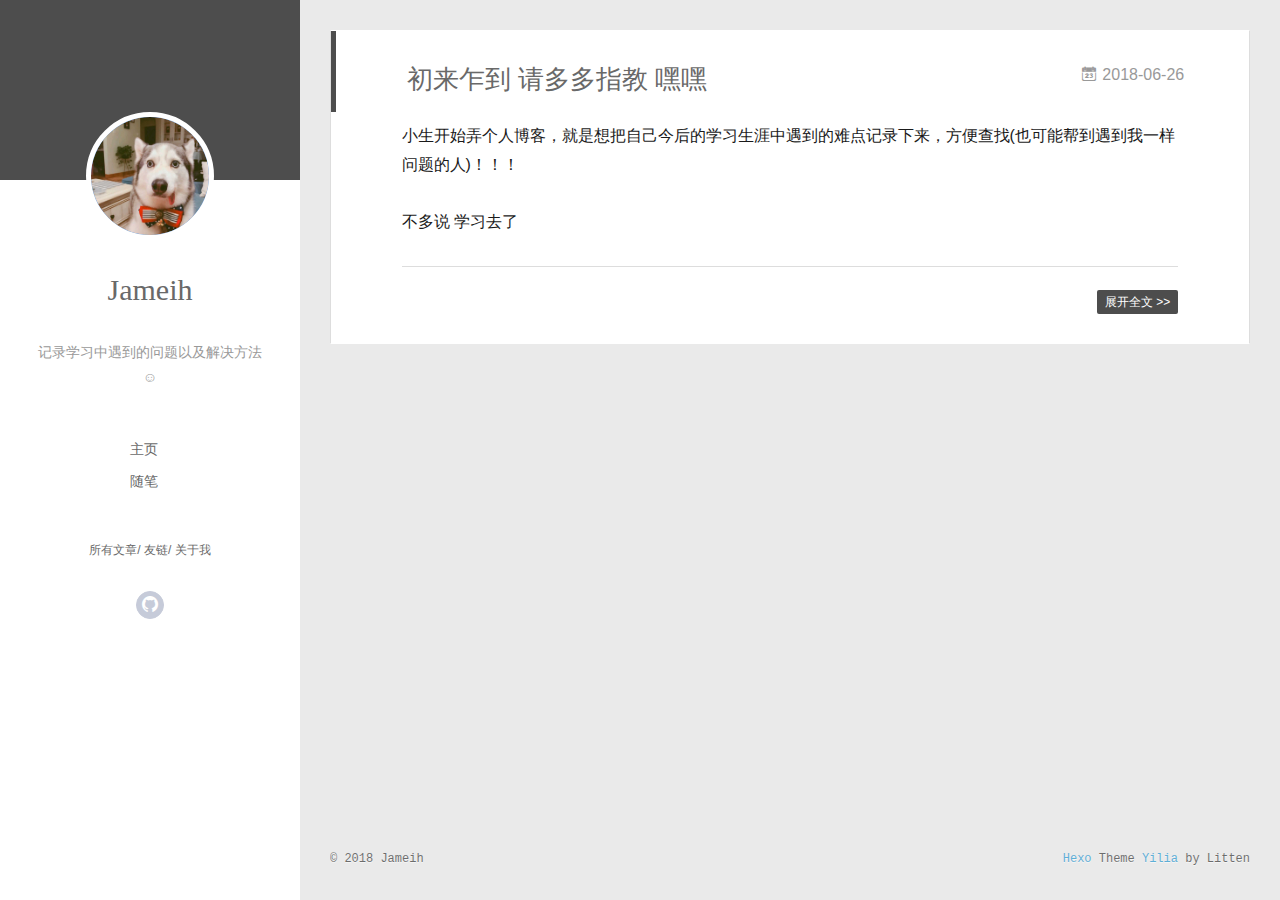
<file: index.html>
<!DOCTYPE html>
<html>
<head>
  <meta charset="utf-8">
  
  <meta name="renderer" content="webkit">
  <meta http-equiv="X-UA-Compatible" content="IE=edge" >
  <link rel="dns-prefetch" href="http://yoursite.com">
  <title>Jameih滴小房间</title>
  <meta name="viewport" content="width=device-width, initial-scale=1, maximum-scale=1">
  <meta name="description" content="使用Hexo在GitHub上搭建个人博客">
<meta property="og:type" content="website">
<meta property="og:title" content="Jameih滴小房间">
<meta property="og:url" content="http://yoursite.com/index.html">
<meta property="og:site_name" content="Jameih滴小房间">
<meta property="og:description" content="使用Hexo在GitHub上搭建个人博客">
<meta property="og:locale" content="zh-Hans">
<meta name="twitter:card" content="summary">
<meta name="twitter:title" content="Jameih滴小房间">
<meta name="twitter:description" content="使用Hexo在GitHub上搭建个人博客">
  
    <link rel="alternative" href="/atom.xml" title="Jameih滴小房间" type="application/atom+xml">
  
  
    <link rel="icon" href="/favicon.png">
  
  <link rel="stylesheet" type="text/css" href="/./main.0cf68a.css">
  <style type="text/css">
  
    #container.show {
      background: linear-gradient(200deg,#a0cfe4,#e8c37e);
    }
  </style>
  

  

</head>

<body>
  <div id="container" q-class="show:isCtnShow">
    <canvas id="anm-canvas" class="anm-canvas"></canvas>
    <div class="left-col" q-class="show:isShow">
      
<div class="overlay" style="background: #4d4d4d"></div>
<div class="intrude-less">
	<header id="header" class="inner">
		<a href="/" class="profilepic">
			<img src="/img/head.jpg" class="js-avatar">
		</a>
		<hgroup>
		  <h1 class="header-author"><a href="/">Jameih</a></h1>
		</hgroup>
		
		<p class="header-subtitle">记录学习中遇到的问题以及解决方法☺</p>
		

		<nav class="header-menu">
			<ul>
			
				<li><a href="/">主页</a></li>
	        
				<li><a href="/tags/随笔/">随笔</a></li>
	        
			</ul>
		</nav>
		<nav class="header-smart-menu">
    		
    			
    			<a q-on="click: openSlider(e, 'innerArchive')" href="javascript:void(0)">所有文章</a>
    			
            
    			
    			<a q-on="click: openSlider(e, 'friends')" href="javascript:void(0)">友链</a>
    			
            
    			
    			<a q-on="click: openSlider(e, 'aboutme')" href="javascript:void(0)">关于我</a>
    			
            
		</nav>
		<nav class="header-nav">
			<div class="social">
				
					<a class="github" target="_blank" href="https://github.com/jameih" title="github"><i class="icon-github"></i></a>
		        
			</div>
		</nav>
	</header>		
</div>

    </div>
    <div class="mid-col" q-class="show:isShow,hide:isShow|isFalse">
      
<nav id="mobile-nav">
  	<div class="overlay js-overlay" style="background: #4d4d4d"></div>
	<div class="btnctn js-mobile-btnctn">
  		<div class="slider-trigger list" q-on="click: openSlider(e)"><i class="icon icon-sort"></i></div>
	</div>
	<div class="intrude-less">
		<header id="header" class="inner">
			<div class="profilepic">
				<img src="/img/head.jpg" class="js-avatar">
			</div>
			<hgroup>
			  <h1 class="header-author js-header-author">Jameih</h1>
			</hgroup>
			
			<p class="header-subtitle"><i class="icon icon-quo-left"></i>记录学习中遇到的问题以及解决方法☺<i class="icon icon-quo-right"></i></p>
			
			
			
				
			
				
			
			
			
			<nav class="header-nav">
				<div class="social">
					
						<a class="github" target="_blank" href="https://github.com/jameih" title="github"><i class="icon-github"></i></a>
			        
				</div>
			</nav>

			<nav class="header-menu js-header-menu">
				<ul style="width: 50%">
				
				
					<li style="width: 50%"><a href="/">主页</a></li>
		        
					<li style="width: 50%"><a href="/tags/随笔/">随笔</a></li>
		        
				</ul>
			</nav>
		</header>				
	</div>
	<div class="mobile-mask" style="display:none" q-show="isShow"></div>
</nav>

      <div id="wrapper" class="body-wrap">
        <div class="menu-l">
          <div class="canvas-wrap">
            <canvas data-colors="#eaeaea" data-sectionHeight="100" data-contentId="js-content" id="myCanvas1" class="anm-canvas"></canvas>
          </div>
          <div id="js-content" class="content-ll">
            
  
    <article id="post-你好，hexo" class="article article-type-post  article-index" itemscope itemprop="blogPost">
  <div class="article-inner">
    
      <header class="article-header">
        
  
    <h1 itemprop="name">
      <a class="article-title" href="/2018/06/26/你好，hexo/">初来乍到 请多多指教 嘿嘿</a>
    </h1>
  

        
        <a href="/2018/06/26/你好，hexo/" class="archive-article-date">
  	<time datetime="2018-06-26T03:26:24.000Z" itemprop="datePublished"><i class="icon-calendar icon"></i>2018-06-26</time>
</a>
        
      </header>
    
    <div class="article-entry" itemprop="articleBody">
      
        <p>小生开始弄个人博客，就是想把自己今后的学习生涯中遇到的难点记录下来，方便查找(也可能帮到遇到我一样问题的人)！！！</p>
<p>不多说 学习去了</p>

      

      
    </div>
    <div class="article-info article-info-index">
      
      
      

      
        <p class="article-more-link">
          <a class="article-more-a" href="/2018/06/26/你好，hexo/">展开全文 >></a>
        </p>
      

      
      <div class="clearfix"></div>
    </div>
  </div>
</article>

<aside class="wrap-side-operation">
    <div class="mod-side-operation">
        
        <div class="jump-container" id="js-jump-container" style="display:none;">
            <a href="javascript:void(0)" class="mod-side-operation__jump-to-top">
                <i class="icon-font icon-back"></i>
            </a>
            <div id="js-jump-plan-container" class="jump-plan-container" style="top: -11px;">
                <i class="icon-font icon-plane jump-plane"></i>
            </div>
        </div>
        
        
    </div>
</aside>




  
  


          </div>
        </div>
      </div>
      <footer id="footer">
  <div class="outer">
    <div id="footer-info">
    	<div class="footer-left">
    		&copy; 2018 Jameih
    	</div>
      	<div class="footer-right">
      		<a href="http://hexo.io/" target="_blank">Hexo</a>  Theme <a href="https://github.com/litten/hexo-theme-yilia" target="_blank">Yilia</a> by Litten
      	</div>
    </div>
  </div>
</footer>
    </div>
    <script>
	var yiliaConfig = {
		mathjax: false,
		isHome: true,
		isPost: false,
		isArchive: false,
		isTag: false,
		isCategory: false,
		open_in_new: false,
		toc_hide_index: true,
		root: "/",
		innerArchive: true,
		showTags: false
	}
</script>

<script>!function(t){function n(e){if(r[e])return r[e].exports;var i=r[e]={exports:{},id:e,loaded:!1};return t[e].call(i.exports,i,i.exports,n),i.loaded=!0,i.exports}var r={};n.m=t,n.c=r,n.p="./",n(0)}([function(t,n,r){r(195),t.exports=r(191)},function(t,n,r){var e=r(3),i=r(52),o=r(27),u=r(28),c=r(53),f="prototype",a=function(t,n,r){var s,l,h,v,p=t&a.F,d=t&a.G,y=t&a.S,g=t&a.P,b=t&a.B,m=d?e:y?e[n]||(e[n]={}):(e[n]||{})[f],x=d?i:i[n]||(i[n]={}),w=x[f]||(x[f]={});d&&(r=n);for(s in r)l=!p&&m&&void 0!==m[s],h=(l?m:r)[s],v=b&&l?c(h,e):g&&"function"==typeof h?c(Function.call,h):h,m&&u(m,s,h,t&a.U),x[s]!=h&&o(x,s,v),g&&w[s]!=h&&(w[s]=h)};e.core=i,a.F=1,a.G=2,a.S=4,a.P=8,a.B=16,a.W=32,a.U=64,a.R=128,t.exports=a},function(t,n,r){var e=r(6);t.exports=function(t){if(!e(t))throw TypeError(t+" is not an object!");return t}},function(t,n){var r=t.exports="undefined"!=typeof window&&window.Math==Math?window:"undefined"!=typeof self&&self.Math==Math?self:Function("return this")();"number"==typeof __g&&(__g=r)},function(t,n){t.exports=function(t){try{return!!t()}catch(t){return!0}}},function(t,n){var r=t.exports="undefined"!=typeof window&&window.Math==Math?window:"undefined"!=typeof self&&self.Math==Math?self:Function("return this")();"number"==typeof __g&&(__g=r)},function(t,n){t.exports=function(t){return"object"==typeof t?null!==t:"function"==typeof t}},function(t,n,r){var e=r(126)("wks"),i=r(76),o=r(3).Symbol,u="function"==typeof o;(t.exports=function(t){return e[t]||(e[t]=u&&o[t]||(u?o:i)("Symbol."+t))}).store=e},function(t,n){var r={}.hasOwnProperty;t.exports=function(t,n){return r.call(t,n)}},function(t,n,r){var e=r(94),i=r(33);t.exports=function(t){return e(i(t))}},function(t,n,r){t.exports=!r(4)(function(){return 7!=Object.defineProperty({},"a",{get:function(){return 7}}).a})},function(t,n,r){var e=r(2),i=r(167),o=r(50),u=Object.defineProperty;n.f=r(10)?Object.defineProperty:function(t,n,r){if(e(t),n=o(n,!0),e(r),i)try{return u(t,n,r)}catch(t){}if("get"in r||"set"in r)throw TypeError("Accessors not supported!");return"value"in r&&(t[n]=r.value),t}},function(t,n,r){t.exports=!r(18)(function(){return 7!=Object.defineProperty({},"a",{get:function(){return 7}}).a})},function(t,n,r){var e=r(14),i=r(22);t.exports=r(12)?function(t,n,r){return e.f(t,n,i(1,r))}:function(t,n,r){return t[n]=r,t}},function(t,n,r){var e=r(20),i=r(58),o=r(42),u=Object.defineProperty;n.f=r(12)?Object.defineProperty:function(t,n,r){if(e(t),n=o(n,!0),e(r),i)try{return u(t,n,r)}catch(t){}if("get"in r||"set"in r)throw TypeError("Accessors not supported!");return"value"in r&&(t[n]=r.value),t}},function(t,n,r){var e=r(40)("wks"),i=r(23),o=r(5).Symbol,u="function"==typeof o;(t.exports=function(t){return e[t]||(e[t]=u&&o[t]||(u?o:i)("Symbol."+t))}).store=e},function(t,n,r){var e=r(67),i=Math.min;t.exports=function(t){return t>0?i(e(t),9007199254740991):0}},function(t,n,r){var e=r(46);t.exports=function(t){return Object(e(t))}},function(t,n){t.exports=function(t){try{return!!t()}catch(t){return!0}}},function(t,n,r){var e=r(63),i=r(34);t.exports=Object.keys||function(t){return e(t,i)}},function(t,n,r){var e=r(21);t.exports=function(t){if(!e(t))throw TypeError(t+" is not an object!");return t}},function(t,n){t.exports=function(t){return"object"==typeof t?null!==t:"function"==typeof t}},function(t,n){t.exports=function(t,n){return{enumerable:!(1&t),configurable:!(2&t),writable:!(4&t),value:n}}},function(t,n){var r=0,e=Math.random();t.exports=function(t){return"Symbol(".concat(void 0===t?"":t,")_",(++r+e).toString(36))}},function(t,n){var r={}.hasOwnProperty;t.exports=function(t,n){return r.call(t,n)}},function(t,n){var r=t.exports={version:"2.4.0"};"number"==typeof __e&&(__e=r)},function(t,n){t.exports=function(t){if("function"!=typeof t)throw TypeError(t+" is not a function!");return t}},function(t,n,r){var e=r(11),i=r(66);t.exports=r(10)?function(t,n,r){return e.f(t,n,i(1,r))}:function(t,n,r){return t[n]=r,t}},function(t,n,r){var e=r(3),i=r(27),o=r(24),u=r(76)("src"),c="toString",f=Function[c],a=(""+f).split(c);r(52).inspectSource=function(t){return f.call(t)},(t.exports=function(t,n,r,c){var f="function"==typeof r;f&&(o(r,"name")||i(r,"name",n)),t[n]!==r&&(f&&(o(r,u)||i(r,u,t[n]?""+t[n]:a.join(String(n)))),t===e?t[n]=r:c?t[n]?t[n]=r:i(t,n,r):(delete t[n],i(t,n,r)))})(Function.prototype,c,function(){return"function"==typeof this&&this[u]||f.call(this)})},function(t,n,r){var e=r(1),i=r(4),o=r(46),u=function(t,n,r,e){var i=String(o(t)),u="<"+n;return""!==r&&(u+=" "+r+'="'+String(e).replace(/"/g,"&quot;")+'"'),u+">"+i+"</"+n+">"};t.exports=function(t,n){var r={};r[t]=n(u),e(e.P+e.F*i(function(){var n=""[t]('"');return n!==n.toLowerCase()||n.split('"').length>3}),"String",r)}},function(t,n,r){var e=r(115),i=r(46);t.exports=function(t){return e(i(t))}},function(t,n,r){var e=r(116),i=r(66),o=r(30),u=r(50),c=r(24),f=r(167),a=Object.getOwnPropertyDescriptor;n.f=r(10)?a:function(t,n){if(t=o(t),n=u(n,!0),f)try{return a(t,n)}catch(t){}if(c(t,n))return i(!e.f.call(t,n),t[n])}},function(t,n,r){var e=r(24),i=r(17),o=r(145)("IE_PROTO"),u=Object.prototype;t.exports=Object.getPrototypeOf||function(t){return t=i(t),e(t,o)?t[o]:"function"==typeof t.constructor&&t instanceof t.constructor?t.constructor.prototype:t instanceof Object?u:null}},function(t,n){t.exports=function(t){if(void 0==t)throw TypeError("Can't call method on  "+t);return t}},function(t,n){t.exports="constructor,hasOwnProperty,isPrototypeOf,propertyIsEnumerable,toLocaleString,toString,valueOf".split(",")},function(t,n){t.exports={}},function(t,n){t.exports=!0},function(t,n){n.f={}.propertyIsEnumerable},function(t,n,r){var e=r(14).f,i=r(8),o=r(15)("toStringTag");t.exports=function(t,n,r){t&&!i(t=r?t:t.prototype,o)&&e(t,o,{configurable:!0,value:n})}},function(t,n,r){var e=r(40)("keys"),i=r(23);t.exports=function(t){return e[t]||(e[t]=i(t))}},function(t,n,r){var e=r(5),i="__core-js_shared__",o=e[i]||(e[i]={});t.exports=function(t){return o[t]||(o[t]={})}},function(t,n){var r=Math.ceil,e=Math.floor;t.exports=function(t){return isNaN(t=+t)?0:(t>0?e:r)(t)}},function(t,n,r){var e=r(21);t.exports=function(t,n){if(!e(t))return t;var r,i;if(n&&"function"==typeof(r=t.toString)&&!e(i=r.call(t)))return i;if("function"==typeof(r=t.valueOf)&&!e(i=r.call(t)))return i;if(!n&&"function"==typeof(r=t.toString)&&!e(i=r.call(t)))return i;throw TypeError("Can't convert object to primitive value")}},function(t,n,r){var e=r(5),i=r(25),o=r(36),u=r(44),c=r(14).f;t.exports=function(t){var n=i.Symbol||(i.Symbol=o?{}:e.Symbol||{});"_"==t.charAt(0)||t in n||c(n,t,{value:u.f(t)})}},function(t,n,r){n.f=r(15)},function(t,n){var r={}.toString;t.exports=function(t){return r.call(t).slice(8,-1)}},function(t,n){t.exports=function(t){if(void 0==t)throw TypeError("Can't call method on  "+t);return t}},function(t,n,r){var e=r(4);t.exports=function(t,n){return!!t&&e(function(){n?t.call(null,function(){},1):t.call(null)})}},function(t,n,r){var e=r(53),i=r(115),o=r(17),u=r(16),c=r(203);t.exports=function(t,n){var r=1==t,f=2==t,a=3==t,s=4==t,l=6==t,h=5==t||l,v=n||c;return function(n,c,p){for(var d,y,g=o(n),b=i(g),m=e(c,p,3),x=u(b.length),w=0,S=r?v(n,x):f?v(n,0):void 0;x>w;w++)if((h||w in b)&&(d=b[w],y=m(d,w,g),t))if(r)S[w]=y;else if(y)switch(t){case 3:return!0;case 5:return d;case 6:return w;case 2:S.push(d)}else if(s)return!1;return l?-1:a||s?s:S}}},function(t,n,r){var e=r(1),i=r(52),o=r(4);t.exports=function(t,n){var r=(i.Object||{})[t]||Object[t],u={};u[t]=n(r),e(e.S+e.F*o(function(){r(1)}),"Object",u)}},function(t,n,r){var e=r(6);t.exports=function(t,n){if(!e(t))return t;var r,i;if(n&&"function"==typeof(r=t.toString)&&!e(i=r.call(t)))return i;if("function"==typeof(r=t.valueOf)&&!e(i=r.call(t)))return i;if(!n&&"function"==typeof(r=t.toString)&&!e(i=r.call(t)))return i;throw TypeError("Can't convert object to primitive value")}},function(t,n,r){var e=r(5),i=r(25),o=r(91),u=r(13),c="prototype",f=function(t,n,r){var a,s,l,h=t&f.F,v=t&f.G,p=t&f.S,d=t&f.P,y=t&f.B,g=t&f.W,b=v?i:i[n]||(i[n]={}),m=b[c],x=v?e:p?e[n]:(e[n]||{})[c];v&&(r=n);for(a in r)(s=!h&&x&&void 0!==x[a])&&a in b||(l=s?x[a]:r[a],b[a]=v&&"function"!=typeof x[a]?r[a]:y&&s?o(l,e):g&&x[a]==l?function(t){var n=function(n,r,e){if(this instanceof t){switch(arguments.length){case 0:return new t;case 1:return new t(n);case 2:return new t(n,r)}return new t(n,r,e)}return t.apply(this,arguments)};return n[c]=t[c],n}(l):d&&"function"==typeof l?o(Function.call,l):l,d&&((b.virtual||(b.virtual={}))[a]=l,t&f.R&&m&&!m[a]&&u(m,a,l)))};f.F=1,f.G=2,f.S=4,f.P=8,f.B=16,f.W=32,f.U=64,f.R=128,t.exports=f},function(t,n){var r=t.exports={version:"2.4.0"};"number"==typeof __e&&(__e=r)},function(t,n,r){var e=r(26);t.exports=function(t,n,r){if(e(t),void 0===n)return t;switch(r){case 1:return function(r){return t.call(n,r)};case 2:return function(r,e){return t.call(n,r,e)};case 3:return function(r,e,i){return t.call(n,r,e,i)}}return function(){return t.apply(n,arguments)}}},function(t,n,r){var e=r(183),i=r(1),o=r(126)("metadata"),u=o.store||(o.store=new(r(186))),c=function(t,n,r){var i=u.get(t);if(!i){if(!r)return;u.set(t,i=new e)}var o=i.get(n);if(!o){if(!r)return;i.set(n,o=new e)}return o},f=function(t,n,r){var e=c(n,r,!1);return void 0!==e&&e.has(t)},a=function(t,n,r){var e=c(n,r,!1);return void 0===e?void 0:e.get(t)},s=function(t,n,r,e){c(r,e,!0).set(t,n)},l=function(t,n){var r=c(t,n,!1),e=[];return r&&r.forEach(function(t,n){e.push(n)}),e},h=function(t){return void 0===t||"symbol"==typeof t?t:String(t)},v=function(t){i(i.S,"Reflect",t)};t.exports={store:u,map:c,has:f,get:a,set:s,keys:l,key:h,exp:v}},function(t,n,r){"use strict";if(r(10)){var e=r(69),i=r(3),o=r(4),u=r(1),c=r(127),f=r(152),a=r(53),s=r(68),l=r(66),h=r(27),v=r(73),p=r(67),d=r(16),y=r(75),g=r(50),b=r(24),m=r(180),x=r(114),w=r(6),S=r(17),_=r(137),O=r(70),E=r(32),P=r(71).f,j=r(154),F=r(76),M=r(7),A=r(48),N=r(117),T=r(146),I=r(155),k=r(80),L=r(123),R=r(74),C=r(130),D=r(160),U=r(11),W=r(31),G=U.f,B=W.f,V=i.RangeError,z=i.TypeError,q=i.Uint8Array,K="ArrayBuffer",J="Shared"+K,Y="BYTES_PER_ELEMENT",H="prototype",$=Array[H],X=f.ArrayBuffer,Q=f.DataView,Z=A(0),tt=A(2),nt=A(3),rt=A(4),et=A(5),it=A(6),ot=N(!0),ut=N(!1),ct=I.values,ft=I.keys,at=I.entries,st=$.lastIndexOf,lt=$.reduce,ht=$.reduceRight,vt=$.join,pt=$.sort,dt=$.slice,yt=$.toString,gt=$.toLocaleString,bt=M("iterator"),mt=M("toStringTag"),xt=F("typed_constructor"),wt=F("def_constructor"),St=c.CONSTR,_t=c.TYPED,Ot=c.VIEW,Et="Wrong length!",Pt=A(1,function(t,n){return Tt(T(t,t[wt]),n)}),jt=o(function(){return 1===new q(new Uint16Array([1]).buffer)[0]}),Ft=!!q&&!!q[H].set&&o(function(){new q(1).set({})}),Mt=function(t,n){if(void 0===t)throw z(Et);var r=+t,e=d(t);if(n&&!m(r,e))throw V(Et);return e},At=function(t,n){var r=p(t);if(r<0||r%n)throw V("Wrong offset!");return r},Nt=function(t){if(w(t)&&_t in t)return t;throw z(t+" is not a typed array!")},Tt=function(t,n){if(!(w(t)&&xt in t))throw z("It is not a typed array constructor!");return new t(n)},It=function(t,n){return kt(T(t,t[wt]),n)},kt=function(t,n){for(var r=0,e=n.length,i=Tt(t,e);e>r;)i[r]=n[r++];return i},Lt=function(t,n,r){G(t,n,{get:function(){return this._d[r]}})},Rt=function(t){var n,r,e,i,o,u,c=S(t),f=arguments.length,s=f>1?arguments[1]:void 0,l=void 0!==s,h=j(c);if(void 0!=h&&!_(h)){for(u=h.call(c),e=[],n=0;!(o=u.next()).done;n++)e.push(o.value);c=e}for(l&&f>2&&(s=a(s,arguments[2],2)),n=0,r=d(c.length),i=Tt(this,r);r>n;n++)i[n]=l?s(c[n],n):c[n];return i},Ct=function(){for(var t=0,n=arguments.length,r=Tt(this,n);n>t;)r[t]=arguments[t++];return r},Dt=!!q&&o(function(){gt.call(new q(1))}),Ut=function(){return gt.apply(Dt?dt.call(Nt(this)):Nt(this),arguments)},Wt={copyWithin:function(t,n){return D.call(Nt(this),t,n,arguments.length>2?arguments[2]:void 0)},every:function(t){return rt(Nt(this),t,arguments.length>1?arguments[1]:void 0)},fill:function(t){return C.apply(Nt(this),arguments)},filter:function(t){return It(this,tt(Nt(this),t,arguments.length>1?arguments[1]:void 0))},find:function(t){return et(Nt(this),t,arguments.length>1?arguments[1]:void 0)},findIndex:function(t){return it(Nt(this),t,arguments.length>1?arguments[1]:void 0)},forEach:function(t){Z(Nt(this),t,arguments.length>1?arguments[1]:void 0)},indexOf:function(t){return ut(Nt(this),t,arguments.length>1?arguments[1]:void 0)},includes:function(t){return ot(Nt(this),t,arguments.length>1?arguments[1]:void 0)},join:function(t){return vt.apply(Nt(this),arguments)},lastIndexOf:function(t){return st.apply(Nt(this),arguments)},map:function(t){return Pt(Nt(this),t,arguments.length>1?arguments[1]:void 0)},reduce:function(t){return lt.apply(Nt(this),arguments)},reduceRight:function(t){return ht.apply(Nt(this),arguments)},reverse:function(){for(var t,n=this,r=Nt(n).length,e=Math.floor(r/2),i=0;i<e;)t=n[i],n[i++]=n[--r],n[r]=t;return n},some:function(t){return nt(Nt(this),t,arguments.length>1?arguments[1]:void 0)},sort:function(t){return pt.call(Nt(this),t)},subarray:function(t,n){var r=Nt(this),e=r.length,i=y(t,e);return new(T(r,r[wt]))(r.buffer,r.byteOffset+i*r.BYTES_PER_ELEMENT,d((void 0===n?e:y(n,e))-i))}},Gt=function(t,n){return It(this,dt.call(Nt(this),t,n))},Bt=function(t){Nt(this);var n=At(arguments[1],1),r=this.length,e=S(t),i=d(e.length),o=0;if(i+n>r)throw V(Et);for(;o<i;)this[n+o]=e[o++]},Vt={entries:function(){return at.call(Nt(this))},keys:function(){return ft.call(Nt(this))},values:function(){return ct.call(Nt(this))}},zt=function(t,n){return w(t)&&t[_t]&&"symbol"!=typeof n&&n in t&&String(+n)==String(n)},qt=function(t,n){return zt(t,n=g(n,!0))?l(2,t[n]):B(t,n)},Kt=function(t,n,r){return!(zt(t,n=g(n,!0))&&w(r)&&b(r,"value"))||b(r,"get")||b(r,"set")||r.configurable||b(r,"writable")&&!r.writable||b(r,"enumerable")&&!r.enumerable?G(t,n,r):(t[n]=r.value,t)};St||(W.f=qt,U.f=Kt),u(u.S+u.F*!St,"Object",{getOwnPropertyDescriptor:qt,defineProperty:Kt}),o(function(){yt.call({})})&&(yt=gt=function(){return vt.call(this)});var Jt=v({},Wt);v(Jt,Vt),h(Jt,bt,Vt.values),v(Jt,{slice:Gt,set:Bt,constructor:function(){},toString:yt,toLocaleString:Ut}),Lt(Jt,"buffer","b"),Lt(Jt,"byteOffset","o"),Lt(Jt,"byteLength","l"),Lt(Jt,"length","e"),G(Jt,mt,{get:function(){return this[_t]}}),t.exports=function(t,n,r,f){f=!!f;var a=t+(f?"Clamped":"")+"Array",l="Uint8Array"!=a,v="get"+t,p="set"+t,y=i[a],g=y||{},b=y&&E(y),m=!y||!c.ABV,S={},_=y&&y[H],j=function(t,r){var e=t._d;return e.v[v](r*n+e.o,jt)},F=function(t,r,e){var i=t._d;f&&(e=(e=Math.round(e))<0?0:e>255?255:255&e),i.v[p](r*n+i.o,e,jt)},M=function(t,n){G(t,n,{get:function(){return j(this,n)},set:function(t){return F(this,n,t)},enumerable:!0})};m?(y=r(function(t,r,e,i){s(t,y,a,"_d");var o,u,c,f,l=0,v=0;if(w(r)){if(!(r instanceof X||(f=x(r))==K||f==J))return _t in r?kt(y,r):Rt.call(y,r);o=r,v=At(e,n);var p=r.byteLength;if(void 0===i){if(p%n)throw V(Et);if((u=p-v)<0)throw V(Et)}else if((u=d(i)*n)+v>p)throw V(Et);c=u/n}else c=Mt(r,!0),u=c*n,o=new X(u);for(h(t,"_d",{b:o,o:v,l:u,e:c,v:new Q(o)});l<c;)M(t,l++)}),_=y[H]=O(Jt),h(_,"constructor",y)):L(function(t){new y(null),new y(t)},!0)||(y=r(function(t,r,e,i){s(t,y,a);var o;return w(r)?r instanceof X||(o=x(r))==K||o==J?void 0!==i?new g(r,At(e,n),i):void 0!==e?new g(r,At(e,n)):new g(r):_t in r?kt(y,r):Rt.call(y,r):new g(Mt(r,l))}),Z(b!==Function.prototype?P(g).concat(P(b)):P(g),function(t){t in y||h(y,t,g[t])}),y[H]=_,e||(_.constructor=y));var A=_[bt],N=!!A&&("values"==A.name||void 0==A.name),T=Vt.values;h(y,xt,!0),h(_,_t,a),h(_,Ot,!0),h(_,wt,y),(f?new y(1)[mt]==a:mt in _)||G(_,mt,{get:function(){return a}}),S[a]=y,u(u.G+u.W+u.F*(y!=g),S),u(u.S,a,{BYTES_PER_ELEMENT:n,from:Rt,of:Ct}),Y in _||h(_,Y,n),u(u.P,a,Wt),R(a),u(u.P+u.F*Ft,a,{set:Bt}),u(u.P+u.F*!N,a,Vt),u(u.P+u.F*(_.toString!=yt),a,{toString:yt}),u(u.P+u.F*o(function(){new y(1).slice()}),a,{slice:Gt}),u(u.P+u.F*(o(function(){return[1,2].toLocaleString()!=new y([1,2]).toLocaleString()})||!o(function(){_.toLocaleString.call([1,2])})),a,{toLocaleString:Ut}),k[a]=N?A:T,e||N||h(_,bt,T)}}else t.exports=function(){}},function(t,n){var r={}.toString;t.exports=function(t){return r.call(t).slice(8,-1)}},function(t,n,r){var e=r(21),i=r(5).document,o=e(i)&&e(i.createElement);t.exports=function(t){return o?i.createElement(t):{}}},function(t,n,r){t.exports=!r(12)&&!r(18)(function(){return 7!=Object.defineProperty(r(57)("div"),"a",{get:function(){return 7}}).a})},function(t,n,r){"use strict";var e=r(36),i=r(51),o=r(64),u=r(13),c=r(8),f=r(35),a=r(96),s=r(38),l=r(103),h=r(15)("iterator"),v=!([].keys&&"next"in[].keys()),p="keys",d="values",y=function(){return this};t.exports=function(t,n,r,g,b,m,x){a(r,n,g);var w,S,_,O=function(t){if(!v&&t in F)return F[t];switch(t){case p:case d:return function(){return new r(this,t)}}return function(){return new r(this,t)}},E=n+" Iterator",P=b==d,j=!1,F=t.prototype,M=F[h]||F["@@iterator"]||b&&F[b],A=M||O(b),N=b?P?O("entries"):A:void 0,T="Array"==n?F.entries||M:M;if(T&&(_=l(T.call(new t)))!==Object.prototype&&(s(_,E,!0),e||c(_,h)||u(_,h,y)),P&&M&&M.name!==d&&(j=!0,A=function(){return M.call(this)}),e&&!x||!v&&!j&&F[h]||u(F,h,A),f[n]=A,f[E]=y,b)if(w={values:P?A:O(d),keys:m?A:O(p),entries:N},x)for(S in w)S in F||o(F,S,w[S]);else i(i.P+i.F*(v||j),n,w);return w}},function(t,n,r){var e=r(20),i=r(100),o=r(34),u=r(39)("IE_PROTO"),c=function(){},f="prototype",a=function(){var t,n=r(57)("iframe"),e=o.length;for(n.style.display="none",r(93).appendChild(n),n.src="javascript:",t=n.contentWindow.document,t.open(),t.write("<script>document.F=Object<\/script>"),t.close(),a=t.F;e--;)delete a[f][o[e]];return a()};t.exports=Object.create||function(t,n){var r;return null!==t?(c[f]=e(t),r=new c,c[f]=null,r[u]=t):r=a(),void 0===n?r:i(r,n)}},function(t,n,r){var e=r(63),i=r(34).concat("length","prototype");n.f=Object.getOwnPropertyNames||function(t){return e(t,i)}},function(t,n){n.f=Object.getOwnPropertySymbols},function(t,n,r){var e=r(8),i=r(9),o=r(90)(!1),u=r(39)("IE_PROTO");t.exports=function(t,n){var r,c=i(t),f=0,a=[];for(r in c)r!=u&&e(c,r)&&a.push(r);for(;n.length>f;)e(c,r=n[f++])&&(~o(a,r)||a.push(r));return a}},function(t,n,r){t.exports=r(13)},function(t,n,r){var e=r(76)("meta"),i=r(6),o=r(24),u=r(11).f,c=0,f=Object.isExtensible||function(){return!0},a=!r(4)(function(){return f(Object.preventExtensions({}))}),s=function(t){u(t,e,{value:{i:"O"+ ++c,w:{}}})},l=function(t,n){if(!i(t))return"symbol"==typeof t?t:("string"==typeof t?"S":"P")+t;if(!o(t,e)){if(!f(t))return"F";if(!n)return"E";s(t)}return t[e].i},h=function(t,n){if(!o(t,e)){if(!f(t))return!0;if(!n)return!1;s(t)}return t[e].w},v=function(t){return a&&p.NEED&&f(t)&&!o(t,e)&&s(t),t},p=t.exports={KEY:e,NEED:!1,fastKey:l,getWeak:h,onFreeze:v}},function(t,n){t.exports=function(t,n){return{enumerable:!(1&t),configurable:!(2&t),writable:!(4&t),value:n}}},function(t,n){var r=Math.ceil,e=Math.floor;t.exports=function(t){return isNaN(t=+t)?0:(t>0?e:r)(t)}},function(t,n){t.exports=function(t,n,r,e){if(!(t instanceof n)||void 0!==e&&e in t)throw TypeError(r+": incorrect invocation!");return t}},function(t,n){t.exports=!1},function(t,n,r){var e=r(2),i=r(173),o=r(133),u=r(145)("IE_PROTO"),c=function(){},f="prototype",a=function(){var t,n=r(132)("iframe"),e=o.length;for(n.style.display="none",r(135).appendChild(n),n.src="javascript:",t=n.contentWindow.document,t.open(),t.write("<script>document.F=Object<\/script>"),t.close(),a=t.F;e--;)delete a[f][o[e]];return a()};t.exports=Object.create||function(t,n){var r;return null!==t?(c[f]=e(t),r=new c,c[f]=null,r[u]=t):r=a(),void 0===n?r:i(r,n)}},function(t,n,r){var e=r(175),i=r(133).concat("length","prototype");n.f=Object.getOwnPropertyNames||function(t){return e(t,i)}},function(t,n,r){var e=r(175),i=r(133);t.exports=Object.keys||function(t){return e(t,i)}},function(t,n,r){var e=r(28);t.exports=function(t,n,r){for(var i in n)e(t,i,n[i],r);return t}},function(t,n,r){"use strict";var e=r(3),i=r(11),o=r(10),u=r(7)("species");t.exports=function(t){var n=e[t];o&&n&&!n[u]&&i.f(n,u,{configurable:!0,get:function(){return this}})}},function(t,n,r){var e=r(67),i=Math.max,o=Math.min;t.exports=function(t,n){return t=e(t),t<0?i(t+n,0):o(t,n)}},function(t,n){var r=0,e=Math.random();t.exports=function(t){return"Symbol(".concat(void 0===t?"":t,")_",(++r+e).toString(36))}},function(t,n,r){var e=r(33);t.exports=function(t){return Object(e(t))}},function(t,n,r){var e=r(7)("unscopables"),i=Array.prototype;void 0==i[e]&&r(27)(i,e,{}),t.exports=function(t){i[e][t]=!0}},function(t,n,r){var e=r(53),i=r(169),o=r(137),u=r(2),c=r(16),f=r(154),a={},s={},n=t.exports=function(t,n,r,l,h){var v,p,d,y,g=h?function(){return t}:f(t),b=e(r,l,n?2:1),m=0;if("function"!=typeof g)throw TypeError(t+" is not iterable!");if(o(g)){for(v=c(t.length);v>m;m++)if((y=n?b(u(p=t[m])[0],p[1]):b(t[m]))===a||y===s)return y}else for(d=g.call(t);!(p=d.next()).done;)if((y=i(d,b,p.value,n))===a||y===s)return y};n.BREAK=a,n.RETURN=s},function(t,n){t.exports={}},function(t,n,r){var e=r(11).f,i=r(24),o=r(7)("toStringTag");t.exports=function(t,n,r){t&&!i(t=r?t:t.prototype,o)&&e(t,o,{configurable:!0,value:n})}},function(t,n,r){var e=r(1),i=r(46),o=r(4),u=r(150),c="["+u+"]",f="​",a=RegExp("^"+c+c+"*"),s=RegExp(c+c+"*$"),l=function(t,n,r){var i={},c=o(function(){return!!u[t]()||f[t]()!=f}),a=i[t]=c?n(h):u[t];r&&(i[r]=a),e(e.P+e.F*c,"String",i)},h=l.trim=function(t,n){return t=String(i(t)),1&n&&(t=t.replace(a,"")),2&n&&(t=t.replace(s,"")),t};t.exports=l},function(t,n,r){t.exports={default:r(86),__esModule:!0}},function(t,n,r){t.exports={default:r(87),__esModule:!0}},function(t,n,r){"use strict";function e(t){return t&&t.__esModule?t:{default:t}}n.__esModule=!0;var i=r(84),o=e(i),u=r(83),c=e(u),f="function"==typeof c.default&&"symbol"==typeof o.default?function(t){return typeof t}:function(t){return t&&"function"==typeof c.default&&t.constructor===c.default&&t!==c.default.prototype?"symbol":typeof t};n.default="function"==typeof c.default&&"symbol"===f(o.default)?function(t){return void 0===t?"undefined":f(t)}:function(t){return t&&"function"==typeof c.default&&t.constructor===c.default&&t!==c.default.prototype?"symbol":void 0===t?"undefined":f(t)}},function(t,n,r){r(110),r(108),r(111),r(112),t.exports=r(25).Symbol},function(t,n,r){r(109),r(113),t.exports=r(44).f("iterator")},function(t,n){t.exports=function(t){if("function"!=typeof t)throw TypeError(t+" is not a function!");return t}},function(t,n){t.exports=function(){}},function(t,n,r){var e=r(9),i=r(106),o=r(105);t.exports=function(t){return function(n,r,u){var c,f=e(n),a=i(f.length),s=o(u,a);if(t&&r!=r){for(;a>s;)if((c=f[s++])!=c)return!0}else for(;a>s;s++)if((t||s in f)&&f[s]===r)return t||s||0;return!t&&-1}}},function(t,n,r){var e=r(88);t.exports=function(t,n,r){if(e(t),void 0===n)return t;switch(r){case 1:return function(r){return t.call(n,r)};case 2:return function(r,e){return t.call(n,r,e)};case 3:return function(r,e,i){return t.call(n,r,e,i)}}return function(){return t.apply(n,arguments)}}},function(t,n,r){var e=r(19),i=r(62),o=r(37);t.exports=function(t){var n=e(t),r=i.f;if(r)for(var u,c=r(t),f=o.f,a=0;c.length>a;)f.call(t,u=c[a++])&&n.push(u);return n}},function(t,n,r){t.exports=r(5).document&&document.documentElement},function(t,n,r){var e=r(56);t.exports=Object("z").propertyIsEnumerable(0)?Object:function(t){return"String"==e(t)?t.split(""):Object(t)}},function(t,n,r){var e=r(56);t.exports=Array.isArray||function(t){return"Array"==e(t)}},function(t,n,r){"use strict";var e=r(60),i=r(22),o=r(38),u={};r(13)(u,r(15)("iterator"),function(){return this}),t.exports=function(t,n,r){t.prototype=e(u,{next:i(1,r)}),o(t,n+" Iterator")}},function(t,n){t.exports=function(t,n){return{value:n,done:!!t}}},function(t,n,r){var e=r(19),i=r(9);t.exports=function(t,n){for(var r,o=i(t),u=e(o),c=u.length,f=0;c>f;)if(o[r=u[f++]]===n)return r}},function(t,n,r){var e=r(23)("meta"),i=r(21),o=r(8),u=r(14).f,c=0,f=Object.isExtensible||function(){return!0},a=!r(18)(function(){return f(Object.preventExtensions({}))}),s=function(t){u(t,e,{value:{i:"O"+ ++c,w:{}}})},l=function(t,n){if(!i(t))return"symbol"==typeof t?t:("string"==typeof t?"S":"P")+t;if(!o(t,e)){if(!f(t))return"F";if(!n)return"E";s(t)}return t[e].i},h=function(t,n){if(!o(t,e)){if(!f(t))return!0;if(!n)return!1;s(t)}return t[e].w},v=function(t){return a&&p.NEED&&f(t)&&!o(t,e)&&s(t),t},p=t.exports={KEY:e,NEED:!1,fastKey:l,getWeak:h,onFreeze:v}},function(t,n,r){var e=r(14),i=r(20),o=r(19);t.exports=r(12)?Object.defineProperties:function(t,n){i(t);for(var r,u=o(n),c=u.length,f=0;c>f;)e.f(t,r=u[f++],n[r]);return t}},function(t,n,r){var e=r(37),i=r(22),o=r(9),u=r(42),c=r(8),f=r(58),a=Object.getOwnPropertyDescriptor;n.f=r(12)?a:function(t,n){if(t=o(t),n=u(n,!0),f)try{return a(t,n)}catch(t){}if(c(t,n))return i(!e.f.call(t,n),t[n])}},function(t,n,r){var e=r(9),i=r(61).f,o={}.toString,u="object"==typeof window&&window&&Object.getOwnPropertyNames?Object.getOwnPropertyNames(window):[],c=function(t){try{return i(t)}catch(t){return u.slice()}};t.exports.f=function(t){return u&&"[object Window]"==o.call(t)?c(t):i(e(t))}},function(t,n,r){var e=r(8),i=r(77),o=r(39)("IE_PROTO"),u=Object.prototype;t.exports=Object.getPrototypeOf||function(t){return t=i(t),e(t,o)?t[o]:"function"==typeof t.constructor&&t instanceof t.constructor?t.constructor.prototype:t instanceof Object?u:null}},function(t,n,r){var e=r(41),i=r(33);t.exports=function(t){return function(n,r){var o,u,c=String(i(n)),f=e(r),a=c.length;return f<0||f>=a?t?"":void 0:(o=c.charCodeAt(f),o<55296||o>56319||f+1===a||(u=c.charCodeAt(f+1))<56320||u>57343?t?c.charAt(f):o:t?c.slice(f,f+2):u-56320+(o-55296<<10)+65536)}}},function(t,n,r){var e=r(41),i=Math.max,o=Math.min;t.exports=function(t,n){return t=e(t),t<0?i(t+n,0):o(t,n)}},function(t,n,r){var e=r(41),i=Math.min;t.exports=function(t){return t>0?i(e(t),9007199254740991):0}},function(t,n,r){"use strict";var e=r(89),i=r(97),o=r(35),u=r(9);t.exports=r(59)(Array,"Array",function(t,n){this._t=u(t),this._i=0,this._k=n},function(){var t=this._t,n=this._k,r=this._i++;return!t||r>=t.length?(this._t=void 0,i(1)):"keys"==n?i(0,r):"values"==n?i(0,t[r]):i(0,[r,t[r]])},"values"),o.Arguments=o.Array,e("keys"),e("values"),e("entries")},function(t,n){},function(t,n,r){"use strict";var e=r(104)(!0);r(59)(String,"String",function(t){this._t=String(t),this._i=0},function(){var t,n=this._t,r=this._i;return r>=n.length?{value:void 0,done:!0}:(t=e(n,r),this._i+=t.length,{value:t,done:!1})})},function(t,n,r){"use strict";var e=r(5),i=r(8),o=r(12),u=r(51),c=r(64),f=r(99).KEY,a=r(18),s=r(40),l=r(38),h=r(23),v=r(15),p=r(44),d=r(43),y=r(98),g=r(92),b=r(95),m=r(20),x=r(9),w=r(42),S=r(22),_=r(60),O=r(102),E=r(101),P=r(14),j=r(19),F=E.f,M=P.f,A=O.f,N=e.Symbol,T=e.JSON,I=T&&T.stringify,k="prototype",L=v("_hidden"),R=v("toPrimitive"),C={}.propertyIsEnumerable,D=s("symbol-registry"),U=s("symbols"),W=s("op-symbols"),G=Object[k],B="function"==typeof N,V=e.QObject,z=!V||!V[k]||!V[k].findChild,q=o&&a(function(){return 7!=_(M({},"a",{get:function(){return M(this,"a",{value:7}).a}})).a})?function(t,n,r){var e=F(G,n);e&&delete G[n],M(t,n,r),e&&t!==G&&M(G,n,e)}:M,K=function(t){var n=U[t]=_(N[k]);return n._k=t,n},J=B&&"symbol"==typeof N.iterator?function(t){return"symbol"==typeof t}:function(t){return t instanceof N},Y=function(t,n,r){return t===G&&Y(W,n,r),m(t),n=w(n,!0),m(r),i(U,n)?(r.enumerable?(i(t,L)&&t[L][n]&&(t[L][n]=!1),r=_(r,{enumerable:S(0,!1)})):(i(t,L)||M(t,L,S(1,{})),t[L][n]=!0),q(t,n,r)):M(t,n,r)},H=function(t,n){m(t);for(var r,e=g(n=x(n)),i=0,o=e.length;o>i;)Y(t,r=e[i++],n[r]);return t},$=function(t,n){return void 0===n?_(t):H(_(t),n)},X=function(t){var n=C.call(this,t=w(t,!0));return!(this===G&&i(U,t)&&!i(W,t))&&(!(n||!i(this,t)||!i(U,t)||i(this,L)&&this[L][t])||n)},Q=function(t,n){if(t=x(t),n=w(n,!0),t!==G||!i(U,n)||i(W,n)){var r=F(t,n);return!r||!i(U,n)||i(t,L)&&t[L][n]||(r.enumerable=!0),r}},Z=function(t){for(var n,r=A(x(t)),e=[],o=0;r.length>o;)i(U,n=r[o++])||n==L||n==f||e.push(n);return e},tt=function(t){for(var n,r=t===G,e=A(r?W:x(t)),o=[],u=0;e.length>u;)!i(U,n=e[u++])||r&&!i(G,n)||o.push(U[n]);return o};B||(N=function(){if(this instanceof N)throw TypeError("Symbol is not a constructor!");var t=h(arguments.length>0?arguments[0]:void 0),n=function(r){this===G&&n.call(W,r),i(this,L)&&i(this[L],t)&&(this[L][t]=!1),q(this,t,S(1,r))};return o&&z&&q(G,t,{configurable:!0,set:n}),K(t)},c(N[k],"toString",function(){return this._k}),E.f=Q,P.f=Y,r(61).f=O.f=Z,r(37).f=X,r(62).f=tt,o&&!r(36)&&c(G,"propertyIsEnumerable",X,!0),p.f=function(t){return K(v(t))}),u(u.G+u.W+u.F*!B,{Symbol:N});for(var nt="hasInstance,isConcatSpreadable,iterator,match,replace,search,species,split,toPrimitive,toStringTag,unscopables".split(","),rt=0;nt.length>rt;)v(nt[rt++]);for(var nt=j(v.store),rt=0;nt.length>rt;)d(nt[rt++]);u(u.S+u.F*!B,"Symbol",{for:function(t){return i(D,t+="")?D[t]:D[t]=N(t)},keyFor:function(t){if(J(t))return y(D,t);throw TypeError(t+" is not a symbol!")},useSetter:function(){z=!0},useSimple:function(){z=!1}}),u(u.S+u.F*!B,"Object",{create:$,defineProperty:Y,defineProperties:H,getOwnPropertyDescriptor:Q,getOwnPropertyNames:Z,getOwnPropertySymbols:tt}),T&&u(u.S+u.F*(!B||a(function(){var t=N();return"[null]"!=I([t])||"{}"!=I({a:t})||"{}"!=I(Object(t))})),"JSON",{stringify:function(t){if(void 0!==t&&!J(t)){for(var n,r,e=[t],i=1;arguments.length>i;)e.push(arguments[i++]);return n=e[1],"function"==typeof n&&(r=n),!r&&b(n)||(n=function(t,n){if(r&&(n=r.call(this,t,n)),!J(n))return n}),e[1]=n,I.apply(T,e)}}}),N[k][R]||r(13)(N[k],R,N[k].valueOf),l(N,"Symbol"),l(Math,"Math",!0),l(e.JSON,"JSON",!0)},function(t,n,r){r(43)("asyncIterator")},function(t,n,r){r(43)("observable")},function(t,n,r){r(107);for(var e=r(5),i=r(13),o=r(35),u=r(15)("toStringTag"),c=["NodeList","DOMTokenList","MediaList","StyleSheetList","CSSRuleList"],f=0;f<5;f++){var a=c[f],s=e[a],l=s&&s.prototype;l&&!l[u]&&i(l,u,a),o[a]=o.Array}},function(t,n,r){var e=r(45),i=r(7)("toStringTag"),o="Arguments"==e(function(){return arguments}()),u=function(t,n){try{return t[n]}catch(t){}};t.exports=function(t){var n,r,c;return void 0===t?"Undefined":null===t?"Null":"string"==typeof(r=u(n=Object(t),i))?r:o?e(n):"Object"==(c=e(n))&&"function"==typeof n.callee?"Arguments":c}},function(t,n,r){var e=r(45);t.exports=Object("z").propertyIsEnumerable(0)?Object:function(t){return"String"==e(t)?t.split(""):Object(t)}},function(t,n){n.f={}.propertyIsEnumerable},function(t,n,r){var e=r(30),i=r(16),o=r(75);t.exports=function(t){return function(n,r,u){var c,f=e(n),a=i(f.length),s=o(u,a);if(t&&r!=r){for(;a>s;)if((c=f[s++])!=c)return!0}else for(;a>s;s++)if((t||s in f)&&f[s]===r)return t||s||0;return!t&&-1}}},function(t,n,r){"use strict";var e=r(3),i=r(1),o=r(28),u=r(73),c=r(65),f=r(79),a=r(68),s=r(6),l=r(4),h=r(123),v=r(81),p=r(136);t.exports=function(t,n,r,d,y,g){var b=e[t],m=b,x=y?"set":"add",w=m&&m.prototype,S={},_=function(t){var n=w[t];o(w,t,"delete"==t?function(t){return!(g&&!s(t))&&n.call(this,0===t?0:t)}:"has"==t?function(t){return!(g&&!s(t))&&n.call(this,0===t?0:t)}:"get"==t?function(t){return g&&!s(t)?void 0:n.call(this,0===t?0:t)}:"add"==t?function(t){return n.call(this,0===t?0:t),this}:function(t,r){return n.call(this,0===t?0:t,r),this})};if("function"==typeof m&&(g||w.forEach&&!l(function(){(new m).entries().next()}))){var O=new m,E=O[x](g?{}:-0,1)!=O,P=l(function(){O.has(1)}),j=h(function(t){new m(t)}),F=!g&&l(function(){for(var t=new m,n=5;n--;)t[x](n,n);return!t.has(-0)});j||(m=n(function(n,r){a(n,m,t);var e=p(new b,n,m);return void 0!=r&&f(r,y,e[x],e),e}),m.prototype=w,w.constructor=m),(P||F)&&(_("delete"),_("has"),y&&_("get")),(F||E)&&_(x),g&&w.clear&&delete w.clear}else m=d.getConstructor(n,t,y,x),u(m.prototype,r),c.NEED=!0;return v(m,t),S[t]=m,i(i.G+i.W+i.F*(m!=b),S),g||d.setStrong(m,t,y),m}},function(t,n,r){"use strict";var e=r(27),i=r(28),o=r(4),u=r(46),c=r(7);t.exports=function(t,n,r){var f=c(t),a=r(u,f,""[t]),s=a[0],l=a[1];o(function(){var n={};return n[f]=function(){return 7},7!=""[t](n)})&&(i(String.prototype,t,s),e(RegExp.prototype,f,2==n?function(t,n){return l.call(t,this,n)}:function(t){return l.call(t,this)}))}
},function(t,n,r){"use strict";var e=r(2);t.exports=function(){var t=e(this),n="";return t.global&&(n+="g"),t.ignoreCase&&(n+="i"),t.multiline&&(n+="m"),t.unicode&&(n+="u"),t.sticky&&(n+="y"),n}},function(t,n){t.exports=function(t,n,r){var e=void 0===r;switch(n.length){case 0:return e?t():t.call(r);case 1:return e?t(n[0]):t.call(r,n[0]);case 2:return e?t(n[0],n[1]):t.call(r,n[0],n[1]);case 3:return e?t(n[0],n[1],n[2]):t.call(r,n[0],n[1],n[2]);case 4:return e?t(n[0],n[1],n[2],n[3]):t.call(r,n[0],n[1],n[2],n[3])}return t.apply(r,n)}},function(t,n,r){var e=r(6),i=r(45),o=r(7)("match");t.exports=function(t){var n;return e(t)&&(void 0!==(n=t[o])?!!n:"RegExp"==i(t))}},function(t,n,r){var e=r(7)("iterator"),i=!1;try{var o=[7][e]();o.return=function(){i=!0},Array.from(o,function(){throw 2})}catch(t){}t.exports=function(t,n){if(!n&&!i)return!1;var r=!1;try{var o=[7],u=o[e]();u.next=function(){return{done:r=!0}},o[e]=function(){return u},t(o)}catch(t){}return r}},function(t,n,r){t.exports=r(69)||!r(4)(function(){var t=Math.random();__defineSetter__.call(null,t,function(){}),delete r(3)[t]})},function(t,n){n.f=Object.getOwnPropertySymbols},function(t,n,r){var e=r(3),i="__core-js_shared__",o=e[i]||(e[i]={});t.exports=function(t){return o[t]||(o[t]={})}},function(t,n,r){for(var e,i=r(3),o=r(27),u=r(76),c=u("typed_array"),f=u("view"),a=!(!i.ArrayBuffer||!i.DataView),s=a,l=0,h="Int8Array,Uint8Array,Uint8ClampedArray,Int16Array,Uint16Array,Int32Array,Uint32Array,Float32Array,Float64Array".split(",");l<9;)(e=i[h[l++]])?(o(e.prototype,c,!0),o(e.prototype,f,!0)):s=!1;t.exports={ABV:a,CONSTR:s,TYPED:c,VIEW:f}},function(t,n){"use strict";var r={versions:function(){var t=window.navigator.userAgent;return{trident:t.indexOf("Trident")>-1,presto:t.indexOf("Presto")>-1,webKit:t.indexOf("AppleWebKit")>-1,gecko:t.indexOf("Gecko")>-1&&-1==t.indexOf("KHTML"),mobile:!!t.match(/AppleWebKit.*Mobile.*/),ios:!!t.match(/\(i[^;]+;( U;)? CPU.+Mac OS X/),android:t.indexOf("Android")>-1||t.indexOf("Linux")>-1,iPhone:t.indexOf("iPhone")>-1||t.indexOf("Mac")>-1,iPad:t.indexOf("iPad")>-1,webApp:-1==t.indexOf("Safari"),weixin:-1==t.indexOf("MicroMessenger")}}()};t.exports=r},function(t,n,r){"use strict";var e=r(85),i=function(t){return t&&t.__esModule?t:{default:t}}(e),o=function(){function t(t,n,e){return n||e?String.fromCharCode(n||e):r[t]||t}function n(t){return e[t]}var r={"&quot;":'"',"&lt;":"<","&gt;":">","&amp;":"&","&nbsp;":" "},e={};for(var u in r)e[r[u]]=u;return r["&apos;"]="'",e["'"]="&#39;",{encode:function(t){return t?(""+t).replace(/['<> "&]/g,n).replace(/\r?\n/g,"<br/>").replace(/\s/g,"&nbsp;"):""},decode:function(n){return n?(""+n).replace(/<br\s*\/?>/gi,"\n").replace(/&quot;|&lt;|&gt;|&amp;|&nbsp;|&apos;|&#(\d+);|&#(\d+)/g,t).replace(/\u00a0/g," "):""},encodeBase16:function(t){if(!t)return t;t+="";for(var n=[],r=0,e=t.length;e>r;r++)n.push(t.charCodeAt(r).toString(16).toUpperCase());return n.join("")},encodeBase16forJSON:function(t){if(!t)return t;t=t.replace(/[\u4E00-\u9FBF]/gi,function(t){return escape(t).replace("%u","\\u")});for(var n=[],r=0,e=t.length;e>r;r++)n.push(t.charCodeAt(r).toString(16).toUpperCase());return n.join("")},decodeBase16:function(t){if(!t)return t;t+="";for(var n=[],r=0,e=t.length;e>r;r+=2)n.push(String.fromCharCode("0x"+t.slice(r,r+2)));return n.join("")},encodeObject:function(t){if(t instanceof Array)for(var n=0,r=t.length;r>n;n++)t[n]=o.encodeObject(t[n]);else if("object"==(void 0===t?"undefined":(0,i.default)(t)))for(var e in t)t[e]=o.encodeObject(t[e]);else if("string"==typeof t)return o.encode(t);return t},loadScript:function(t){var n=document.createElement("script");document.getElementsByTagName("body")[0].appendChild(n),n.setAttribute("src",t)},addLoadEvent:function(t){var n=window.onload;"function"!=typeof window.onload?window.onload=t:window.onload=function(){n(),t()}}}}();t.exports=o},function(t,n,r){"use strict";var e=r(17),i=r(75),o=r(16);t.exports=function(t){for(var n=e(this),r=o(n.length),u=arguments.length,c=i(u>1?arguments[1]:void 0,r),f=u>2?arguments[2]:void 0,a=void 0===f?r:i(f,r);a>c;)n[c++]=t;return n}},function(t,n,r){"use strict";var e=r(11),i=r(66);t.exports=function(t,n,r){n in t?e.f(t,n,i(0,r)):t[n]=r}},function(t,n,r){var e=r(6),i=r(3).document,o=e(i)&&e(i.createElement);t.exports=function(t){return o?i.createElement(t):{}}},function(t,n){t.exports="constructor,hasOwnProperty,isPrototypeOf,propertyIsEnumerable,toLocaleString,toString,valueOf".split(",")},function(t,n,r){var e=r(7)("match");t.exports=function(t){var n=/./;try{"/./"[t](n)}catch(r){try{return n[e]=!1,!"/./"[t](n)}catch(t){}}return!0}},function(t,n,r){t.exports=r(3).document&&document.documentElement},function(t,n,r){var e=r(6),i=r(144).set;t.exports=function(t,n,r){var o,u=n.constructor;return u!==r&&"function"==typeof u&&(o=u.prototype)!==r.prototype&&e(o)&&i&&i(t,o),t}},function(t,n,r){var e=r(80),i=r(7)("iterator"),o=Array.prototype;t.exports=function(t){return void 0!==t&&(e.Array===t||o[i]===t)}},function(t,n,r){var e=r(45);t.exports=Array.isArray||function(t){return"Array"==e(t)}},function(t,n,r){"use strict";var e=r(70),i=r(66),o=r(81),u={};r(27)(u,r(7)("iterator"),function(){return this}),t.exports=function(t,n,r){t.prototype=e(u,{next:i(1,r)}),o(t,n+" Iterator")}},function(t,n,r){"use strict";var e=r(69),i=r(1),o=r(28),u=r(27),c=r(24),f=r(80),a=r(139),s=r(81),l=r(32),h=r(7)("iterator"),v=!([].keys&&"next"in[].keys()),p="keys",d="values",y=function(){return this};t.exports=function(t,n,r,g,b,m,x){a(r,n,g);var w,S,_,O=function(t){if(!v&&t in F)return F[t];switch(t){case p:case d:return function(){return new r(this,t)}}return function(){return new r(this,t)}},E=n+" Iterator",P=b==d,j=!1,F=t.prototype,M=F[h]||F["@@iterator"]||b&&F[b],A=M||O(b),N=b?P?O("entries"):A:void 0,T="Array"==n?F.entries||M:M;if(T&&(_=l(T.call(new t)))!==Object.prototype&&(s(_,E,!0),e||c(_,h)||u(_,h,y)),P&&M&&M.name!==d&&(j=!0,A=function(){return M.call(this)}),e&&!x||!v&&!j&&F[h]||u(F,h,A),f[n]=A,f[E]=y,b)if(w={values:P?A:O(d),keys:m?A:O(p),entries:N},x)for(S in w)S in F||o(F,S,w[S]);else i(i.P+i.F*(v||j),n,w);return w}},function(t,n){var r=Math.expm1;t.exports=!r||r(10)>22025.465794806718||r(10)<22025.465794806718||-2e-17!=r(-2e-17)?function(t){return 0==(t=+t)?t:t>-1e-6&&t<1e-6?t+t*t/2:Math.exp(t)-1}:r},function(t,n){t.exports=Math.sign||function(t){return 0==(t=+t)||t!=t?t:t<0?-1:1}},function(t,n,r){var e=r(3),i=r(151).set,o=e.MutationObserver||e.WebKitMutationObserver,u=e.process,c=e.Promise,f="process"==r(45)(u);t.exports=function(){var t,n,r,a=function(){var e,i;for(f&&(e=u.domain)&&e.exit();t;){i=t.fn,t=t.next;try{i()}catch(e){throw t?r():n=void 0,e}}n=void 0,e&&e.enter()};if(f)r=function(){u.nextTick(a)};else if(o){var s=!0,l=document.createTextNode("");new o(a).observe(l,{characterData:!0}),r=function(){l.data=s=!s}}else if(c&&c.resolve){var h=c.resolve();r=function(){h.then(a)}}else r=function(){i.call(e,a)};return function(e){var i={fn:e,next:void 0};n&&(n.next=i),t||(t=i,r()),n=i}}},function(t,n,r){var e=r(6),i=r(2),o=function(t,n){if(i(t),!e(n)&&null!==n)throw TypeError(n+": can't set as prototype!")};t.exports={set:Object.setPrototypeOf||("__proto__"in{}?function(t,n,e){try{e=r(53)(Function.call,r(31).f(Object.prototype,"__proto__").set,2),e(t,[]),n=!(t instanceof Array)}catch(t){n=!0}return function(t,r){return o(t,r),n?t.__proto__=r:e(t,r),t}}({},!1):void 0),check:o}},function(t,n,r){var e=r(126)("keys"),i=r(76);t.exports=function(t){return e[t]||(e[t]=i(t))}},function(t,n,r){var e=r(2),i=r(26),o=r(7)("species");t.exports=function(t,n){var r,u=e(t).constructor;return void 0===u||void 0==(r=e(u)[o])?n:i(r)}},function(t,n,r){var e=r(67),i=r(46);t.exports=function(t){return function(n,r){var o,u,c=String(i(n)),f=e(r),a=c.length;return f<0||f>=a?t?"":void 0:(o=c.charCodeAt(f),o<55296||o>56319||f+1===a||(u=c.charCodeAt(f+1))<56320||u>57343?t?c.charAt(f):o:t?c.slice(f,f+2):u-56320+(o-55296<<10)+65536)}}},function(t,n,r){var e=r(122),i=r(46);t.exports=function(t,n,r){if(e(n))throw TypeError("String#"+r+" doesn't accept regex!");return String(i(t))}},function(t,n,r){"use strict";var e=r(67),i=r(46);t.exports=function(t){var n=String(i(this)),r="",o=e(t);if(o<0||o==1/0)throw RangeError("Count can't be negative");for(;o>0;(o>>>=1)&&(n+=n))1&o&&(r+=n);return r}},function(t,n){t.exports="\t\n\v\f\r   ᠎             　\u2028\u2029\ufeff"},function(t,n,r){var e,i,o,u=r(53),c=r(121),f=r(135),a=r(132),s=r(3),l=s.process,h=s.setImmediate,v=s.clearImmediate,p=s.MessageChannel,d=0,y={},g="onreadystatechange",b=function(){var t=+this;if(y.hasOwnProperty(t)){var n=y[t];delete y[t],n()}},m=function(t){b.call(t.data)};h&&v||(h=function(t){for(var n=[],r=1;arguments.length>r;)n.push(arguments[r++]);return y[++d]=function(){c("function"==typeof t?t:Function(t),n)},e(d),d},v=function(t){delete y[t]},"process"==r(45)(l)?e=function(t){l.nextTick(u(b,t,1))}:p?(i=new p,o=i.port2,i.port1.onmessage=m,e=u(o.postMessage,o,1)):s.addEventListener&&"function"==typeof postMessage&&!s.importScripts?(e=function(t){s.postMessage(t+"","*")},s.addEventListener("message",m,!1)):e=g in a("script")?function(t){f.appendChild(a("script"))[g]=function(){f.removeChild(this),b.call(t)}}:function(t){setTimeout(u(b,t,1),0)}),t.exports={set:h,clear:v}},function(t,n,r){"use strict";var e=r(3),i=r(10),o=r(69),u=r(127),c=r(27),f=r(73),a=r(4),s=r(68),l=r(67),h=r(16),v=r(71).f,p=r(11).f,d=r(130),y=r(81),g="ArrayBuffer",b="DataView",m="prototype",x="Wrong length!",w="Wrong index!",S=e[g],_=e[b],O=e.Math,E=e.RangeError,P=e.Infinity,j=S,F=O.abs,M=O.pow,A=O.floor,N=O.log,T=O.LN2,I="buffer",k="byteLength",L="byteOffset",R=i?"_b":I,C=i?"_l":k,D=i?"_o":L,U=function(t,n,r){var e,i,o,u=Array(r),c=8*r-n-1,f=(1<<c)-1,a=f>>1,s=23===n?M(2,-24)-M(2,-77):0,l=0,h=t<0||0===t&&1/t<0?1:0;for(t=F(t),t!=t||t===P?(i=t!=t?1:0,e=f):(e=A(N(t)/T),t*(o=M(2,-e))<1&&(e--,o*=2),t+=e+a>=1?s/o:s*M(2,1-a),t*o>=2&&(e++,o/=2),e+a>=f?(i=0,e=f):e+a>=1?(i=(t*o-1)*M(2,n),e+=a):(i=t*M(2,a-1)*M(2,n),e=0));n>=8;u[l++]=255&i,i/=256,n-=8);for(e=e<<n|i,c+=n;c>0;u[l++]=255&e,e/=256,c-=8);return u[--l]|=128*h,u},W=function(t,n,r){var e,i=8*r-n-1,o=(1<<i)-1,u=o>>1,c=i-7,f=r-1,a=t[f--],s=127&a;for(a>>=7;c>0;s=256*s+t[f],f--,c-=8);for(e=s&(1<<-c)-1,s>>=-c,c+=n;c>0;e=256*e+t[f],f--,c-=8);if(0===s)s=1-u;else{if(s===o)return e?NaN:a?-P:P;e+=M(2,n),s-=u}return(a?-1:1)*e*M(2,s-n)},G=function(t){return t[3]<<24|t[2]<<16|t[1]<<8|t[0]},B=function(t){return[255&t]},V=function(t){return[255&t,t>>8&255]},z=function(t){return[255&t,t>>8&255,t>>16&255,t>>24&255]},q=function(t){return U(t,52,8)},K=function(t){return U(t,23,4)},J=function(t,n,r){p(t[m],n,{get:function(){return this[r]}})},Y=function(t,n,r,e){var i=+r,o=l(i);if(i!=o||o<0||o+n>t[C])throw E(w);var u=t[R]._b,c=o+t[D],f=u.slice(c,c+n);return e?f:f.reverse()},H=function(t,n,r,e,i,o){var u=+r,c=l(u);if(u!=c||c<0||c+n>t[C])throw E(w);for(var f=t[R]._b,a=c+t[D],s=e(+i),h=0;h<n;h++)f[a+h]=s[o?h:n-h-1]},$=function(t,n){s(t,S,g);var r=+n,e=h(r);if(r!=e)throw E(x);return e};if(u.ABV){if(!a(function(){new S})||!a(function(){new S(.5)})){S=function(t){return new j($(this,t))};for(var X,Q=S[m]=j[m],Z=v(j),tt=0;Z.length>tt;)(X=Z[tt++])in S||c(S,X,j[X]);o||(Q.constructor=S)}var nt=new _(new S(2)),rt=_[m].setInt8;nt.setInt8(0,2147483648),nt.setInt8(1,2147483649),!nt.getInt8(0)&&nt.getInt8(1)||f(_[m],{setInt8:function(t,n){rt.call(this,t,n<<24>>24)},setUint8:function(t,n){rt.call(this,t,n<<24>>24)}},!0)}else S=function(t){var n=$(this,t);this._b=d.call(Array(n),0),this[C]=n},_=function(t,n,r){s(this,_,b),s(t,S,b);var e=t[C],i=l(n);if(i<0||i>e)throw E("Wrong offset!");if(r=void 0===r?e-i:h(r),i+r>e)throw E(x);this[R]=t,this[D]=i,this[C]=r},i&&(J(S,k,"_l"),J(_,I,"_b"),J(_,k,"_l"),J(_,L,"_o")),f(_[m],{getInt8:function(t){return Y(this,1,t)[0]<<24>>24},getUint8:function(t){return Y(this,1,t)[0]},getInt16:function(t){var n=Y(this,2,t,arguments[1]);return(n[1]<<8|n[0])<<16>>16},getUint16:function(t){var n=Y(this,2,t,arguments[1]);return n[1]<<8|n[0]},getInt32:function(t){return G(Y(this,4,t,arguments[1]))},getUint32:function(t){return G(Y(this,4,t,arguments[1]))>>>0},getFloat32:function(t){return W(Y(this,4,t,arguments[1]),23,4)},getFloat64:function(t){return W(Y(this,8,t,arguments[1]),52,8)},setInt8:function(t,n){H(this,1,t,B,n)},setUint8:function(t,n){H(this,1,t,B,n)},setInt16:function(t,n){H(this,2,t,V,n,arguments[2])},setUint16:function(t,n){H(this,2,t,V,n,arguments[2])},setInt32:function(t,n){H(this,4,t,z,n,arguments[2])},setUint32:function(t,n){H(this,4,t,z,n,arguments[2])},setFloat32:function(t,n){H(this,4,t,K,n,arguments[2])},setFloat64:function(t,n){H(this,8,t,q,n,arguments[2])}});y(S,g),y(_,b),c(_[m],u.VIEW,!0),n[g]=S,n[b]=_},function(t,n,r){var e=r(3),i=r(52),o=r(69),u=r(182),c=r(11).f;t.exports=function(t){var n=i.Symbol||(i.Symbol=o?{}:e.Symbol||{});"_"==t.charAt(0)||t in n||c(n,t,{value:u.f(t)})}},function(t,n,r){var e=r(114),i=r(7)("iterator"),o=r(80);t.exports=r(52).getIteratorMethod=function(t){if(void 0!=t)return t[i]||t["@@iterator"]||o[e(t)]}},function(t,n,r){"use strict";var e=r(78),i=r(170),o=r(80),u=r(30);t.exports=r(140)(Array,"Array",function(t,n){this._t=u(t),this._i=0,this._k=n},function(){var t=this._t,n=this._k,r=this._i++;return!t||r>=t.length?(this._t=void 0,i(1)):"keys"==n?i(0,r):"values"==n?i(0,t[r]):i(0,[r,t[r]])},"values"),o.Arguments=o.Array,e("keys"),e("values"),e("entries")},function(t,n){function r(t,n){t.classList?t.classList.add(n):t.className+=" "+n}t.exports=r},function(t,n){function r(t,n){if(t.classList)t.classList.remove(n);else{var r=new RegExp("(^|\\b)"+n.split(" ").join("|")+"(\\b|$)","gi");t.className=t.className.replace(r," ")}}t.exports=r},function(t,n){function r(){throw new Error("setTimeout has not been defined")}function e(){throw new Error("clearTimeout has not been defined")}function i(t){if(s===setTimeout)return setTimeout(t,0);if((s===r||!s)&&setTimeout)return s=setTimeout,setTimeout(t,0);try{return s(t,0)}catch(n){try{return s.call(null,t,0)}catch(n){return s.call(this,t,0)}}}function o(t){if(l===clearTimeout)return clearTimeout(t);if((l===e||!l)&&clearTimeout)return l=clearTimeout,clearTimeout(t);try{return l(t)}catch(n){try{return l.call(null,t)}catch(n){return l.call(this,t)}}}function u(){d&&v&&(d=!1,v.length?p=v.concat(p):y=-1,p.length&&c())}function c(){if(!d){var t=i(u);d=!0;for(var n=p.length;n;){for(v=p,p=[];++y<n;)v&&v[y].run();y=-1,n=p.length}v=null,d=!1,o(t)}}function f(t,n){this.fun=t,this.array=n}function a(){}var s,l,h=t.exports={};!function(){try{s="function"==typeof setTimeout?setTimeout:r}catch(t){s=r}try{l="function"==typeof clearTimeout?clearTimeout:e}catch(t){l=e}}();var v,p=[],d=!1,y=-1;h.nextTick=function(t){var n=new Array(arguments.length-1);if(arguments.length>1)for(var r=1;r<arguments.length;r++)n[r-1]=arguments[r];p.push(new f(t,n)),1!==p.length||d||i(c)},f.prototype.run=function(){this.fun.apply(null,this.array)},h.title="browser",h.browser=!0,h.env={},h.argv=[],h.version="",h.versions={},h.on=a,h.addListener=a,h.once=a,h.off=a,h.removeListener=a,h.removeAllListeners=a,h.emit=a,h.prependListener=a,h.prependOnceListener=a,h.listeners=function(t){return[]},h.binding=function(t){throw new Error("process.binding is not supported")},h.cwd=function(){return"/"},h.chdir=function(t){throw new Error("process.chdir is not supported")},h.umask=function(){return 0}},function(t,n,r){var e=r(45);t.exports=function(t,n){if("number"!=typeof t&&"Number"!=e(t))throw TypeError(n);return+t}},function(t,n,r){"use strict";var e=r(17),i=r(75),o=r(16);t.exports=[].copyWithin||function(t,n){var r=e(this),u=o(r.length),c=i(t,u),f=i(n,u),a=arguments.length>2?arguments[2]:void 0,s=Math.min((void 0===a?u:i(a,u))-f,u-c),l=1;for(f<c&&c<f+s&&(l=-1,f+=s-1,c+=s-1);s-- >0;)f in r?r[c]=r[f]:delete r[c],c+=l,f+=l;return r}},function(t,n,r){var e=r(79);t.exports=function(t,n){var r=[];return e(t,!1,r.push,r,n),r}},function(t,n,r){var e=r(26),i=r(17),o=r(115),u=r(16);t.exports=function(t,n,r,c,f){e(n);var a=i(t),s=o(a),l=u(a.length),h=f?l-1:0,v=f?-1:1;if(r<2)for(;;){if(h in s){c=s[h],h+=v;break}if(h+=v,f?h<0:l<=h)throw TypeError("Reduce of empty array with no initial value")}for(;f?h>=0:l>h;h+=v)h in s&&(c=n(c,s[h],h,a));return c}},function(t,n,r){"use strict";var e=r(26),i=r(6),o=r(121),u=[].slice,c={},f=function(t,n,r){if(!(n in c)){for(var e=[],i=0;i<n;i++)e[i]="a["+i+"]";c[n]=Function("F,a","return new F("+e.join(",")+")")}return c[n](t,r)};t.exports=Function.bind||function(t){var n=e(this),r=u.call(arguments,1),c=function(){var e=r.concat(u.call(arguments));return this instanceof c?f(n,e.length,e):o(n,e,t)};return i(n.prototype)&&(c.prototype=n.prototype),c}},function(t,n,r){"use strict";var e=r(11).f,i=r(70),o=r(73),u=r(53),c=r(68),f=r(46),a=r(79),s=r(140),l=r(170),h=r(74),v=r(10),p=r(65).fastKey,d=v?"_s":"size",y=function(t,n){var r,e=p(n);if("F"!==e)return t._i[e];for(r=t._f;r;r=r.n)if(r.k==n)return r};t.exports={getConstructor:function(t,n,r,s){var l=t(function(t,e){c(t,l,n,"_i"),t._i=i(null),t._f=void 0,t._l=void 0,t[d]=0,void 0!=e&&a(e,r,t[s],t)});return o(l.prototype,{clear:function(){for(var t=this,n=t._i,r=t._f;r;r=r.n)r.r=!0,r.p&&(r.p=r.p.n=void 0),delete n[r.i];t._f=t._l=void 0,t[d]=0},delete:function(t){var n=this,r=y(n,t);if(r){var e=r.n,i=r.p;delete n._i[r.i],r.r=!0,i&&(i.n=e),e&&(e.p=i),n._f==r&&(n._f=e),n._l==r&&(n._l=i),n[d]--}return!!r},forEach:function(t){c(this,l,"forEach");for(var n,r=u(t,arguments.length>1?arguments[1]:void 0,3);n=n?n.n:this._f;)for(r(n.v,n.k,this);n&&n.r;)n=n.p},has:function(t){return!!y(this,t)}}),v&&e(l.prototype,"size",{get:function(){return f(this[d])}}),l},def:function(t,n,r){var e,i,o=y(t,n);return o?o.v=r:(t._l=o={i:i=p(n,!0),k:n,v:r,p:e=t._l,n:void 0,r:!1},t._f||(t._f=o),e&&(e.n=o),t[d]++,"F"!==i&&(t._i[i]=o)),t},getEntry:y,setStrong:function(t,n,r){s(t,n,function(t,n){this._t=t,this._k=n,this._l=void 0},function(){for(var t=this,n=t._k,r=t._l;r&&r.r;)r=r.p;return t._t&&(t._l=r=r?r.n:t._t._f)?"keys"==n?l(0,r.k):"values"==n?l(0,r.v):l(0,[r.k,r.v]):(t._t=void 0,l(1))},r?"entries":"values",!r,!0),h(n)}}},function(t,n,r){var e=r(114),i=r(161);t.exports=function(t){return function(){if(e(this)!=t)throw TypeError(t+"#toJSON isn't generic");return i(this)}}},function(t,n,r){"use strict";var e=r(73),i=r(65).getWeak,o=r(2),u=r(6),c=r(68),f=r(79),a=r(48),s=r(24),l=a(5),h=a(6),v=0,p=function(t){return t._l||(t._l=new d)},d=function(){this.a=[]},y=function(t,n){return l(t.a,function(t){return t[0]===n})};d.prototype={get:function(t){var n=y(this,t);if(n)return n[1]},has:function(t){return!!y(this,t)},set:function(t,n){var r=y(this,t);r?r[1]=n:this.a.push([t,n])},delete:function(t){var n=h(this.a,function(n){return n[0]===t});return~n&&this.a.splice(n,1),!!~n}},t.exports={getConstructor:function(t,n,r,o){var a=t(function(t,e){c(t,a,n,"_i"),t._i=v++,t._l=void 0,void 0!=e&&f(e,r,t[o],t)});return e(a.prototype,{delete:function(t){if(!u(t))return!1;var n=i(t);return!0===n?p(this).delete(t):n&&s(n,this._i)&&delete n[this._i]},has:function(t){if(!u(t))return!1;var n=i(t);return!0===n?p(this).has(t):n&&s(n,this._i)}}),a},def:function(t,n,r){var e=i(o(n),!0);return!0===e?p(t).set(n,r):e[t._i]=r,t},ufstore:p}},function(t,n,r){t.exports=!r(10)&&!r(4)(function(){return 7!=Object.defineProperty(r(132)("div"),"a",{get:function(){return 7}}).a})},function(t,n,r){var e=r(6),i=Math.floor;t.exports=function(t){return!e(t)&&isFinite(t)&&i(t)===t}},function(t,n,r){var e=r(2);t.exports=function(t,n,r,i){try{return i?n(e(r)[0],r[1]):n(r)}catch(n){var o=t.return;throw void 0!==o&&e(o.call(t)),n}}},function(t,n){t.exports=function(t,n){return{value:n,done:!!t}}},function(t,n){t.exports=Math.log1p||function(t){return(t=+t)>-1e-8&&t<1e-8?t-t*t/2:Math.log(1+t)}},function(t,n,r){"use strict";var e=r(72),i=r(125),o=r(116),u=r(17),c=r(115),f=Object.assign;t.exports=!f||r(4)(function(){var t={},n={},r=Symbol(),e="abcdefghijklmnopqrst";return t[r]=7,e.split("").forEach(function(t){n[t]=t}),7!=f({},t)[r]||Object.keys(f({},n)).join("")!=e})?function(t,n){for(var r=u(t),f=arguments.length,a=1,s=i.f,l=o.f;f>a;)for(var h,v=c(arguments[a++]),p=s?e(v).concat(s(v)):e(v),d=p.length,y=0;d>y;)l.call(v,h=p[y++])&&(r[h]=v[h]);return r}:f},function(t,n,r){var e=r(11),i=r(2),o=r(72);t.exports=r(10)?Object.defineProperties:function(t,n){i(t);for(var r,u=o(n),c=u.length,f=0;c>f;)e.f(t,r=u[f++],n[r]);return t}},function(t,n,r){var e=r(30),i=r(71).f,o={}.toString,u="object"==typeof window&&window&&Object.getOwnPropertyNames?Object.getOwnPropertyNames(window):[],c=function(t){try{return i(t)}catch(t){return u.slice()}};t.exports.f=function(t){return u&&"[object Window]"==o.call(t)?c(t):i(e(t))}},function(t,n,r){var e=r(24),i=r(30),o=r(117)(!1),u=r(145)("IE_PROTO");t.exports=function(t,n){var r,c=i(t),f=0,a=[];for(r in c)r!=u&&e(c,r)&&a.push(r);for(;n.length>f;)e(c,r=n[f++])&&(~o(a,r)||a.push(r));return a}},function(t,n,r){var e=r(72),i=r(30),o=r(116).f;t.exports=function(t){return function(n){for(var r,u=i(n),c=e(u),f=c.length,a=0,s=[];f>a;)o.call(u,r=c[a++])&&s.push(t?[r,u[r]]:u[r]);return s}}},function(t,n,r){var e=r(71),i=r(125),o=r(2),u=r(3).Reflect;t.exports=u&&u.ownKeys||function(t){var n=e.f(o(t)),r=i.f;return r?n.concat(r(t)):n}},function(t,n,r){var e=r(3).parseFloat,i=r(82).trim;t.exports=1/e(r(150)+"-0")!=-1/0?function(t){var n=i(String(t),3),r=e(n);return 0===r&&"-"==n.charAt(0)?-0:r}:e},function(t,n,r){var e=r(3).parseInt,i=r(82).trim,o=r(150),u=/^[\-+]?0[xX]/;t.exports=8!==e(o+"08")||22!==e(o+"0x16")?function(t,n){var r=i(String(t),3);return e(r,n>>>0||(u.test(r)?16:10))}:e},function(t,n){t.exports=Object.is||function(t,n){return t===n?0!==t||1/t==1/n:t!=t&&n!=n}},function(t,n,r){var e=r(16),i=r(149),o=r(46);t.exports=function(t,n,r,u){var c=String(o(t)),f=c.length,a=void 0===r?" ":String(r),s=e(n);if(s<=f||""==a)return c;var l=s-f,h=i.call(a,Math.ceil(l/a.length));return h.length>l&&(h=h.slice(0,l)),u?h+c:c+h}},function(t,n,r){n.f=r(7)},function(t,n,r){"use strict";var e=r(164);t.exports=r(118)("Map",function(t){return function(){return t(this,arguments.length>0?arguments[0]:void 0)}},{get:function(t){var n=e.getEntry(this,t);return n&&n.v},set:function(t,n){return e.def(this,0===t?0:t,n)}},e,!0)},function(t,n,r){r(10)&&"g"!=/./g.flags&&r(11).f(RegExp.prototype,"flags",{configurable:!0,get:r(120)})},function(t,n,r){"use strict";var e=r(164);t.exports=r(118)("Set",function(t){return function(){return t(this,arguments.length>0?arguments[0]:void 0)}},{add:function(t){return e.def(this,t=0===t?0:t,t)}},e)},function(t,n,r){"use strict";var e,i=r(48)(0),o=r(28),u=r(65),c=r(172),f=r(166),a=r(6),s=u.getWeak,l=Object.isExtensible,h=f.ufstore,v={},p=function(t){return function(){return t(this,arguments.length>0?arguments[0]:void 0)}},d={get:function(t){if(a(t)){var n=s(t);return!0===n?h(this).get(t):n?n[this._i]:void 0}},set:function(t,n){return f.def(this,t,n)}},y=t.exports=r(118)("WeakMap",p,d,f,!0,!0);7!=(new y).set((Object.freeze||Object)(v),7).get(v)&&(e=f.getConstructor(p),c(e.prototype,d),u.NEED=!0,i(["delete","has","get","set"],function(t){var n=y.prototype,r=n[t];o(n,t,function(n,i){if(a(n)&&!l(n)){this._f||(this._f=new e);var o=this._f[t](n,i);return"set"==t?this:o}return r.call(this,n,i)})}))},,,,function(t,n){"use strict";function r(){var t=document.querySelector("#page-nav");if(t&&!document.querySelector("#page-nav .extend.prev")&&(t.innerHTML='<a class="extend prev disabled" rel="prev">&laquo; Prev</a>'+t.innerHTML),t&&!document.querySelector("#page-nav .extend.next")&&(t.innerHTML=t.innerHTML+'<a class="extend next disabled" rel="next">Next &raquo;</a>'),yiliaConfig&&yiliaConfig.open_in_new){document.querySelectorAll(".article-entry a:not(.article-more-a)").forEach(function(t){var n=t.getAttribute("target");n&&""!==n||t.setAttribute("target","_blank")})}if(yiliaConfig&&yiliaConfig.toc_hide_index){document.querySelectorAll(".toc-number").forEach(function(t){t.style.display="none"})}var n=document.querySelector("#js-aboutme");n&&0!==n.length&&(n.innerHTML=n.innerText)}t.exports={init:r}},function(t,n,r){"use strict";function e(t){return t&&t.__esModule?t:{default:t}}function i(t,n){var r=/\/|index.html/g;return t.replace(r,"")===n.replace(r,"")}function o(){for(var t=document.querySelectorAll(".js-header-menu li a"),n=window.location.pathname,r=0,e=t.length;r<e;r++){var o=t[r];i(n,o.getAttribute("href"))&&(0,h.default)(o,"active")}}function u(t){for(var n=t.offsetLeft,r=t.offsetParent;null!==r;)n+=r.offsetLeft,r=r.offsetParent;return n}function c(t){for(var n=t.offsetTop,r=t.offsetParent;null!==r;)n+=r.offsetTop,r=r.offsetParent;return n}function f(t,n,r,e,i){var o=u(t),f=c(t)-n;if(f-r<=i){var a=t.$newDom;a||(a=t.cloneNode(!0),(0,d.default)(t,a),t.$newDom=a,a.style.position="fixed",a.style.top=(r||f)+"px",a.style.left=o+"px",a.style.zIndex=e||2,a.style.width="100%",a.style.color="#fff"),a.style.visibility="visible",t.style.visibility="hidden"}else{t.style.visibility="visible";var s=t.$newDom;s&&(s.style.visibility="hidden")}}function a(){var t=document.querySelector(".js-overlay"),n=document.querySelector(".js-header-menu");f(t,document.body.scrollTop,-63,2,0),f(n,document.body.scrollTop,1,3,0)}function s(){document.querySelector("#container").addEventListener("scroll",function(t){a()}),window.addEventListener("scroll",function(t){a()}),a()}var l=r(156),h=e(l),v=r(157),p=(e(v),r(382)),d=e(p),y=r(128),g=e(y),b=r(190),m=e(b),x=r(129);(function(){g.default.versions.mobile&&window.screen.width<800&&(o(),s())})(),(0,x.addLoadEvent)(function(){m.default.init()}),t.exports={}},,,,function(t,n,r){(function(t){"use strict";function n(t,n,r){t[n]||Object[e](t,n,{writable:!0,configurable:!0,value:r})}if(r(381),r(391),r(198),t._babelPolyfill)throw new Error("only one instance of babel-polyfill is allowed");t._babelPolyfill=!0;var e="defineProperty";n(String.prototype,"padLeft","".padStart),n(String.prototype,"padRight","".padEnd),"pop,reverse,shift,keys,values,entries,indexOf,every,some,forEach,map,filter,find,findIndex,includes,join,slice,concat,push,splice,unshift,sort,lastIndexOf,reduce,reduceRight,copyWithin,fill".split(",").forEach(function(t){[][t]&&n(Array,t,Function.call.bind([][t]))})}).call(n,function(){return this}())},,,function(t,n,r){r(210),t.exports=r(52).RegExp.escape},,,,function(t,n,r){var e=r(6),i=r(138),o=r(7)("species");t.exports=function(t){var n;return i(t)&&(n=t.constructor,"function"!=typeof n||n!==Array&&!i(n.prototype)||(n=void 0),e(n)&&null===(n=n[o])&&(n=void 0)),void 0===n?Array:n}},function(t,n,r){var e=r(202);t.exports=function(t,n){return new(e(t))(n)}},function(t,n,r){"use strict";var e=r(2),i=r(50),o="number";t.exports=function(t){if("string"!==t&&t!==o&&"default"!==t)throw TypeError("Incorrect hint");return i(e(this),t!=o)}},function(t,n,r){var e=r(72),i=r(125),o=r(116);t.exports=function(t){var n=e(t),r=i.f;if(r)for(var u,c=r(t),f=o.f,a=0;c.length>a;)f.call(t,u=c[a++])&&n.push(u);return n}},function(t,n,r){var e=r(72),i=r(30);t.exports=function(t,n){for(var r,o=i(t),u=e(o),c=u.length,f=0;c>f;)if(o[r=u[f++]]===n)return r}},function(t,n,r){"use strict";var e=r(208),i=r(121),o=r(26);t.exports=function(){for(var t=o(this),n=arguments.length,r=Array(n),u=0,c=e._,f=!1;n>u;)(r[u]=arguments[u++])===c&&(f=!0);return function(){var e,o=this,u=arguments.length,a=0,s=0;if(!f&&!u)return i(t,r,o);if(e=r.slice(),f)for(;n>a;a++)e[a]===c&&(e[a]=arguments[s++]);for(;u>s;)e.push(arguments[s++]);return i(t,e,o)}}},function(t,n,r){t.exports=r(3)},function(t,n){t.exports=function(t,n){var r=n===Object(n)?function(t){return n[t]}:n;return function(n){return String(n).replace(t,r)}}},function(t,n,r){var e=r(1),i=r(209)(/[\\^$*+?.()|[\]{}]/g,"\\$&");e(e.S,"RegExp",{escape:function(t){return i(t)}})},function(t,n,r){var e=r(1);e(e.P,"Array",{copyWithin:r(160)}),r(78)("copyWithin")},function(t,n,r){"use strict";var e=r(1),i=r(48)(4);e(e.P+e.F*!r(47)([].every,!0),"Array",{every:function(t){return i(this,t,arguments[1])}})},function(t,n,r){var e=r(1);e(e.P,"Array",{fill:r(130)}),r(78)("fill")},function(t,n,r){"use strict";var e=r(1),i=r(48)(2);e(e.P+e.F*!r(47)([].filter,!0),"Array",{filter:function(t){return i(this,t,arguments[1])}})},function(t,n,r){"use strict";var e=r(1),i=r(48)(6),o="findIndex",u=!0;o in[]&&Array(1)[o](function(){u=!1}),e(e.P+e.F*u,"Array",{findIndex:function(t){return i(this,t,arguments.length>1?arguments[1]:void 0)}}),r(78)(o)},function(t,n,r){"use strict";var e=r(1),i=r(48)(5),o="find",u=!0;o in[]&&Array(1)[o](function(){u=!1}),e(e.P+e.F*u,"Array",{find:function(t){return i(this,t,arguments.length>1?arguments[1]:void 0)}}),r(78)(o)},function(t,n,r){"use strict";var e=r(1),i=r(48)(0),o=r(47)([].forEach,!0);e(e.P+e.F*!o,"Array",{forEach:function(t){return i(this,t,arguments[1])}})},function(t,n,r){"use strict";var e=r(53),i=r(1),o=r(17),u=r(169),c=r(137),f=r(16),a=r(131),s=r(154);i(i.S+i.F*!r(123)(function(t){Array.from(t)}),"Array",{from:function(t){var n,r,i,l,h=o(t),v="function"==typeof this?this:Array,p=arguments.length,d=p>1?arguments[1]:void 0,y=void 0!==d,g=0,b=s(h);if(y&&(d=e(d,p>2?arguments[2]:void 0,2)),void 0==b||v==Array&&c(b))for(n=f(h.length),r=new v(n);n>g;g++)a(r,g,y?d(h[g],g):h[g]);else for(l=b.call(h),r=new v;!(i=l.next()).done;g++)a(r,g,y?u(l,d,[i.value,g],!0):i.value);return r.length=g,r}})},function(t,n,r){"use strict";var e=r(1),i=r(117)(!1),o=[].indexOf,u=!!o&&1/[1].indexOf(1,-0)<0;e(e.P+e.F*(u||!r(47)(o)),"Array",{indexOf:function(t){return u?o.apply(this,arguments)||0:i(this,t,arguments[1])}})},function(t,n,r){var e=r(1);e(e.S,"Array",{isArray:r(138)})},function(t,n,r){"use strict";var e=r(1),i=r(30),o=[].join;e(e.P+e.F*(r(115)!=Object||!r(47)(o)),"Array",{join:function(t){return o.call(i(this),void 0===t?",":t)}})},function(t,n,r){"use strict";var e=r(1),i=r(30),o=r(67),u=r(16),c=[].lastIndexOf,f=!!c&&1/[1].lastIndexOf(1,-0)<0;e(e.P+e.F*(f||!r(47)(c)),"Array",{lastIndexOf:function(t){if(f)return c.apply(this,arguments)||0;var n=i(this),r=u(n.length),e=r-1;for(arguments.length>1&&(e=Math.min(e,o(arguments[1]))),e<0&&(e=r+e);e>=0;e--)if(e in n&&n[e]===t)return e||0;return-1}})},function(t,n,r){"use strict";var e=r(1),i=r(48)(1);e(e.P+e.F*!r(47)([].map,!0),"Array",{map:function(t){return i(this,t,arguments[1])}})},function(t,n,r){"use strict";var e=r(1),i=r(131);e(e.S+e.F*r(4)(function(){function t(){}return!(Array.of.call(t)instanceof t)}),"Array",{of:function(){for(var t=0,n=arguments.length,r=new("function"==typeof this?this:Array)(n);n>t;)i(r,t,arguments[t++]);return r.length=n,r}})},function(t,n,r){"use strict";var e=r(1),i=r(162);e(e.P+e.F*!r(47)([].reduceRight,!0),"Array",{reduceRight:function(t){return i(this,t,arguments.length,arguments[1],!0)}})},function(t,n,r){"use strict";var e=r(1),i=r(162);e(e.P+e.F*!r(47)([].reduce,!0),"Array",{reduce:function(t){return i(this,t,arguments.length,arguments[1],!1)}})},function(t,n,r){"use strict";var e=r(1),i=r(135),o=r(45),u=r(75),c=r(16),f=[].slice;e(e.P+e.F*r(4)(function(){i&&f.call(i)}),"Array",{slice:function(t,n){var r=c(this.length),e=o(this);if(n=void 0===n?r:n,"Array"==e)return f.call(this,t,n);for(var i=u(t,r),a=u(n,r),s=c(a-i),l=Array(s),h=0;h<s;h++)l[h]="String"==e?this.charAt(i+h):this[i+h];return l}})},function(t,n,r){"use strict";var e=r(1),i=r(48)(3);e(e.P+e.F*!r(47)([].some,!0),"Array",{some:function(t){return i(this,t,arguments[1])}})},function(t,n,r){"use strict";var e=r(1),i=r(26),o=r(17),u=r(4),c=[].sort,f=[1,2,3];e(e.P+e.F*(u(function(){f.sort(void 0)})||!u(function(){f.sort(null)})||!r(47)(c)),"Array",{sort:function(t){return void 0===t?c.call(o(this)):c.call(o(this),i(t))}})},function(t,n,r){r(74)("Array")},function(t,n,r){var e=r(1);e(e.S,"Date",{now:function(){return(new Date).getTime()}})},function(t,n,r){"use strict";var e=r(1),i=r(4),o=Date.prototype.getTime,u=function(t){return t>9?t:"0"+t};e(e.P+e.F*(i(function(){return"0385-07-25T07:06:39.999Z"!=new Date(-5e13-1).toISOString()})||!i(function(){new Date(NaN).toISOString()})),"Date",{toISOString:function(){
if(!isFinite(o.call(this)))throw RangeError("Invalid time value");var t=this,n=t.getUTCFullYear(),r=t.getUTCMilliseconds(),e=n<0?"-":n>9999?"+":"";return e+("00000"+Math.abs(n)).slice(e?-6:-4)+"-"+u(t.getUTCMonth()+1)+"-"+u(t.getUTCDate())+"T"+u(t.getUTCHours())+":"+u(t.getUTCMinutes())+":"+u(t.getUTCSeconds())+"."+(r>99?r:"0"+u(r))+"Z"}})},function(t,n,r){"use strict";var e=r(1),i=r(17),o=r(50);e(e.P+e.F*r(4)(function(){return null!==new Date(NaN).toJSON()||1!==Date.prototype.toJSON.call({toISOString:function(){return 1}})}),"Date",{toJSON:function(t){var n=i(this),r=o(n);return"number"!=typeof r||isFinite(r)?n.toISOString():null}})},function(t,n,r){var e=r(7)("toPrimitive"),i=Date.prototype;e in i||r(27)(i,e,r(204))},function(t,n,r){var e=Date.prototype,i="Invalid Date",o="toString",u=e[o],c=e.getTime;new Date(NaN)+""!=i&&r(28)(e,o,function(){var t=c.call(this);return t===t?u.call(this):i})},function(t,n,r){var e=r(1);e(e.P,"Function",{bind:r(163)})},function(t,n,r){"use strict";var e=r(6),i=r(32),o=r(7)("hasInstance"),u=Function.prototype;o in u||r(11).f(u,o,{value:function(t){if("function"!=typeof this||!e(t))return!1;if(!e(this.prototype))return t instanceof this;for(;t=i(t);)if(this.prototype===t)return!0;return!1}})},function(t,n,r){var e=r(11).f,i=r(66),o=r(24),u=Function.prototype,c="name",f=Object.isExtensible||function(){return!0};c in u||r(10)&&e(u,c,{configurable:!0,get:function(){try{var t=this,n=(""+t).match(/^\s*function ([^ (]*)/)[1];return o(t,c)||!f(t)||e(t,c,i(5,n)),n}catch(t){return""}}})},function(t,n,r){var e=r(1),i=r(171),o=Math.sqrt,u=Math.acosh;e(e.S+e.F*!(u&&710==Math.floor(u(Number.MAX_VALUE))&&u(1/0)==1/0),"Math",{acosh:function(t){return(t=+t)<1?NaN:t>94906265.62425156?Math.log(t)+Math.LN2:i(t-1+o(t-1)*o(t+1))}})},function(t,n,r){function e(t){return isFinite(t=+t)&&0!=t?t<0?-e(-t):Math.log(t+Math.sqrt(t*t+1)):t}var i=r(1),o=Math.asinh;i(i.S+i.F*!(o&&1/o(0)>0),"Math",{asinh:e})},function(t,n,r){var e=r(1),i=Math.atanh;e(e.S+e.F*!(i&&1/i(-0)<0),"Math",{atanh:function(t){return 0==(t=+t)?t:Math.log((1+t)/(1-t))/2}})},function(t,n,r){var e=r(1),i=r(142);e(e.S,"Math",{cbrt:function(t){return i(t=+t)*Math.pow(Math.abs(t),1/3)}})},function(t,n,r){var e=r(1);e(e.S,"Math",{clz32:function(t){return(t>>>=0)?31-Math.floor(Math.log(t+.5)*Math.LOG2E):32}})},function(t,n,r){var e=r(1),i=Math.exp;e(e.S,"Math",{cosh:function(t){return(i(t=+t)+i(-t))/2}})},function(t,n,r){var e=r(1),i=r(141);e(e.S+e.F*(i!=Math.expm1),"Math",{expm1:i})},function(t,n,r){var e=r(1),i=r(142),o=Math.pow,u=o(2,-52),c=o(2,-23),f=o(2,127)*(2-c),a=o(2,-126),s=function(t){return t+1/u-1/u};e(e.S,"Math",{fround:function(t){var n,r,e=Math.abs(t),o=i(t);return e<a?o*s(e/a/c)*a*c:(n=(1+c/u)*e,r=n-(n-e),r>f||r!=r?o*(1/0):o*r)}})},function(t,n,r){var e=r(1),i=Math.abs;e(e.S,"Math",{hypot:function(t,n){for(var r,e,o=0,u=0,c=arguments.length,f=0;u<c;)r=i(arguments[u++]),f<r?(e=f/r,o=o*e*e+1,f=r):r>0?(e=r/f,o+=e*e):o+=r;return f===1/0?1/0:f*Math.sqrt(o)}})},function(t,n,r){var e=r(1),i=Math.imul;e(e.S+e.F*r(4)(function(){return-5!=i(4294967295,5)||2!=i.length}),"Math",{imul:function(t,n){var r=65535,e=+t,i=+n,o=r&e,u=r&i;return 0|o*u+((r&e>>>16)*u+o*(r&i>>>16)<<16>>>0)}})},function(t,n,r){var e=r(1);e(e.S,"Math",{log10:function(t){return Math.log(t)/Math.LN10}})},function(t,n,r){var e=r(1);e(e.S,"Math",{log1p:r(171)})},function(t,n,r){var e=r(1);e(e.S,"Math",{log2:function(t){return Math.log(t)/Math.LN2}})},function(t,n,r){var e=r(1);e(e.S,"Math",{sign:r(142)})},function(t,n,r){var e=r(1),i=r(141),o=Math.exp;e(e.S+e.F*r(4)(function(){return-2e-17!=!Math.sinh(-2e-17)}),"Math",{sinh:function(t){return Math.abs(t=+t)<1?(i(t)-i(-t))/2:(o(t-1)-o(-t-1))*(Math.E/2)}})},function(t,n,r){var e=r(1),i=r(141),o=Math.exp;e(e.S,"Math",{tanh:function(t){var n=i(t=+t),r=i(-t);return n==1/0?1:r==1/0?-1:(n-r)/(o(t)+o(-t))}})},function(t,n,r){var e=r(1);e(e.S,"Math",{trunc:function(t){return(t>0?Math.floor:Math.ceil)(t)}})},function(t,n,r){"use strict";var e=r(3),i=r(24),o=r(45),u=r(136),c=r(50),f=r(4),a=r(71).f,s=r(31).f,l=r(11).f,h=r(82).trim,v="Number",p=e[v],d=p,y=p.prototype,g=o(r(70)(y))==v,b="trim"in String.prototype,m=function(t){var n=c(t,!1);if("string"==typeof n&&n.length>2){n=b?n.trim():h(n,3);var r,e,i,o=n.charCodeAt(0);if(43===o||45===o){if(88===(r=n.charCodeAt(2))||120===r)return NaN}else if(48===o){switch(n.charCodeAt(1)){case 66:case 98:e=2,i=49;break;case 79:case 111:e=8,i=55;break;default:return+n}for(var u,f=n.slice(2),a=0,s=f.length;a<s;a++)if((u=f.charCodeAt(a))<48||u>i)return NaN;return parseInt(f,e)}}return+n};if(!p(" 0o1")||!p("0b1")||p("+0x1")){p=function(t){var n=arguments.length<1?0:t,r=this;return r instanceof p&&(g?f(function(){y.valueOf.call(r)}):o(r)!=v)?u(new d(m(n)),r,p):m(n)};for(var x,w=r(10)?a(d):"MAX_VALUE,MIN_VALUE,NaN,NEGATIVE_INFINITY,POSITIVE_INFINITY,EPSILON,isFinite,isInteger,isNaN,isSafeInteger,MAX_SAFE_INTEGER,MIN_SAFE_INTEGER,parseFloat,parseInt,isInteger".split(","),S=0;w.length>S;S++)i(d,x=w[S])&&!i(p,x)&&l(p,x,s(d,x));p.prototype=y,y.constructor=p,r(28)(e,v,p)}},function(t,n,r){var e=r(1);e(e.S,"Number",{EPSILON:Math.pow(2,-52)})},function(t,n,r){var e=r(1),i=r(3).isFinite;e(e.S,"Number",{isFinite:function(t){return"number"==typeof t&&i(t)}})},function(t,n,r){var e=r(1);e(e.S,"Number",{isInteger:r(168)})},function(t,n,r){var e=r(1);e(e.S,"Number",{isNaN:function(t){return t!=t}})},function(t,n,r){var e=r(1),i=r(168),o=Math.abs;e(e.S,"Number",{isSafeInteger:function(t){return i(t)&&o(t)<=9007199254740991}})},function(t,n,r){var e=r(1);e(e.S,"Number",{MAX_SAFE_INTEGER:9007199254740991})},function(t,n,r){var e=r(1);e(e.S,"Number",{MIN_SAFE_INTEGER:-9007199254740991})},function(t,n,r){var e=r(1),i=r(178);e(e.S+e.F*(Number.parseFloat!=i),"Number",{parseFloat:i})},function(t,n,r){var e=r(1),i=r(179);e(e.S+e.F*(Number.parseInt!=i),"Number",{parseInt:i})},function(t,n,r){"use strict";var e=r(1),i=r(67),o=r(159),u=r(149),c=1..toFixed,f=Math.floor,a=[0,0,0,0,0,0],s="Number.toFixed: incorrect invocation!",l="0",h=function(t,n){for(var r=-1,e=n;++r<6;)e+=t*a[r],a[r]=e%1e7,e=f(e/1e7)},v=function(t){for(var n=6,r=0;--n>=0;)r+=a[n],a[n]=f(r/t),r=r%t*1e7},p=function(){for(var t=6,n="";--t>=0;)if(""!==n||0===t||0!==a[t]){var r=String(a[t]);n=""===n?r:n+u.call(l,7-r.length)+r}return n},d=function(t,n,r){return 0===n?r:n%2==1?d(t,n-1,r*t):d(t*t,n/2,r)},y=function(t){for(var n=0,r=t;r>=4096;)n+=12,r/=4096;for(;r>=2;)n+=1,r/=2;return n};e(e.P+e.F*(!!c&&("0.000"!==8e-5.toFixed(3)||"1"!==.9.toFixed(0)||"1.25"!==1.255.toFixed(2)||"1000000000000000128"!==(0xde0b6b3a7640080).toFixed(0))||!r(4)(function(){c.call({})})),"Number",{toFixed:function(t){var n,r,e,c,f=o(this,s),a=i(t),g="",b=l;if(a<0||a>20)throw RangeError(s);if(f!=f)return"NaN";if(f<=-1e21||f>=1e21)return String(f);if(f<0&&(g="-",f=-f),f>1e-21)if(n=y(f*d(2,69,1))-69,r=n<0?f*d(2,-n,1):f/d(2,n,1),r*=4503599627370496,(n=52-n)>0){for(h(0,r),e=a;e>=7;)h(1e7,0),e-=7;for(h(d(10,e,1),0),e=n-1;e>=23;)v(1<<23),e-=23;v(1<<e),h(1,1),v(2),b=p()}else h(0,r),h(1<<-n,0),b=p()+u.call(l,a);return a>0?(c=b.length,b=g+(c<=a?"0."+u.call(l,a-c)+b:b.slice(0,c-a)+"."+b.slice(c-a))):b=g+b,b}})},function(t,n,r){"use strict";var e=r(1),i=r(4),o=r(159),u=1..toPrecision;e(e.P+e.F*(i(function(){return"1"!==u.call(1,void 0)})||!i(function(){u.call({})})),"Number",{toPrecision:function(t){var n=o(this,"Number#toPrecision: incorrect invocation!");return void 0===t?u.call(n):u.call(n,t)}})},function(t,n,r){var e=r(1);e(e.S+e.F,"Object",{assign:r(172)})},function(t,n,r){var e=r(1);e(e.S,"Object",{create:r(70)})},function(t,n,r){var e=r(1);e(e.S+e.F*!r(10),"Object",{defineProperties:r(173)})},function(t,n,r){var e=r(1);e(e.S+e.F*!r(10),"Object",{defineProperty:r(11).f})},function(t,n,r){var e=r(6),i=r(65).onFreeze;r(49)("freeze",function(t){return function(n){return t&&e(n)?t(i(n)):n}})},function(t,n,r){var e=r(30),i=r(31).f;r(49)("getOwnPropertyDescriptor",function(){return function(t,n){return i(e(t),n)}})},function(t,n,r){r(49)("getOwnPropertyNames",function(){return r(174).f})},function(t,n,r){var e=r(17),i=r(32);r(49)("getPrototypeOf",function(){return function(t){return i(e(t))}})},function(t,n,r){var e=r(6);r(49)("isExtensible",function(t){return function(n){return!!e(n)&&(!t||t(n))}})},function(t,n,r){var e=r(6);r(49)("isFrozen",function(t){return function(n){return!e(n)||!!t&&t(n)}})},function(t,n,r){var e=r(6);r(49)("isSealed",function(t){return function(n){return!e(n)||!!t&&t(n)}})},function(t,n,r){var e=r(1);e(e.S,"Object",{is:r(180)})},function(t,n,r){var e=r(17),i=r(72);r(49)("keys",function(){return function(t){return i(e(t))}})},function(t,n,r){var e=r(6),i=r(65).onFreeze;r(49)("preventExtensions",function(t){return function(n){return t&&e(n)?t(i(n)):n}})},function(t,n,r){var e=r(6),i=r(65).onFreeze;r(49)("seal",function(t){return function(n){return t&&e(n)?t(i(n)):n}})},function(t,n,r){var e=r(1);e(e.S,"Object",{setPrototypeOf:r(144).set})},function(t,n,r){"use strict";var e=r(114),i={};i[r(7)("toStringTag")]="z",i+""!="[object z]"&&r(28)(Object.prototype,"toString",function(){return"[object "+e(this)+"]"},!0)},function(t,n,r){var e=r(1),i=r(178);e(e.G+e.F*(parseFloat!=i),{parseFloat:i})},function(t,n,r){var e=r(1),i=r(179);e(e.G+e.F*(parseInt!=i),{parseInt:i})},function(t,n,r){"use strict";var e,i,o,u=r(69),c=r(3),f=r(53),a=r(114),s=r(1),l=r(6),h=r(26),v=r(68),p=r(79),d=r(146),y=r(151).set,g=r(143)(),b="Promise",m=c.TypeError,x=c.process,w=c[b],x=c.process,S="process"==a(x),_=function(){},O=!!function(){try{var t=w.resolve(1),n=(t.constructor={})[r(7)("species")]=function(t){t(_,_)};return(S||"function"==typeof PromiseRejectionEvent)&&t.then(_)instanceof n}catch(t){}}(),E=function(t,n){return t===n||t===w&&n===o},P=function(t){var n;return!(!l(t)||"function"!=typeof(n=t.then))&&n},j=function(t){return E(w,t)?new F(t):new i(t)},F=i=function(t){var n,r;this.promise=new t(function(t,e){if(void 0!==n||void 0!==r)throw m("Bad Promise constructor");n=t,r=e}),this.resolve=h(n),this.reject=h(r)},M=function(t){try{t()}catch(t){return{error:t}}},A=function(t,n){if(!t._n){t._n=!0;var r=t._c;g(function(){for(var e=t._v,i=1==t._s,o=0;r.length>o;)!function(n){var r,o,u=i?n.ok:n.fail,c=n.resolve,f=n.reject,a=n.domain;try{u?(i||(2==t._h&&I(t),t._h=1),!0===u?r=e:(a&&a.enter(),r=u(e),a&&a.exit()),r===n.promise?f(m("Promise-chain cycle")):(o=P(r))?o.call(r,c,f):c(r)):f(e)}catch(t){f(t)}}(r[o++]);t._c=[],t._n=!1,n&&!t._h&&N(t)})}},N=function(t){y.call(c,function(){var n,r,e,i=t._v;if(T(t)&&(n=M(function(){S?x.emit("unhandledRejection",i,t):(r=c.onunhandledrejection)?r({promise:t,reason:i}):(e=c.console)&&e.error&&e.error("Unhandled promise rejection",i)}),t._h=S||T(t)?2:1),t._a=void 0,n)throw n.error})},T=function(t){if(1==t._h)return!1;for(var n,r=t._a||t._c,e=0;r.length>e;)if(n=r[e++],n.fail||!T(n.promise))return!1;return!0},I=function(t){y.call(c,function(){var n;S?x.emit("rejectionHandled",t):(n=c.onrejectionhandled)&&n({promise:t,reason:t._v})})},k=function(t){var n=this;n._d||(n._d=!0,n=n._w||n,n._v=t,n._s=2,n._a||(n._a=n._c.slice()),A(n,!0))},L=function(t){var n,r=this;if(!r._d){r._d=!0,r=r._w||r;try{if(r===t)throw m("Promise can't be resolved itself");(n=P(t))?g(function(){var e={_w:r,_d:!1};try{n.call(t,f(L,e,1),f(k,e,1))}catch(t){k.call(e,t)}}):(r._v=t,r._s=1,A(r,!1))}catch(t){k.call({_w:r,_d:!1},t)}}};O||(w=function(t){v(this,w,b,"_h"),h(t),e.call(this);try{t(f(L,this,1),f(k,this,1))}catch(t){k.call(this,t)}},e=function(t){this._c=[],this._a=void 0,this._s=0,this._d=!1,this._v=void 0,this._h=0,this._n=!1},e.prototype=r(73)(w.prototype,{then:function(t,n){var r=j(d(this,w));return r.ok="function"!=typeof t||t,r.fail="function"==typeof n&&n,r.domain=S?x.domain:void 0,this._c.push(r),this._a&&this._a.push(r),this._s&&A(this,!1),r.promise},catch:function(t){return this.then(void 0,t)}}),F=function(){var t=new e;this.promise=t,this.resolve=f(L,t,1),this.reject=f(k,t,1)}),s(s.G+s.W+s.F*!O,{Promise:w}),r(81)(w,b),r(74)(b),o=r(52)[b],s(s.S+s.F*!O,b,{reject:function(t){var n=j(this);return(0,n.reject)(t),n.promise}}),s(s.S+s.F*(u||!O),b,{resolve:function(t){if(t instanceof w&&E(t.constructor,this))return t;var n=j(this);return(0,n.resolve)(t),n.promise}}),s(s.S+s.F*!(O&&r(123)(function(t){w.all(t).catch(_)})),b,{all:function(t){var n=this,r=j(n),e=r.resolve,i=r.reject,o=M(function(){var r=[],o=0,u=1;p(t,!1,function(t){var c=o++,f=!1;r.push(void 0),u++,n.resolve(t).then(function(t){f||(f=!0,r[c]=t,--u||e(r))},i)}),--u||e(r)});return o&&i(o.error),r.promise},race:function(t){var n=this,r=j(n),e=r.reject,i=M(function(){p(t,!1,function(t){n.resolve(t).then(r.resolve,e)})});return i&&e(i.error),r.promise}})},function(t,n,r){var e=r(1),i=r(26),o=r(2),u=(r(3).Reflect||{}).apply,c=Function.apply;e(e.S+e.F*!r(4)(function(){u(function(){})}),"Reflect",{apply:function(t,n,r){var e=i(t),f=o(r);return u?u(e,n,f):c.call(e,n,f)}})},function(t,n,r){var e=r(1),i=r(70),o=r(26),u=r(2),c=r(6),f=r(4),a=r(163),s=(r(3).Reflect||{}).construct,l=f(function(){function t(){}return!(s(function(){},[],t)instanceof t)}),h=!f(function(){s(function(){})});e(e.S+e.F*(l||h),"Reflect",{construct:function(t,n){o(t),u(n);var r=arguments.length<3?t:o(arguments[2]);if(h&&!l)return s(t,n,r);if(t==r){switch(n.length){case 0:return new t;case 1:return new t(n[0]);case 2:return new t(n[0],n[1]);case 3:return new t(n[0],n[1],n[2]);case 4:return new t(n[0],n[1],n[2],n[3])}var e=[null];return e.push.apply(e,n),new(a.apply(t,e))}var f=r.prototype,v=i(c(f)?f:Object.prototype),p=Function.apply.call(t,v,n);return c(p)?p:v}})},function(t,n,r){var e=r(11),i=r(1),o=r(2),u=r(50);i(i.S+i.F*r(4)(function(){Reflect.defineProperty(e.f({},1,{value:1}),1,{value:2})}),"Reflect",{defineProperty:function(t,n,r){o(t),n=u(n,!0),o(r);try{return e.f(t,n,r),!0}catch(t){return!1}}})},function(t,n,r){var e=r(1),i=r(31).f,o=r(2);e(e.S,"Reflect",{deleteProperty:function(t,n){var r=i(o(t),n);return!(r&&!r.configurable)&&delete t[n]}})},function(t,n,r){"use strict";var e=r(1),i=r(2),o=function(t){this._t=i(t),this._i=0;var n,r=this._k=[];for(n in t)r.push(n)};r(139)(o,"Object",function(){var t,n=this,r=n._k;do{if(n._i>=r.length)return{value:void 0,done:!0}}while(!((t=r[n._i++])in n._t));return{value:t,done:!1}}),e(e.S,"Reflect",{enumerate:function(t){return new o(t)}})},function(t,n,r){var e=r(31),i=r(1),o=r(2);i(i.S,"Reflect",{getOwnPropertyDescriptor:function(t,n){return e.f(o(t),n)}})},function(t,n,r){var e=r(1),i=r(32),o=r(2);e(e.S,"Reflect",{getPrototypeOf:function(t){return i(o(t))}})},function(t,n,r){function e(t,n){var r,c,s=arguments.length<3?t:arguments[2];return a(t)===s?t[n]:(r=i.f(t,n))?u(r,"value")?r.value:void 0!==r.get?r.get.call(s):void 0:f(c=o(t))?e(c,n,s):void 0}var i=r(31),o=r(32),u=r(24),c=r(1),f=r(6),a=r(2);c(c.S,"Reflect",{get:e})},function(t,n,r){var e=r(1);e(e.S,"Reflect",{has:function(t,n){return n in t}})},function(t,n,r){var e=r(1),i=r(2),o=Object.isExtensible;e(e.S,"Reflect",{isExtensible:function(t){return i(t),!o||o(t)}})},function(t,n,r){var e=r(1);e(e.S,"Reflect",{ownKeys:r(177)})},function(t,n,r){var e=r(1),i=r(2),o=Object.preventExtensions;e(e.S,"Reflect",{preventExtensions:function(t){i(t);try{return o&&o(t),!0}catch(t){return!1}}})},function(t,n,r){var e=r(1),i=r(144);i&&e(e.S,"Reflect",{setPrototypeOf:function(t,n){i.check(t,n);try{return i.set(t,n),!0}catch(t){return!1}}})},function(t,n,r){function e(t,n,r){var f,h,v=arguments.length<4?t:arguments[3],p=o.f(s(t),n);if(!p){if(l(h=u(t)))return e(h,n,r,v);p=a(0)}return c(p,"value")?!(!1===p.writable||!l(v)||(f=o.f(v,n)||a(0),f.value=r,i.f(v,n,f),0)):void 0!==p.set&&(p.set.call(v,r),!0)}var i=r(11),o=r(31),u=r(32),c=r(24),f=r(1),a=r(66),s=r(2),l=r(6);f(f.S,"Reflect",{set:e})},function(t,n,r){var e=r(3),i=r(136),o=r(11).f,u=r(71).f,c=r(122),f=r(120),a=e.RegExp,s=a,l=a.prototype,h=/a/g,v=/a/g,p=new a(h)!==h;if(r(10)&&(!p||r(4)(function(){return v[r(7)("match")]=!1,a(h)!=h||a(v)==v||"/a/i"!=a(h,"i")}))){a=function(t,n){var r=this instanceof a,e=c(t),o=void 0===n;return!r&&e&&t.constructor===a&&o?t:i(p?new s(e&&!o?t.source:t,n):s((e=t instanceof a)?t.source:t,e&&o?f.call(t):n),r?this:l,a)};for(var d=u(s),y=0;d.length>y;)!function(t){t in a||o(a,t,{configurable:!0,get:function(){return s[t]},set:function(n){s[t]=n}})}(d[y++]);l.constructor=a,a.prototype=l,r(28)(e,"RegExp",a)}r(74)("RegExp")},function(t,n,r){r(119)("match",1,function(t,n,r){return[function(r){"use strict";var e=t(this),i=void 0==r?void 0:r[n];return void 0!==i?i.call(r,e):new RegExp(r)[n](String(e))},r]})},function(t,n,r){r(119)("replace",2,function(t,n,r){return[function(e,i){"use strict";var o=t(this),u=void 0==e?void 0:e[n];return void 0!==u?u.call(e,o,i):r.call(String(o),e,i)},r]})},function(t,n,r){r(119)("search",1,function(t,n,r){return[function(r){"use strict";var e=t(this),i=void 0==r?void 0:r[n];return void 0!==i?i.call(r,e):new RegExp(r)[n](String(e))},r]})},function(t,n,r){r(119)("split",2,function(t,n,e){"use strict";var i=r(122),o=e,u=[].push,c="split",f="length",a="lastIndex";if("c"=="abbc"[c](/(b)*/)[1]||4!="test"[c](/(?:)/,-1)[f]||2!="ab"[c](/(?:ab)*/)[f]||4!="."[c](/(.?)(.?)/)[f]||"."[c](/()()/)[f]>1||""[c](/.?/)[f]){var s=void 0===/()??/.exec("")[1];e=function(t,n){var r=String(this);if(void 0===t&&0===n)return[];if(!i(t))return o.call(r,t,n);var e,c,l,h,v,p=[],d=(t.ignoreCase?"i":"")+(t.multiline?"m":"")+(t.unicode?"u":"")+(t.sticky?"y":""),y=0,g=void 0===n?4294967295:n>>>0,b=new RegExp(t.source,d+"g");for(s||(e=new RegExp("^"+b.source+"$(?!\\s)",d));(c=b.exec(r))&&!((l=c.index+c[0][f])>y&&(p.push(r.slice(y,c.index)),!s&&c[f]>1&&c[0].replace(e,function(){for(v=1;v<arguments[f]-2;v++)void 0===arguments[v]&&(c[v]=void 0)}),c[f]>1&&c.index<r[f]&&u.apply(p,c.slice(1)),h=c[0][f],y=l,p[f]>=g));)b[a]===c.index&&b[a]++;return y===r[f]?!h&&b.test("")||p.push(""):p.push(r.slice(y)),p[f]>g?p.slice(0,g):p}}else"0"[c](void 0,0)[f]&&(e=function(t,n){return void 0===t&&0===n?[]:o.call(this,t,n)});return[function(r,i){var o=t(this),u=void 0==r?void 0:r[n];return void 0!==u?u.call(r,o,i):e.call(String(o),r,i)},e]})},function(t,n,r){"use strict";r(184);var e=r(2),i=r(120),o=r(10),u="toString",c=/./[u],f=function(t){r(28)(RegExp.prototype,u,t,!0)};r(4)(function(){return"/a/b"!=c.call({source:"a",flags:"b"})})?f(function(){var t=e(this);return"/".concat(t.source,"/","flags"in t?t.flags:!o&&t instanceof RegExp?i.call(t):void 0)}):c.name!=u&&f(function(){return c.call(this)})},function(t,n,r){"use strict";r(29)("anchor",function(t){return function(n){return t(this,"a","name",n)}})},function(t,n,r){"use strict";r(29)("big",function(t){return function(){return t(this,"big","","")}})},function(t,n,r){"use strict";r(29)("blink",function(t){return function(){return t(this,"blink","","")}})},function(t,n,r){"use strict";r(29)("bold",function(t){return function(){return t(this,"b","","")}})},function(t,n,r){"use strict";var e=r(1),i=r(147)(!1);e(e.P,"String",{codePointAt:function(t){return i(this,t)}})},function(t,n,r){"use strict";var e=r(1),i=r(16),o=r(148),u="endsWith",c=""[u];e(e.P+e.F*r(134)(u),"String",{endsWith:function(t){var n=o(this,t,u),r=arguments.length>1?arguments[1]:void 0,e=i(n.length),f=void 0===r?e:Math.min(i(r),e),a=String(t);return c?c.call(n,a,f):n.slice(f-a.length,f)===a}})},function(t,n,r){"use strict";r(29)("fixed",function(t){return function(){return t(this,"tt","","")}})},function(t,n,r){"use strict";r(29)("fontcolor",function(t){return function(n){return t(this,"font","color",n)}})},function(t,n,r){"use strict";r(29)("fontsize",function(t){return function(n){return t(this,"font","size",n)}})},function(t,n,r){var e=r(1),i=r(75),o=String.fromCharCode,u=String.fromCodePoint;e(e.S+e.F*(!!u&&1!=u.length),"String",{fromCodePoint:function(t){for(var n,r=[],e=arguments.length,u=0;e>u;){if(n=+arguments[u++],i(n,1114111)!==n)throw RangeError(n+" is not a valid code point");r.push(n<65536?o(n):o(55296+((n-=65536)>>10),n%1024+56320))}return r.join("")}})},function(t,n,r){"use strict";var e=r(1),i=r(148),o="includes";e(e.P+e.F*r(134)(o),"String",{includes:function(t){return!!~i(this,t,o).indexOf(t,arguments.length>1?arguments[1]:void 0)}})},function(t,n,r){"use strict";r(29)("italics",function(t){return function(){return t(this,"i","","")}})},function(t,n,r){"use strict";var e=r(147)(!0);r(140)(String,"String",function(t){this._t=String(t),this._i=0},function(){var t,n=this._t,r=this._i;return r>=n.length?{value:void 0,done:!0}:(t=e(n,r),this._i+=t.length,{value:t,done:!1})})},function(t,n,r){"use strict";r(29)("link",function(t){return function(n){return t(this,"a","href",n)}})},function(t,n,r){var e=r(1),i=r(30),o=r(16);e(e.S,"String",{raw:function(t){for(var n=i(t.raw),r=o(n.length),e=arguments.length,u=[],c=0;r>c;)u.push(String(n[c++])),c<e&&u.push(String(arguments[c]));return u.join("")}})},function(t,n,r){var e=r(1);e(e.P,"String",{repeat:r(149)})},function(t,n,r){"use strict";r(29)("small",function(t){return function(){return t(this,"small","","")}})},function(t,n,r){"use strict";var e=r(1),i=r(16),o=r(148),u="startsWith",c=""[u];e(e.P+e.F*r(134)(u),"String",{startsWith:function(t){var n=o(this,t,u),r=i(Math.min(arguments.length>1?arguments[1]:void 0,n.length)),e=String(t);return c?c.call(n,e,r):n.slice(r,r+e.length)===e}})},function(t,n,r){"use strict";r(29)("strike",function(t){return function(){return t(this,"strike","","")}})},function(t,n,r){"use strict";r(29)("sub",function(t){return function(){return t(this,"sub","","")}})},function(t,n,r){"use strict";r(29)("sup",function(t){return function(){return t(this,"sup","","")}})},function(t,n,r){"use strict";r(82)("trim",function(t){return function(){return t(this,3)}})},function(t,n,r){"use strict";var e=r(3),i=r(24),o=r(10),u=r(1),c=r(28),f=r(65).KEY,a=r(4),s=r(126),l=r(81),h=r(76),v=r(7),p=r(182),d=r(153),y=r(206),g=r(205),b=r(138),m=r(2),x=r(30),w=r(50),S=r(66),_=r(70),O=r(174),E=r(31),P=r(11),j=r(72),F=E.f,M=P.f,A=O.f,N=e.Symbol,T=e.JSON,I=T&&T.stringify,k="prototype",L=v("_hidden"),R=v("toPrimitive"),C={}.propertyIsEnumerable,D=s("symbol-registry"),U=s("symbols"),W=s("op-symbols"),G=Object[k],B="function"==typeof N,V=e.QObject,z=!V||!V[k]||!V[k].findChild,q=o&&a(function(){return 7!=_(M({},"a",{get:function(){return M(this,"a",{value:7}).a}})).a})?function(t,n,r){var e=F(G,n);e&&delete G[n],M(t,n,r),e&&t!==G&&M(G,n,e)}:M,K=function(t){var n=U[t]=_(N[k]);return n._k=t,n},J=B&&"symbol"==typeof N.iterator?function(t){return"symbol"==typeof t}:function(t){return t instanceof N},Y=function(t,n,r){return t===G&&Y(W,n,r),m(t),n=w(n,!0),m(r),i(U,n)?(r.enumerable?(i(t,L)&&t[L][n]&&(t[L][n]=!1),r=_(r,{enumerable:S(0,!1)})):(i(t,L)||M(t,L,S(1,{})),t[L][n]=!0),q(t,n,r)):M(t,n,r)},H=function(t,n){m(t);for(var r,e=g(n=x(n)),i=0,o=e.length;o>i;)Y(t,r=e[i++],n[r]);return t},$=function(t,n){return void 0===n?_(t):H(_(t),n)},X=function(t){var n=C.call(this,t=w(t,!0));return!(this===G&&i(U,t)&&!i(W,t))&&(!(n||!i(this,t)||!i(U,t)||i(this,L)&&this[L][t])||n)},Q=function(t,n){if(t=x(t),n=w(n,!0),t!==G||!i(U,n)||i(W,n)){var r=F(t,n);return!r||!i(U,n)||i(t,L)&&t[L][n]||(r.enumerable=!0),r}},Z=function(t){for(var n,r=A(x(t)),e=[],o=0;r.length>o;)i(U,n=r[o++])||n==L||n==f||e.push(n);return e},tt=function(t){for(var n,r=t===G,e=A(r?W:x(t)),o=[],u=0;e.length>u;)!i(U,n=e[u++])||r&&!i(G,n)||o.push(U[n]);return o};B||(N=function(){if(this instanceof N)throw TypeError("Symbol is not a constructor!");var t=h(arguments.length>0?arguments[0]:void 0),n=function(r){this===G&&n.call(W,r),i(this,L)&&i(this[L],t)&&(this[L][t]=!1),q(this,t,S(1,r))};return o&&z&&q(G,t,{configurable:!0,set:n}),K(t)},c(N[k],"toString",function(){return this._k}),E.f=Q,P.f=Y,r(71).f=O.f=Z,r(116).f=X,r(125).f=tt,o&&!r(69)&&c(G,"propertyIsEnumerable",X,!0),p.f=function(t){return K(v(t))}),u(u.G+u.W+u.F*!B,{Symbol:N});for(var nt="hasInstance,isConcatSpreadable,iterator,match,replace,search,species,split,toPrimitive,toStringTag,unscopables".split(","),rt=0;nt.length>rt;)v(nt[rt++]);for(var nt=j(v.store),rt=0;nt.length>rt;)d(nt[rt++]);u(u.S+u.F*!B,"Symbol",{for:function(t){return i(D,t+="")?D[t]:D[t]=N(t)},keyFor:function(t){if(J(t))return y(D,t);throw TypeError(t+" is not a symbol!")},useSetter:function(){z=!0},useSimple:function(){z=!1}}),u(u.S+u.F*!B,"Object",{create:$,defineProperty:Y,defineProperties:H,getOwnPropertyDescriptor:Q,getOwnPropertyNames:Z,getOwnPropertySymbols:tt}),T&&u(u.S+u.F*(!B||a(function(){var t=N();return"[null]"!=I([t])||"{}"!=I({a:t})||"{}"!=I(Object(t))})),"JSON",{stringify:function(t){if(void 0!==t&&!J(t)){for(var n,r,e=[t],i=1;arguments.length>i;)e.push(arguments[i++]);return n=e[1],"function"==typeof n&&(r=n),!r&&b(n)||(n=function(t,n){if(r&&(n=r.call(this,t,n)),!J(n))return n}),e[1]=n,I.apply(T,e)}}}),N[k][R]||r(27)(N[k],R,N[k].valueOf),l(N,"Symbol"),l(Math,"Math",!0),l(e.JSON,"JSON",!0)},function(t,n,r){"use strict";var e=r(1),i=r(127),o=r(152),u=r(2),c=r(75),f=r(16),a=r(6),s=r(3).ArrayBuffer,l=r(146),h=o.ArrayBuffer,v=o.DataView,p=i.ABV&&s.isView,d=h.prototype.slice,y=i.VIEW,g="ArrayBuffer";e(e.G+e.W+e.F*(s!==h),{ArrayBuffer:h}),e(e.S+e.F*!i.CONSTR,g,{isView:function(t){return p&&p(t)||a(t)&&y in t}}),e(e.P+e.U+e.F*r(4)(function(){return!new h(2).slice(1,void 0).byteLength}),g,{slice:function(t,n){if(void 0!==d&&void 0===n)return d.call(u(this),t);for(var r=u(this).byteLength,e=c(t,r),i=c(void 0===n?r:n,r),o=new(l(this,h))(f(i-e)),a=new v(this),s=new v(o),p=0;e<i;)s.setUint8(p++,a.getUint8(e++));return o}}),r(74)(g)},function(t,n,r){var e=r(1);e(e.G+e.W+e.F*!r(127).ABV,{DataView:r(152).DataView})},function(t,n,r){r(55)("Float32",4,function(t){return function(n,r,e){return t(this,n,r,e)}})},function(t,n,r){r(55)("Float64",8,function(t){return function(n,r,e){return t(this,n,r,e)}})},function(t,n,r){r(55)("Int16",2,function(t){return function(n,r,e){return t(this,n,r,e)}})},function(t,n,r){r(55)("Int32",4,function(t){return function(n,r,e){return t(this,n,r,e)}})},function(t,n,r){r(55)("Int8",1,function(t){return function(n,r,e){return t(this,n,r,e)}})},function(t,n,r){r(55)("Uint16",2,function(t){return function(n,r,e){return t(this,n,r,e)}})},function(t,n,r){r(55)("Uint32",4,function(t){return function(n,r,e){return t(this,n,r,e)}})},function(t,n,r){r(55)("Uint8",1,function(t){return function(n,r,e){return t(this,n,r,e)}})},function(t,n,r){r(55)("Uint8",1,function(t){return function(n,r,e){return t(this,n,r,e)}},!0)},function(t,n,r){"use strict";var e=r(166);r(118)("WeakSet",function(t){return function(){return t(this,arguments.length>0?arguments[0]:void 0)}},{add:function(t){return e.def(this,t,!0)}},e,!1,!0)},function(t,n,r){"use strict";var e=r(1),i=r(117)(!0);e(e.P,"Array",{includes:function(t){return i(this,t,arguments.length>1?arguments[1]:void 0)}}),r(78)("includes")},function(t,n,r){var e=r(1),i=r(143)(),o=r(3).process,u="process"==r(45)(o);e(e.G,{asap:function(t){var n=u&&o.domain;i(n?n.bind(t):t)}})},function(t,n,r){var e=r(1),i=r(45);e(e.S,"Error",{isError:function(t){return"Error"===i(t)}})},function(t,n,r){var e=r(1);e(e.P+e.R,"Map",{toJSON:r(165)("Map")})},function(t,n,r){var e=r(1);e(e.S,"Math",{iaddh:function(t,n,r,e){var i=t>>>0,o=n>>>0,u=r>>>0;return o+(e>>>0)+((i&u|(i|u)&~(i+u>>>0))>>>31)|0}})},function(t,n,r){var e=r(1);e(e.S,"Math",{imulh:function(t,n){var r=65535,e=+t,i=+n,o=e&r,u=i&r,c=e>>16,f=i>>16,a=(c*u>>>0)+(o*u>>>16);return c*f+(a>>16)+((o*f>>>0)+(a&r)>>16)}})},function(t,n,r){var e=r(1);e(e.S,"Math",{isubh:function(t,n,r,e){var i=t>>>0,o=n>>>0,u=r>>>0;return o-(e>>>0)-((~i&u|~(i^u)&i-u>>>0)>>>31)|0}})},function(t,n,r){var e=r(1);e(e.S,"Math",{umulh:function(t,n){var r=65535,e=+t,i=+n,o=e&r,u=i&r,c=e>>>16,f=i>>>16,a=(c*u>>>0)+(o*u>>>16);return c*f+(a>>>16)+((o*f>>>0)+(a&r)>>>16)}})},function(t,n,r){"use strict";var e=r(1),i=r(17),o=r(26),u=r(11);r(10)&&e(e.P+r(124),"Object",{__defineGetter__:function(t,n){u.f(i(this),t,{get:o(n),enumerable:!0,configurable:!0})}})},function(t,n,r){"use strict";var e=r(1),i=r(17),o=r(26),u=r(11);r(10)&&e(e.P+r(124),"Object",{__defineSetter__:function(t,n){u.f(i(this),t,{set:o(n),enumerable:!0,configurable:!0})}})},function(t,n,r){var e=r(1),i=r(176)(!0);e(e.S,"Object",{entries:function(t){return i(t)}})},function(t,n,r){var e=r(1),i=r(177),o=r(30),u=r(31),c=r(131);e(e.S,"Object",{getOwnPropertyDescriptors:function(t){for(var n,r=o(t),e=u.f,f=i(r),a={},s=0;f.length>s;)c(a,n=f[s++],e(r,n));return a}})},function(t,n,r){"use strict";var e=r(1),i=r(17),o=r(50),u=r(32),c=r(31).f;r(10)&&e(e.P+r(124),"Object",{__lookupGetter__:function(t){var n,r=i(this),e=o(t,!0);do{if(n=c(r,e))return n.get}while(r=u(r))}})},function(t,n,r){"use strict";var e=r(1),i=r(17),o=r(50),u=r(32),c=r(31).f;r(10)&&e(e.P+r(124),"Object",{__lookupSetter__:function(t){var n,r=i(this),e=o(t,!0);do{if(n=c(r,e))return n.set}while(r=u(r))}})},function(t,n,r){var e=r(1),i=r(176)(!1);e(e.S,"Object",{values:function(t){return i(t)}})},function(t,n,r){"use strict";var e=r(1),i=r(3),o=r(52),u=r(143)(),c=r(7)("observable"),f=r(26),a=r(2),s=r(68),l=r(73),h=r(27),v=r(79),p=v.RETURN,d=function(t){return null==t?void 0:f(t)},y=function(t){var n=t._c;n&&(t._c=void 0,n())},g=function(t){return void 0===t._o},b=function(t){g(t)||(t._o=void 0,y(t))},m=function(t,n){a(t),this._c=void 0,this._o=t,t=new x(this);try{var r=n(t),e=r;null!=r&&("function"==typeof r.unsubscribe?r=function(){e.unsubscribe()}:f(r),this._c=r)}catch(n){return void t.error(n)}g(this)&&y(this)};m.prototype=l({},{unsubscribe:function(){b(this)}});var x=function(t){this._s=t};x.prototype=l({},{next:function(t){var n=this._s;if(!g(n)){var r=n._o;try{var e=d(r.next);if(e)return e.call(r,t)}catch(t){try{b(n)}finally{throw t}}}},error:function(t){var n=this._s;if(g(n))throw t;var r=n._o;n._o=void 0;try{var e=d(r.error);if(!e)throw t;t=e.call(r,t)}catch(t){try{y(n)}finally{throw t}}return y(n),t},complete:function(t){var n=this._s;if(!g(n)){var r=n._o;n._o=void 0;try{var e=d(r.complete);t=e?e.call(r,t):void 0}catch(t){try{y(n)}finally{throw t}}return y(n),t}}});var w=function(t){s(this,w,"Observable","_f")._f=f(t)};l(w.prototype,{subscribe:function(t){return new m(t,this._f)},forEach:function(t){var n=this;return new(o.Promise||i.Promise)(function(r,e){f(t);var i=n.subscribe({next:function(n){try{return t(n)}catch(t){e(t),i.unsubscribe()}},error:e,complete:r})})}}),l(w,{from:function(t){var n="function"==typeof this?this:w,r=d(a(t)[c]);if(r){var e=a(r.call(t));return e.constructor===n?e:new n(function(t){return e.subscribe(t)})}return new n(function(n){var r=!1;return u(function(){if(!r){try{if(v(t,!1,function(t){if(n.next(t),r)return p})===p)return}catch(t){if(r)throw t;return void n.error(t)}n.complete()}}),function(){r=!0}})},of:function(){for(var t=0,n=arguments.length,r=Array(n);t<n;)r[t]=arguments[t++];return new("function"==typeof this?this:w)(function(t){var n=!1;return u(function(){if(!n){for(var e=0;e<r.length;++e)if(t.next(r[e]),n)return;t.complete()}}),function(){n=!0}})}}),h(w.prototype,c,function(){return this}),e(e.G,{Observable:w}),r(74)("Observable")},function(t,n,r){var e=r(54),i=r(2),o=e.key,u=e.set;e.exp({defineMetadata:function(t,n,r,e){u(t,n,i(r),o(e))}})},function(t,n,r){var e=r(54),i=r(2),o=e.key,u=e.map,c=e.store;e.exp({deleteMetadata:function(t,n){var r=arguments.length<3?void 0:o(arguments[2]),e=u(i(n),r,!1);if(void 0===e||!e.delete(t))return!1;if(e.size)return!0;var f=c.get(n);return f.delete(r),!!f.size||c.delete(n)}})},function(t,n,r){var e=r(185),i=r(161),o=r(54),u=r(2),c=r(32),f=o.keys,a=o.key,s=function(t,n){var r=f(t,n),o=c(t);if(null===o)return r;var u=s(o,n);return u.length?r.length?i(new e(r.concat(u))):u:r};o.exp({getMetadataKeys:function(t){return s(u(t),arguments.length<2?void 0:a(arguments[1]))}})},function(t,n,r){var e=r(54),i=r(2),o=r(32),u=e.has,c=e.get,f=e.key,a=function(t,n,r){if(u(t,n,r))return c(t,n,r);var e=o(n);return null!==e?a(t,e,r):void 0};e.exp({getMetadata:function(t,n){return a(t,i(n),arguments.length<3?void 0:f(arguments[2]))}})},function(t,n,r){var e=r(54),i=r(2),o=e.keys,u=e.key;e.exp({getOwnMetadataKeys:function(t){
return o(i(t),arguments.length<2?void 0:u(arguments[1]))}})},function(t,n,r){var e=r(54),i=r(2),o=e.get,u=e.key;e.exp({getOwnMetadata:function(t,n){return o(t,i(n),arguments.length<3?void 0:u(arguments[2]))}})},function(t,n,r){var e=r(54),i=r(2),o=r(32),u=e.has,c=e.key,f=function(t,n,r){if(u(t,n,r))return!0;var e=o(n);return null!==e&&f(t,e,r)};e.exp({hasMetadata:function(t,n){return f(t,i(n),arguments.length<3?void 0:c(arguments[2]))}})},function(t,n,r){var e=r(54),i=r(2),o=e.has,u=e.key;e.exp({hasOwnMetadata:function(t,n){return o(t,i(n),arguments.length<3?void 0:u(arguments[2]))}})},function(t,n,r){var e=r(54),i=r(2),o=r(26),u=e.key,c=e.set;e.exp({metadata:function(t,n){return function(r,e){c(t,n,(void 0!==e?i:o)(r),u(e))}}})},function(t,n,r){var e=r(1);e(e.P+e.R,"Set",{toJSON:r(165)("Set")})},function(t,n,r){"use strict";var e=r(1),i=r(147)(!0);e(e.P,"String",{at:function(t){return i(this,t)}})},function(t,n,r){"use strict";var e=r(1),i=r(46),o=r(16),u=r(122),c=r(120),f=RegExp.prototype,a=function(t,n){this._r=t,this._s=n};r(139)(a,"RegExp String",function(){var t=this._r.exec(this._s);return{value:t,done:null===t}}),e(e.P,"String",{matchAll:function(t){if(i(this),!u(t))throw TypeError(t+" is not a regexp!");var n=String(this),r="flags"in f?String(t.flags):c.call(t),e=new RegExp(t.source,~r.indexOf("g")?r:"g"+r);return e.lastIndex=o(t.lastIndex),new a(e,n)}})},function(t,n,r){"use strict";var e=r(1),i=r(181);e(e.P,"String",{padEnd:function(t){return i(this,t,arguments.length>1?arguments[1]:void 0,!1)}})},function(t,n,r){"use strict";var e=r(1),i=r(181);e(e.P,"String",{padStart:function(t){return i(this,t,arguments.length>1?arguments[1]:void 0,!0)}})},function(t,n,r){"use strict";r(82)("trimLeft",function(t){return function(){return t(this,1)}},"trimStart")},function(t,n,r){"use strict";r(82)("trimRight",function(t){return function(){return t(this,2)}},"trimEnd")},function(t,n,r){r(153)("asyncIterator")},function(t,n,r){r(153)("observable")},function(t,n,r){var e=r(1);e(e.S,"System",{global:r(3)})},function(t,n,r){for(var e=r(155),i=r(28),o=r(3),u=r(27),c=r(80),f=r(7),a=f("iterator"),s=f("toStringTag"),l=c.Array,h=["NodeList","DOMTokenList","MediaList","StyleSheetList","CSSRuleList"],v=0;v<5;v++){var p,d=h[v],y=o[d],g=y&&y.prototype;if(g){g[a]||u(g,a,l),g[s]||u(g,s,d),c[d]=l;for(p in e)g[p]||i(g,p,e[p],!0)}}},function(t,n,r){var e=r(1),i=r(151);e(e.G+e.B,{setImmediate:i.set,clearImmediate:i.clear})},function(t,n,r){var e=r(3),i=r(1),o=r(121),u=r(207),c=e.navigator,f=!!c&&/MSIE .\./.test(c.userAgent),a=function(t){return f?function(n,r){return t(o(u,[].slice.call(arguments,2),"function"==typeof n?n:Function(n)),r)}:t};i(i.G+i.B+i.F*f,{setTimeout:a(e.setTimeout),setInterval:a(e.setInterval)})},function(t,n,r){r(330),r(269),r(271),r(270),r(273),r(275),r(280),r(274),r(272),r(282),r(281),r(277),r(278),r(276),r(268),r(279),r(283),r(284),r(236),r(238),r(237),r(286),r(285),r(256),r(266),r(267),r(257),r(258),r(259),r(260),r(261),r(262),r(263),r(264),r(265),r(239),r(240),r(241),r(242),r(243),r(244),r(245),r(246),r(247),r(248),r(249),r(250),r(251),r(252),r(253),r(254),r(255),r(317),r(322),r(329),r(320),r(312),r(313),r(318),r(323),r(325),r(308),r(309),r(310),r(311),r(314),r(315),r(316),r(319),r(321),r(324),r(326),r(327),r(328),r(231),r(233),r(232),r(235),r(234),r(220),r(218),r(224),r(221),r(227),r(229),r(217),r(223),r(214),r(228),r(212),r(226),r(225),r(219),r(222),r(211),r(213),r(216),r(215),r(230),r(155),r(302),r(307),r(184),r(303),r(304),r(305),r(306),r(287),r(183),r(185),r(186),r(342),r(331),r(332),r(337),r(340),r(341),r(335),r(338),r(336),r(339),r(333),r(334),r(288),r(289),r(290),r(291),r(292),r(295),r(293),r(294),r(296),r(297),r(298),r(299),r(301),r(300),r(343),r(369),r(372),r(371),r(373),r(374),r(370),r(375),r(376),r(354),r(357),r(353),r(351),r(352),r(355),r(356),r(346),r(368),r(377),r(345),r(347),r(349),r(348),r(350),r(359),r(360),r(362),r(361),r(364),r(363),r(365),r(366),r(367),r(344),r(358),r(380),r(379),r(378),t.exports=r(52)},function(t,n){function r(t,n){if("string"==typeof n)return t.insertAdjacentHTML("afterend",n);var r=t.nextSibling;return r?t.parentNode.insertBefore(n,r):t.parentNode.appendChild(n)}t.exports=r},,,,,,,,,function(t,n,r){(function(n,r){!function(n){"use strict";function e(t,n,r,e){var i=n&&n.prototype instanceof o?n:o,u=Object.create(i.prototype),c=new p(e||[]);return u._invoke=s(t,r,c),u}function i(t,n,r){try{return{type:"normal",arg:t.call(n,r)}}catch(t){return{type:"throw",arg:t}}}function o(){}function u(){}function c(){}function f(t){["next","throw","return"].forEach(function(n){t[n]=function(t){return this._invoke(n,t)}})}function a(t){function n(r,e,o,u){var c=i(t[r],t,e);if("throw"!==c.type){var f=c.arg,a=f.value;return a&&"object"==typeof a&&m.call(a,"__await")?Promise.resolve(a.__await).then(function(t){n("next",t,o,u)},function(t){n("throw",t,o,u)}):Promise.resolve(a).then(function(t){f.value=t,o(f)},u)}u(c.arg)}function e(t,r){function e(){return new Promise(function(e,i){n(t,r,e,i)})}return o=o?o.then(e,e):e()}"object"==typeof r&&r.domain&&(n=r.domain.bind(n));var o;this._invoke=e}function s(t,n,r){var e=P;return function(o,u){if(e===F)throw new Error("Generator is already running");if(e===M){if("throw"===o)throw u;return y()}for(r.method=o,r.arg=u;;){var c=r.delegate;if(c){var f=l(c,r);if(f){if(f===A)continue;return f}}if("next"===r.method)r.sent=r._sent=r.arg;else if("throw"===r.method){if(e===P)throw e=M,r.arg;r.dispatchException(r.arg)}else"return"===r.method&&r.abrupt("return",r.arg);e=F;var a=i(t,n,r);if("normal"===a.type){if(e=r.done?M:j,a.arg===A)continue;return{value:a.arg,done:r.done}}"throw"===a.type&&(e=M,r.method="throw",r.arg=a.arg)}}}function l(t,n){var r=t.iterator[n.method];if(r===g){if(n.delegate=null,"throw"===n.method){if(t.iterator.return&&(n.method="return",n.arg=g,l(t,n),"throw"===n.method))return A;n.method="throw",n.arg=new TypeError("The iterator does not provide a 'throw' method")}return A}var e=i(r,t.iterator,n.arg);if("throw"===e.type)return n.method="throw",n.arg=e.arg,n.delegate=null,A;var o=e.arg;return o?o.done?(n[t.resultName]=o.value,n.next=t.nextLoc,"return"!==n.method&&(n.method="next",n.arg=g),n.delegate=null,A):o:(n.method="throw",n.arg=new TypeError("iterator result is not an object"),n.delegate=null,A)}function h(t){var n={tryLoc:t[0]};1 in t&&(n.catchLoc=t[1]),2 in t&&(n.finallyLoc=t[2],n.afterLoc=t[3]),this.tryEntries.push(n)}function v(t){var n=t.completion||{};n.type="normal",delete n.arg,t.completion=n}function p(t){this.tryEntries=[{tryLoc:"root"}],t.forEach(h,this),this.reset(!0)}function d(t){if(t){var n=t[w];if(n)return n.call(t);if("function"==typeof t.next)return t;if(!isNaN(t.length)){var r=-1,e=function n(){for(;++r<t.length;)if(m.call(t,r))return n.value=t[r],n.done=!1,n;return n.value=g,n.done=!0,n};return e.next=e}}return{next:y}}function y(){return{value:g,done:!0}}var g,b=Object.prototype,m=b.hasOwnProperty,x="function"==typeof Symbol?Symbol:{},w=x.iterator||"@@iterator",S=x.asyncIterator||"@@asyncIterator",_=x.toStringTag||"@@toStringTag",O="object"==typeof t,E=n.regeneratorRuntime;if(E)return void(O&&(t.exports=E));E=n.regeneratorRuntime=O?t.exports:{},E.wrap=e;var P="suspendedStart",j="suspendedYield",F="executing",M="completed",A={},N={};N[w]=function(){return this};var T=Object.getPrototypeOf,I=T&&T(T(d([])));I&&I!==b&&m.call(I,w)&&(N=I);var k=c.prototype=o.prototype=Object.create(N);u.prototype=k.constructor=c,c.constructor=u,c[_]=u.displayName="GeneratorFunction",E.isGeneratorFunction=function(t){var n="function"==typeof t&&t.constructor;return!!n&&(n===u||"GeneratorFunction"===(n.displayName||n.name))},E.mark=function(t){return Object.setPrototypeOf?Object.setPrototypeOf(t,c):(t.__proto__=c,_ in t||(t[_]="GeneratorFunction")),t.prototype=Object.create(k),t},E.awrap=function(t){return{__await:t}},f(a.prototype),a.prototype[S]=function(){return this},E.AsyncIterator=a,E.async=function(t,n,r,i){var o=new a(e(t,n,r,i));return E.isGeneratorFunction(n)?o:o.next().then(function(t){return t.done?t.value:o.next()})},f(k),k[_]="Generator",k.toString=function(){return"[object Generator]"},E.keys=function(t){var n=[];for(var r in t)n.push(r);return n.reverse(),function r(){for(;n.length;){var e=n.pop();if(e in t)return r.value=e,r.done=!1,r}return r.done=!0,r}},E.values=d,p.prototype={constructor:p,reset:function(t){if(this.prev=0,this.next=0,this.sent=this._sent=g,this.done=!1,this.delegate=null,this.method="next",this.arg=g,this.tryEntries.forEach(v),!t)for(var n in this)"t"===n.charAt(0)&&m.call(this,n)&&!isNaN(+n.slice(1))&&(this[n]=g)},stop:function(){this.done=!0;var t=this.tryEntries[0],n=t.completion;if("throw"===n.type)throw n.arg;return this.rval},dispatchException:function(t){function n(n,e){return o.type="throw",o.arg=t,r.next=n,e&&(r.method="next",r.arg=g),!!e}if(this.done)throw t;for(var r=this,e=this.tryEntries.length-1;e>=0;--e){var i=this.tryEntries[e],o=i.completion;if("root"===i.tryLoc)return n("end");if(i.tryLoc<=this.prev){var u=m.call(i,"catchLoc"),c=m.call(i,"finallyLoc");if(u&&c){if(this.prev<i.catchLoc)return n(i.catchLoc,!0);if(this.prev<i.finallyLoc)return n(i.finallyLoc)}else if(u){if(this.prev<i.catchLoc)return n(i.catchLoc,!0)}else{if(!c)throw new Error("try statement without catch or finally");if(this.prev<i.finallyLoc)return n(i.finallyLoc)}}}},abrupt:function(t,n){for(var r=this.tryEntries.length-1;r>=0;--r){var e=this.tryEntries[r];if(e.tryLoc<=this.prev&&m.call(e,"finallyLoc")&&this.prev<e.finallyLoc){var i=e;break}}i&&("break"===t||"continue"===t)&&i.tryLoc<=n&&n<=i.finallyLoc&&(i=null);var o=i?i.completion:{};return o.type=t,o.arg=n,i?(this.method="next",this.next=i.finallyLoc,A):this.complete(o)},complete:function(t,n){if("throw"===t.type)throw t.arg;return"break"===t.type||"continue"===t.type?this.next=t.arg:"return"===t.type?(this.rval=this.arg=t.arg,this.method="return",this.next="end"):"normal"===t.type&&n&&(this.next=n),A},finish:function(t){for(var n=this.tryEntries.length-1;n>=0;--n){var r=this.tryEntries[n];if(r.finallyLoc===t)return this.complete(r.completion,r.afterLoc),v(r),A}},catch:function(t){for(var n=this.tryEntries.length-1;n>=0;--n){var r=this.tryEntries[n];if(r.tryLoc===t){var e=r.completion;if("throw"===e.type){var i=e.arg;v(r)}return i}}throw new Error("illegal catch attempt")},delegateYield:function(t,n,r){return this.delegate={iterator:d(t),resultName:n,nextLoc:r},"next"===this.method&&(this.arg=g),A}}}("object"==typeof n?n:"object"==typeof window?window:"object"==typeof self?self:this)}).call(n,function(){return this}(),r(158))}])</script><script src="/./main.0cf68a.js"></script><script>!function(){!function(e){var t=document.createElement("script");document.getElementsByTagName("body")[0].appendChild(t),t.setAttribute("src",e)}("/slider.e37972.js")}()</script>


    
<div class="tools-col" q-class="show:isShow,hide:isShow|isFalse" q-on="click:stop(e)">
  <div class="tools-nav header-menu">
    
    
      
      
      
    
      
      
      
    
      
      
      
    
    

    <ul style="width: 70%">
    
    
      
      <li style="width: 33.333333333333336%" q-on="click: openSlider(e, 'innerArchive')"><a href="javascript:void(0)" q-class="active:innerArchive">所有文章</a></li>
      
        
      
      <li style="width: 33.333333333333336%" q-on="click: openSlider(e, 'friends')"><a href="javascript:void(0)" q-class="active:friends">友链</a></li>
      
        
      
      <li style="width: 33.333333333333336%" q-on="click: openSlider(e, 'aboutme')"><a href="javascript:void(0)" q-class="active:aboutme">关于我</a></li>
      
        
    </ul>
  </div>
  <div class="tools-wrap">
    
    	<section class="tools-section tools-section-all" q-show="innerArchive">
        <div class="search-wrap">
          <input class="search-ipt" q-model="search" type="text" placeholder="find something…">
          <i class="icon-search icon" q-show="search|isEmptyStr"></i>
          <i class="icon-close icon" q-show="search|isNotEmptyStr" q-on="click:clearChose(e)"></i>
        </div>
        <div class="widget tagcloud search-tag">
          <p class="search-tag-wording">tag:</p>
          <label class="search-switch">
            <input type="checkbox" q-on="click:toggleTag(e)" q-attr="checked:showTags">
          </label>
          <ul class="article-tag-list" q-show="showTags">
            
            <div class="clearfix"></div>
          </ul>
        </div>
        <ul class="search-ul">
          <p q-show="jsonFail" style="padding: 20px; font-size: 12px;">
            缺失模块。<br/>1、请确保node版本大于6.2<br/>2、在博客根目录（注意不是yilia根目录）执行以下命令：<br/> npm i hexo-generator-json-content --save<br/><br/>
            3、在根目录_config.yml里添加配置：
<pre style="font-size: 12px;" q-show="jsonFail">
  jsonContent:
    meta: false
    pages: false
    posts:
      title: true
      date: true
      path: true
      text: false
      raw: false
      content: false
      slug: false
      updated: false
      comments: false
      link: false
      permalink: false
      excerpt: false
      categories: false
      tags: true
</pre>
          </p>
          <li class="search-li" q-repeat="items" q-show="isShow">
            <a q-attr="href:path|urlformat" class="search-title"><i class="icon-quo-left icon"></i><span q-text="title"></span></a>
            <p class="search-time">
              <i class="icon-calendar icon"></i>
              <span q-text="date|dateformat"></span>
            </p>
            <p class="search-tag">
              <i class="icon-price-tags icon"></i>
              <span q-repeat="tags" q-on="click:choseTag(e, name)" q-text="name|tagformat"></span>
            </p>
          </li>
        </ul>
    	</section>
    

    
    	<section class="tools-section tools-section-friends" q-show="friends">
  		
    	</section>
    

    
    	<section class="tools-section tools-section-me" q-show="aboutme">
  	  	
  	  		<div class="aboutme-wrap" id="js-aboutme">很惭愧&lt;br&gt;&lt;br&gt;只做了一点微小的工作&lt;br&gt;谢谢大家</div>
  	  	
    	</section>
    
  </div>
  
</div>
    <!-- Root element of PhotoSwipe. Must have class pswp. -->
<div class="pswp" tabindex="-1" role="dialog" aria-hidden="true">

    <!-- Background of PhotoSwipe. 
         It's a separate element as animating opacity is faster than rgba(). -->
    <div class="pswp__bg"></div>

    <!-- Slides wrapper with overflow:hidden. -->
    <div class="pswp__scroll-wrap">

        <!-- Container that holds slides. 
            PhotoSwipe keeps only 3 of them in the DOM to save memory.
            Don't modify these 3 pswp__item elements, data is added later on. -->
        <div class="pswp__container">
            <div class="pswp__item"></div>
            <div class="pswp__item"></div>
            <div class="pswp__item"></div>
        </div>

        <!-- Default (PhotoSwipeUI_Default) interface on top of sliding area. Can be changed. -->
        <div class="pswp__ui pswp__ui--hidden">

            <div class="pswp__top-bar">

                <!--  Controls are self-explanatory. Order can be changed. -->

                <div class="pswp__counter"></div>

                <button class="pswp__button pswp__button--close" title="Close (Esc)"></button>

                <button class="pswp__button pswp__button--share" style="display:none" title="Share"></button>

                <button class="pswp__button pswp__button--fs" title="Toggle fullscreen"></button>

                <button class="pswp__button pswp__button--zoom" title="Zoom in/out"></button>

                <!-- Preloader demo http://codepen.io/dimsemenov/pen/yyBWoR -->
                <!-- element will get class pswp__preloader--active when preloader is running -->
                <div class="pswp__preloader">
                    <div class="pswp__preloader__icn">
                      <div class="pswp__preloader__cut">
                        <div class="pswp__preloader__donut"></div>
                      </div>
                    </div>
                </div>
            </div>

            <div class="pswp__share-modal pswp__share-modal--hidden pswp__single-tap">
                <div class="pswp__share-tooltip"></div> 
            </div>

            <button class="pswp__button pswp__button--arrow--left" title="Previous (arrow left)">
            </button>

            <button class="pswp__button pswp__button--arrow--right" title="Next (arrow right)">
            </button>

            <div class="pswp__caption">
                <div class="pswp__caption__center"></div>
            </div>

        </div>

    </div>

</div>
  </div>
</body>
</html>
</file>
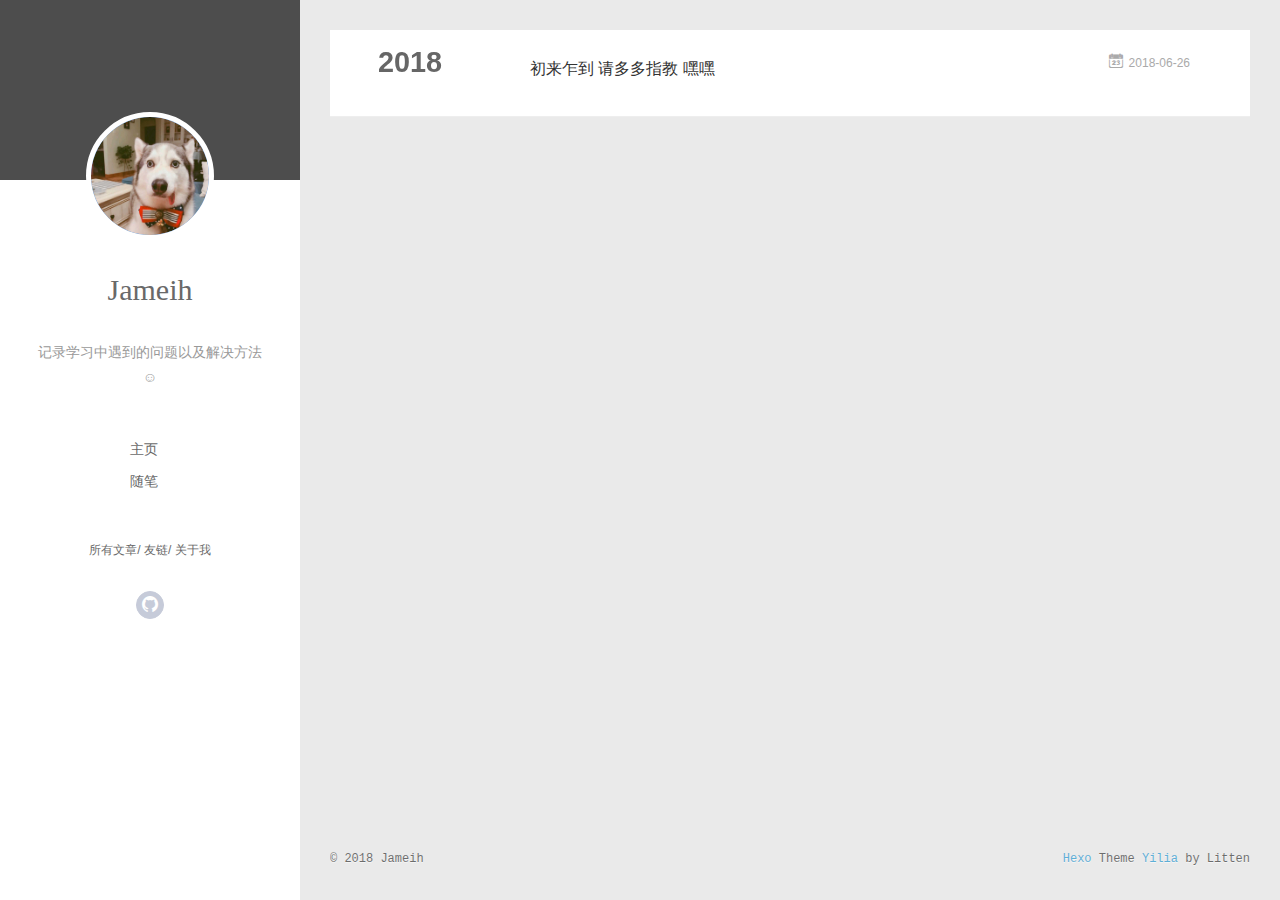
<file: archives/index.html>
<!DOCTYPE html>
<html>
<head>
  <meta charset="utf-8">
  
  <meta name="renderer" content="webkit">
  <meta http-equiv="X-UA-Compatible" content="IE=edge" >
  <link rel="dns-prefetch" href="http://yoursite.com">
  <title>Archives | Jameih滴小房间</title>
  <meta name="viewport" content="width=device-width, initial-scale=1, maximum-scale=1">
  <meta name="description" content="使用Hexo在GitHub上搭建个人博客">
<meta property="og:type" content="website">
<meta property="og:title" content="Jameih滴小房间">
<meta property="og:url" content="http://yoursite.com/archives/index.html">
<meta property="og:site_name" content="Jameih滴小房间">
<meta property="og:description" content="使用Hexo在GitHub上搭建个人博客">
<meta property="og:locale" content="zh-Hans">
<meta name="twitter:card" content="summary">
<meta name="twitter:title" content="Jameih滴小房间">
<meta name="twitter:description" content="使用Hexo在GitHub上搭建个人博客">
  
    <link rel="alternative" href="/atom.xml" title="Jameih滴小房间" type="application/atom+xml">
  
  
    <link rel="icon" href="/favicon.png">
  
  <link rel="stylesheet" type="text/css" href="/./main.0cf68a.css">
  <style type="text/css">
  
    #container.show {
      background: linear-gradient(200deg,#a0cfe4,#e8c37e);
    }
  </style>
  

  

</head>

<body>
  <div id="container" q-class="show:isCtnShow">
    <canvas id="anm-canvas" class="anm-canvas"></canvas>
    <div class="left-col" q-class="show:isShow">
      
<div class="overlay" style="background: #4d4d4d"></div>
<div class="intrude-less">
	<header id="header" class="inner">
		<a href="/" class="profilepic">
			<img src="/img/head.jpg" class="js-avatar">
		</a>
		<hgroup>
		  <h1 class="header-author"><a href="/">Jameih</a></h1>
		</hgroup>
		
		<p class="header-subtitle">记录学习中遇到的问题以及解决方法☺</p>
		

		<nav class="header-menu">
			<ul>
			
				<li><a href="/">主页</a></li>
	        
				<li><a href="/tags/随笔/">随笔</a></li>
	        
			</ul>
		</nav>
		<nav class="header-smart-menu">
    		
    			
    			<a q-on="click: openSlider(e, 'innerArchive')" href="javascript:void(0)">所有文章</a>
    			
            
    			
    			<a q-on="click: openSlider(e, 'friends')" href="javascript:void(0)">友链</a>
    			
            
    			
    			<a q-on="click: openSlider(e, 'aboutme')" href="javascript:void(0)">关于我</a>
    			
            
		</nav>
		<nav class="header-nav">
			<div class="social">
				
					<a class="github" target="_blank" href="https://github.com/jameih" title="github"><i class="icon-github"></i></a>
		        
			</div>
		</nav>
	</header>		
</div>

    </div>
    <div class="mid-col" q-class="show:isShow,hide:isShow|isFalse">
      
<nav id="mobile-nav">
  	<div class="overlay js-overlay" style="background: #4d4d4d"></div>
	<div class="btnctn js-mobile-btnctn">
  		<div class="slider-trigger list" q-on="click: openSlider(e)"><i class="icon icon-sort"></i></div>
	</div>
	<div class="intrude-less">
		<header id="header" class="inner">
			<div class="profilepic">
				<img src="/img/head.jpg" class="js-avatar">
			</div>
			<hgroup>
			  <h1 class="header-author js-header-author">Jameih</h1>
			</hgroup>
			
			<p class="header-subtitle"><i class="icon icon-quo-left"></i>记录学习中遇到的问题以及解决方法☺<i class="icon icon-quo-right"></i></p>
			
			
			
				
			
				
			
			
			
			<nav class="header-nav">
				<div class="social">
					
						<a class="github" target="_blank" href="https://github.com/jameih" title="github"><i class="icon-github"></i></a>
			        
				</div>
			</nav>

			<nav class="header-menu js-header-menu">
				<ul style="width: 50%">
				
				
					<li style="width: 50%"><a href="/">主页</a></li>
		        
					<li style="width: 50%"><a href="/tags/随笔/">随笔</a></li>
		        
				</ul>
			</nav>
		</header>				
	</div>
	<div class="mobile-mask" style="display:none" q-show="isShow"></div>
</nav>

      <div id="wrapper" class="body-wrap">
        <div class="menu-l">
          <div class="canvas-wrap">
            <canvas data-colors="#eaeaea" data-sectionHeight="100" data-contentId="js-content" id="myCanvas1" class="anm-canvas"></canvas>
          </div>
          <div id="js-content" class="content-ll">
            
  
  
    
    
      
      
      <section class="archives-wrap">
        <div class="archive-year-wrap">
          <a href="/archives/2018" class="archive-year">2018</a>
        </div>
        <div class="archives">
    
    <article class="archive-article archive-type-post">
  <div class="archive-article-inner">
    <header class="archive-article-header">
      	<div class="article-meta">
	      	<a href="/2018/06/26/你好，hexo/" class="archive-article-date">
  	<time datetime="2018-06-26T03:26:24.000Z" itemprop="datePublished"><i class="icon-calendar icon"></i>2018-06-26</time>
</a>
        </div>
    	 
  
    <h1 itemprop="name">
      <a class="archive-article-title" href="/2018/06/26/你好，hexo/">初来乍到 请多多指教 嘿嘿</a>
    </h1>
  

        <div class="article-info info-on-right">
          
          

        </div>
        <div class="clearfix"></div>
    </header>
  </div>
</article>
  
  
    </div></section>
  

    


          </div>
        </div>
      </div>
      <footer id="footer">
  <div class="outer">
    <div id="footer-info">
    	<div class="footer-left">
    		&copy; 2018 Jameih
    	</div>
      	<div class="footer-right">
      		<a href="http://hexo.io/" target="_blank">Hexo</a>  Theme <a href="https://github.com/litten/hexo-theme-yilia" target="_blank">Yilia</a> by Litten
      	</div>
    </div>
  </div>
</footer>
    </div>
    <script>
	var yiliaConfig = {
		mathjax: false,
		isHome: false,
		isPost: false,
		isArchive: true,
		isTag: false,
		isCategory: false,
		open_in_new: false,
		toc_hide_index: true,
		root: "/",
		innerArchive: true,
		showTags: false
	}
</script>

<script>!function(t){function n(e){if(r[e])return r[e].exports;var i=r[e]={exports:{},id:e,loaded:!1};return t[e].call(i.exports,i,i.exports,n),i.loaded=!0,i.exports}var r={};n.m=t,n.c=r,n.p="./",n(0)}([function(t,n,r){r(195),t.exports=r(191)},function(t,n,r){var e=r(3),i=r(52),o=r(27),u=r(28),c=r(53),f="prototype",a=function(t,n,r){var s,l,h,v,p=t&a.F,d=t&a.G,y=t&a.S,g=t&a.P,b=t&a.B,m=d?e:y?e[n]||(e[n]={}):(e[n]||{})[f],x=d?i:i[n]||(i[n]={}),w=x[f]||(x[f]={});d&&(r=n);for(s in r)l=!p&&m&&void 0!==m[s],h=(l?m:r)[s],v=b&&l?c(h,e):g&&"function"==typeof h?c(Function.call,h):h,m&&u(m,s,h,t&a.U),x[s]!=h&&o(x,s,v),g&&w[s]!=h&&(w[s]=h)};e.core=i,a.F=1,a.G=2,a.S=4,a.P=8,a.B=16,a.W=32,a.U=64,a.R=128,t.exports=a},function(t,n,r){var e=r(6);t.exports=function(t){if(!e(t))throw TypeError(t+" is not an object!");return t}},function(t,n){var r=t.exports="undefined"!=typeof window&&window.Math==Math?window:"undefined"!=typeof self&&self.Math==Math?self:Function("return this")();"number"==typeof __g&&(__g=r)},function(t,n){t.exports=function(t){try{return!!t()}catch(t){return!0}}},function(t,n){var r=t.exports="undefined"!=typeof window&&window.Math==Math?window:"undefined"!=typeof self&&self.Math==Math?self:Function("return this")();"number"==typeof __g&&(__g=r)},function(t,n){t.exports=function(t){return"object"==typeof t?null!==t:"function"==typeof t}},function(t,n,r){var e=r(126)("wks"),i=r(76),o=r(3).Symbol,u="function"==typeof o;(t.exports=function(t){return e[t]||(e[t]=u&&o[t]||(u?o:i)("Symbol."+t))}).store=e},function(t,n){var r={}.hasOwnProperty;t.exports=function(t,n){return r.call(t,n)}},function(t,n,r){var e=r(94),i=r(33);t.exports=function(t){return e(i(t))}},function(t,n,r){t.exports=!r(4)(function(){return 7!=Object.defineProperty({},"a",{get:function(){return 7}}).a})},function(t,n,r){var e=r(2),i=r(167),o=r(50),u=Object.defineProperty;n.f=r(10)?Object.defineProperty:function(t,n,r){if(e(t),n=o(n,!0),e(r),i)try{return u(t,n,r)}catch(t){}if("get"in r||"set"in r)throw TypeError("Accessors not supported!");return"value"in r&&(t[n]=r.value),t}},function(t,n,r){t.exports=!r(18)(function(){return 7!=Object.defineProperty({},"a",{get:function(){return 7}}).a})},function(t,n,r){var e=r(14),i=r(22);t.exports=r(12)?function(t,n,r){return e.f(t,n,i(1,r))}:function(t,n,r){return t[n]=r,t}},function(t,n,r){var e=r(20),i=r(58),o=r(42),u=Object.defineProperty;n.f=r(12)?Object.defineProperty:function(t,n,r){if(e(t),n=o(n,!0),e(r),i)try{return u(t,n,r)}catch(t){}if("get"in r||"set"in r)throw TypeError("Accessors not supported!");return"value"in r&&(t[n]=r.value),t}},function(t,n,r){var e=r(40)("wks"),i=r(23),o=r(5).Symbol,u="function"==typeof o;(t.exports=function(t){return e[t]||(e[t]=u&&o[t]||(u?o:i)("Symbol."+t))}).store=e},function(t,n,r){var e=r(67),i=Math.min;t.exports=function(t){return t>0?i(e(t),9007199254740991):0}},function(t,n,r){var e=r(46);t.exports=function(t){return Object(e(t))}},function(t,n){t.exports=function(t){try{return!!t()}catch(t){return!0}}},function(t,n,r){var e=r(63),i=r(34);t.exports=Object.keys||function(t){return e(t,i)}},function(t,n,r){var e=r(21);t.exports=function(t){if(!e(t))throw TypeError(t+" is not an object!");return t}},function(t,n){t.exports=function(t){return"object"==typeof t?null!==t:"function"==typeof t}},function(t,n){t.exports=function(t,n){return{enumerable:!(1&t),configurable:!(2&t),writable:!(4&t),value:n}}},function(t,n){var r=0,e=Math.random();t.exports=function(t){return"Symbol(".concat(void 0===t?"":t,")_",(++r+e).toString(36))}},function(t,n){var r={}.hasOwnProperty;t.exports=function(t,n){return r.call(t,n)}},function(t,n){var r=t.exports={version:"2.4.0"};"number"==typeof __e&&(__e=r)},function(t,n){t.exports=function(t){if("function"!=typeof t)throw TypeError(t+" is not a function!");return t}},function(t,n,r){var e=r(11),i=r(66);t.exports=r(10)?function(t,n,r){return e.f(t,n,i(1,r))}:function(t,n,r){return t[n]=r,t}},function(t,n,r){var e=r(3),i=r(27),o=r(24),u=r(76)("src"),c="toString",f=Function[c],a=(""+f).split(c);r(52).inspectSource=function(t){return f.call(t)},(t.exports=function(t,n,r,c){var f="function"==typeof r;f&&(o(r,"name")||i(r,"name",n)),t[n]!==r&&(f&&(o(r,u)||i(r,u,t[n]?""+t[n]:a.join(String(n)))),t===e?t[n]=r:c?t[n]?t[n]=r:i(t,n,r):(delete t[n],i(t,n,r)))})(Function.prototype,c,function(){return"function"==typeof this&&this[u]||f.call(this)})},function(t,n,r){var e=r(1),i=r(4),o=r(46),u=function(t,n,r,e){var i=String(o(t)),u="<"+n;return""!==r&&(u+=" "+r+'="'+String(e).replace(/"/g,"&quot;")+'"'),u+">"+i+"</"+n+">"};t.exports=function(t,n){var r={};r[t]=n(u),e(e.P+e.F*i(function(){var n=""[t]('"');return n!==n.toLowerCase()||n.split('"').length>3}),"String",r)}},function(t,n,r){var e=r(115),i=r(46);t.exports=function(t){return e(i(t))}},function(t,n,r){var e=r(116),i=r(66),o=r(30),u=r(50),c=r(24),f=r(167),a=Object.getOwnPropertyDescriptor;n.f=r(10)?a:function(t,n){if(t=o(t),n=u(n,!0),f)try{return a(t,n)}catch(t){}if(c(t,n))return i(!e.f.call(t,n),t[n])}},function(t,n,r){var e=r(24),i=r(17),o=r(145)("IE_PROTO"),u=Object.prototype;t.exports=Object.getPrototypeOf||function(t){return t=i(t),e(t,o)?t[o]:"function"==typeof t.constructor&&t instanceof t.constructor?t.constructor.prototype:t instanceof Object?u:null}},function(t,n){t.exports=function(t){if(void 0==t)throw TypeError("Can't call method on  "+t);return t}},function(t,n){t.exports="constructor,hasOwnProperty,isPrototypeOf,propertyIsEnumerable,toLocaleString,toString,valueOf".split(",")},function(t,n){t.exports={}},function(t,n){t.exports=!0},function(t,n){n.f={}.propertyIsEnumerable},function(t,n,r){var e=r(14).f,i=r(8),o=r(15)("toStringTag");t.exports=function(t,n,r){t&&!i(t=r?t:t.prototype,o)&&e(t,o,{configurable:!0,value:n})}},function(t,n,r){var e=r(40)("keys"),i=r(23);t.exports=function(t){return e[t]||(e[t]=i(t))}},function(t,n,r){var e=r(5),i="__core-js_shared__",o=e[i]||(e[i]={});t.exports=function(t){return o[t]||(o[t]={})}},function(t,n){var r=Math.ceil,e=Math.floor;t.exports=function(t){return isNaN(t=+t)?0:(t>0?e:r)(t)}},function(t,n,r){var e=r(21);t.exports=function(t,n){if(!e(t))return t;var r,i;if(n&&"function"==typeof(r=t.toString)&&!e(i=r.call(t)))return i;if("function"==typeof(r=t.valueOf)&&!e(i=r.call(t)))return i;if(!n&&"function"==typeof(r=t.toString)&&!e(i=r.call(t)))return i;throw TypeError("Can't convert object to primitive value")}},function(t,n,r){var e=r(5),i=r(25),o=r(36),u=r(44),c=r(14).f;t.exports=function(t){var n=i.Symbol||(i.Symbol=o?{}:e.Symbol||{});"_"==t.charAt(0)||t in n||c(n,t,{value:u.f(t)})}},function(t,n,r){n.f=r(15)},function(t,n){var r={}.toString;t.exports=function(t){return r.call(t).slice(8,-1)}},function(t,n){t.exports=function(t){if(void 0==t)throw TypeError("Can't call method on  "+t);return t}},function(t,n,r){var e=r(4);t.exports=function(t,n){return!!t&&e(function(){n?t.call(null,function(){},1):t.call(null)})}},function(t,n,r){var e=r(53),i=r(115),o=r(17),u=r(16),c=r(203);t.exports=function(t,n){var r=1==t,f=2==t,a=3==t,s=4==t,l=6==t,h=5==t||l,v=n||c;return function(n,c,p){for(var d,y,g=o(n),b=i(g),m=e(c,p,3),x=u(b.length),w=0,S=r?v(n,x):f?v(n,0):void 0;x>w;w++)if((h||w in b)&&(d=b[w],y=m(d,w,g),t))if(r)S[w]=y;else if(y)switch(t){case 3:return!0;case 5:return d;case 6:return w;case 2:S.push(d)}else if(s)return!1;return l?-1:a||s?s:S}}},function(t,n,r){var e=r(1),i=r(52),o=r(4);t.exports=function(t,n){var r=(i.Object||{})[t]||Object[t],u={};u[t]=n(r),e(e.S+e.F*o(function(){r(1)}),"Object",u)}},function(t,n,r){var e=r(6);t.exports=function(t,n){if(!e(t))return t;var r,i;if(n&&"function"==typeof(r=t.toString)&&!e(i=r.call(t)))return i;if("function"==typeof(r=t.valueOf)&&!e(i=r.call(t)))return i;if(!n&&"function"==typeof(r=t.toString)&&!e(i=r.call(t)))return i;throw TypeError("Can't convert object to primitive value")}},function(t,n,r){var e=r(5),i=r(25),o=r(91),u=r(13),c="prototype",f=function(t,n,r){var a,s,l,h=t&f.F,v=t&f.G,p=t&f.S,d=t&f.P,y=t&f.B,g=t&f.W,b=v?i:i[n]||(i[n]={}),m=b[c],x=v?e:p?e[n]:(e[n]||{})[c];v&&(r=n);for(a in r)(s=!h&&x&&void 0!==x[a])&&a in b||(l=s?x[a]:r[a],b[a]=v&&"function"!=typeof x[a]?r[a]:y&&s?o(l,e):g&&x[a]==l?function(t){var n=function(n,r,e){if(this instanceof t){switch(arguments.length){case 0:return new t;case 1:return new t(n);case 2:return new t(n,r)}return new t(n,r,e)}return t.apply(this,arguments)};return n[c]=t[c],n}(l):d&&"function"==typeof l?o(Function.call,l):l,d&&((b.virtual||(b.virtual={}))[a]=l,t&f.R&&m&&!m[a]&&u(m,a,l)))};f.F=1,f.G=2,f.S=4,f.P=8,f.B=16,f.W=32,f.U=64,f.R=128,t.exports=f},function(t,n){var r=t.exports={version:"2.4.0"};"number"==typeof __e&&(__e=r)},function(t,n,r){var e=r(26);t.exports=function(t,n,r){if(e(t),void 0===n)return t;switch(r){case 1:return function(r){return t.call(n,r)};case 2:return function(r,e){return t.call(n,r,e)};case 3:return function(r,e,i){return t.call(n,r,e,i)}}return function(){return t.apply(n,arguments)}}},function(t,n,r){var e=r(183),i=r(1),o=r(126)("metadata"),u=o.store||(o.store=new(r(186))),c=function(t,n,r){var i=u.get(t);if(!i){if(!r)return;u.set(t,i=new e)}var o=i.get(n);if(!o){if(!r)return;i.set(n,o=new e)}return o},f=function(t,n,r){var e=c(n,r,!1);return void 0!==e&&e.has(t)},a=function(t,n,r){var e=c(n,r,!1);return void 0===e?void 0:e.get(t)},s=function(t,n,r,e){c(r,e,!0).set(t,n)},l=function(t,n){var r=c(t,n,!1),e=[];return r&&r.forEach(function(t,n){e.push(n)}),e},h=function(t){return void 0===t||"symbol"==typeof t?t:String(t)},v=function(t){i(i.S,"Reflect",t)};t.exports={store:u,map:c,has:f,get:a,set:s,keys:l,key:h,exp:v}},function(t,n,r){"use strict";if(r(10)){var e=r(69),i=r(3),o=r(4),u=r(1),c=r(127),f=r(152),a=r(53),s=r(68),l=r(66),h=r(27),v=r(73),p=r(67),d=r(16),y=r(75),g=r(50),b=r(24),m=r(180),x=r(114),w=r(6),S=r(17),_=r(137),O=r(70),E=r(32),P=r(71).f,j=r(154),F=r(76),M=r(7),A=r(48),N=r(117),T=r(146),I=r(155),k=r(80),L=r(123),R=r(74),C=r(130),D=r(160),U=r(11),W=r(31),G=U.f,B=W.f,V=i.RangeError,z=i.TypeError,q=i.Uint8Array,K="ArrayBuffer",J="Shared"+K,Y="BYTES_PER_ELEMENT",H="prototype",$=Array[H],X=f.ArrayBuffer,Q=f.DataView,Z=A(0),tt=A(2),nt=A(3),rt=A(4),et=A(5),it=A(6),ot=N(!0),ut=N(!1),ct=I.values,ft=I.keys,at=I.entries,st=$.lastIndexOf,lt=$.reduce,ht=$.reduceRight,vt=$.join,pt=$.sort,dt=$.slice,yt=$.toString,gt=$.toLocaleString,bt=M("iterator"),mt=M("toStringTag"),xt=F("typed_constructor"),wt=F("def_constructor"),St=c.CONSTR,_t=c.TYPED,Ot=c.VIEW,Et="Wrong length!",Pt=A(1,function(t,n){return Tt(T(t,t[wt]),n)}),jt=o(function(){return 1===new q(new Uint16Array([1]).buffer)[0]}),Ft=!!q&&!!q[H].set&&o(function(){new q(1).set({})}),Mt=function(t,n){if(void 0===t)throw z(Et);var r=+t,e=d(t);if(n&&!m(r,e))throw V(Et);return e},At=function(t,n){var r=p(t);if(r<0||r%n)throw V("Wrong offset!");return r},Nt=function(t){if(w(t)&&_t in t)return t;throw z(t+" is not a typed array!")},Tt=function(t,n){if(!(w(t)&&xt in t))throw z("It is not a typed array constructor!");return new t(n)},It=function(t,n){return kt(T(t,t[wt]),n)},kt=function(t,n){for(var r=0,e=n.length,i=Tt(t,e);e>r;)i[r]=n[r++];return i},Lt=function(t,n,r){G(t,n,{get:function(){return this._d[r]}})},Rt=function(t){var n,r,e,i,o,u,c=S(t),f=arguments.length,s=f>1?arguments[1]:void 0,l=void 0!==s,h=j(c);if(void 0!=h&&!_(h)){for(u=h.call(c),e=[],n=0;!(o=u.next()).done;n++)e.push(o.value);c=e}for(l&&f>2&&(s=a(s,arguments[2],2)),n=0,r=d(c.length),i=Tt(this,r);r>n;n++)i[n]=l?s(c[n],n):c[n];return i},Ct=function(){for(var t=0,n=arguments.length,r=Tt(this,n);n>t;)r[t]=arguments[t++];return r},Dt=!!q&&o(function(){gt.call(new q(1))}),Ut=function(){return gt.apply(Dt?dt.call(Nt(this)):Nt(this),arguments)},Wt={copyWithin:function(t,n){return D.call(Nt(this),t,n,arguments.length>2?arguments[2]:void 0)},every:function(t){return rt(Nt(this),t,arguments.length>1?arguments[1]:void 0)},fill:function(t){return C.apply(Nt(this),arguments)},filter:function(t){return It(this,tt(Nt(this),t,arguments.length>1?arguments[1]:void 0))},find:function(t){return et(Nt(this),t,arguments.length>1?arguments[1]:void 0)},findIndex:function(t){return it(Nt(this),t,arguments.length>1?arguments[1]:void 0)},forEach:function(t){Z(Nt(this),t,arguments.length>1?arguments[1]:void 0)},indexOf:function(t){return ut(Nt(this),t,arguments.length>1?arguments[1]:void 0)},includes:function(t){return ot(Nt(this),t,arguments.length>1?arguments[1]:void 0)},join:function(t){return vt.apply(Nt(this),arguments)},lastIndexOf:function(t){return st.apply(Nt(this),arguments)},map:function(t){return Pt(Nt(this),t,arguments.length>1?arguments[1]:void 0)},reduce:function(t){return lt.apply(Nt(this),arguments)},reduceRight:function(t){return ht.apply(Nt(this),arguments)},reverse:function(){for(var t,n=this,r=Nt(n).length,e=Math.floor(r/2),i=0;i<e;)t=n[i],n[i++]=n[--r],n[r]=t;return n},some:function(t){return nt(Nt(this),t,arguments.length>1?arguments[1]:void 0)},sort:function(t){return pt.call(Nt(this),t)},subarray:function(t,n){var r=Nt(this),e=r.length,i=y(t,e);return new(T(r,r[wt]))(r.buffer,r.byteOffset+i*r.BYTES_PER_ELEMENT,d((void 0===n?e:y(n,e))-i))}},Gt=function(t,n){return It(this,dt.call(Nt(this),t,n))},Bt=function(t){Nt(this);var n=At(arguments[1],1),r=this.length,e=S(t),i=d(e.length),o=0;if(i+n>r)throw V(Et);for(;o<i;)this[n+o]=e[o++]},Vt={entries:function(){return at.call(Nt(this))},keys:function(){return ft.call(Nt(this))},values:function(){return ct.call(Nt(this))}},zt=function(t,n){return w(t)&&t[_t]&&"symbol"!=typeof n&&n in t&&String(+n)==String(n)},qt=function(t,n){return zt(t,n=g(n,!0))?l(2,t[n]):B(t,n)},Kt=function(t,n,r){return!(zt(t,n=g(n,!0))&&w(r)&&b(r,"value"))||b(r,"get")||b(r,"set")||r.configurable||b(r,"writable")&&!r.writable||b(r,"enumerable")&&!r.enumerable?G(t,n,r):(t[n]=r.value,t)};St||(W.f=qt,U.f=Kt),u(u.S+u.F*!St,"Object",{getOwnPropertyDescriptor:qt,defineProperty:Kt}),o(function(){yt.call({})})&&(yt=gt=function(){return vt.call(this)});var Jt=v({},Wt);v(Jt,Vt),h(Jt,bt,Vt.values),v(Jt,{slice:Gt,set:Bt,constructor:function(){},toString:yt,toLocaleString:Ut}),Lt(Jt,"buffer","b"),Lt(Jt,"byteOffset","o"),Lt(Jt,"byteLength","l"),Lt(Jt,"length","e"),G(Jt,mt,{get:function(){return this[_t]}}),t.exports=function(t,n,r,f){f=!!f;var a=t+(f?"Clamped":"")+"Array",l="Uint8Array"!=a,v="get"+t,p="set"+t,y=i[a],g=y||{},b=y&&E(y),m=!y||!c.ABV,S={},_=y&&y[H],j=function(t,r){var e=t._d;return e.v[v](r*n+e.o,jt)},F=function(t,r,e){var i=t._d;f&&(e=(e=Math.round(e))<0?0:e>255?255:255&e),i.v[p](r*n+i.o,e,jt)},M=function(t,n){G(t,n,{get:function(){return j(this,n)},set:function(t){return F(this,n,t)},enumerable:!0})};m?(y=r(function(t,r,e,i){s(t,y,a,"_d");var o,u,c,f,l=0,v=0;if(w(r)){if(!(r instanceof X||(f=x(r))==K||f==J))return _t in r?kt(y,r):Rt.call(y,r);o=r,v=At(e,n);var p=r.byteLength;if(void 0===i){if(p%n)throw V(Et);if((u=p-v)<0)throw V(Et)}else if((u=d(i)*n)+v>p)throw V(Et);c=u/n}else c=Mt(r,!0),u=c*n,o=new X(u);for(h(t,"_d",{b:o,o:v,l:u,e:c,v:new Q(o)});l<c;)M(t,l++)}),_=y[H]=O(Jt),h(_,"constructor",y)):L(function(t){new y(null),new y(t)},!0)||(y=r(function(t,r,e,i){s(t,y,a);var o;return w(r)?r instanceof X||(o=x(r))==K||o==J?void 0!==i?new g(r,At(e,n),i):void 0!==e?new g(r,At(e,n)):new g(r):_t in r?kt(y,r):Rt.call(y,r):new g(Mt(r,l))}),Z(b!==Function.prototype?P(g).concat(P(b)):P(g),function(t){t in y||h(y,t,g[t])}),y[H]=_,e||(_.constructor=y));var A=_[bt],N=!!A&&("values"==A.name||void 0==A.name),T=Vt.values;h(y,xt,!0),h(_,_t,a),h(_,Ot,!0),h(_,wt,y),(f?new y(1)[mt]==a:mt in _)||G(_,mt,{get:function(){return a}}),S[a]=y,u(u.G+u.W+u.F*(y!=g),S),u(u.S,a,{BYTES_PER_ELEMENT:n,from:Rt,of:Ct}),Y in _||h(_,Y,n),u(u.P,a,Wt),R(a),u(u.P+u.F*Ft,a,{set:Bt}),u(u.P+u.F*!N,a,Vt),u(u.P+u.F*(_.toString!=yt),a,{toString:yt}),u(u.P+u.F*o(function(){new y(1).slice()}),a,{slice:Gt}),u(u.P+u.F*(o(function(){return[1,2].toLocaleString()!=new y([1,2]).toLocaleString()})||!o(function(){_.toLocaleString.call([1,2])})),a,{toLocaleString:Ut}),k[a]=N?A:T,e||N||h(_,bt,T)}}else t.exports=function(){}},function(t,n){var r={}.toString;t.exports=function(t){return r.call(t).slice(8,-1)}},function(t,n,r){var e=r(21),i=r(5).document,o=e(i)&&e(i.createElement);t.exports=function(t){return o?i.createElement(t):{}}},function(t,n,r){t.exports=!r(12)&&!r(18)(function(){return 7!=Object.defineProperty(r(57)("div"),"a",{get:function(){return 7}}).a})},function(t,n,r){"use strict";var e=r(36),i=r(51),o=r(64),u=r(13),c=r(8),f=r(35),a=r(96),s=r(38),l=r(103),h=r(15)("iterator"),v=!([].keys&&"next"in[].keys()),p="keys",d="values",y=function(){return this};t.exports=function(t,n,r,g,b,m,x){a(r,n,g);var w,S,_,O=function(t){if(!v&&t in F)return F[t];switch(t){case p:case d:return function(){return new r(this,t)}}return function(){return new r(this,t)}},E=n+" Iterator",P=b==d,j=!1,F=t.prototype,M=F[h]||F["@@iterator"]||b&&F[b],A=M||O(b),N=b?P?O("entries"):A:void 0,T="Array"==n?F.entries||M:M;if(T&&(_=l(T.call(new t)))!==Object.prototype&&(s(_,E,!0),e||c(_,h)||u(_,h,y)),P&&M&&M.name!==d&&(j=!0,A=function(){return M.call(this)}),e&&!x||!v&&!j&&F[h]||u(F,h,A),f[n]=A,f[E]=y,b)if(w={values:P?A:O(d),keys:m?A:O(p),entries:N},x)for(S in w)S in F||o(F,S,w[S]);else i(i.P+i.F*(v||j),n,w);return w}},function(t,n,r){var e=r(20),i=r(100),o=r(34),u=r(39)("IE_PROTO"),c=function(){},f="prototype",a=function(){var t,n=r(57)("iframe"),e=o.length;for(n.style.display="none",r(93).appendChild(n),n.src="javascript:",t=n.contentWindow.document,t.open(),t.write("<script>document.F=Object<\/script>"),t.close(),a=t.F;e--;)delete a[f][o[e]];return a()};t.exports=Object.create||function(t,n){var r;return null!==t?(c[f]=e(t),r=new c,c[f]=null,r[u]=t):r=a(),void 0===n?r:i(r,n)}},function(t,n,r){var e=r(63),i=r(34).concat("length","prototype");n.f=Object.getOwnPropertyNames||function(t){return e(t,i)}},function(t,n){n.f=Object.getOwnPropertySymbols},function(t,n,r){var e=r(8),i=r(9),o=r(90)(!1),u=r(39)("IE_PROTO");t.exports=function(t,n){var r,c=i(t),f=0,a=[];for(r in c)r!=u&&e(c,r)&&a.push(r);for(;n.length>f;)e(c,r=n[f++])&&(~o(a,r)||a.push(r));return a}},function(t,n,r){t.exports=r(13)},function(t,n,r){var e=r(76)("meta"),i=r(6),o=r(24),u=r(11).f,c=0,f=Object.isExtensible||function(){return!0},a=!r(4)(function(){return f(Object.preventExtensions({}))}),s=function(t){u(t,e,{value:{i:"O"+ ++c,w:{}}})},l=function(t,n){if(!i(t))return"symbol"==typeof t?t:("string"==typeof t?"S":"P")+t;if(!o(t,e)){if(!f(t))return"F";if(!n)return"E";s(t)}return t[e].i},h=function(t,n){if(!o(t,e)){if(!f(t))return!0;if(!n)return!1;s(t)}return t[e].w},v=function(t){return a&&p.NEED&&f(t)&&!o(t,e)&&s(t),t},p=t.exports={KEY:e,NEED:!1,fastKey:l,getWeak:h,onFreeze:v}},function(t,n){t.exports=function(t,n){return{enumerable:!(1&t),configurable:!(2&t),writable:!(4&t),value:n}}},function(t,n){var r=Math.ceil,e=Math.floor;t.exports=function(t){return isNaN(t=+t)?0:(t>0?e:r)(t)}},function(t,n){t.exports=function(t,n,r,e){if(!(t instanceof n)||void 0!==e&&e in t)throw TypeError(r+": incorrect invocation!");return t}},function(t,n){t.exports=!1},function(t,n,r){var e=r(2),i=r(173),o=r(133),u=r(145)("IE_PROTO"),c=function(){},f="prototype",a=function(){var t,n=r(132)("iframe"),e=o.length;for(n.style.display="none",r(135).appendChild(n),n.src="javascript:",t=n.contentWindow.document,t.open(),t.write("<script>document.F=Object<\/script>"),t.close(),a=t.F;e--;)delete a[f][o[e]];return a()};t.exports=Object.create||function(t,n){var r;return null!==t?(c[f]=e(t),r=new c,c[f]=null,r[u]=t):r=a(),void 0===n?r:i(r,n)}},function(t,n,r){var e=r(175),i=r(133).concat("length","prototype");n.f=Object.getOwnPropertyNames||function(t){return e(t,i)}},function(t,n,r){var e=r(175),i=r(133);t.exports=Object.keys||function(t){return e(t,i)}},function(t,n,r){var e=r(28);t.exports=function(t,n,r){for(var i in n)e(t,i,n[i],r);return t}},function(t,n,r){"use strict";var e=r(3),i=r(11),o=r(10),u=r(7)("species");t.exports=function(t){var n=e[t];o&&n&&!n[u]&&i.f(n,u,{configurable:!0,get:function(){return this}})}},function(t,n,r){var e=r(67),i=Math.max,o=Math.min;t.exports=function(t,n){return t=e(t),t<0?i(t+n,0):o(t,n)}},function(t,n){var r=0,e=Math.random();t.exports=function(t){return"Symbol(".concat(void 0===t?"":t,")_",(++r+e).toString(36))}},function(t,n,r){var e=r(33);t.exports=function(t){return Object(e(t))}},function(t,n,r){var e=r(7)("unscopables"),i=Array.prototype;void 0==i[e]&&r(27)(i,e,{}),t.exports=function(t){i[e][t]=!0}},function(t,n,r){var e=r(53),i=r(169),o=r(137),u=r(2),c=r(16),f=r(154),a={},s={},n=t.exports=function(t,n,r,l,h){var v,p,d,y,g=h?function(){return t}:f(t),b=e(r,l,n?2:1),m=0;if("function"!=typeof g)throw TypeError(t+" is not iterable!");if(o(g)){for(v=c(t.length);v>m;m++)if((y=n?b(u(p=t[m])[0],p[1]):b(t[m]))===a||y===s)return y}else for(d=g.call(t);!(p=d.next()).done;)if((y=i(d,b,p.value,n))===a||y===s)return y};n.BREAK=a,n.RETURN=s},function(t,n){t.exports={}},function(t,n,r){var e=r(11).f,i=r(24),o=r(7)("toStringTag");t.exports=function(t,n,r){t&&!i(t=r?t:t.prototype,o)&&e(t,o,{configurable:!0,value:n})}},function(t,n,r){var e=r(1),i=r(46),o=r(4),u=r(150),c="["+u+"]",f="​",a=RegExp("^"+c+c+"*"),s=RegExp(c+c+"*$"),l=function(t,n,r){var i={},c=o(function(){return!!u[t]()||f[t]()!=f}),a=i[t]=c?n(h):u[t];r&&(i[r]=a),e(e.P+e.F*c,"String",i)},h=l.trim=function(t,n){return t=String(i(t)),1&n&&(t=t.replace(a,"")),2&n&&(t=t.replace(s,"")),t};t.exports=l},function(t,n,r){t.exports={default:r(86),__esModule:!0}},function(t,n,r){t.exports={default:r(87),__esModule:!0}},function(t,n,r){"use strict";function e(t){return t&&t.__esModule?t:{default:t}}n.__esModule=!0;var i=r(84),o=e(i),u=r(83),c=e(u),f="function"==typeof c.default&&"symbol"==typeof o.default?function(t){return typeof t}:function(t){return t&&"function"==typeof c.default&&t.constructor===c.default&&t!==c.default.prototype?"symbol":typeof t};n.default="function"==typeof c.default&&"symbol"===f(o.default)?function(t){return void 0===t?"undefined":f(t)}:function(t){return t&&"function"==typeof c.default&&t.constructor===c.default&&t!==c.default.prototype?"symbol":void 0===t?"undefined":f(t)}},function(t,n,r){r(110),r(108),r(111),r(112),t.exports=r(25).Symbol},function(t,n,r){r(109),r(113),t.exports=r(44).f("iterator")},function(t,n){t.exports=function(t){if("function"!=typeof t)throw TypeError(t+" is not a function!");return t}},function(t,n){t.exports=function(){}},function(t,n,r){var e=r(9),i=r(106),o=r(105);t.exports=function(t){return function(n,r,u){var c,f=e(n),a=i(f.length),s=o(u,a);if(t&&r!=r){for(;a>s;)if((c=f[s++])!=c)return!0}else for(;a>s;s++)if((t||s in f)&&f[s]===r)return t||s||0;return!t&&-1}}},function(t,n,r){var e=r(88);t.exports=function(t,n,r){if(e(t),void 0===n)return t;switch(r){case 1:return function(r){return t.call(n,r)};case 2:return function(r,e){return t.call(n,r,e)};case 3:return function(r,e,i){return t.call(n,r,e,i)}}return function(){return t.apply(n,arguments)}}},function(t,n,r){var e=r(19),i=r(62),o=r(37);t.exports=function(t){var n=e(t),r=i.f;if(r)for(var u,c=r(t),f=o.f,a=0;c.length>a;)f.call(t,u=c[a++])&&n.push(u);return n}},function(t,n,r){t.exports=r(5).document&&document.documentElement},function(t,n,r){var e=r(56);t.exports=Object("z").propertyIsEnumerable(0)?Object:function(t){return"String"==e(t)?t.split(""):Object(t)}},function(t,n,r){var e=r(56);t.exports=Array.isArray||function(t){return"Array"==e(t)}},function(t,n,r){"use strict";var e=r(60),i=r(22),o=r(38),u={};r(13)(u,r(15)("iterator"),function(){return this}),t.exports=function(t,n,r){t.prototype=e(u,{next:i(1,r)}),o(t,n+" Iterator")}},function(t,n){t.exports=function(t,n){return{value:n,done:!!t}}},function(t,n,r){var e=r(19),i=r(9);t.exports=function(t,n){for(var r,o=i(t),u=e(o),c=u.length,f=0;c>f;)if(o[r=u[f++]]===n)return r}},function(t,n,r){var e=r(23)("meta"),i=r(21),o=r(8),u=r(14).f,c=0,f=Object.isExtensible||function(){return!0},a=!r(18)(function(){return f(Object.preventExtensions({}))}),s=function(t){u(t,e,{value:{i:"O"+ ++c,w:{}}})},l=function(t,n){if(!i(t))return"symbol"==typeof t?t:("string"==typeof t?"S":"P")+t;if(!o(t,e)){if(!f(t))return"F";if(!n)return"E";s(t)}return t[e].i},h=function(t,n){if(!o(t,e)){if(!f(t))return!0;if(!n)return!1;s(t)}return t[e].w},v=function(t){return a&&p.NEED&&f(t)&&!o(t,e)&&s(t),t},p=t.exports={KEY:e,NEED:!1,fastKey:l,getWeak:h,onFreeze:v}},function(t,n,r){var e=r(14),i=r(20),o=r(19);t.exports=r(12)?Object.defineProperties:function(t,n){i(t);for(var r,u=o(n),c=u.length,f=0;c>f;)e.f(t,r=u[f++],n[r]);return t}},function(t,n,r){var e=r(37),i=r(22),o=r(9),u=r(42),c=r(8),f=r(58),a=Object.getOwnPropertyDescriptor;n.f=r(12)?a:function(t,n){if(t=o(t),n=u(n,!0),f)try{return a(t,n)}catch(t){}if(c(t,n))return i(!e.f.call(t,n),t[n])}},function(t,n,r){var e=r(9),i=r(61).f,o={}.toString,u="object"==typeof window&&window&&Object.getOwnPropertyNames?Object.getOwnPropertyNames(window):[],c=function(t){try{return i(t)}catch(t){return u.slice()}};t.exports.f=function(t){return u&&"[object Window]"==o.call(t)?c(t):i(e(t))}},function(t,n,r){var e=r(8),i=r(77),o=r(39)("IE_PROTO"),u=Object.prototype;t.exports=Object.getPrototypeOf||function(t){return t=i(t),e(t,o)?t[o]:"function"==typeof t.constructor&&t instanceof t.constructor?t.constructor.prototype:t instanceof Object?u:null}},function(t,n,r){var e=r(41),i=r(33);t.exports=function(t){return function(n,r){var o,u,c=String(i(n)),f=e(r),a=c.length;return f<0||f>=a?t?"":void 0:(o=c.charCodeAt(f),o<55296||o>56319||f+1===a||(u=c.charCodeAt(f+1))<56320||u>57343?t?c.charAt(f):o:t?c.slice(f,f+2):u-56320+(o-55296<<10)+65536)}}},function(t,n,r){var e=r(41),i=Math.max,o=Math.min;t.exports=function(t,n){return t=e(t),t<0?i(t+n,0):o(t,n)}},function(t,n,r){var e=r(41),i=Math.min;t.exports=function(t){return t>0?i(e(t),9007199254740991):0}},function(t,n,r){"use strict";var e=r(89),i=r(97),o=r(35),u=r(9);t.exports=r(59)(Array,"Array",function(t,n){this._t=u(t),this._i=0,this._k=n},function(){var t=this._t,n=this._k,r=this._i++;return!t||r>=t.length?(this._t=void 0,i(1)):"keys"==n?i(0,r):"values"==n?i(0,t[r]):i(0,[r,t[r]])},"values"),o.Arguments=o.Array,e("keys"),e("values"),e("entries")},function(t,n){},function(t,n,r){"use strict";var e=r(104)(!0);r(59)(String,"String",function(t){this._t=String(t),this._i=0},function(){var t,n=this._t,r=this._i;return r>=n.length?{value:void 0,done:!0}:(t=e(n,r),this._i+=t.length,{value:t,done:!1})})},function(t,n,r){"use strict";var e=r(5),i=r(8),o=r(12),u=r(51),c=r(64),f=r(99).KEY,a=r(18),s=r(40),l=r(38),h=r(23),v=r(15),p=r(44),d=r(43),y=r(98),g=r(92),b=r(95),m=r(20),x=r(9),w=r(42),S=r(22),_=r(60),O=r(102),E=r(101),P=r(14),j=r(19),F=E.f,M=P.f,A=O.f,N=e.Symbol,T=e.JSON,I=T&&T.stringify,k="prototype",L=v("_hidden"),R=v("toPrimitive"),C={}.propertyIsEnumerable,D=s("symbol-registry"),U=s("symbols"),W=s("op-symbols"),G=Object[k],B="function"==typeof N,V=e.QObject,z=!V||!V[k]||!V[k].findChild,q=o&&a(function(){return 7!=_(M({},"a",{get:function(){return M(this,"a",{value:7}).a}})).a})?function(t,n,r){var e=F(G,n);e&&delete G[n],M(t,n,r),e&&t!==G&&M(G,n,e)}:M,K=function(t){var n=U[t]=_(N[k]);return n._k=t,n},J=B&&"symbol"==typeof N.iterator?function(t){return"symbol"==typeof t}:function(t){return t instanceof N},Y=function(t,n,r){return t===G&&Y(W,n,r),m(t),n=w(n,!0),m(r),i(U,n)?(r.enumerable?(i(t,L)&&t[L][n]&&(t[L][n]=!1),r=_(r,{enumerable:S(0,!1)})):(i(t,L)||M(t,L,S(1,{})),t[L][n]=!0),q(t,n,r)):M(t,n,r)},H=function(t,n){m(t);for(var r,e=g(n=x(n)),i=0,o=e.length;o>i;)Y(t,r=e[i++],n[r]);return t},$=function(t,n){return void 0===n?_(t):H(_(t),n)},X=function(t){var n=C.call(this,t=w(t,!0));return!(this===G&&i(U,t)&&!i(W,t))&&(!(n||!i(this,t)||!i(U,t)||i(this,L)&&this[L][t])||n)},Q=function(t,n){if(t=x(t),n=w(n,!0),t!==G||!i(U,n)||i(W,n)){var r=F(t,n);return!r||!i(U,n)||i(t,L)&&t[L][n]||(r.enumerable=!0),r}},Z=function(t){for(var n,r=A(x(t)),e=[],o=0;r.length>o;)i(U,n=r[o++])||n==L||n==f||e.push(n);return e},tt=function(t){for(var n,r=t===G,e=A(r?W:x(t)),o=[],u=0;e.length>u;)!i(U,n=e[u++])||r&&!i(G,n)||o.push(U[n]);return o};B||(N=function(){if(this instanceof N)throw TypeError("Symbol is not a constructor!");var t=h(arguments.length>0?arguments[0]:void 0),n=function(r){this===G&&n.call(W,r),i(this,L)&&i(this[L],t)&&(this[L][t]=!1),q(this,t,S(1,r))};return o&&z&&q(G,t,{configurable:!0,set:n}),K(t)},c(N[k],"toString",function(){return this._k}),E.f=Q,P.f=Y,r(61).f=O.f=Z,r(37).f=X,r(62).f=tt,o&&!r(36)&&c(G,"propertyIsEnumerable",X,!0),p.f=function(t){return K(v(t))}),u(u.G+u.W+u.F*!B,{Symbol:N});for(var nt="hasInstance,isConcatSpreadable,iterator,match,replace,search,species,split,toPrimitive,toStringTag,unscopables".split(","),rt=0;nt.length>rt;)v(nt[rt++]);for(var nt=j(v.store),rt=0;nt.length>rt;)d(nt[rt++]);u(u.S+u.F*!B,"Symbol",{for:function(t){return i(D,t+="")?D[t]:D[t]=N(t)},keyFor:function(t){if(J(t))return y(D,t);throw TypeError(t+" is not a symbol!")},useSetter:function(){z=!0},useSimple:function(){z=!1}}),u(u.S+u.F*!B,"Object",{create:$,defineProperty:Y,defineProperties:H,getOwnPropertyDescriptor:Q,getOwnPropertyNames:Z,getOwnPropertySymbols:tt}),T&&u(u.S+u.F*(!B||a(function(){var t=N();return"[null]"!=I([t])||"{}"!=I({a:t})||"{}"!=I(Object(t))})),"JSON",{stringify:function(t){if(void 0!==t&&!J(t)){for(var n,r,e=[t],i=1;arguments.length>i;)e.push(arguments[i++]);return n=e[1],"function"==typeof n&&(r=n),!r&&b(n)||(n=function(t,n){if(r&&(n=r.call(this,t,n)),!J(n))return n}),e[1]=n,I.apply(T,e)}}}),N[k][R]||r(13)(N[k],R,N[k].valueOf),l(N,"Symbol"),l(Math,"Math",!0),l(e.JSON,"JSON",!0)},function(t,n,r){r(43)("asyncIterator")},function(t,n,r){r(43)("observable")},function(t,n,r){r(107);for(var e=r(5),i=r(13),o=r(35),u=r(15)("toStringTag"),c=["NodeList","DOMTokenList","MediaList","StyleSheetList","CSSRuleList"],f=0;f<5;f++){var a=c[f],s=e[a],l=s&&s.prototype;l&&!l[u]&&i(l,u,a),o[a]=o.Array}},function(t,n,r){var e=r(45),i=r(7)("toStringTag"),o="Arguments"==e(function(){return arguments}()),u=function(t,n){try{return t[n]}catch(t){}};t.exports=function(t){var n,r,c;return void 0===t?"Undefined":null===t?"Null":"string"==typeof(r=u(n=Object(t),i))?r:o?e(n):"Object"==(c=e(n))&&"function"==typeof n.callee?"Arguments":c}},function(t,n,r){var e=r(45);t.exports=Object("z").propertyIsEnumerable(0)?Object:function(t){return"String"==e(t)?t.split(""):Object(t)}},function(t,n){n.f={}.propertyIsEnumerable},function(t,n,r){var e=r(30),i=r(16),o=r(75);t.exports=function(t){return function(n,r,u){var c,f=e(n),a=i(f.length),s=o(u,a);if(t&&r!=r){for(;a>s;)if((c=f[s++])!=c)return!0}else for(;a>s;s++)if((t||s in f)&&f[s]===r)return t||s||0;return!t&&-1}}},function(t,n,r){"use strict";var e=r(3),i=r(1),o=r(28),u=r(73),c=r(65),f=r(79),a=r(68),s=r(6),l=r(4),h=r(123),v=r(81),p=r(136);t.exports=function(t,n,r,d,y,g){var b=e[t],m=b,x=y?"set":"add",w=m&&m.prototype,S={},_=function(t){var n=w[t];o(w,t,"delete"==t?function(t){return!(g&&!s(t))&&n.call(this,0===t?0:t)}:"has"==t?function(t){return!(g&&!s(t))&&n.call(this,0===t?0:t)}:"get"==t?function(t){return g&&!s(t)?void 0:n.call(this,0===t?0:t)}:"add"==t?function(t){return n.call(this,0===t?0:t),this}:function(t,r){return n.call(this,0===t?0:t,r),this})};if("function"==typeof m&&(g||w.forEach&&!l(function(){(new m).entries().next()}))){var O=new m,E=O[x](g?{}:-0,1)!=O,P=l(function(){O.has(1)}),j=h(function(t){new m(t)}),F=!g&&l(function(){for(var t=new m,n=5;n--;)t[x](n,n);return!t.has(-0)});j||(m=n(function(n,r){a(n,m,t);var e=p(new b,n,m);return void 0!=r&&f(r,y,e[x],e),e}),m.prototype=w,w.constructor=m),(P||F)&&(_("delete"),_("has"),y&&_("get")),(F||E)&&_(x),g&&w.clear&&delete w.clear}else m=d.getConstructor(n,t,y,x),u(m.prototype,r),c.NEED=!0;return v(m,t),S[t]=m,i(i.G+i.W+i.F*(m!=b),S),g||d.setStrong(m,t,y),m}},function(t,n,r){"use strict";var e=r(27),i=r(28),o=r(4),u=r(46),c=r(7);t.exports=function(t,n,r){var f=c(t),a=r(u,f,""[t]),s=a[0],l=a[1];o(function(){var n={};return n[f]=function(){return 7},7!=""[t](n)})&&(i(String.prototype,t,s),e(RegExp.prototype,f,2==n?function(t,n){return l.call(t,this,n)}:function(t){return l.call(t,this)}))}
},function(t,n,r){"use strict";var e=r(2);t.exports=function(){var t=e(this),n="";return t.global&&(n+="g"),t.ignoreCase&&(n+="i"),t.multiline&&(n+="m"),t.unicode&&(n+="u"),t.sticky&&(n+="y"),n}},function(t,n){t.exports=function(t,n,r){var e=void 0===r;switch(n.length){case 0:return e?t():t.call(r);case 1:return e?t(n[0]):t.call(r,n[0]);case 2:return e?t(n[0],n[1]):t.call(r,n[0],n[1]);case 3:return e?t(n[0],n[1],n[2]):t.call(r,n[0],n[1],n[2]);case 4:return e?t(n[0],n[1],n[2],n[3]):t.call(r,n[0],n[1],n[2],n[3])}return t.apply(r,n)}},function(t,n,r){var e=r(6),i=r(45),o=r(7)("match");t.exports=function(t){var n;return e(t)&&(void 0!==(n=t[o])?!!n:"RegExp"==i(t))}},function(t,n,r){var e=r(7)("iterator"),i=!1;try{var o=[7][e]();o.return=function(){i=!0},Array.from(o,function(){throw 2})}catch(t){}t.exports=function(t,n){if(!n&&!i)return!1;var r=!1;try{var o=[7],u=o[e]();u.next=function(){return{done:r=!0}},o[e]=function(){return u},t(o)}catch(t){}return r}},function(t,n,r){t.exports=r(69)||!r(4)(function(){var t=Math.random();__defineSetter__.call(null,t,function(){}),delete r(3)[t]})},function(t,n){n.f=Object.getOwnPropertySymbols},function(t,n,r){var e=r(3),i="__core-js_shared__",o=e[i]||(e[i]={});t.exports=function(t){return o[t]||(o[t]={})}},function(t,n,r){for(var e,i=r(3),o=r(27),u=r(76),c=u("typed_array"),f=u("view"),a=!(!i.ArrayBuffer||!i.DataView),s=a,l=0,h="Int8Array,Uint8Array,Uint8ClampedArray,Int16Array,Uint16Array,Int32Array,Uint32Array,Float32Array,Float64Array".split(",");l<9;)(e=i[h[l++]])?(o(e.prototype,c,!0),o(e.prototype,f,!0)):s=!1;t.exports={ABV:a,CONSTR:s,TYPED:c,VIEW:f}},function(t,n){"use strict";var r={versions:function(){var t=window.navigator.userAgent;return{trident:t.indexOf("Trident")>-1,presto:t.indexOf("Presto")>-1,webKit:t.indexOf("AppleWebKit")>-1,gecko:t.indexOf("Gecko")>-1&&-1==t.indexOf("KHTML"),mobile:!!t.match(/AppleWebKit.*Mobile.*/),ios:!!t.match(/\(i[^;]+;( U;)? CPU.+Mac OS X/),android:t.indexOf("Android")>-1||t.indexOf("Linux")>-1,iPhone:t.indexOf("iPhone")>-1||t.indexOf("Mac")>-1,iPad:t.indexOf("iPad")>-1,webApp:-1==t.indexOf("Safari"),weixin:-1==t.indexOf("MicroMessenger")}}()};t.exports=r},function(t,n,r){"use strict";var e=r(85),i=function(t){return t&&t.__esModule?t:{default:t}}(e),o=function(){function t(t,n,e){return n||e?String.fromCharCode(n||e):r[t]||t}function n(t){return e[t]}var r={"&quot;":'"',"&lt;":"<","&gt;":">","&amp;":"&","&nbsp;":" "},e={};for(var u in r)e[r[u]]=u;return r["&apos;"]="'",e["'"]="&#39;",{encode:function(t){return t?(""+t).replace(/['<> "&]/g,n).replace(/\r?\n/g,"<br/>").replace(/\s/g,"&nbsp;"):""},decode:function(n){return n?(""+n).replace(/<br\s*\/?>/gi,"\n").replace(/&quot;|&lt;|&gt;|&amp;|&nbsp;|&apos;|&#(\d+);|&#(\d+)/g,t).replace(/\u00a0/g," "):""},encodeBase16:function(t){if(!t)return t;t+="";for(var n=[],r=0,e=t.length;e>r;r++)n.push(t.charCodeAt(r).toString(16).toUpperCase());return n.join("")},encodeBase16forJSON:function(t){if(!t)return t;t=t.replace(/[\u4E00-\u9FBF]/gi,function(t){return escape(t).replace("%u","\\u")});for(var n=[],r=0,e=t.length;e>r;r++)n.push(t.charCodeAt(r).toString(16).toUpperCase());return n.join("")},decodeBase16:function(t){if(!t)return t;t+="";for(var n=[],r=0,e=t.length;e>r;r+=2)n.push(String.fromCharCode("0x"+t.slice(r,r+2)));return n.join("")},encodeObject:function(t){if(t instanceof Array)for(var n=0,r=t.length;r>n;n++)t[n]=o.encodeObject(t[n]);else if("object"==(void 0===t?"undefined":(0,i.default)(t)))for(var e in t)t[e]=o.encodeObject(t[e]);else if("string"==typeof t)return o.encode(t);return t},loadScript:function(t){var n=document.createElement("script");document.getElementsByTagName("body")[0].appendChild(n),n.setAttribute("src",t)},addLoadEvent:function(t){var n=window.onload;"function"!=typeof window.onload?window.onload=t:window.onload=function(){n(),t()}}}}();t.exports=o},function(t,n,r){"use strict";var e=r(17),i=r(75),o=r(16);t.exports=function(t){for(var n=e(this),r=o(n.length),u=arguments.length,c=i(u>1?arguments[1]:void 0,r),f=u>2?arguments[2]:void 0,a=void 0===f?r:i(f,r);a>c;)n[c++]=t;return n}},function(t,n,r){"use strict";var e=r(11),i=r(66);t.exports=function(t,n,r){n in t?e.f(t,n,i(0,r)):t[n]=r}},function(t,n,r){var e=r(6),i=r(3).document,o=e(i)&&e(i.createElement);t.exports=function(t){return o?i.createElement(t):{}}},function(t,n){t.exports="constructor,hasOwnProperty,isPrototypeOf,propertyIsEnumerable,toLocaleString,toString,valueOf".split(",")},function(t,n,r){var e=r(7)("match");t.exports=function(t){var n=/./;try{"/./"[t](n)}catch(r){try{return n[e]=!1,!"/./"[t](n)}catch(t){}}return!0}},function(t,n,r){t.exports=r(3).document&&document.documentElement},function(t,n,r){var e=r(6),i=r(144).set;t.exports=function(t,n,r){var o,u=n.constructor;return u!==r&&"function"==typeof u&&(o=u.prototype)!==r.prototype&&e(o)&&i&&i(t,o),t}},function(t,n,r){var e=r(80),i=r(7)("iterator"),o=Array.prototype;t.exports=function(t){return void 0!==t&&(e.Array===t||o[i]===t)}},function(t,n,r){var e=r(45);t.exports=Array.isArray||function(t){return"Array"==e(t)}},function(t,n,r){"use strict";var e=r(70),i=r(66),o=r(81),u={};r(27)(u,r(7)("iterator"),function(){return this}),t.exports=function(t,n,r){t.prototype=e(u,{next:i(1,r)}),o(t,n+" Iterator")}},function(t,n,r){"use strict";var e=r(69),i=r(1),o=r(28),u=r(27),c=r(24),f=r(80),a=r(139),s=r(81),l=r(32),h=r(7)("iterator"),v=!([].keys&&"next"in[].keys()),p="keys",d="values",y=function(){return this};t.exports=function(t,n,r,g,b,m,x){a(r,n,g);var w,S,_,O=function(t){if(!v&&t in F)return F[t];switch(t){case p:case d:return function(){return new r(this,t)}}return function(){return new r(this,t)}},E=n+" Iterator",P=b==d,j=!1,F=t.prototype,M=F[h]||F["@@iterator"]||b&&F[b],A=M||O(b),N=b?P?O("entries"):A:void 0,T="Array"==n?F.entries||M:M;if(T&&(_=l(T.call(new t)))!==Object.prototype&&(s(_,E,!0),e||c(_,h)||u(_,h,y)),P&&M&&M.name!==d&&(j=!0,A=function(){return M.call(this)}),e&&!x||!v&&!j&&F[h]||u(F,h,A),f[n]=A,f[E]=y,b)if(w={values:P?A:O(d),keys:m?A:O(p),entries:N},x)for(S in w)S in F||o(F,S,w[S]);else i(i.P+i.F*(v||j),n,w);return w}},function(t,n){var r=Math.expm1;t.exports=!r||r(10)>22025.465794806718||r(10)<22025.465794806718||-2e-17!=r(-2e-17)?function(t){return 0==(t=+t)?t:t>-1e-6&&t<1e-6?t+t*t/2:Math.exp(t)-1}:r},function(t,n){t.exports=Math.sign||function(t){return 0==(t=+t)||t!=t?t:t<0?-1:1}},function(t,n,r){var e=r(3),i=r(151).set,o=e.MutationObserver||e.WebKitMutationObserver,u=e.process,c=e.Promise,f="process"==r(45)(u);t.exports=function(){var t,n,r,a=function(){var e,i;for(f&&(e=u.domain)&&e.exit();t;){i=t.fn,t=t.next;try{i()}catch(e){throw t?r():n=void 0,e}}n=void 0,e&&e.enter()};if(f)r=function(){u.nextTick(a)};else if(o){var s=!0,l=document.createTextNode("");new o(a).observe(l,{characterData:!0}),r=function(){l.data=s=!s}}else if(c&&c.resolve){var h=c.resolve();r=function(){h.then(a)}}else r=function(){i.call(e,a)};return function(e){var i={fn:e,next:void 0};n&&(n.next=i),t||(t=i,r()),n=i}}},function(t,n,r){var e=r(6),i=r(2),o=function(t,n){if(i(t),!e(n)&&null!==n)throw TypeError(n+": can't set as prototype!")};t.exports={set:Object.setPrototypeOf||("__proto__"in{}?function(t,n,e){try{e=r(53)(Function.call,r(31).f(Object.prototype,"__proto__").set,2),e(t,[]),n=!(t instanceof Array)}catch(t){n=!0}return function(t,r){return o(t,r),n?t.__proto__=r:e(t,r),t}}({},!1):void 0),check:o}},function(t,n,r){var e=r(126)("keys"),i=r(76);t.exports=function(t){return e[t]||(e[t]=i(t))}},function(t,n,r){var e=r(2),i=r(26),o=r(7)("species");t.exports=function(t,n){var r,u=e(t).constructor;return void 0===u||void 0==(r=e(u)[o])?n:i(r)}},function(t,n,r){var e=r(67),i=r(46);t.exports=function(t){return function(n,r){var o,u,c=String(i(n)),f=e(r),a=c.length;return f<0||f>=a?t?"":void 0:(o=c.charCodeAt(f),o<55296||o>56319||f+1===a||(u=c.charCodeAt(f+1))<56320||u>57343?t?c.charAt(f):o:t?c.slice(f,f+2):u-56320+(o-55296<<10)+65536)}}},function(t,n,r){var e=r(122),i=r(46);t.exports=function(t,n,r){if(e(n))throw TypeError("String#"+r+" doesn't accept regex!");return String(i(t))}},function(t,n,r){"use strict";var e=r(67),i=r(46);t.exports=function(t){var n=String(i(this)),r="",o=e(t);if(o<0||o==1/0)throw RangeError("Count can't be negative");for(;o>0;(o>>>=1)&&(n+=n))1&o&&(r+=n);return r}},function(t,n){t.exports="\t\n\v\f\r   ᠎             　\u2028\u2029\ufeff"},function(t,n,r){var e,i,o,u=r(53),c=r(121),f=r(135),a=r(132),s=r(3),l=s.process,h=s.setImmediate,v=s.clearImmediate,p=s.MessageChannel,d=0,y={},g="onreadystatechange",b=function(){var t=+this;if(y.hasOwnProperty(t)){var n=y[t];delete y[t],n()}},m=function(t){b.call(t.data)};h&&v||(h=function(t){for(var n=[],r=1;arguments.length>r;)n.push(arguments[r++]);return y[++d]=function(){c("function"==typeof t?t:Function(t),n)},e(d),d},v=function(t){delete y[t]},"process"==r(45)(l)?e=function(t){l.nextTick(u(b,t,1))}:p?(i=new p,o=i.port2,i.port1.onmessage=m,e=u(o.postMessage,o,1)):s.addEventListener&&"function"==typeof postMessage&&!s.importScripts?(e=function(t){s.postMessage(t+"","*")},s.addEventListener("message",m,!1)):e=g in a("script")?function(t){f.appendChild(a("script"))[g]=function(){f.removeChild(this),b.call(t)}}:function(t){setTimeout(u(b,t,1),0)}),t.exports={set:h,clear:v}},function(t,n,r){"use strict";var e=r(3),i=r(10),o=r(69),u=r(127),c=r(27),f=r(73),a=r(4),s=r(68),l=r(67),h=r(16),v=r(71).f,p=r(11).f,d=r(130),y=r(81),g="ArrayBuffer",b="DataView",m="prototype",x="Wrong length!",w="Wrong index!",S=e[g],_=e[b],O=e.Math,E=e.RangeError,P=e.Infinity,j=S,F=O.abs,M=O.pow,A=O.floor,N=O.log,T=O.LN2,I="buffer",k="byteLength",L="byteOffset",R=i?"_b":I,C=i?"_l":k,D=i?"_o":L,U=function(t,n,r){var e,i,o,u=Array(r),c=8*r-n-1,f=(1<<c)-1,a=f>>1,s=23===n?M(2,-24)-M(2,-77):0,l=0,h=t<0||0===t&&1/t<0?1:0;for(t=F(t),t!=t||t===P?(i=t!=t?1:0,e=f):(e=A(N(t)/T),t*(o=M(2,-e))<1&&(e--,o*=2),t+=e+a>=1?s/o:s*M(2,1-a),t*o>=2&&(e++,o/=2),e+a>=f?(i=0,e=f):e+a>=1?(i=(t*o-1)*M(2,n),e+=a):(i=t*M(2,a-1)*M(2,n),e=0));n>=8;u[l++]=255&i,i/=256,n-=8);for(e=e<<n|i,c+=n;c>0;u[l++]=255&e,e/=256,c-=8);return u[--l]|=128*h,u},W=function(t,n,r){var e,i=8*r-n-1,o=(1<<i)-1,u=o>>1,c=i-7,f=r-1,a=t[f--],s=127&a;for(a>>=7;c>0;s=256*s+t[f],f--,c-=8);for(e=s&(1<<-c)-1,s>>=-c,c+=n;c>0;e=256*e+t[f],f--,c-=8);if(0===s)s=1-u;else{if(s===o)return e?NaN:a?-P:P;e+=M(2,n),s-=u}return(a?-1:1)*e*M(2,s-n)},G=function(t){return t[3]<<24|t[2]<<16|t[1]<<8|t[0]},B=function(t){return[255&t]},V=function(t){return[255&t,t>>8&255]},z=function(t){return[255&t,t>>8&255,t>>16&255,t>>24&255]},q=function(t){return U(t,52,8)},K=function(t){return U(t,23,4)},J=function(t,n,r){p(t[m],n,{get:function(){return this[r]}})},Y=function(t,n,r,e){var i=+r,o=l(i);if(i!=o||o<0||o+n>t[C])throw E(w);var u=t[R]._b,c=o+t[D],f=u.slice(c,c+n);return e?f:f.reverse()},H=function(t,n,r,e,i,o){var u=+r,c=l(u);if(u!=c||c<0||c+n>t[C])throw E(w);for(var f=t[R]._b,a=c+t[D],s=e(+i),h=0;h<n;h++)f[a+h]=s[o?h:n-h-1]},$=function(t,n){s(t,S,g);var r=+n,e=h(r);if(r!=e)throw E(x);return e};if(u.ABV){if(!a(function(){new S})||!a(function(){new S(.5)})){S=function(t){return new j($(this,t))};for(var X,Q=S[m]=j[m],Z=v(j),tt=0;Z.length>tt;)(X=Z[tt++])in S||c(S,X,j[X]);o||(Q.constructor=S)}var nt=new _(new S(2)),rt=_[m].setInt8;nt.setInt8(0,2147483648),nt.setInt8(1,2147483649),!nt.getInt8(0)&&nt.getInt8(1)||f(_[m],{setInt8:function(t,n){rt.call(this,t,n<<24>>24)},setUint8:function(t,n){rt.call(this,t,n<<24>>24)}},!0)}else S=function(t){var n=$(this,t);this._b=d.call(Array(n),0),this[C]=n},_=function(t,n,r){s(this,_,b),s(t,S,b);var e=t[C],i=l(n);if(i<0||i>e)throw E("Wrong offset!");if(r=void 0===r?e-i:h(r),i+r>e)throw E(x);this[R]=t,this[D]=i,this[C]=r},i&&(J(S,k,"_l"),J(_,I,"_b"),J(_,k,"_l"),J(_,L,"_o")),f(_[m],{getInt8:function(t){return Y(this,1,t)[0]<<24>>24},getUint8:function(t){return Y(this,1,t)[0]},getInt16:function(t){var n=Y(this,2,t,arguments[1]);return(n[1]<<8|n[0])<<16>>16},getUint16:function(t){var n=Y(this,2,t,arguments[1]);return n[1]<<8|n[0]},getInt32:function(t){return G(Y(this,4,t,arguments[1]))},getUint32:function(t){return G(Y(this,4,t,arguments[1]))>>>0},getFloat32:function(t){return W(Y(this,4,t,arguments[1]),23,4)},getFloat64:function(t){return W(Y(this,8,t,arguments[1]),52,8)},setInt8:function(t,n){H(this,1,t,B,n)},setUint8:function(t,n){H(this,1,t,B,n)},setInt16:function(t,n){H(this,2,t,V,n,arguments[2])},setUint16:function(t,n){H(this,2,t,V,n,arguments[2])},setInt32:function(t,n){H(this,4,t,z,n,arguments[2])},setUint32:function(t,n){H(this,4,t,z,n,arguments[2])},setFloat32:function(t,n){H(this,4,t,K,n,arguments[2])},setFloat64:function(t,n){H(this,8,t,q,n,arguments[2])}});y(S,g),y(_,b),c(_[m],u.VIEW,!0),n[g]=S,n[b]=_},function(t,n,r){var e=r(3),i=r(52),o=r(69),u=r(182),c=r(11).f;t.exports=function(t){var n=i.Symbol||(i.Symbol=o?{}:e.Symbol||{});"_"==t.charAt(0)||t in n||c(n,t,{value:u.f(t)})}},function(t,n,r){var e=r(114),i=r(7)("iterator"),o=r(80);t.exports=r(52).getIteratorMethod=function(t){if(void 0!=t)return t[i]||t["@@iterator"]||o[e(t)]}},function(t,n,r){"use strict";var e=r(78),i=r(170),o=r(80),u=r(30);t.exports=r(140)(Array,"Array",function(t,n){this._t=u(t),this._i=0,this._k=n},function(){var t=this._t,n=this._k,r=this._i++;return!t||r>=t.length?(this._t=void 0,i(1)):"keys"==n?i(0,r):"values"==n?i(0,t[r]):i(0,[r,t[r]])},"values"),o.Arguments=o.Array,e("keys"),e("values"),e("entries")},function(t,n){function r(t,n){t.classList?t.classList.add(n):t.className+=" "+n}t.exports=r},function(t,n){function r(t,n){if(t.classList)t.classList.remove(n);else{var r=new RegExp("(^|\\b)"+n.split(" ").join("|")+"(\\b|$)","gi");t.className=t.className.replace(r," ")}}t.exports=r},function(t,n){function r(){throw new Error("setTimeout has not been defined")}function e(){throw new Error("clearTimeout has not been defined")}function i(t){if(s===setTimeout)return setTimeout(t,0);if((s===r||!s)&&setTimeout)return s=setTimeout,setTimeout(t,0);try{return s(t,0)}catch(n){try{return s.call(null,t,0)}catch(n){return s.call(this,t,0)}}}function o(t){if(l===clearTimeout)return clearTimeout(t);if((l===e||!l)&&clearTimeout)return l=clearTimeout,clearTimeout(t);try{return l(t)}catch(n){try{return l.call(null,t)}catch(n){return l.call(this,t)}}}function u(){d&&v&&(d=!1,v.length?p=v.concat(p):y=-1,p.length&&c())}function c(){if(!d){var t=i(u);d=!0;for(var n=p.length;n;){for(v=p,p=[];++y<n;)v&&v[y].run();y=-1,n=p.length}v=null,d=!1,o(t)}}function f(t,n){this.fun=t,this.array=n}function a(){}var s,l,h=t.exports={};!function(){try{s="function"==typeof setTimeout?setTimeout:r}catch(t){s=r}try{l="function"==typeof clearTimeout?clearTimeout:e}catch(t){l=e}}();var v,p=[],d=!1,y=-1;h.nextTick=function(t){var n=new Array(arguments.length-1);if(arguments.length>1)for(var r=1;r<arguments.length;r++)n[r-1]=arguments[r];p.push(new f(t,n)),1!==p.length||d||i(c)},f.prototype.run=function(){this.fun.apply(null,this.array)},h.title="browser",h.browser=!0,h.env={},h.argv=[],h.version="",h.versions={},h.on=a,h.addListener=a,h.once=a,h.off=a,h.removeListener=a,h.removeAllListeners=a,h.emit=a,h.prependListener=a,h.prependOnceListener=a,h.listeners=function(t){return[]},h.binding=function(t){throw new Error("process.binding is not supported")},h.cwd=function(){return"/"},h.chdir=function(t){throw new Error("process.chdir is not supported")},h.umask=function(){return 0}},function(t,n,r){var e=r(45);t.exports=function(t,n){if("number"!=typeof t&&"Number"!=e(t))throw TypeError(n);return+t}},function(t,n,r){"use strict";var e=r(17),i=r(75),o=r(16);t.exports=[].copyWithin||function(t,n){var r=e(this),u=o(r.length),c=i(t,u),f=i(n,u),a=arguments.length>2?arguments[2]:void 0,s=Math.min((void 0===a?u:i(a,u))-f,u-c),l=1;for(f<c&&c<f+s&&(l=-1,f+=s-1,c+=s-1);s-- >0;)f in r?r[c]=r[f]:delete r[c],c+=l,f+=l;return r}},function(t,n,r){var e=r(79);t.exports=function(t,n){var r=[];return e(t,!1,r.push,r,n),r}},function(t,n,r){var e=r(26),i=r(17),o=r(115),u=r(16);t.exports=function(t,n,r,c,f){e(n);var a=i(t),s=o(a),l=u(a.length),h=f?l-1:0,v=f?-1:1;if(r<2)for(;;){if(h in s){c=s[h],h+=v;break}if(h+=v,f?h<0:l<=h)throw TypeError("Reduce of empty array with no initial value")}for(;f?h>=0:l>h;h+=v)h in s&&(c=n(c,s[h],h,a));return c}},function(t,n,r){"use strict";var e=r(26),i=r(6),o=r(121),u=[].slice,c={},f=function(t,n,r){if(!(n in c)){for(var e=[],i=0;i<n;i++)e[i]="a["+i+"]";c[n]=Function("F,a","return new F("+e.join(",")+")")}return c[n](t,r)};t.exports=Function.bind||function(t){var n=e(this),r=u.call(arguments,1),c=function(){var e=r.concat(u.call(arguments));return this instanceof c?f(n,e.length,e):o(n,e,t)};return i(n.prototype)&&(c.prototype=n.prototype),c}},function(t,n,r){"use strict";var e=r(11).f,i=r(70),o=r(73),u=r(53),c=r(68),f=r(46),a=r(79),s=r(140),l=r(170),h=r(74),v=r(10),p=r(65).fastKey,d=v?"_s":"size",y=function(t,n){var r,e=p(n);if("F"!==e)return t._i[e];for(r=t._f;r;r=r.n)if(r.k==n)return r};t.exports={getConstructor:function(t,n,r,s){var l=t(function(t,e){c(t,l,n,"_i"),t._i=i(null),t._f=void 0,t._l=void 0,t[d]=0,void 0!=e&&a(e,r,t[s],t)});return o(l.prototype,{clear:function(){for(var t=this,n=t._i,r=t._f;r;r=r.n)r.r=!0,r.p&&(r.p=r.p.n=void 0),delete n[r.i];t._f=t._l=void 0,t[d]=0},delete:function(t){var n=this,r=y(n,t);if(r){var e=r.n,i=r.p;delete n._i[r.i],r.r=!0,i&&(i.n=e),e&&(e.p=i),n._f==r&&(n._f=e),n._l==r&&(n._l=i),n[d]--}return!!r},forEach:function(t){c(this,l,"forEach");for(var n,r=u(t,arguments.length>1?arguments[1]:void 0,3);n=n?n.n:this._f;)for(r(n.v,n.k,this);n&&n.r;)n=n.p},has:function(t){return!!y(this,t)}}),v&&e(l.prototype,"size",{get:function(){return f(this[d])}}),l},def:function(t,n,r){var e,i,o=y(t,n);return o?o.v=r:(t._l=o={i:i=p(n,!0),k:n,v:r,p:e=t._l,n:void 0,r:!1},t._f||(t._f=o),e&&(e.n=o),t[d]++,"F"!==i&&(t._i[i]=o)),t},getEntry:y,setStrong:function(t,n,r){s(t,n,function(t,n){this._t=t,this._k=n,this._l=void 0},function(){for(var t=this,n=t._k,r=t._l;r&&r.r;)r=r.p;return t._t&&(t._l=r=r?r.n:t._t._f)?"keys"==n?l(0,r.k):"values"==n?l(0,r.v):l(0,[r.k,r.v]):(t._t=void 0,l(1))},r?"entries":"values",!r,!0),h(n)}}},function(t,n,r){var e=r(114),i=r(161);t.exports=function(t){return function(){if(e(this)!=t)throw TypeError(t+"#toJSON isn't generic");return i(this)}}},function(t,n,r){"use strict";var e=r(73),i=r(65).getWeak,o=r(2),u=r(6),c=r(68),f=r(79),a=r(48),s=r(24),l=a(5),h=a(6),v=0,p=function(t){return t._l||(t._l=new d)},d=function(){this.a=[]},y=function(t,n){return l(t.a,function(t){return t[0]===n})};d.prototype={get:function(t){var n=y(this,t);if(n)return n[1]},has:function(t){return!!y(this,t)},set:function(t,n){var r=y(this,t);r?r[1]=n:this.a.push([t,n])},delete:function(t){var n=h(this.a,function(n){return n[0]===t});return~n&&this.a.splice(n,1),!!~n}},t.exports={getConstructor:function(t,n,r,o){var a=t(function(t,e){c(t,a,n,"_i"),t._i=v++,t._l=void 0,void 0!=e&&f(e,r,t[o],t)});return e(a.prototype,{delete:function(t){if(!u(t))return!1;var n=i(t);return!0===n?p(this).delete(t):n&&s(n,this._i)&&delete n[this._i]},has:function(t){if(!u(t))return!1;var n=i(t);return!0===n?p(this).has(t):n&&s(n,this._i)}}),a},def:function(t,n,r){var e=i(o(n),!0);return!0===e?p(t).set(n,r):e[t._i]=r,t},ufstore:p}},function(t,n,r){t.exports=!r(10)&&!r(4)(function(){return 7!=Object.defineProperty(r(132)("div"),"a",{get:function(){return 7}}).a})},function(t,n,r){var e=r(6),i=Math.floor;t.exports=function(t){return!e(t)&&isFinite(t)&&i(t)===t}},function(t,n,r){var e=r(2);t.exports=function(t,n,r,i){try{return i?n(e(r)[0],r[1]):n(r)}catch(n){var o=t.return;throw void 0!==o&&e(o.call(t)),n}}},function(t,n){t.exports=function(t,n){return{value:n,done:!!t}}},function(t,n){t.exports=Math.log1p||function(t){return(t=+t)>-1e-8&&t<1e-8?t-t*t/2:Math.log(1+t)}},function(t,n,r){"use strict";var e=r(72),i=r(125),o=r(116),u=r(17),c=r(115),f=Object.assign;t.exports=!f||r(4)(function(){var t={},n={},r=Symbol(),e="abcdefghijklmnopqrst";return t[r]=7,e.split("").forEach(function(t){n[t]=t}),7!=f({},t)[r]||Object.keys(f({},n)).join("")!=e})?function(t,n){for(var r=u(t),f=arguments.length,a=1,s=i.f,l=o.f;f>a;)for(var h,v=c(arguments[a++]),p=s?e(v).concat(s(v)):e(v),d=p.length,y=0;d>y;)l.call(v,h=p[y++])&&(r[h]=v[h]);return r}:f},function(t,n,r){var e=r(11),i=r(2),o=r(72);t.exports=r(10)?Object.defineProperties:function(t,n){i(t);for(var r,u=o(n),c=u.length,f=0;c>f;)e.f(t,r=u[f++],n[r]);return t}},function(t,n,r){var e=r(30),i=r(71).f,o={}.toString,u="object"==typeof window&&window&&Object.getOwnPropertyNames?Object.getOwnPropertyNames(window):[],c=function(t){try{return i(t)}catch(t){return u.slice()}};t.exports.f=function(t){return u&&"[object Window]"==o.call(t)?c(t):i(e(t))}},function(t,n,r){var e=r(24),i=r(30),o=r(117)(!1),u=r(145)("IE_PROTO");t.exports=function(t,n){var r,c=i(t),f=0,a=[];for(r in c)r!=u&&e(c,r)&&a.push(r);for(;n.length>f;)e(c,r=n[f++])&&(~o(a,r)||a.push(r));return a}},function(t,n,r){var e=r(72),i=r(30),o=r(116).f;t.exports=function(t){return function(n){for(var r,u=i(n),c=e(u),f=c.length,a=0,s=[];f>a;)o.call(u,r=c[a++])&&s.push(t?[r,u[r]]:u[r]);return s}}},function(t,n,r){var e=r(71),i=r(125),o=r(2),u=r(3).Reflect;t.exports=u&&u.ownKeys||function(t){var n=e.f(o(t)),r=i.f;return r?n.concat(r(t)):n}},function(t,n,r){var e=r(3).parseFloat,i=r(82).trim;t.exports=1/e(r(150)+"-0")!=-1/0?function(t){var n=i(String(t),3),r=e(n);return 0===r&&"-"==n.charAt(0)?-0:r}:e},function(t,n,r){var e=r(3).parseInt,i=r(82).trim,o=r(150),u=/^[\-+]?0[xX]/;t.exports=8!==e(o+"08")||22!==e(o+"0x16")?function(t,n){var r=i(String(t),3);return e(r,n>>>0||(u.test(r)?16:10))}:e},function(t,n){t.exports=Object.is||function(t,n){return t===n?0!==t||1/t==1/n:t!=t&&n!=n}},function(t,n,r){var e=r(16),i=r(149),o=r(46);t.exports=function(t,n,r,u){var c=String(o(t)),f=c.length,a=void 0===r?" ":String(r),s=e(n);if(s<=f||""==a)return c;var l=s-f,h=i.call(a,Math.ceil(l/a.length));return h.length>l&&(h=h.slice(0,l)),u?h+c:c+h}},function(t,n,r){n.f=r(7)},function(t,n,r){"use strict";var e=r(164);t.exports=r(118)("Map",function(t){return function(){return t(this,arguments.length>0?arguments[0]:void 0)}},{get:function(t){var n=e.getEntry(this,t);return n&&n.v},set:function(t,n){return e.def(this,0===t?0:t,n)}},e,!0)},function(t,n,r){r(10)&&"g"!=/./g.flags&&r(11).f(RegExp.prototype,"flags",{configurable:!0,get:r(120)})},function(t,n,r){"use strict";var e=r(164);t.exports=r(118)("Set",function(t){return function(){return t(this,arguments.length>0?arguments[0]:void 0)}},{add:function(t){return e.def(this,t=0===t?0:t,t)}},e)},function(t,n,r){"use strict";var e,i=r(48)(0),o=r(28),u=r(65),c=r(172),f=r(166),a=r(6),s=u.getWeak,l=Object.isExtensible,h=f.ufstore,v={},p=function(t){return function(){return t(this,arguments.length>0?arguments[0]:void 0)}},d={get:function(t){if(a(t)){var n=s(t);return!0===n?h(this).get(t):n?n[this._i]:void 0}},set:function(t,n){return f.def(this,t,n)}},y=t.exports=r(118)("WeakMap",p,d,f,!0,!0);7!=(new y).set((Object.freeze||Object)(v),7).get(v)&&(e=f.getConstructor(p),c(e.prototype,d),u.NEED=!0,i(["delete","has","get","set"],function(t){var n=y.prototype,r=n[t];o(n,t,function(n,i){if(a(n)&&!l(n)){this._f||(this._f=new e);var o=this._f[t](n,i);return"set"==t?this:o}return r.call(this,n,i)})}))},,,,function(t,n){"use strict";function r(){var t=document.querySelector("#page-nav");if(t&&!document.querySelector("#page-nav .extend.prev")&&(t.innerHTML='<a class="extend prev disabled" rel="prev">&laquo; Prev</a>'+t.innerHTML),t&&!document.querySelector("#page-nav .extend.next")&&(t.innerHTML=t.innerHTML+'<a class="extend next disabled" rel="next">Next &raquo;</a>'),yiliaConfig&&yiliaConfig.open_in_new){document.querySelectorAll(".article-entry a:not(.article-more-a)").forEach(function(t){var n=t.getAttribute("target");n&&""!==n||t.setAttribute("target","_blank")})}if(yiliaConfig&&yiliaConfig.toc_hide_index){document.querySelectorAll(".toc-number").forEach(function(t){t.style.display="none"})}var n=document.querySelector("#js-aboutme");n&&0!==n.length&&(n.innerHTML=n.innerText)}t.exports={init:r}},function(t,n,r){"use strict";function e(t){return t&&t.__esModule?t:{default:t}}function i(t,n){var r=/\/|index.html/g;return t.replace(r,"")===n.replace(r,"")}function o(){for(var t=document.querySelectorAll(".js-header-menu li a"),n=window.location.pathname,r=0,e=t.length;r<e;r++){var o=t[r];i(n,o.getAttribute("href"))&&(0,h.default)(o,"active")}}function u(t){for(var n=t.offsetLeft,r=t.offsetParent;null!==r;)n+=r.offsetLeft,r=r.offsetParent;return n}function c(t){for(var n=t.offsetTop,r=t.offsetParent;null!==r;)n+=r.offsetTop,r=r.offsetParent;return n}function f(t,n,r,e,i){var o=u(t),f=c(t)-n;if(f-r<=i){var a=t.$newDom;a||(a=t.cloneNode(!0),(0,d.default)(t,a),t.$newDom=a,a.style.position="fixed",a.style.top=(r||f)+"px",a.style.left=o+"px",a.style.zIndex=e||2,a.style.width="100%",a.style.color="#fff"),a.style.visibility="visible",t.style.visibility="hidden"}else{t.style.visibility="visible";var s=t.$newDom;s&&(s.style.visibility="hidden")}}function a(){var t=document.querySelector(".js-overlay"),n=document.querySelector(".js-header-menu");f(t,document.body.scrollTop,-63,2,0),f(n,document.body.scrollTop,1,3,0)}function s(){document.querySelector("#container").addEventListener("scroll",function(t){a()}),window.addEventListener("scroll",function(t){a()}),a()}var l=r(156),h=e(l),v=r(157),p=(e(v),r(382)),d=e(p),y=r(128),g=e(y),b=r(190),m=e(b),x=r(129);(function(){g.default.versions.mobile&&window.screen.width<800&&(o(),s())})(),(0,x.addLoadEvent)(function(){m.default.init()}),t.exports={}},,,,function(t,n,r){(function(t){"use strict";function n(t,n,r){t[n]||Object[e](t,n,{writable:!0,configurable:!0,value:r})}if(r(381),r(391),r(198),t._babelPolyfill)throw new Error("only one instance of babel-polyfill is allowed");t._babelPolyfill=!0;var e="defineProperty";n(String.prototype,"padLeft","".padStart),n(String.prototype,"padRight","".padEnd),"pop,reverse,shift,keys,values,entries,indexOf,every,some,forEach,map,filter,find,findIndex,includes,join,slice,concat,push,splice,unshift,sort,lastIndexOf,reduce,reduceRight,copyWithin,fill".split(",").forEach(function(t){[][t]&&n(Array,t,Function.call.bind([][t]))})}).call(n,function(){return this}())},,,function(t,n,r){r(210),t.exports=r(52).RegExp.escape},,,,function(t,n,r){var e=r(6),i=r(138),o=r(7)("species");t.exports=function(t){var n;return i(t)&&(n=t.constructor,"function"!=typeof n||n!==Array&&!i(n.prototype)||(n=void 0),e(n)&&null===(n=n[o])&&(n=void 0)),void 0===n?Array:n}},function(t,n,r){var e=r(202);t.exports=function(t,n){return new(e(t))(n)}},function(t,n,r){"use strict";var e=r(2),i=r(50),o="number";t.exports=function(t){if("string"!==t&&t!==o&&"default"!==t)throw TypeError("Incorrect hint");return i(e(this),t!=o)}},function(t,n,r){var e=r(72),i=r(125),o=r(116);t.exports=function(t){var n=e(t),r=i.f;if(r)for(var u,c=r(t),f=o.f,a=0;c.length>a;)f.call(t,u=c[a++])&&n.push(u);return n}},function(t,n,r){var e=r(72),i=r(30);t.exports=function(t,n){for(var r,o=i(t),u=e(o),c=u.length,f=0;c>f;)if(o[r=u[f++]]===n)return r}},function(t,n,r){"use strict";var e=r(208),i=r(121),o=r(26);t.exports=function(){for(var t=o(this),n=arguments.length,r=Array(n),u=0,c=e._,f=!1;n>u;)(r[u]=arguments[u++])===c&&(f=!0);return function(){var e,o=this,u=arguments.length,a=0,s=0;if(!f&&!u)return i(t,r,o);if(e=r.slice(),f)for(;n>a;a++)e[a]===c&&(e[a]=arguments[s++]);for(;u>s;)e.push(arguments[s++]);return i(t,e,o)}}},function(t,n,r){t.exports=r(3)},function(t,n){t.exports=function(t,n){var r=n===Object(n)?function(t){return n[t]}:n;return function(n){return String(n).replace(t,r)}}},function(t,n,r){var e=r(1),i=r(209)(/[\\^$*+?.()|[\]{}]/g,"\\$&");e(e.S,"RegExp",{escape:function(t){return i(t)}})},function(t,n,r){var e=r(1);e(e.P,"Array",{copyWithin:r(160)}),r(78)("copyWithin")},function(t,n,r){"use strict";var e=r(1),i=r(48)(4);e(e.P+e.F*!r(47)([].every,!0),"Array",{every:function(t){return i(this,t,arguments[1])}})},function(t,n,r){var e=r(1);e(e.P,"Array",{fill:r(130)}),r(78)("fill")},function(t,n,r){"use strict";var e=r(1),i=r(48)(2);e(e.P+e.F*!r(47)([].filter,!0),"Array",{filter:function(t){return i(this,t,arguments[1])}})},function(t,n,r){"use strict";var e=r(1),i=r(48)(6),o="findIndex",u=!0;o in[]&&Array(1)[o](function(){u=!1}),e(e.P+e.F*u,"Array",{findIndex:function(t){return i(this,t,arguments.length>1?arguments[1]:void 0)}}),r(78)(o)},function(t,n,r){"use strict";var e=r(1),i=r(48)(5),o="find",u=!0;o in[]&&Array(1)[o](function(){u=!1}),e(e.P+e.F*u,"Array",{find:function(t){return i(this,t,arguments.length>1?arguments[1]:void 0)}}),r(78)(o)},function(t,n,r){"use strict";var e=r(1),i=r(48)(0),o=r(47)([].forEach,!0);e(e.P+e.F*!o,"Array",{forEach:function(t){return i(this,t,arguments[1])}})},function(t,n,r){"use strict";var e=r(53),i=r(1),o=r(17),u=r(169),c=r(137),f=r(16),a=r(131),s=r(154);i(i.S+i.F*!r(123)(function(t){Array.from(t)}),"Array",{from:function(t){var n,r,i,l,h=o(t),v="function"==typeof this?this:Array,p=arguments.length,d=p>1?arguments[1]:void 0,y=void 0!==d,g=0,b=s(h);if(y&&(d=e(d,p>2?arguments[2]:void 0,2)),void 0==b||v==Array&&c(b))for(n=f(h.length),r=new v(n);n>g;g++)a(r,g,y?d(h[g],g):h[g]);else for(l=b.call(h),r=new v;!(i=l.next()).done;g++)a(r,g,y?u(l,d,[i.value,g],!0):i.value);return r.length=g,r}})},function(t,n,r){"use strict";var e=r(1),i=r(117)(!1),o=[].indexOf,u=!!o&&1/[1].indexOf(1,-0)<0;e(e.P+e.F*(u||!r(47)(o)),"Array",{indexOf:function(t){return u?o.apply(this,arguments)||0:i(this,t,arguments[1])}})},function(t,n,r){var e=r(1);e(e.S,"Array",{isArray:r(138)})},function(t,n,r){"use strict";var e=r(1),i=r(30),o=[].join;e(e.P+e.F*(r(115)!=Object||!r(47)(o)),"Array",{join:function(t){return o.call(i(this),void 0===t?",":t)}})},function(t,n,r){"use strict";var e=r(1),i=r(30),o=r(67),u=r(16),c=[].lastIndexOf,f=!!c&&1/[1].lastIndexOf(1,-0)<0;e(e.P+e.F*(f||!r(47)(c)),"Array",{lastIndexOf:function(t){if(f)return c.apply(this,arguments)||0;var n=i(this),r=u(n.length),e=r-1;for(arguments.length>1&&(e=Math.min(e,o(arguments[1]))),e<0&&(e=r+e);e>=0;e--)if(e in n&&n[e]===t)return e||0;return-1}})},function(t,n,r){"use strict";var e=r(1),i=r(48)(1);e(e.P+e.F*!r(47)([].map,!0),"Array",{map:function(t){return i(this,t,arguments[1])}})},function(t,n,r){"use strict";var e=r(1),i=r(131);e(e.S+e.F*r(4)(function(){function t(){}return!(Array.of.call(t)instanceof t)}),"Array",{of:function(){for(var t=0,n=arguments.length,r=new("function"==typeof this?this:Array)(n);n>t;)i(r,t,arguments[t++]);return r.length=n,r}})},function(t,n,r){"use strict";var e=r(1),i=r(162);e(e.P+e.F*!r(47)([].reduceRight,!0),"Array",{reduceRight:function(t){return i(this,t,arguments.length,arguments[1],!0)}})},function(t,n,r){"use strict";var e=r(1),i=r(162);e(e.P+e.F*!r(47)([].reduce,!0),"Array",{reduce:function(t){return i(this,t,arguments.length,arguments[1],!1)}})},function(t,n,r){"use strict";var e=r(1),i=r(135),o=r(45),u=r(75),c=r(16),f=[].slice;e(e.P+e.F*r(4)(function(){i&&f.call(i)}),"Array",{slice:function(t,n){var r=c(this.length),e=o(this);if(n=void 0===n?r:n,"Array"==e)return f.call(this,t,n);for(var i=u(t,r),a=u(n,r),s=c(a-i),l=Array(s),h=0;h<s;h++)l[h]="String"==e?this.charAt(i+h):this[i+h];return l}})},function(t,n,r){"use strict";var e=r(1),i=r(48)(3);e(e.P+e.F*!r(47)([].some,!0),"Array",{some:function(t){return i(this,t,arguments[1])}})},function(t,n,r){"use strict";var e=r(1),i=r(26),o=r(17),u=r(4),c=[].sort,f=[1,2,3];e(e.P+e.F*(u(function(){f.sort(void 0)})||!u(function(){f.sort(null)})||!r(47)(c)),"Array",{sort:function(t){return void 0===t?c.call(o(this)):c.call(o(this),i(t))}})},function(t,n,r){r(74)("Array")},function(t,n,r){var e=r(1);e(e.S,"Date",{now:function(){return(new Date).getTime()}})},function(t,n,r){"use strict";var e=r(1),i=r(4),o=Date.prototype.getTime,u=function(t){return t>9?t:"0"+t};e(e.P+e.F*(i(function(){return"0385-07-25T07:06:39.999Z"!=new Date(-5e13-1).toISOString()})||!i(function(){new Date(NaN).toISOString()})),"Date",{toISOString:function(){
if(!isFinite(o.call(this)))throw RangeError("Invalid time value");var t=this,n=t.getUTCFullYear(),r=t.getUTCMilliseconds(),e=n<0?"-":n>9999?"+":"";return e+("00000"+Math.abs(n)).slice(e?-6:-4)+"-"+u(t.getUTCMonth()+1)+"-"+u(t.getUTCDate())+"T"+u(t.getUTCHours())+":"+u(t.getUTCMinutes())+":"+u(t.getUTCSeconds())+"."+(r>99?r:"0"+u(r))+"Z"}})},function(t,n,r){"use strict";var e=r(1),i=r(17),o=r(50);e(e.P+e.F*r(4)(function(){return null!==new Date(NaN).toJSON()||1!==Date.prototype.toJSON.call({toISOString:function(){return 1}})}),"Date",{toJSON:function(t){var n=i(this),r=o(n);return"number"!=typeof r||isFinite(r)?n.toISOString():null}})},function(t,n,r){var e=r(7)("toPrimitive"),i=Date.prototype;e in i||r(27)(i,e,r(204))},function(t,n,r){var e=Date.prototype,i="Invalid Date",o="toString",u=e[o],c=e.getTime;new Date(NaN)+""!=i&&r(28)(e,o,function(){var t=c.call(this);return t===t?u.call(this):i})},function(t,n,r){var e=r(1);e(e.P,"Function",{bind:r(163)})},function(t,n,r){"use strict";var e=r(6),i=r(32),o=r(7)("hasInstance"),u=Function.prototype;o in u||r(11).f(u,o,{value:function(t){if("function"!=typeof this||!e(t))return!1;if(!e(this.prototype))return t instanceof this;for(;t=i(t);)if(this.prototype===t)return!0;return!1}})},function(t,n,r){var e=r(11).f,i=r(66),o=r(24),u=Function.prototype,c="name",f=Object.isExtensible||function(){return!0};c in u||r(10)&&e(u,c,{configurable:!0,get:function(){try{var t=this,n=(""+t).match(/^\s*function ([^ (]*)/)[1];return o(t,c)||!f(t)||e(t,c,i(5,n)),n}catch(t){return""}}})},function(t,n,r){var e=r(1),i=r(171),o=Math.sqrt,u=Math.acosh;e(e.S+e.F*!(u&&710==Math.floor(u(Number.MAX_VALUE))&&u(1/0)==1/0),"Math",{acosh:function(t){return(t=+t)<1?NaN:t>94906265.62425156?Math.log(t)+Math.LN2:i(t-1+o(t-1)*o(t+1))}})},function(t,n,r){function e(t){return isFinite(t=+t)&&0!=t?t<0?-e(-t):Math.log(t+Math.sqrt(t*t+1)):t}var i=r(1),o=Math.asinh;i(i.S+i.F*!(o&&1/o(0)>0),"Math",{asinh:e})},function(t,n,r){var e=r(1),i=Math.atanh;e(e.S+e.F*!(i&&1/i(-0)<0),"Math",{atanh:function(t){return 0==(t=+t)?t:Math.log((1+t)/(1-t))/2}})},function(t,n,r){var e=r(1),i=r(142);e(e.S,"Math",{cbrt:function(t){return i(t=+t)*Math.pow(Math.abs(t),1/3)}})},function(t,n,r){var e=r(1);e(e.S,"Math",{clz32:function(t){return(t>>>=0)?31-Math.floor(Math.log(t+.5)*Math.LOG2E):32}})},function(t,n,r){var e=r(1),i=Math.exp;e(e.S,"Math",{cosh:function(t){return(i(t=+t)+i(-t))/2}})},function(t,n,r){var e=r(1),i=r(141);e(e.S+e.F*(i!=Math.expm1),"Math",{expm1:i})},function(t,n,r){var e=r(1),i=r(142),o=Math.pow,u=o(2,-52),c=o(2,-23),f=o(2,127)*(2-c),a=o(2,-126),s=function(t){return t+1/u-1/u};e(e.S,"Math",{fround:function(t){var n,r,e=Math.abs(t),o=i(t);return e<a?o*s(e/a/c)*a*c:(n=(1+c/u)*e,r=n-(n-e),r>f||r!=r?o*(1/0):o*r)}})},function(t,n,r){var e=r(1),i=Math.abs;e(e.S,"Math",{hypot:function(t,n){for(var r,e,o=0,u=0,c=arguments.length,f=0;u<c;)r=i(arguments[u++]),f<r?(e=f/r,o=o*e*e+1,f=r):r>0?(e=r/f,o+=e*e):o+=r;return f===1/0?1/0:f*Math.sqrt(o)}})},function(t,n,r){var e=r(1),i=Math.imul;e(e.S+e.F*r(4)(function(){return-5!=i(4294967295,5)||2!=i.length}),"Math",{imul:function(t,n){var r=65535,e=+t,i=+n,o=r&e,u=r&i;return 0|o*u+((r&e>>>16)*u+o*(r&i>>>16)<<16>>>0)}})},function(t,n,r){var e=r(1);e(e.S,"Math",{log10:function(t){return Math.log(t)/Math.LN10}})},function(t,n,r){var e=r(1);e(e.S,"Math",{log1p:r(171)})},function(t,n,r){var e=r(1);e(e.S,"Math",{log2:function(t){return Math.log(t)/Math.LN2}})},function(t,n,r){var e=r(1);e(e.S,"Math",{sign:r(142)})},function(t,n,r){var e=r(1),i=r(141),o=Math.exp;e(e.S+e.F*r(4)(function(){return-2e-17!=!Math.sinh(-2e-17)}),"Math",{sinh:function(t){return Math.abs(t=+t)<1?(i(t)-i(-t))/2:(o(t-1)-o(-t-1))*(Math.E/2)}})},function(t,n,r){var e=r(1),i=r(141),o=Math.exp;e(e.S,"Math",{tanh:function(t){var n=i(t=+t),r=i(-t);return n==1/0?1:r==1/0?-1:(n-r)/(o(t)+o(-t))}})},function(t,n,r){var e=r(1);e(e.S,"Math",{trunc:function(t){return(t>0?Math.floor:Math.ceil)(t)}})},function(t,n,r){"use strict";var e=r(3),i=r(24),o=r(45),u=r(136),c=r(50),f=r(4),a=r(71).f,s=r(31).f,l=r(11).f,h=r(82).trim,v="Number",p=e[v],d=p,y=p.prototype,g=o(r(70)(y))==v,b="trim"in String.prototype,m=function(t){var n=c(t,!1);if("string"==typeof n&&n.length>2){n=b?n.trim():h(n,3);var r,e,i,o=n.charCodeAt(0);if(43===o||45===o){if(88===(r=n.charCodeAt(2))||120===r)return NaN}else if(48===o){switch(n.charCodeAt(1)){case 66:case 98:e=2,i=49;break;case 79:case 111:e=8,i=55;break;default:return+n}for(var u,f=n.slice(2),a=0,s=f.length;a<s;a++)if((u=f.charCodeAt(a))<48||u>i)return NaN;return parseInt(f,e)}}return+n};if(!p(" 0o1")||!p("0b1")||p("+0x1")){p=function(t){var n=arguments.length<1?0:t,r=this;return r instanceof p&&(g?f(function(){y.valueOf.call(r)}):o(r)!=v)?u(new d(m(n)),r,p):m(n)};for(var x,w=r(10)?a(d):"MAX_VALUE,MIN_VALUE,NaN,NEGATIVE_INFINITY,POSITIVE_INFINITY,EPSILON,isFinite,isInteger,isNaN,isSafeInteger,MAX_SAFE_INTEGER,MIN_SAFE_INTEGER,parseFloat,parseInt,isInteger".split(","),S=0;w.length>S;S++)i(d,x=w[S])&&!i(p,x)&&l(p,x,s(d,x));p.prototype=y,y.constructor=p,r(28)(e,v,p)}},function(t,n,r){var e=r(1);e(e.S,"Number",{EPSILON:Math.pow(2,-52)})},function(t,n,r){var e=r(1),i=r(3).isFinite;e(e.S,"Number",{isFinite:function(t){return"number"==typeof t&&i(t)}})},function(t,n,r){var e=r(1);e(e.S,"Number",{isInteger:r(168)})},function(t,n,r){var e=r(1);e(e.S,"Number",{isNaN:function(t){return t!=t}})},function(t,n,r){var e=r(1),i=r(168),o=Math.abs;e(e.S,"Number",{isSafeInteger:function(t){return i(t)&&o(t)<=9007199254740991}})},function(t,n,r){var e=r(1);e(e.S,"Number",{MAX_SAFE_INTEGER:9007199254740991})},function(t,n,r){var e=r(1);e(e.S,"Number",{MIN_SAFE_INTEGER:-9007199254740991})},function(t,n,r){var e=r(1),i=r(178);e(e.S+e.F*(Number.parseFloat!=i),"Number",{parseFloat:i})},function(t,n,r){var e=r(1),i=r(179);e(e.S+e.F*(Number.parseInt!=i),"Number",{parseInt:i})},function(t,n,r){"use strict";var e=r(1),i=r(67),o=r(159),u=r(149),c=1..toFixed,f=Math.floor,a=[0,0,0,0,0,0],s="Number.toFixed: incorrect invocation!",l="0",h=function(t,n){for(var r=-1,e=n;++r<6;)e+=t*a[r],a[r]=e%1e7,e=f(e/1e7)},v=function(t){for(var n=6,r=0;--n>=0;)r+=a[n],a[n]=f(r/t),r=r%t*1e7},p=function(){for(var t=6,n="";--t>=0;)if(""!==n||0===t||0!==a[t]){var r=String(a[t]);n=""===n?r:n+u.call(l,7-r.length)+r}return n},d=function(t,n,r){return 0===n?r:n%2==1?d(t,n-1,r*t):d(t*t,n/2,r)},y=function(t){for(var n=0,r=t;r>=4096;)n+=12,r/=4096;for(;r>=2;)n+=1,r/=2;return n};e(e.P+e.F*(!!c&&("0.000"!==8e-5.toFixed(3)||"1"!==.9.toFixed(0)||"1.25"!==1.255.toFixed(2)||"1000000000000000128"!==(0xde0b6b3a7640080).toFixed(0))||!r(4)(function(){c.call({})})),"Number",{toFixed:function(t){var n,r,e,c,f=o(this,s),a=i(t),g="",b=l;if(a<0||a>20)throw RangeError(s);if(f!=f)return"NaN";if(f<=-1e21||f>=1e21)return String(f);if(f<0&&(g="-",f=-f),f>1e-21)if(n=y(f*d(2,69,1))-69,r=n<0?f*d(2,-n,1):f/d(2,n,1),r*=4503599627370496,(n=52-n)>0){for(h(0,r),e=a;e>=7;)h(1e7,0),e-=7;for(h(d(10,e,1),0),e=n-1;e>=23;)v(1<<23),e-=23;v(1<<e),h(1,1),v(2),b=p()}else h(0,r),h(1<<-n,0),b=p()+u.call(l,a);return a>0?(c=b.length,b=g+(c<=a?"0."+u.call(l,a-c)+b:b.slice(0,c-a)+"."+b.slice(c-a))):b=g+b,b}})},function(t,n,r){"use strict";var e=r(1),i=r(4),o=r(159),u=1..toPrecision;e(e.P+e.F*(i(function(){return"1"!==u.call(1,void 0)})||!i(function(){u.call({})})),"Number",{toPrecision:function(t){var n=o(this,"Number#toPrecision: incorrect invocation!");return void 0===t?u.call(n):u.call(n,t)}})},function(t,n,r){var e=r(1);e(e.S+e.F,"Object",{assign:r(172)})},function(t,n,r){var e=r(1);e(e.S,"Object",{create:r(70)})},function(t,n,r){var e=r(1);e(e.S+e.F*!r(10),"Object",{defineProperties:r(173)})},function(t,n,r){var e=r(1);e(e.S+e.F*!r(10),"Object",{defineProperty:r(11).f})},function(t,n,r){var e=r(6),i=r(65).onFreeze;r(49)("freeze",function(t){return function(n){return t&&e(n)?t(i(n)):n}})},function(t,n,r){var e=r(30),i=r(31).f;r(49)("getOwnPropertyDescriptor",function(){return function(t,n){return i(e(t),n)}})},function(t,n,r){r(49)("getOwnPropertyNames",function(){return r(174).f})},function(t,n,r){var e=r(17),i=r(32);r(49)("getPrototypeOf",function(){return function(t){return i(e(t))}})},function(t,n,r){var e=r(6);r(49)("isExtensible",function(t){return function(n){return!!e(n)&&(!t||t(n))}})},function(t,n,r){var e=r(6);r(49)("isFrozen",function(t){return function(n){return!e(n)||!!t&&t(n)}})},function(t,n,r){var e=r(6);r(49)("isSealed",function(t){return function(n){return!e(n)||!!t&&t(n)}})},function(t,n,r){var e=r(1);e(e.S,"Object",{is:r(180)})},function(t,n,r){var e=r(17),i=r(72);r(49)("keys",function(){return function(t){return i(e(t))}})},function(t,n,r){var e=r(6),i=r(65).onFreeze;r(49)("preventExtensions",function(t){return function(n){return t&&e(n)?t(i(n)):n}})},function(t,n,r){var e=r(6),i=r(65).onFreeze;r(49)("seal",function(t){return function(n){return t&&e(n)?t(i(n)):n}})},function(t,n,r){var e=r(1);e(e.S,"Object",{setPrototypeOf:r(144).set})},function(t,n,r){"use strict";var e=r(114),i={};i[r(7)("toStringTag")]="z",i+""!="[object z]"&&r(28)(Object.prototype,"toString",function(){return"[object "+e(this)+"]"},!0)},function(t,n,r){var e=r(1),i=r(178);e(e.G+e.F*(parseFloat!=i),{parseFloat:i})},function(t,n,r){var e=r(1),i=r(179);e(e.G+e.F*(parseInt!=i),{parseInt:i})},function(t,n,r){"use strict";var e,i,o,u=r(69),c=r(3),f=r(53),a=r(114),s=r(1),l=r(6),h=r(26),v=r(68),p=r(79),d=r(146),y=r(151).set,g=r(143)(),b="Promise",m=c.TypeError,x=c.process,w=c[b],x=c.process,S="process"==a(x),_=function(){},O=!!function(){try{var t=w.resolve(1),n=(t.constructor={})[r(7)("species")]=function(t){t(_,_)};return(S||"function"==typeof PromiseRejectionEvent)&&t.then(_)instanceof n}catch(t){}}(),E=function(t,n){return t===n||t===w&&n===o},P=function(t){var n;return!(!l(t)||"function"!=typeof(n=t.then))&&n},j=function(t){return E(w,t)?new F(t):new i(t)},F=i=function(t){var n,r;this.promise=new t(function(t,e){if(void 0!==n||void 0!==r)throw m("Bad Promise constructor");n=t,r=e}),this.resolve=h(n),this.reject=h(r)},M=function(t){try{t()}catch(t){return{error:t}}},A=function(t,n){if(!t._n){t._n=!0;var r=t._c;g(function(){for(var e=t._v,i=1==t._s,o=0;r.length>o;)!function(n){var r,o,u=i?n.ok:n.fail,c=n.resolve,f=n.reject,a=n.domain;try{u?(i||(2==t._h&&I(t),t._h=1),!0===u?r=e:(a&&a.enter(),r=u(e),a&&a.exit()),r===n.promise?f(m("Promise-chain cycle")):(o=P(r))?o.call(r,c,f):c(r)):f(e)}catch(t){f(t)}}(r[o++]);t._c=[],t._n=!1,n&&!t._h&&N(t)})}},N=function(t){y.call(c,function(){var n,r,e,i=t._v;if(T(t)&&(n=M(function(){S?x.emit("unhandledRejection",i,t):(r=c.onunhandledrejection)?r({promise:t,reason:i}):(e=c.console)&&e.error&&e.error("Unhandled promise rejection",i)}),t._h=S||T(t)?2:1),t._a=void 0,n)throw n.error})},T=function(t){if(1==t._h)return!1;for(var n,r=t._a||t._c,e=0;r.length>e;)if(n=r[e++],n.fail||!T(n.promise))return!1;return!0},I=function(t){y.call(c,function(){var n;S?x.emit("rejectionHandled",t):(n=c.onrejectionhandled)&&n({promise:t,reason:t._v})})},k=function(t){var n=this;n._d||(n._d=!0,n=n._w||n,n._v=t,n._s=2,n._a||(n._a=n._c.slice()),A(n,!0))},L=function(t){var n,r=this;if(!r._d){r._d=!0,r=r._w||r;try{if(r===t)throw m("Promise can't be resolved itself");(n=P(t))?g(function(){var e={_w:r,_d:!1};try{n.call(t,f(L,e,1),f(k,e,1))}catch(t){k.call(e,t)}}):(r._v=t,r._s=1,A(r,!1))}catch(t){k.call({_w:r,_d:!1},t)}}};O||(w=function(t){v(this,w,b,"_h"),h(t),e.call(this);try{t(f(L,this,1),f(k,this,1))}catch(t){k.call(this,t)}},e=function(t){this._c=[],this._a=void 0,this._s=0,this._d=!1,this._v=void 0,this._h=0,this._n=!1},e.prototype=r(73)(w.prototype,{then:function(t,n){var r=j(d(this,w));return r.ok="function"!=typeof t||t,r.fail="function"==typeof n&&n,r.domain=S?x.domain:void 0,this._c.push(r),this._a&&this._a.push(r),this._s&&A(this,!1),r.promise},catch:function(t){return this.then(void 0,t)}}),F=function(){var t=new e;this.promise=t,this.resolve=f(L,t,1),this.reject=f(k,t,1)}),s(s.G+s.W+s.F*!O,{Promise:w}),r(81)(w,b),r(74)(b),o=r(52)[b],s(s.S+s.F*!O,b,{reject:function(t){var n=j(this);return(0,n.reject)(t),n.promise}}),s(s.S+s.F*(u||!O),b,{resolve:function(t){if(t instanceof w&&E(t.constructor,this))return t;var n=j(this);return(0,n.resolve)(t),n.promise}}),s(s.S+s.F*!(O&&r(123)(function(t){w.all(t).catch(_)})),b,{all:function(t){var n=this,r=j(n),e=r.resolve,i=r.reject,o=M(function(){var r=[],o=0,u=1;p(t,!1,function(t){var c=o++,f=!1;r.push(void 0),u++,n.resolve(t).then(function(t){f||(f=!0,r[c]=t,--u||e(r))},i)}),--u||e(r)});return o&&i(o.error),r.promise},race:function(t){var n=this,r=j(n),e=r.reject,i=M(function(){p(t,!1,function(t){n.resolve(t).then(r.resolve,e)})});return i&&e(i.error),r.promise}})},function(t,n,r){var e=r(1),i=r(26),o=r(2),u=(r(3).Reflect||{}).apply,c=Function.apply;e(e.S+e.F*!r(4)(function(){u(function(){})}),"Reflect",{apply:function(t,n,r){var e=i(t),f=o(r);return u?u(e,n,f):c.call(e,n,f)}})},function(t,n,r){var e=r(1),i=r(70),o=r(26),u=r(2),c=r(6),f=r(4),a=r(163),s=(r(3).Reflect||{}).construct,l=f(function(){function t(){}return!(s(function(){},[],t)instanceof t)}),h=!f(function(){s(function(){})});e(e.S+e.F*(l||h),"Reflect",{construct:function(t,n){o(t),u(n);var r=arguments.length<3?t:o(arguments[2]);if(h&&!l)return s(t,n,r);if(t==r){switch(n.length){case 0:return new t;case 1:return new t(n[0]);case 2:return new t(n[0],n[1]);case 3:return new t(n[0],n[1],n[2]);case 4:return new t(n[0],n[1],n[2],n[3])}var e=[null];return e.push.apply(e,n),new(a.apply(t,e))}var f=r.prototype,v=i(c(f)?f:Object.prototype),p=Function.apply.call(t,v,n);return c(p)?p:v}})},function(t,n,r){var e=r(11),i=r(1),o=r(2),u=r(50);i(i.S+i.F*r(4)(function(){Reflect.defineProperty(e.f({},1,{value:1}),1,{value:2})}),"Reflect",{defineProperty:function(t,n,r){o(t),n=u(n,!0),o(r);try{return e.f(t,n,r),!0}catch(t){return!1}}})},function(t,n,r){var e=r(1),i=r(31).f,o=r(2);e(e.S,"Reflect",{deleteProperty:function(t,n){var r=i(o(t),n);return!(r&&!r.configurable)&&delete t[n]}})},function(t,n,r){"use strict";var e=r(1),i=r(2),o=function(t){this._t=i(t),this._i=0;var n,r=this._k=[];for(n in t)r.push(n)};r(139)(o,"Object",function(){var t,n=this,r=n._k;do{if(n._i>=r.length)return{value:void 0,done:!0}}while(!((t=r[n._i++])in n._t));return{value:t,done:!1}}),e(e.S,"Reflect",{enumerate:function(t){return new o(t)}})},function(t,n,r){var e=r(31),i=r(1),o=r(2);i(i.S,"Reflect",{getOwnPropertyDescriptor:function(t,n){return e.f(o(t),n)}})},function(t,n,r){var e=r(1),i=r(32),o=r(2);e(e.S,"Reflect",{getPrototypeOf:function(t){return i(o(t))}})},function(t,n,r){function e(t,n){var r,c,s=arguments.length<3?t:arguments[2];return a(t)===s?t[n]:(r=i.f(t,n))?u(r,"value")?r.value:void 0!==r.get?r.get.call(s):void 0:f(c=o(t))?e(c,n,s):void 0}var i=r(31),o=r(32),u=r(24),c=r(1),f=r(6),a=r(2);c(c.S,"Reflect",{get:e})},function(t,n,r){var e=r(1);e(e.S,"Reflect",{has:function(t,n){return n in t}})},function(t,n,r){var e=r(1),i=r(2),o=Object.isExtensible;e(e.S,"Reflect",{isExtensible:function(t){return i(t),!o||o(t)}})},function(t,n,r){var e=r(1);e(e.S,"Reflect",{ownKeys:r(177)})},function(t,n,r){var e=r(1),i=r(2),o=Object.preventExtensions;e(e.S,"Reflect",{preventExtensions:function(t){i(t);try{return o&&o(t),!0}catch(t){return!1}}})},function(t,n,r){var e=r(1),i=r(144);i&&e(e.S,"Reflect",{setPrototypeOf:function(t,n){i.check(t,n);try{return i.set(t,n),!0}catch(t){return!1}}})},function(t,n,r){function e(t,n,r){var f,h,v=arguments.length<4?t:arguments[3],p=o.f(s(t),n);if(!p){if(l(h=u(t)))return e(h,n,r,v);p=a(0)}return c(p,"value")?!(!1===p.writable||!l(v)||(f=o.f(v,n)||a(0),f.value=r,i.f(v,n,f),0)):void 0!==p.set&&(p.set.call(v,r),!0)}var i=r(11),o=r(31),u=r(32),c=r(24),f=r(1),a=r(66),s=r(2),l=r(6);f(f.S,"Reflect",{set:e})},function(t,n,r){var e=r(3),i=r(136),o=r(11).f,u=r(71).f,c=r(122),f=r(120),a=e.RegExp,s=a,l=a.prototype,h=/a/g,v=/a/g,p=new a(h)!==h;if(r(10)&&(!p||r(4)(function(){return v[r(7)("match")]=!1,a(h)!=h||a(v)==v||"/a/i"!=a(h,"i")}))){a=function(t,n){var r=this instanceof a,e=c(t),o=void 0===n;return!r&&e&&t.constructor===a&&o?t:i(p?new s(e&&!o?t.source:t,n):s((e=t instanceof a)?t.source:t,e&&o?f.call(t):n),r?this:l,a)};for(var d=u(s),y=0;d.length>y;)!function(t){t in a||o(a,t,{configurable:!0,get:function(){return s[t]},set:function(n){s[t]=n}})}(d[y++]);l.constructor=a,a.prototype=l,r(28)(e,"RegExp",a)}r(74)("RegExp")},function(t,n,r){r(119)("match",1,function(t,n,r){return[function(r){"use strict";var e=t(this),i=void 0==r?void 0:r[n];return void 0!==i?i.call(r,e):new RegExp(r)[n](String(e))},r]})},function(t,n,r){r(119)("replace",2,function(t,n,r){return[function(e,i){"use strict";var o=t(this),u=void 0==e?void 0:e[n];return void 0!==u?u.call(e,o,i):r.call(String(o),e,i)},r]})},function(t,n,r){r(119)("search",1,function(t,n,r){return[function(r){"use strict";var e=t(this),i=void 0==r?void 0:r[n];return void 0!==i?i.call(r,e):new RegExp(r)[n](String(e))},r]})},function(t,n,r){r(119)("split",2,function(t,n,e){"use strict";var i=r(122),o=e,u=[].push,c="split",f="length",a="lastIndex";if("c"=="abbc"[c](/(b)*/)[1]||4!="test"[c](/(?:)/,-1)[f]||2!="ab"[c](/(?:ab)*/)[f]||4!="."[c](/(.?)(.?)/)[f]||"."[c](/()()/)[f]>1||""[c](/.?/)[f]){var s=void 0===/()??/.exec("")[1];e=function(t,n){var r=String(this);if(void 0===t&&0===n)return[];if(!i(t))return o.call(r,t,n);var e,c,l,h,v,p=[],d=(t.ignoreCase?"i":"")+(t.multiline?"m":"")+(t.unicode?"u":"")+(t.sticky?"y":""),y=0,g=void 0===n?4294967295:n>>>0,b=new RegExp(t.source,d+"g");for(s||(e=new RegExp("^"+b.source+"$(?!\\s)",d));(c=b.exec(r))&&!((l=c.index+c[0][f])>y&&(p.push(r.slice(y,c.index)),!s&&c[f]>1&&c[0].replace(e,function(){for(v=1;v<arguments[f]-2;v++)void 0===arguments[v]&&(c[v]=void 0)}),c[f]>1&&c.index<r[f]&&u.apply(p,c.slice(1)),h=c[0][f],y=l,p[f]>=g));)b[a]===c.index&&b[a]++;return y===r[f]?!h&&b.test("")||p.push(""):p.push(r.slice(y)),p[f]>g?p.slice(0,g):p}}else"0"[c](void 0,0)[f]&&(e=function(t,n){return void 0===t&&0===n?[]:o.call(this,t,n)});return[function(r,i){var o=t(this),u=void 0==r?void 0:r[n];return void 0!==u?u.call(r,o,i):e.call(String(o),r,i)},e]})},function(t,n,r){"use strict";r(184);var e=r(2),i=r(120),o=r(10),u="toString",c=/./[u],f=function(t){r(28)(RegExp.prototype,u,t,!0)};r(4)(function(){return"/a/b"!=c.call({source:"a",flags:"b"})})?f(function(){var t=e(this);return"/".concat(t.source,"/","flags"in t?t.flags:!o&&t instanceof RegExp?i.call(t):void 0)}):c.name!=u&&f(function(){return c.call(this)})},function(t,n,r){"use strict";r(29)("anchor",function(t){return function(n){return t(this,"a","name",n)}})},function(t,n,r){"use strict";r(29)("big",function(t){return function(){return t(this,"big","","")}})},function(t,n,r){"use strict";r(29)("blink",function(t){return function(){return t(this,"blink","","")}})},function(t,n,r){"use strict";r(29)("bold",function(t){return function(){return t(this,"b","","")}})},function(t,n,r){"use strict";var e=r(1),i=r(147)(!1);e(e.P,"String",{codePointAt:function(t){return i(this,t)}})},function(t,n,r){"use strict";var e=r(1),i=r(16),o=r(148),u="endsWith",c=""[u];e(e.P+e.F*r(134)(u),"String",{endsWith:function(t){var n=o(this,t,u),r=arguments.length>1?arguments[1]:void 0,e=i(n.length),f=void 0===r?e:Math.min(i(r),e),a=String(t);return c?c.call(n,a,f):n.slice(f-a.length,f)===a}})},function(t,n,r){"use strict";r(29)("fixed",function(t){return function(){return t(this,"tt","","")}})},function(t,n,r){"use strict";r(29)("fontcolor",function(t){return function(n){return t(this,"font","color",n)}})},function(t,n,r){"use strict";r(29)("fontsize",function(t){return function(n){return t(this,"font","size",n)}})},function(t,n,r){var e=r(1),i=r(75),o=String.fromCharCode,u=String.fromCodePoint;e(e.S+e.F*(!!u&&1!=u.length),"String",{fromCodePoint:function(t){for(var n,r=[],e=arguments.length,u=0;e>u;){if(n=+arguments[u++],i(n,1114111)!==n)throw RangeError(n+" is not a valid code point");r.push(n<65536?o(n):o(55296+((n-=65536)>>10),n%1024+56320))}return r.join("")}})},function(t,n,r){"use strict";var e=r(1),i=r(148),o="includes";e(e.P+e.F*r(134)(o),"String",{includes:function(t){return!!~i(this,t,o).indexOf(t,arguments.length>1?arguments[1]:void 0)}})},function(t,n,r){"use strict";r(29)("italics",function(t){return function(){return t(this,"i","","")}})},function(t,n,r){"use strict";var e=r(147)(!0);r(140)(String,"String",function(t){this._t=String(t),this._i=0},function(){var t,n=this._t,r=this._i;return r>=n.length?{value:void 0,done:!0}:(t=e(n,r),this._i+=t.length,{value:t,done:!1})})},function(t,n,r){"use strict";r(29)("link",function(t){return function(n){return t(this,"a","href",n)}})},function(t,n,r){var e=r(1),i=r(30),o=r(16);e(e.S,"String",{raw:function(t){for(var n=i(t.raw),r=o(n.length),e=arguments.length,u=[],c=0;r>c;)u.push(String(n[c++])),c<e&&u.push(String(arguments[c]));return u.join("")}})},function(t,n,r){var e=r(1);e(e.P,"String",{repeat:r(149)})},function(t,n,r){"use strict";r(29)("small",function(t){return function(){return t(this,"small","","")}})},function(t,n,r){"use strict";var e=r(1),i=r(16),o=r(148),u="startsWith",c=""[u];e(e.P+e.F*r(134)(u),"String",{startsWith:function(t){var n=o(this,t,u),r=i(Math.min(arguments.length>1?arguments[1]:void 0,n.length)),e=String(t);return c?c.call(n,e,r):n.slice(r,r+e.length)===e}})},function(t,n,r){"use strict";r(29)("strike",function(t){return function(){return t(this,"strike","","")}})},function(t,n,r){"use strict";r(29)("sub",function(t){return function(){return t(this,"sub","","")}})},function(t,n,r){"use strict";r(29)("sup",function(t){return function(){return t(this,"sup","","")}})},function(t,n,r){"use strict";r(82)("trim",function(t){return function(){return t(this,3)}})},function(t,n,r){"use strict";var e=r(3),i=r(24),o=r(10),u=r(1),c=r(28),f=r(65).KEY,a=r(4),s=r(126),l=r(81),h=r(76),v=r(7),p=r(182),d=r(153),y=r(206),g=r(205),b=r(138),m=r(2),x=r(30),w=r(50),S=r(66),_=r(70),O=r(174),E=r(31),P=r(11),j=r(72),F=E.f,M=P.f,A=O.f,N=e.Symbol,T=e.JSON,I=T&&T.stringify,k="prototype",L=v("_hidden"),R=v("toPrimitive"),C={}.propertyIsEnumerable,D=s("symbol-registry"),U=s("symbols"),W=s("op-symbols"),G=Object[k],B="function"==typeof N,V=e.QObject,z=!V||!V[k]||!V[k].findChild,q=o&&a(function(){return 7!=_(M({},"a",{get:function(){return M(this,"a",{value:7}).a}})).a})?function(t,n,r){var e=F(G,n);e&&delete G[n],M(t,n,r),e&&t!==G&&M(G,n,e)}:M,K=function(t){var n=U[t]=_(N[k]);return n._k=t,n},J=B&&"symbol"==typeof N.iterator?function(t){return"symbol"==typeof t}:function(t){return t instanceof N},Y=function(t,n,r){return t===G&&Y(W,n,r),m(t),n=w(n,!0),m(r),i(U,n)?(r.enumerable?(i(t,L)&&t[L][n]&&(t[L][n]=!1),r=_(r,{enumerable:S(0,!1)})):(i(t,L)||M(t,L,S(1,{})),t[L][n]=!0),q(t,n,r)):M(t,n,r)},H=function(t,n){m(t);for(var r,e=g(n=x(n)),i=0,o=e.length;o>i;)Y(t,r=e[i++],n[r]);return t},$=function(t,n){return void 0===n?_(t):H(_(t),n)},X=function(t){var n=C.call(this,t=w(t,!0));return!(this===G&&i(U,t)&&!i(W,t))&&(!(n||!i(this,t)||!i(U,t)||i(this,L)&&this[L][t])||n)},Q=function(t,n){if(t=x(t),n=w(n,!0),t!==G||!i(U,n)||i(W,n)){var r=F(t,n);return!r||!i(U,n)||i(t,L)&&t[L][n]||(r.enumerable=!0),r}},Z=function(t){for(var n,r=A(x(t)),e=[],o=0;r.length>o;)i(U,n=r[o++])||n==L||n==f||e.push(n);return e},tt=function(t){for(var n,r=t===G,e=A(r?W:x(t)),o=[],u=0;e.length>u;)!i(U,n=e[u++])||r&&!i(G,n)||o.push(U[n]);return o};B||(N=function(){if(this instanceof N)throw TypeError("Symbol is not a constructor!");var t=h(arguments.length>0?arguments[0]:void 0),n=function(r){this===G&&n.call(W,r),i(this,L)&&i(this[L],t)&&(this[L][t]=!1),q(this,t,S(1,r))};return o&&z&&q(G,t,{configurable:!0,set:n}),K(t)},c(N[k],"toString",function(){return this._k}),E.f=Q,P.f=Y,r(71).f=O.f=Z,r(116).f=X,r(125).f=tt,o&&!r(69)&&c(G,"propertyIsEnumerable",X,!0),p.f=function(t){return K(v(t))}),u(u.G+u.W+u.F*!B,{Symbol:N});for(var nt="hasInstance,isConcatSpreadable,iterator,match,replace,search,species,split,toPrimitive,toStringTag,unscopables".split(","),rt=0;nt.length>rt;)v(nt[rt++]);for(var nt=j(v.store),rt=0;nt.length>rt;)d(nt[rt++]);u(u.S+u.F*!B,"Symbol",{for:function(t){return i(D,t+="")?D[t]:D[t]=N(t)},keyFor:function(t){if(J(t))return y(D,t);throw TypeError(t+" is not a symbol!")},useSetter:function(){z=!0},useSimple:function(){z=!1}}),u(u.S+u.F*!B,"Object",{create:$,defineProperty:Y,defineProperties:H,getOwnPropertyDescriptor:Q,getOwnPropertyNames:Z,getOwnPropertySymbols:tt}),T&&u(u.S+u.F*(!B||a(function(){var t=N();return"[null]"!=I([t])||"{}"!=I({a:t})||"{}"!=I(Object(t))})),"JSON",{stringify:function(t){if(void 0!==t&&!J(t)){for(var n,r,e=[t],i=1;arguments.length>i;)e.push(arguments[i++]);return n=e[1],"function"==typeof n&&(r=n),!r&&b(n)||(n=function(t,n){if(r&&(n=r.call(this,t,n)),!J(n))return n}),e[1]=n,I.apply(T,e)}}}),N[k][R]||r(27)(N[k],R,N[k].valueOf),l(N,"Symbol"),l(Math,"Math",!0),l(e.JSON,"JSON",!0)},function(t,n,r){"use strict";var e=r(1),i=r(127),o=r(152),u=r(2),c=r(75),f=r(16),a=r(6),s=r(3).ArrayBuffer,l=r(146),h=o.ArrayBuffer,v=o.DataView,p=i.ABV&&s.isView,d=h.prototype.slice,y=i.VIEW,g="ArrayBuffer";e(e.G+e.W+e.F*(s!==h),{ArrayBuffer:h}),e(e.S+e.F*!i.CONSTR,g,{isView:function(t){return p&&p(t)||a(t)&&y in t}}),e(e.P+e.U+e.F*r(4)(function(){return!new h(2).slice(1,void 0).byteLength}),g,{slice:function(t,n){if(void 0!==d&&void 0===n)return d.call(u(this),t);for(var r=u(this).byteLength,e=c(t,r),i=c(void 0===n?r:n,r),o=new(l(this,h))(f(i-e)),a=new v(this),s=new v(o),p=0;e<i;)s.setUint8(p++,a.getUint8(e++));return o}}),r(74)(g)},function(t,n,r){var e=r(1);e(e.G+e.W+e.F*!r(127).ABV,{DataView:r(152).DataView})},function(t,n,r){r(55)("Float32",4,function(t){return function(n,r,e){return t(this,n,r,e)}})},function(t,n,r){r(55)("Float64",8,function(t){return function(n,r,e){return t(this,n,r,e)}})},function(t,n,r){r(55)("Int16",2,function(t){return function(n,r,e){return t(this,n,r,e)}})},function(t,n,r){r(55)("Int32",4,function(t){return function(n,r,e){return t(this,n,r,e)}})},function(t,n,r){r(55)("Int8",1,function(t){return function(n,r,e){return t(this,n,r,e)}})},function(t,n,r){r(55)("Uint16",2,function(t){return function(n,r,e){return t(this,n,r,e)}})},function(t,n,r){r(55)("Uint32",4,function(t){return function(n,r,e){return t(this,n,r,e)}})},function(t,n,r){r(55)("Uint8",1,function(t){return function(n,r,e){return t(this,n,r,e)}})},function(t,n,r){r(55)("Uint8",1,function(t){return function(n,r,e){return t(this,n,r,e)}},!0)},function(t,n,r){"use strict";var e=r(166);r(118)("WeakSet",function(t){return function(){return t(this,arguments.length>0?arguments[0]:void 0)}},{add:function(t){return e.def(this,t,!0)}},e,!1,!0)},function(t,n,r){"use strict";var e=r(1),i=r(117)(!0);e(e.P,"Array",{includes:function(t){return i(this,t,arguments.length>1?arguments[1]:void 0)}}),r(78)("includes")},function(t,n,r){var e=r(1),i=r(143)(),o=r(3).process,u="process"==r(45)(o);e(e.G,{asap:function(t){var n=u&&o.domain;i(n?n.bind(t):t)}})},function(t,n,r){var e=r(1),i=r(45);e(e.S,"Error",{isError:function(t){return"Error"===i(t)}})},function(t,n,r){var e=r(1);e(e.P+e.R,"Map",{toJSON:r(165)("Map")})},function(t,n,r){var e=r(1);e(e.S,"Math",{iaddh:function(t,n,r,e){var i=t>>>0,o=n>>>0,u=r>>>0;return o+(e>>>0)+((i&u|(i|u)&~(i+u>>>0))>>>31)|0}})},function(t,n,r){var e=r(1);e(e.S,"Math",{imulh:function(t,n){var r=65535,e=+t,i=+n,o=e&r,u=i&r,c=e>>16,f=i>>16,a=(c*u>>>0)+(o*u>>>16);return c*f+(a>>16)+((o*f>>>0)+(a&r)>>16)}})},function(t,n,r){var e=r(1);e(e.S,"Math",{isubh:function(t,n,r,e){var i=t>>>0,o=n>>>0,u=r>>>0;return o-(e>>>0)-((~i&u|~(i^u)&i-u>>>0)>>>31)|0}})},function(t,n,r){var e=r(1);e(e.S,"Math",{umulh:function(t,n){var r=65535,e=+t,i=+n,o=e&r,u=i&r,c=e>>>16,f=i>>>16,a=(c*u>>>0)+(o*u>>>16);return c*f+(a>>>16)+((o*f>>>0)+(a&r)>>>16)}})},function(t,n,r){"use strict";var e=r(1),i=r(17),o=r(26),u=r(11);r(10)&&e(e.P+r(124),"Object",{__defineGetter__:function(t,n){u.f(i(this),t,{get:o(n),enumerable:!0,configurable:!0})}})},function(t,n,r){"use strict";var e=r(1),i=r(17),o=r(26),u=r(11);r(10)&&e(e.P+r(124),"Object",{__defineSetter__:function(t,n){u.f(i(this),t,{set:o(n),enumerable:!0,configurable:!0})}})},function(t,n,r){var e=r(1),i=r(176)(!0);e(e.S,"Object",{entries:function(t){return i(t)}})},function(t,n,r){var e=r(1),i=r(177),o=r(30),u=r(31),c=r(131);e(e.S,"Object",{getOwnPropertyDescriptors:function(t){for(var n,r=o(t),e=u.f,f=i(r),a={},s=0;f.length>s;)c(a,n=f[s++],e(r,n));return a}})},function(t,n,r){"use strict";var e=r(1),i=r(17),o=r(50),u=r(32),c=r(31).f;r(10)&&e(e.P+r(124),"Object",{__lookupGetter__:function(t){var n,r=i(this),e=o(t,!0);do{if(n=c(r,e))return n.get}while(r=u(r))}})},function(t,n,r){"use strict";var e=r(1),i=r(17),o=r(50),u=r(32),c=r(31).f;r(10)&&e(e.P+r(124),"Object",{__lookupSetter__:function(t){var n,r=i(this),e=o(t,!0);do{if(n=c(r,e))return n.set}while(r=u(r))}})},function(t,n,r){var e=r(1),i=r(176)(!1);e(e.S,"Object",{values:function(t){return i(t)}})},function(t,n,r){"use strict";var e=r(1),i=r(3),o=r(52),u=r(143)(),c=r(7)("observable"),f=r(26),a=r(2),s=r(68),l=r(73),h=r(27),v=r(79),p=v.RETURN,d=function(t){return null==t?void 0:f(t)},y=function(t){var n=t._c;n&&(t._c=void 0,n())},g=function(t){return void 0===t._o},b=function(t){g(t)||(t._o=void 0,y(t))},m=function(t,n){a(t),this._c=void 0,this._o=t,t=new x(this);try{var r=n(t),e=r;null!=r&&("function"==typeof r.unsubscribe?r=function(){e.unsubscribe()}:f(r),this._c=r)}catch(n){return void t.error(n)}g(this)&&y(this)};m.prototype=l({},{unsubscribe:function(){b(this)}});var x=function(t){this._s=t};x.prototype=l({},{next:function(t){var n=this._s;if(!g(n)){var r=n._o;try{var e=d(r.next);if(e)return e.call(r,t)}catch(t){try{b(n)}finally{throw t}}}},error:function(t){var n=this._s;if(g(n))throw t;var r=n._o;n._o=void 0;try{var e=d(r.error);if(!e)throw t;t=e.call(r,t)}catch(t){try{y(n)}finally{throw t}}return y(n),t},complete:function(t){var n=this._s;if(!g(n)){var r=n._o;n._o=void 0;try{var e=d(r.complete);t=e?e.call(r,t):void 0}catch(t){try{y(n)}finally{throw t}}return y(n),t}}});var w=function(t){s(this,w,"Observable","_f")._f=f(t)};l(w.prototype,{subscribe:function(t){return new m(t,this._f)},forEach:function(t){var n=this;return new(o.Promise||i.Promise)(function(r,e){f(t);var i=n.subscribe({next:function(n){try{return t(n)}catch(t){e(t),i.unsubscribe()}},error:e,complete:r})})}}),l(w,{from:function(t){var n="function"==typeof this?this:w,r=d(a(t)[c]);if(r){var e=a(r.call(t));return e.constructor===n?e:new n(function(t){return e.subscribe(t)})}return new n(function(n){var r=!1;return u(function(){if(!r){try{if(v(t,!1,function(t){if(n.next(t),r)return p})===p)return}catch(t){if(r)throw t;return void n.error(t)}n.complete()}}),function(){r=!0}})},of:function(){for(var t=0,n=arguments.length,r=Array(n);t<n;)r[t]=arguments[t++];return new("function"==typeof this?this:w)(function(t){var n=!1;return u(function(){if(!n){for(var e=0;e<r.length;++e)if(t.next(r[e]),n)return;t.complete()}}),function(){n=!0}})}}),h(w.prototype,c,function(){return this}),e(e.G,{Observable:w}),r(74)("Observable")},function(t,n,r){var e=r(54),i=r(2),o=e.key,u=e.set;e.exp({defineMetadata:function(t,n,r,e){u(t,n,i(r),o(e))}})},function(t,n,r){var e=r(54),i=r(2),o=e.key,u=e.map,c=e.store;e.exp({deleteMetadata:function(t,n){var r=arguments.length<3?void 0:o(arguments[2]),e=u(i(n),r,!1);if(void 0===e||!e.delete(t))return!1;if(e.size)return!0;var f=c.get(n);return f.delete(r),!!f.size||c.delete(n)}})},function(t,n,r){var e=r(185),i=r(161),o=r(54),u=r(2),c=r(32),f=o.keys,a=o.key,s=function(t,n){var r=f(t,n),o=c(t);if(null===o)return r;var u=s(o,n);return u.length?r.length?i(new e(r.concat(u))):u:r};o.exp({getMetadataKeys:function(t){return s(u(t),arguments.length<2?void 0:a(arguments[1]))}})},function(t,n,r){var e=r(54),i=r(2),o=r(32),u=e.has,c=e.get,f=e.key,a=function(t,n,r){if(u(t,n,r))return c(t,n,r);var e=o(n);return null!==e?a(t,e,r):void 0};e.exp({getMetadata:function(t,n){return a(t,i(n),arguments.length<3?void 0:f(arguments[2]))}})},function(t,n,r){var e=r(54),i=r(2),o=e.keys,u=e.key;e.exp({getOwnMetadataKeys:function(t){
return o(i(t),arguments.length<2?void 0:u(arguments[1]))}})},function(t,n,r){var e=r(54),i=r(2),o=e.get,u=e.key;e.exp({getOwnMetadata:function(t,n){return o(t,i(n),arguments.length<3?void 0:u(arguments[2]))}})},function(t,n,r){var e=r(54),i=r(2),o=r(32),u=e.has,c=e.key,f=function(t,n,r){if(u(t,n,r))return!0;var e=o(n);return null!==e&&f(t,e,r)};e.exp({hasMetadata:function(t,n){return f(t,i(n),arguments.length<3?void 0:c(arguments[2]))}})},function(t,n,r){var e=r(54),i=r(2),o=e.has,u=e.key;e.exp({hasOwnMetadata:function(t,n){return o(t,i(n),arguments.length<3?void 0:u(arguments[2]))}})},function(t,n,r){var e=r(54),i=r(2),o=r(26),u=e.key,c=e.set;e.exp({metadata:function(t,n){return function(r,e){c(t,n,(void 0!==e?i:o)(r),u(e))}}})},function(t,n,r){var e=r(1);e(e.P+e.R,"Set",{toJSON:r(165)("Set")})},function(t,n,r){"use strict";var e=r(1),i=r(147)(!0);e(e.P,"String",{at:function(t){return i(this,t)}})},function(t,n,r){"use strict";var e=r(1),i=r(46),o=r(16),u=r(122),c=r(120),f=RegExp.prototype,a=function(t,n){this._r=t,this._s=n};r(139)(a,"RegExp String",function(){var t=this._r.exec(this._s);return{value:t,done:null===t}}),e(e.P,"String",{matchAll:function(t){if(i(this),!u(t))throw TypeError(t+" is not a regexp!");var n=String(this),r="flags"in f?String(t.flags):c.call(t),e=new RegExp(t.source,~r.indexOf("g")?r:"g"+r);return e.lastIndex=o(t.lastIndex),new a(e,n)}})},function(t,n,r){"use strict";var e=r(1),i=r(181);e(e.P,"String",{padEnd:function(t){return i(this,t,arguments.length>1?arguments[1]:void 0,!1)}})},function(t,n,r){"use strict";var e=r(1),i=r(181);e(e.P,"String",{padStart:function(t){return i(this,t,arguments.length>1?arguments[1]:void 0,!0)}})},function(t,n,r){"use strict";r(82)("trimLeft",function(t){return function(){return t(this,1)}},"trimStart")},function(t,n,r){"use strict";r(82)("trimRight",function(t){return function(){return t(this,2)}},"trimEnd")},function(t,n,r){r(153)("asyncIterator")},function(t,n,r){r(153)("observable")},function(t,n,r){var e=r(1);e(e.S,"System",{global:r(3)})},function(t,n,r){for(var e=r(155),i=r(28),o=r(3),u=r(27),c=r(80),f=r(7),a=f("iterator"),s=f("toStringTag"),l=c.Array,h=["NodeList","DOMTokenList","MediaList","StyleSheetList","CSSRuleList"],v=0;v<5;v++){var p,d=h[v],y=o[d],g=y&&y.prototype;if(g){g[a]||u(g,a,l),g[s]||u(g,s,d),c[d]=l;for(p in e)g[p]||i(g,p,e[p],!0)}}},function(t,n,r){var e=r(1),i=r(151);e(e.G+e.B,{setImmediate:i.set,clearImmediate:i.clear})},function(t,n,r){var e=r(3),i=r(1),o=r(121),u=r(207),c=e.navigator,f=!!c&&/MSIE .\./.test(c.userAgent),a=function(t){return f?function(n,r){return t(o(u,[].slice.call(arguments,2),"function"==typeof n?n:Function(n)),r)}:t};i(i.G+i.B+i.F*f,{setTimeout:a(e.setTimeout),setInterval:a(e.setInterval)})},function(t,n,r){r(330),r(269),r(271),r(270),r(273),r(275),r(280),r(274),r(272),r(282),r(281),r(277),r(278),r(276),r(268),r(279),r(283),r(284),r(236),r(238),r(237),r(286),r(285),r(256),r(266),r(267),r(257),r(258),r(259),r(260),r(261),r(262),r(263),r(264),r(265),r(239),r(240),r(241),r(242),r(243),r(244),r(245),r(246),r(247),r(248),r(249),r(250),r(251),r(252),r(253),r(254),r(255),r(317),r(322),r(329),r(320),r(312),r(313),r(318),r(323),r(325),r(308),r(309),r(310),r(311),r(314),r(315),r(316),r(319),r(321),r(324),r(326),r(327),r(328),r(231),r(233),r(232),r(235),r(234),r(220),r(218),r(224),r(221),r(227),r(229),r(217),r(223),r(214),r(228),r(212),r(226),r(225),r(219),r(222),r(211),r(213),r(216),r(215),r(230),r(155),r(302),r(307),r(184),r(303),r(304),r(305),r(306),r(287),r(183),r(185),r(186),r(342),r(331),r(332),r(337),r(340),r(341),r(335),r(338),r(336),r(339),r(333),r(334),r(288),r(289),r(290),r(291),r(292),r(295),r(293),r(294),r(296),r(297),r(298),r(299),r(301),r(300),r(343),r(369),r(372),r(371),r(373),r(374),r(370),r(375),r(376),r(354),r(357),r(353),r(351),r(352),r(355),r(356),r(346),r(368),r(377),r(345),r(347),r(349),r(348),r(350),r(359),r(360),r(362),r(361),r(364),r(363),r(365),r(366),r(367),r(344),r(358),r(380),r(379),r(378),t.exports=r(52)},function(t,n){function r(t,n){if("string"==typeof n)return t.insertAdjacentHTML("afterend",n);var r=t.nextSibling;return r?t.parentNode.insertBefore(n,r):t.parentNode.appendChild(n)}t.exports=r},,,,,,,,,function(t,n,r){(function(n,r){!function(n){"use strict";function e(t,n,r,e){var i=n&&n.prototype instanceof o?n:o,u=Object.create(i.prototype),c=new p(e||[]);return u._invoke=s(t,r,c),u}function i(t,n,r){try{return{type:"normal",arg:t.call(n,r)}}catch(t){return{type:"throw",arg:t}}}function o(){}function u(){}function c(){}function f(t){["next","throw","return"].forEach(function(n){t[n]=function(t){return this._invoke(n,t)}})}function a(t){function n(r,e,o,u){var c=i(t[r],t,e);if("throw"!==c.type){var f=c.arg,a=f.value;return a&&"object"==typeof a&&m.call(a,"__await")?Promise.resolve(a.__await).then(function(t){n("next",t,o,u)},function(t){n("throw",t,o,u)}):Promise.resolve(a).then(function(t){f.value=t,o(f)},u)}u(c.arg)}function e(t,r){function e(){return new Promise(function(e,i){n(t,r,e,i)})}return o=o?o.then(e,e):e()}"object"==typeof r&&r.domain&&(n=r.domain.bind(n));var o;this._invoke=e}function s(t,n,r){var e=P;return function(o,u){if(e===F)throw new Error("Generator is already running");if(e===M){if("throw"===o)throw u;return y()}for(r.method=o,r.arg=u;;){var c=r.delegate;if(c){var f=l(c,r);if(f){if(f===A)continue;return f}}if("next"===r.method)r.sent=r._sent=r.arg;else if("throw"===r.method){if(e===P)throw e=M,r.arg;r.dispatchException(r.arg)}else"return"===r.method&&r.abrupt("return",r.arg);e=F;var a=i(t,n,r);if("normal"===a.type){if(e=r.done?M:j,a.arg===A)continue;return{value:a.arg,done:r.done}}"throw"===a.type&&(e=M,r.method="throw",r.arg=a.arg)}}}function l(t,n){var r=t.iterator[n.method];if(r===g){if(n.delegate=null,"throw"===n.method){if(t.iterator.return&&(n.method="return",n.arg=g,l(t,n),"throw"===n.method))return A;n.method="throw",n.arg=new TypeError("The iterator does not provide a 'throw' method")}return A}var e=i(r,t.iterator,n.arg);if("throw"===e.type)return n.method="throw",n.arg=e.arg,n.delegate=null,A;var o=e.arg;return o?o.done?(n[t.resultName]=o.value,n.next=t.nextLoc,"return"!==n.method&&(n.method="next",n.arg=g),n.delegate=null,A):o:(n.method="throw",n.arg=new TypeError("iterator result is not an object"),n.delegate=null,A)}function h(t){var n={tryLoc:t[0]};1 in t&&(n.catchLoc=t[1]),2 in t&&(n.finallyLoc=t[2],n.afterLoc=t[3]),this.tryEntries.push(n)}function v(t){var n=t.completion||{};n.type="normal",delete n.arg,t.completion=n}function p(t){this.tryEntries=[{tryLoc:"root"}],t.forEach(h,this),this.reset(!0)}function d(t){if(t){var n=t[w];if(n)return n.call(t);if("function"==typeof t.next)return t;if(!isNaN(t.length)){var r=-1,e=function n(){for(;++r<t.length;)if(m.call(t,r))return n.value=t[r],n.done=!1,n;return n.value=g,n.done=!0,n};return e.next=e}}return{next:y}}function y(){return{value:g,done:!0}}var g,b=Object.prototype,m=b.hasOwnProperty,x="function"==typeof Symbol?Symbol:{},w=x.iterator||"@@iterator",S=x.asyncIterator||"@@asyncIterator",_=x.toStringTag||"@@toStringTag",O="object"==typeof t,E=n.regeneratorRuntime;if(E)return void(O&&(t.exports=E));E=n.regeneratorRuntime=O?t.exports:{},E.wrap=e;var P="suspendedStart",j="suspendedYield",F="executing",M="completed",A={},N={};N[w]=function(){return this};var T=Object.getPrototypeOf,I=T&&T(T(d([])));I&&I!==b&&m.call(I,w)&&(N=I);var k=c.prototype=o.prototype=Object.create(N);u.prototype=k.constructor=c,c.constructor=u,c[_]=u.displayName="GeneratorFunction",E.isGeneratorFunction=function(t){var n="function"==typeof t&&t.constructor;return!!n&&(n===u||"GeneratorFunction"===(n.displayName||n.name))},E.mark=function(t){return Object.setPrototypeOf?Object.setPrototypeOf(t,c):(t.__proto__=c,_ in t||(t[_]="GeneratorFunction")),t.prototype=Object.create(k),t},E.awrap=function(t){return{__await:t}},f(a.prototype),a.prototype[S]=function(){return this},E.AsyncIterator=a,E.async=function(t,n,r,i){var o=new a(e(t,n,r,i));return E.isGeneratorFunction(n)?o:o.next().then(function(t){return t.done?t.value:o.next()})},f(k),k[_]="Generator",k.toString=function(){return"[object Generator]"},E.keys=function(t){var n=[];for(var r in t)n.push(r);return n.reverse(),function r(){for(;n.length;){var e=n.pop();if(e in t)return r.value=e,r.done=!1,r}return r.done=!0,r}},E.values=d,p.prototype={constructor:p,reset:function(t){if(this.prev=0,this.next=0,this.sent=this._sent=g,this.done=!1,this.delegate=null,this.method="next",this.arg=g,this.tryEntries.forEach(v),!t)for(var n in this)"t"===n.charAt(0)&&m.call(this,n)&&!isNaN(+n.slice(1))&&(this[n]=g)},stop:function(){this.done=!0;var t=this.tryEntries[0],n=t.completion;if("throw"===n.type)throw n.arg;return this.rval},dispatchException:function(t){function n(n,e){return o.type="throw",o.arg=t,r.next=n,e&&(r.method="next",r.arg=g),!!e}if(this.done)throw t;for(var r=this,e=this.tryEntries.length-1;e>=0;--e){var i=this.tryEntries[e],o=i.completion;if("root"===i.tryLoc)return n("end");if(i.tryLoc<=this.prev){var u=m.call(i,"catchLoc"),c=m.call(i,"finallyLoc");if(u&&c){if(this.prev<i.catchLoc)return n(i.catchLoc,!0);if(this.prev<i.finallyLoc)return n(i.finallyLoc)}else if(u){if(this.prev<i.catchLoc)return n(i.catchLoc,!0)}else{if(!c)throw new Error("try statement without catch or finally");if(this.prev<i.finallyLoc)return n(i.finallyLoc)}}}},abrupt:function(t,n){for(var r=this.tryEntries.length-1;r>=0;--r){var e=this.tryEntries[r];if(e.tryLoc<=this.prev&&m.call(e,"finallyLoc")&&this.prev<e.finallyLoc){var i=e;break}}i&&("break"===t||"continue"===t)&&i.tryLoc<=n&&n<=i.finallyLoc&&(i=null);var o=i?i.completion:{};return o.type=t,o.arg=n,i?(this.method="next",this.next=i.finallyLoc,A):this.complete(o)},complete:function(t,n){if("throw"===t.type)throw t.arg;return"break"===t.type||"continue"===t.type?this.next=t.arg:"return"===t.type?(this.rval=this.arg=t.arg,this.method="return",this.next="end"):"normal"===t.type&&n&&(this.next=n),A},finish:function(t){for(var n=this.tryEntries.length-1;n>=0;--n){var r=this.tryEntries[n];if(r.finallyLoc===t)return this.complete(r.completion,r.afterLoc),v(r),A}},catch:function(t){for(var n=this.tryEntries.length-1;n>=0;--n){var r=this.tryEntries[n];if(r.tryLoc===t){var e=r.completion;if("throw"===e.type){var i=e.arg;v(r)}return i}}throw new Error("illegal catch attempt")},delegateYield:function(t,n,r){return this.delegate={iterator:d(t),resultName:n,nextLoc:r},"next"===this.method&&(this.arg=g),A}}}("object"==typeof n?n:"object"==typeof window?window:"object"==typeof self?self:this)}).call(n,function(){return this}(),r(158))}])</script><script src="/./main.0cf68a.js"></script><script>!function(){!function(e){var t=document.createElement("script");document.getElementsByTagName("body")[0].appendChild(t),t.setAttribute("src",e)}("/slider.e37972.js")}()</script>


    
<div class="tools-col" q-class="show:isShow,hide:isShow|isFalse" q-on="click:stop(e)">
  <div class="tools-nav header-menu">
    
    
      
      
      
    
      
      
      
    
      
      
      
    
    

    <ul style="width: 70%">
    
    
      
      <li style="width: 33.333333333333336%" q-on="click: openSlider(e, 'innerArchive')"><a href="javascript:void(0)" q-class="active:innerArchive">所有文章</a></li>
      
        
      
      <li style="width: 33.333333333333336%" q-on="click: openSlider(e, 'friends')"><a href="javascript:void(0)" q-class="active:friends">友链</a></li>
      
        
      
      <li style="width: 33.333333333333336%" q-on="click: openSlider(e, 'aboutme')"><a href="javascript:void(0)" q-class="active:aboutme">关于我</a></li>
      
        
    </ul>
  </div>
  <div class="tools-wrap">
    
    	<section class="tools-section tools-section-all" q-show="innerArchive">
        <div class="search-wrap">
          <input class="search-ipt" q-model="search" type="text" placeholder="find something…">
          <i class="icon-search icon" q-show="search|isEmptyStr"></i>
          <i class="icon-close icon" q-show="search|isNotEmptyStr" q-on="click:clearChose(e)"></i>
        </div>
        <div class="widget tagcloud search-tag">
          <p class="search-tag-wording">tag:</p>
          <label class="search-switch">
            <input type="checkbox" q-on="click:toggleTag(e)" q-attr="checked:showTags">
          </label>
          <ul class="article-tag-list" q-show="showTags">
            
            <div class="clearfix"></div>
          </ul>
        </div>
        <ul class="search-ul">
          <p q-show="jsonFail" style="padding: 20px; font-size: 12px;">
            缺失模块。<br/>1、请确保node版本大于6.2<br/>2、在博客根目录（注意不是yilia根目录）执行以下命令：<br/> npm i hexo-generator-json-content --save<br/><br/>
            3、在根目录_config.yml里添加配置：
<pre style="font-size: 12px;" q-show="jsonFail">
  jsonContent:
    meta: false
    pages: false
    posts:
      title: true
      date: true
      path: true
      text: false
      raw: false
      content: false
      slug: false
      updated: false
      comments: false
      link: false
      permalink: false
      excerpt: false
      categories: false
      tags: true
</pre>
          </p>
          <li class="search-li" q-repeat="items" q-show="isShow">
            <a q-attr="href:path|urlformat" class="search-title"><i class="icon-quo-left icon"></i><span q-text="title"></span></a>
            <p class="search-time">
              <i class="icon-calendar icon"></i>
              <span q-text="date|dateformat"></span>
            </p>
            <p class="search-tag">
              <i class="icon-price-tags icon"></i>
              <span q-repeat="tags" q-on="click:choseTag(e, name)" q-text="name|tagformat"></span>
            </p>
          </li>
        </ul>
    	</section>
    

    
    	<section class="tools-section tools-section-friends" q-show="friends">
  		
    	</section>
    

    
    	<section class="tools-section tools-section-me" q-show="aboutme">
  	  	
  	  		<div class="aboutme-wrap" id="js-aboutme">很惭愧&lt;br&gt;&lt;br&gt;只做了一点微小的工作&lt;br&gt;谢谢大家</div>
  	  	
    	</section>
    
  </div>
  
</div>
    <!-- Root element of PhotoSwipe. Must have class pswp. -->
<div class="pswp" tabindex="-1" role="dialog" aria-hidden="true">

    <!-- Background of PhotoSwipe. 
         It's a separate element as animating opacity is faster than rgba(). -->
    <div class="pswp__bg"></div>

    <!-- Slides wrapper with overflow:hidden. -->
    <div class="pswp__scroll-wrap">

        <!-- Container that holds slides. 
            PhotoSwipe keeps only 3 of them in the DOM to save memory.
            Don't modify these 3 pswp__item elements, data is added later on. -->
        <div class="pswp__container">
            <div class="pswp__item"></div>
            <div class="pswp__item"></div>
            <div class="pswp__item"></div>
        </div>

        <!-- Default (PhotoSwipeUI_Default) interface on top of sliding area. Can be changed. -->
        <div class="pswp__ui pswp__ui--hidden">

            <div class="pswp__top-bar">

                <!--  Controls are self-explanatory. Order can be changed. -->

                <div class="pswp__counter"></div>

                <button class="pswp__button pswp__button--close" title="Close (Esc)"></button>

                <button class="pswp__button pswp__button--share" style="display:none" title="Share"></button>

                <button class="pswp__button pswp__button--fs" title="Toggle fullscreen"></button>

                <button class="pswp__button pswp__button--zoom" title="Zoom in/out"></button>

                <!-- Preloader demo http://codepen.io/dimsemenov/pen/yyBWoR -->
                <!-- element will get class pswp__preloader--active when preloader is running -->
                <div class="pswp__preloader">
                    <div class="pswp__preloader__icn">
                      <div class="pswp__preloader__cut">
                        <div class="pswp__preloader__donut"></div>
                      </div>
                    </div>
                </div>
            </div>

            <div class="pswp__share-modal pswp__share-modal--hidden pswp__single-tap">
                <div class="pswp__share-tooltip"></div> 
            </div>

            <button class="pswp__button pswp__button--arrow--left" title="Previous (arrow left)">
            </button>

            <button class="pswp__button pswp__button--arrow--right" title="Next (arrow right)">
            </button>

            <div class="pswp__caption">
                <div class="pswp__caption__center"></div>
            </div>

        </div>

    </div>

</div>
  </div>
</body>
</html>
</file>
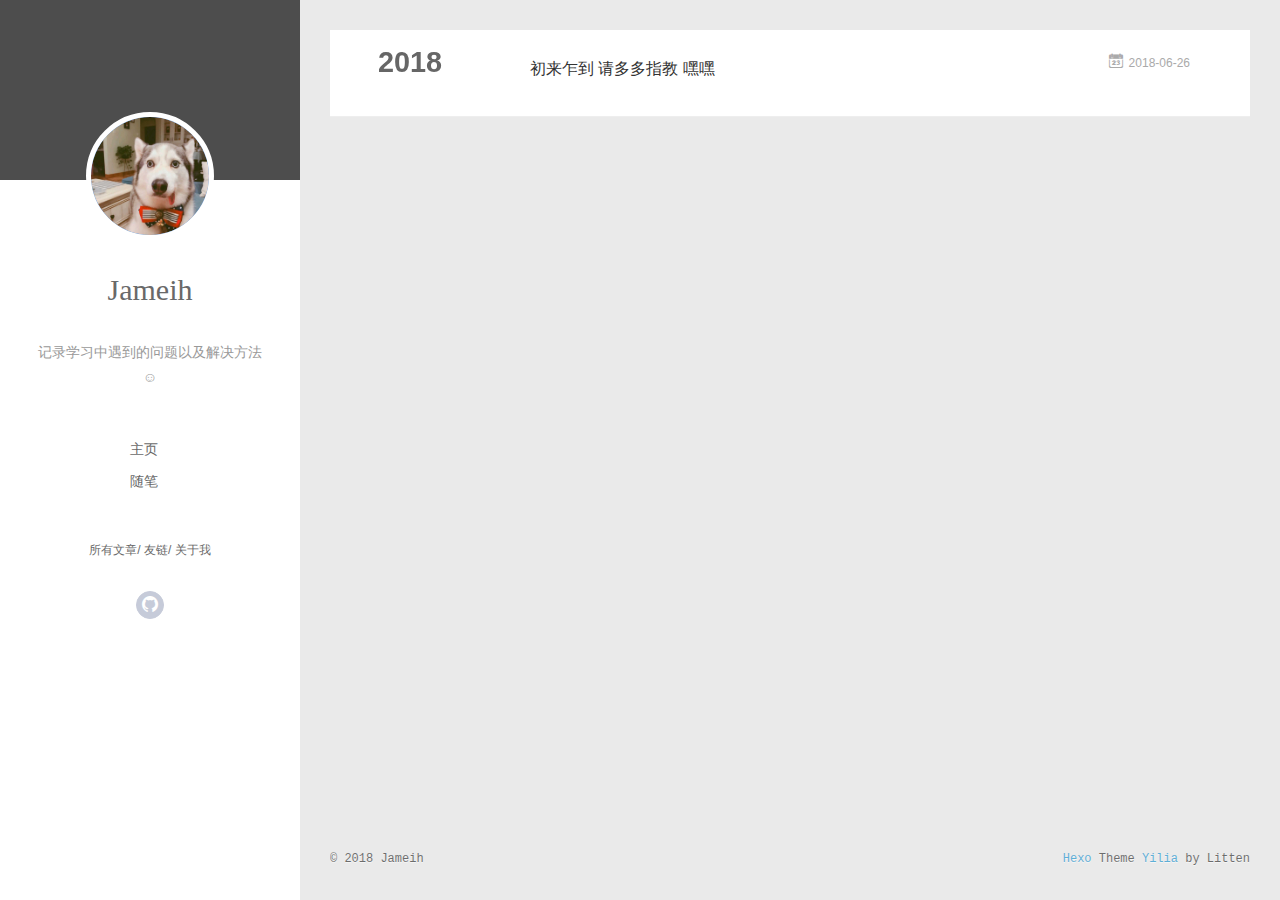
<file: archives/2018/index.html>
<!DOCTYPE html>
<html>
<head>
  <meta charset="utf-8">
  
  <meta name="renderer" content="webkit">
  <meta http-equiv="X-UA-Compatible" content="IE=edge" >
  <link rel="dns-prefetch" href="http://yoursite.com">
  <title>Archives: 2018 | Jameih滴小房间</title>
  <meta name="viewport" content="width=device-width, initial-scale=1, maximum-scale=1">
  <meta name="description" content="使用Hexo在GitHub上搭建个人博客">
<meta property="og:type" content="website">
<meta property="og:title" content="Jameih滴小房间">
<meta property="og:url" content="http://yoursite.com/archives/2018/index.html">
<meta property="og:site_name" content="Jameih滴小房间">
<meta property="og:description" content="使用Hexo在GitHub上搭建个人博客">
<meta property="og:locale" content="zh-Hans">
<meta name="twitter:card" content="summary">
<meta name="twitter:title" content="Jameih滴小房间">
<meta name="twitter:description" content="使用Hexo在GitHub上搭建个人博客">
  
    <link rel="alternative" href="/atom.xml" title="Jameih滴小房间" type="application/atom+xml">
  
  
    <link rel="icon" href="/favicon.png">
  
  <link rel="stylesheet" type="text/css" href="/./main.0cf68a.css">
  <style type="text/css">
  
    #container.show {
      background: linear-gradient(200deg,#a0cfe4,#e8c37e);
    }
  </style>
  

  

</head>

<body>
  <div id="container" q-class="show:isCtnShow">
    <canvas id="anm-canvas" class="anm-canvas"></canvas>
    <div class="left-col" q-class="show:isShow">
      
<div class="overlay" style="background: #4d4d4d"></div>
<div class="intrude-less">
	<header id="header" class="inner">
		<a href="/" class="profilepic">
			<img src="/img/head.jpg" class="js-avatar">
		</a>
		<hgroup>
		  <h1 class="header-author"><a href="/">Jameih</a></h1>
		</hgroup>
		
		<p class="header-subtitle">记录学习中遇到的问题以及解决方法☺</p>
		

		<nav class="header-menu">
			<ul>
			
				<li><a href="/">主页</a></li>
	        
				<li><a href="/tags/随笔/">随笔</a></li>
	        
			</ul>
		</nav>
		<nav class="header-smart-menu">
    		
    			
    			<a q-on="click: openSlider(e, 'innerArchive')" href="javascript:void(0)">所有文章</a>
    			
            
    			
    			<a q-on="click: openSlider(e, 'friends')" href="javascript:void(0)">友链</a>
    			
            
    			
    			<a q-on="click: openSlider(e, 'aboutme')" href="javascript:void(0)">关于我</a>
    			
            
		</nav>
		<nav class="header-nav">
			<div class="social">
				
					<a class="github" target="_blank" href="https://github.com/jameih" title="github"><i class="icon-github"></i></a>
		        
			</div>
		</nav>
	</header>		
</div>

    </div>
    <div class="mid-col" q-class="show:isShow,hide:isShow|isFalse">
      
<nav id="mobile-nav">
  	<div class="overlay js-overlay" style="background: #4d4d4d"></div>
	<div class="btnctn js-mobile-btnctn">
  		<div class="slider-trigger list" q-on="click: openSlider(e)"><i class="icon icon-sort"></i></div>
	</div>
	<div class="intrude-less">
		<header id="header" class="inner">
			<div class="profilepic">
				<img src="/img/head.jpg" class="js-avatar">
			</div>
			<hgroup>
			  <h1 class="header-author js-header-author">Jameih</h1>
			</hgroup>
			
			<p class="header-subtitle"><i class="icon icon-quo-left"></i>记录学习中遇到的问题以及解决方法☺<i class="icon icon-quo-right"></i></p>
			
			
			
				
			
				
			
			
			
			<nav class="header-nav">
				<div class="social">
					
						<a class="github" target="_blank" href="https://github.com/jameih" title="github"><i class="icon-github"></i></a>
			        
				</div>
			</nav>

			<nav class="header-menu js-header-menu">
				<ul style="width: 50%">
				
				
					<li style="width: 50%"><a href="/">主页</a></li>
		        
					<li style="width: 50%"><a href="/tags/随笔/">随笔</a></li>
		        
				</ul>
			</nav>
		</header>				
	</div>
	<div class="mobile-mask" style="display:none" q-show="isShow"></div>
</nav>

      <div id="wrapper" class="body-wrap">
        <div class="menu-l">
          <div class="canvas-wrap">
            <canvas data-colors="#eaeaea" data-sectionHeight="100" data-contentId="js-content" id="myCanvas1" class="anm-canvas"></canvas>
          </div>
          <div id="js-content" class="content-ll">
            
  
  
    
    
      
      
      <section class="archives-wrap">
        <div class="archive-year-wrap">
          <a href="/archives/2018" class="archive-year">2018</a>
        </div>
        <div class="archives">
    
    <article class="archive-article archive-type-post">
  <div class="archive-article-inner">
    <header class="archive-article-header">
      	<div class="article-meta">
	      	<a href="/2018/06/26/你好，hexo/" class="archive-article-date">
  	<time datetime="2018-06-26T03:26:24.000Z" itemprop="datePublished"><i class="icon-calendar icon"></i>2018-06-26</time>
</a>
        </div>
    	 
  
    <h1 itemprop="name">
      <a class="archive-article-title" href="/2018/06/26/你好，hexo/">初来乍到 请多多指教 嘿嘿</a>
    </h1>
  

        <div class="article-info info-on-right">
          
          

        </div>
        <div class="clearfix"></div>
    </header>
  </div>
</article>
  
  
    </div></section>
  

    


          </div>
        </div>
      </div>
      <footer id="footer">
  <div class="outer">
    <div id="footer-info">
    	<div class="footer-left">
    		&copy; 2018 Jameih
    	</div>
      	<div class="footer-right">
      		<a href="http://hexo.io/" target="_blank">Hexo</a>  Theme <a href="https://github.com/litten/hexo-theme-yilia" target="_blank">Yilia</a> by Litten
      	</div>
    </div>
  </div>
</footer>
    </div>
    <script>
	var yiliaConfig = {
		mathjax: false,
		isHome: false,
		isPost: false,
		isArchive: true,
		isTag: false,
		isCategory: false,
		open_in_new: false,
		toc_hide_index: true,
		root: "/",
		innerArchive: true,
		showTags: false
	}
</script>

<script>!function(t){function n(e){if(r[e])return r[e].exports;var i=r[e]={exports:{},id:e,loaded:!1};return t[e].call(i.exports,i,i.exports,n),i.loaded=!0,i.exports}var r={};n.m=t,n.c=r,n.p="./",n(0)}([function(t,n,r){r(195),t.exports=r(191)},function(t,n,r){var e=r(3),i=r(52),o=r(27),u=r(28),c=r(53),f="prototype",a=function(t,n,r){var s,l,h,v,p=t&a.F,d=t&a.G,y=t&a.S,g=t&a.P,b=t&a.B,m=d?e:y?e[n]||(e[n]={}):(e[n]||{})[f],x=d?i:i[n]||(i[n]={}),w=x[f]||(x[f]={});d&&(r=n);for(s in r)l=!p&&m&&void 0!==m[s],h=(l?m:r)[s],v=b&&l?c(h,e):g&&"function"==typeof h?c(Function.call,h):h,m&&u(m,s,h,t&a.U),x[s]!=h&&o(x,s,v),g&&w[s]!=h&&(w[s]=h)};e.core=i,a.F=1,a.G=2,a.S=4,a.P=8,a.B=16,a.W=32,a.U=64,a.R=128,t.exports=a},function(t,n,r){var e=r(6);t.exports=function(t){if(!e(t))throw TypeError(t+" is not an object!");return t}},function(t,n){var r=t.exports="undefined"!=typeof window&&window.Math==Math?window:"undefined"!=typeof self&&self.Math==Math?self:Function("return this")();"number"==typeof __g&&(__g=r)},function(t,n){t.exports=function(t){try{return!!t()}catch(t){return!0}}},function(t,n){var r=t.exports="undefined"!=typeof window&&window.Math==Math?window:"undefined"!=typeof self&&self.Math==Math?self:Function("return this")();"number"==typeof __g&&(__g=r)},function(t,n){t.exports=function(t){return"object"==typeof t?null!==t:"function"==typeof t}},function(t,n,r){var e=r(126)("wks"),i=r(76),o=r(3).Symbol,u="function"==typeof o;(t.exports=function(t){return e[t]||(e[t]=u&&o[t]||(u?o:i)("Symbol."+t))}).store=e},function(t,n){var r={}.hasOwnProperty;t.exports=function(t,n){return r.call(t,n)}},function(t,n,r){var e=r(94),i=r(33);t.exports=function(t){return e(i(t))}},function(t,n,r){t.exports=!r(4)(function(){return 7!=Object.defineProperty({},"a",{get:function(){return 7}}).a})},function(t,n,r){var e=r(2),i=r(167),o=r(50),u=Object.defineProperty;n.f=r(10)?Object.defineProperty:function(t,n,r){if(e(t),n=o(n,!0),e(r),i)try{return u(t,n,r)}catch(t){}if("get"in r||"set"in r)throw TypeError("Accessors not supported!");return"value"in r&&(t[n]=r.value),t}},function(t,n,r){t.exports=!r(18)(function(){return 7!=Object.defineProperty({},"a",{get:function(){return 7}}).a})},function(t,n,r){var e=r(14),i=r(22);t.exports=r(12)?function(t,n,r){return e.f(t,n,i(1,r))}:function(t,n,r){return t[n]=r,t}},function(t,n,r){var e=r(20),i=r(58),o=r(42),u=Object.defineProperty;n.f=r(12)?Object.defineProperty:function(t,n,r){if(e(t),n=o(n,!0),e(r),i)try{return u(t,n,r)}catch(t){}if("get"in r||"set"in r)throw TypeError("Accessors not supported!");return"value"in r&&(t[n]=r.value),t}},function(t,n,r){var e=r(40)("wks"),i=r(23),o=r(5).Symbol,u="function"==typeof o;(t.exports=function(t){return e[t]||(e[t]=u&&o[t]||(u?o:i)("Symbol."+t))}).store=e},function(t,n,r){var e=r(67),i=Math.min;t.exports=function(t){return t>0?i(e(t),9007199254740991):0}},function(t,n,r){var e=r(46);t.exports=function(t){return Object(e(t))}},function(t,n){t.exports=function(t){try{return!!t()}catch(t){return!0}}},function(t,n,r){var e=r(63),i=r(34);t.exports=Object.keys||function(t){return e(t,i)}},function(t,n,r){var e=r(21);t.exports=function(t){if(!e(t))throw TypeError(t+" is not an object!");return t}},function(t,n){t.exports=function(t){return"object"==typeof t?null!==t:"function"==typeof t}},function(t,n){t.exports=function(t,n){return{enumerable:!(1&t),configurable:!(2&t),writable:!(4&t),value:n}}},function(t,n){var r=0,e=Math.random();t.exports=function(t){return"Symbol(".concat(void 0===t?"":t,")_",(++r+e).toString(36))}},function(t,n){var r={}.hasOwnProperty;t.exports=function(t,n){return r.call(t,n)}},function(t,n){var r=t.exports={version:"2.4.0"};"number"==typeof __e&&(__e=r)},function(t,n){t.exports=function(t){if("function"!=typeof t)throw TypeError(t+" is not a function!");return t}},function(t,n,r){var e=r(11),i=r(66);t.exports=r(10)?function(t,n,r){return e.f(t,n,i(1,r))}:function(t,n,r){return t[n]=r,t}},function(t,n,r){var e=r(3),i=r(27),o=r(24),u=r(76)("src"),c="toString",f=Function[c],a=(""+f).split(c);r(52).inspectSource=function(t){return f.call(t)},(t.exports=function(t,n,r,c){var f="function"==typeof r;f&&(o(r,"name")||i(r,"name",n)),t[n]!==r&&(f&&(o(r,u)||i(r,u,t[n]?""+t[n]:a.join(String(n)))),t===e?t[n]=r:c?t[n]?t[n]=r:i(t,n,r):(delete t[n],i(t,n,r)))})(Function.prototype,c,function(){return"function"==typeof this&&this[u]||f.call(this)})},function(t,n,r){var e=r(1),i=r(4),o=r(46),u=function(t,n,r,e){var i=String(o(t)),u="<"+n;return""!==r&&(u+=" "+r+'="'+String(e).replace(/"/g,"&quot;")+'"'),u+">"+i+"</"+n+">"};t.exports=function(t,n){var r={};r[t]=n(u),e(e.P+e.F*i(function(){var n=""[t]('"');return n!==n.toLowerCase()||n.split('"').length>3}),"String",r)}},function(t,n,r){var e=r(115),i=r(46);t.exports=function(t){return e(i(t))}},function(t,n,r){var e=r(116),i=r(66),o=r(30),u=r(50),c=r(24),f=r(167),a=Object.getOwnPropertyDescriptor;n.f=r(10)?a:function(t,n){if(t=o(t),n=u(n,!0),f)try{return a(t,n)}catch(t){}if(c(t,n))return i(!e.f.call(t,n),t[n])}},function(t,n,r){var e=r(24),i=r(17),o=r(145)("IE_PROTO"),u=Object.prototype;t.exports=Object.getPrototypeOf||function(t){return t=i(t),e(t,o)?t[o]:"function"==typeof t.constructor&&t instanceof t.constructor?t.constructor.prototype:t instanceof Object?u:null}},function(t,n){t.exports=function(t){if(void 0==t)throw TypeError("Can't call method on  "+t);return t}},function(t,n){t.exports="constructor,hasOwnProperty,isPrototypeOf,propertyIsEnumerable,toLocaleString,toString,valueOf".split(",")},function(t,n){t.exports={}},function(t,n){t.exports=!0},function(t,n){n.f={}.propertyIsEnumerable},function(t,n,r){var e=r(14).f,i=r(8),o=r(15)("toStringTag");t.exports=function(t,n,r){t&&!i(t=r?t:t.prototype,o)&&e(t,o,{configurable:!0,value:n})}},function(t,n,r){var e=r(40)("keys"),i=r(23);t.exports=function(t){return e[t]||(e[t]=i(t))}},function(t,n,r){var e=r(5),i="__core-js_shared__",o=e[i]||(e[i]={});t.exports=function(t){return o[t]||(o[t]={})}},function(t,n){var r=Math.ceil,e=Math.floor;t.exports=function(t){return isNaN(t=+t)?0:(t>0?e:r)(t)}},function(t,n,r){var e=r(21);t.exports=function(t,n){if(!e(t))return t;var r,i;if(n&&"function"==typeof(r=t.toString)&&!e(i=r.call(t)))return i;if("function"==typeof(r=t.valueOf)&&!e(i=r.call(t)))return i;if(!n&&"function"==typeof(r=t.toString)&&!e(i=r.call(t)))return i;throw TypeError("Can't convert object to primitive value")}},function(t,n,r){var e=r(5),i=r(25),o=r(36),u=r(44),c=r(14).f;t.exports=function(t){var n=i.Symbol||(i.Symbol=o?{}:e.Symbol||{});"_"==t.charAt(0)||t in n||c(n,t,{value:u.f(t)})}},function(t,n,r){n.f=r(15)},function(t,n){var r={}.toString;t.exports=function(t){return r.call(t).slice(8,-1)}},function(t,n){t.exports=function(t){if(void 0==t)throw TypeError("Can't call method on  "+t);return t}},function(t,n,r){var e=r(4);t.exports=function(t,n){return!!t&&e(function(){n?t.call(null,function(){},1):t.call(null)})}},function(t,n,r){var e=r(53),i=r(115),o=r(17),u=r(16),c=r(203);t.exports=function(t,n){var r=1==t,f=2==t,a=3==t,s=4==t,l=6==t,h=5==t||l,v=n||c;return function(n,c,p){for(var d,y,g=o(n),b=i(g),m=e(c,p,3),x=u(b.length),w=0,S=r?v(n,x):f?v(n,0):void 0;x>w;w++)if((h||w in b)&&(d=b[w],y=m(d,w,g),t))if(r)S[w]=y;else if(y)switch(t){case 3:return!0;case 5:return d;case 6:return w;case 2:S.push(d)}else if(s)return!1;return l?-1:a||s?s:S}}},function(t,n,r){var e=r(1),i=r(52),o=r(4);t.exports=function(t,n){var r=(i.Object||{})[t]||Object[t],u={};u[t]=n(r),e(e.S+e.F*o(function(){r(1)}),"Object",u)}},function(t,n,r){var e=r(6);t.exports=function(t,n){if(!e(t))return t;var r,i;if(n&&"function"==typeof(r=t.toString)&&!e(i=r.call(t)))return i;if("function"==typeof(r=t.valueOf)&&!e(i=r.call(t)))return i;if(!n&&"function"==typeof(r=t.toString)&&!e(i=r.call(t)))return i;throw TypeError("Can't convert object to primitive value")}},function(t,n,r){var e=r(5),i=r(25),o=r(91),u=r(13),c="prototype",f=function(t,n,r){var a,s,l,h=t&f.F,v=t&f.G,p=t&f.S,d=t&f.P,y=t&f.B,g=t&f.W,b=v?i:i[n]||(i[n]={}),m=b[c],x=v?e:p?e[n]:(e[n]||{})[c];v&&(r=n);for(a in r)(s=!h&&x&&void 0!==x[a])&&a in b||(l=s?x[a]:r[a],b[a]=v&&"function"!=typeof x[a]?r[a]:y&&s?o(l,e):g&&x[a]==l?function(t){var n=function(n,r,e){if(this instanceof t){switch(arguments.length){case 0:return new t;case 1:return new t(n);case 2:return new t(n,r)}return new t(n,r,e)}return t.apply(this,arguments)};return n[c]=t[c],n}(l):d&&"function"==typeof l?o(Function.call,l):l,d&&((b.virtual||(b.virtual={}))[a]=l,t&f.R&&m&&!m[a]&&u(m,a,l)))};f.F=1,f.G=2,f.S=4,f.P=8,f.B=16,f.W=32,f.U=64,f.R=128,t.exports=f},function(t,n){var r=t.exports={version:"2.4.0"};"number"==typeof __e&&(__e=r)},function(t,n,r){var e=r(26);t.exports=function(t,n,r){if(e(t),void 0===n)return t;switch(r){case 1:return function(r){return t.call(n,r)};case 2:return function(r,e){return t.call(n,r,e)};case 3:return function(r,e,i){return t.call(n,r,e,i)}}return function(){return t.apply(n,arguments)}}},function(t,n,r){var e=r(183),i=r(1),o=r(126)("metadata"),u=o.store||(o.store=new(r(186))),c=function(t,n,r){var i=u.get(t);if(!i){if(!r)return;u.set(t,i=new e)}var o=i.get(n);if(!o){if(!r)return;i.set(n,o=new e)}return o},f=function(t,n,r){var e=c(n,r,!1);return void 0!==e&&e.has(t)},a=function(t,n,r){var e=c(n,r,!1);return void 0===e?void 0:e.get(t)},s=function(t,n,r,e){c(r,e,!0).set(t,n)},l=function(t,n){var r=c(t,n,!1),e=[];return r&&r.forEach(function(t,n){e.push(n)}),e},h=function(t){return void 0===t||"symbol"==typeof t?t:String(t)},v=function(t){i(i.S,"Reflect",t)};t.exports={store:u,map:c,has:f,get:a,set:s,keys:l,key:h,exp:v}},function(t,n,r){"use strict";if(r(10)){var e=r(69),i=r(3),o=r(4),u=r(1),c=r(127),f=r(152),a=r(53),s=r(68),l=r(66),h=r(27),v=r(73),p=r(67),d=r(16),y=r(75),g=r(50),b=r(24),m=r(180),x=r(114),w=r(6),S=r(17),_=r(137),O=r(70),E=r(32),P=r(71).f,j=r(154),F=r(76),M=r(7),A=r(48),N=r(117),T=r(146),I=r(155),k=r(80),L=r(123),R=r(74),C=r(130),D=r(160),U=r(11),W=r(31),G=U.f,B=W.f,V=i.RangeError,z=i.TypeError,q=i.Uint8Array,K="ArrayBuffer",J="Shared"+K,Y="BYTES_PER_ELEMENT",H="prototype",$=Array[H],X=f.ArrayBuffer,Q=f.DataView,Z=A(0),tt=A(2),nt=A(3),rt=A(4),et=A(5),it=A(6),ot=N(!0),ut=N(!1),ct=I.values,ft=I.keys,at=I.entries,st=$.lastIndexOf,lt=$.reduce,ht=$.reduceRight,vt=$.join,pt=$.sort,dt=$.slice,yt=$.toString,gt=$.toLocaleString,bt=M("iterator"),mt=M("toStringTag"),xt=F("typed_constructor"),wt=F("def_constructor"),St=c.CONSTR,_t=c.TYPED,Ot=c.VIEW,Et="Wrong length!",Pt=A(1,function(t,n){return Tt(T(t,t[wt]),n)}),jt=o(function(){return 1===new q(new Uint16Array([1]).buffer)[0]}),Ft=!!q&&!!q[H].set&&o(function(){new q(1).set({})}),Mt=function(t,n){if(void 0===t)throw z(Et);var r=+t,e=d(t);if(n&&!m(r,e))throw V(Et);return e},At=function(t,n){var r=p(t);if(r<0||r%n)throw V("Wrong offset!");return r},Nt=function(t){if(w(t)&&_t in t)return t;throw z(t+" is not a typed array!")},Tt=function(t,n){if(!(w(t)&&xt in t))throw z("It is not a typed array constructor!");return new t(n)},It=function(t,n){return kt(T(t,t[wt]),n)},kt=function(t,n){for(var r=0,e=n.length,i=Tt(t,e);e>r;)i[r]=n[r++];return i},Lt=function(t,n,r){G(t,n,{get:function(){return this._d[r]}})},Rt=function(t){var n,r,e,i,o,u,c=S(t),f=arguments.length,s=f>1?arguments[1]:void 0,l=void 0!==s,h=j(c);if(void 0!=h&&!_(h)){for(u=h.call(c),e=[],n=0;!(o=u.next()).done;n++)e.push(o.value);c=e}for(l&&f>2&&(s=a(s,arguments[2],2)),n=0,r=d(c.length),i=Tt(this,r);r>n;n++)i[n]=l?s(c[n],n):c[n];return i},Ct=function(){for(var t=0,n=arguments.length,r=Tt(this,n);n>t;)r[t]=arguments[t++];return r},Dt=!!q&&o(function(){gt.call(new q(1))}),Ut=function(){return gt.apply(Dt?dt.call(Nt(this)):Nt(this),arguments)},Wt={copyWithin:function(t,n){return D.call(Nt(this),t,n,arguments.length>2?arguments[2]:void 0)},every:function(t){return rt(Nt(this),t,arguments.length>1?arguments[1]:void 0)},fill:function(t){return C.apply(Nt(this),arguments)},filter:function(t){return It(this,tt(Nt(this),t,arguments.length>1?arguments[1]:void 0))},find:function(t){return et(Nt(this),t,arguments.length>1?arguments[1]:void 0)},findIndex:function(t){return it(Nt(this),t,arguments.length>1?arguments[1]:void 0)},forEach:function(t){Z(Nt(this),t,arguments.length>1?arguments[1]:void 0)},indexOf:function(t){return ut(Nt(this),t,arguments.length>1?arguments[1]:void 0)},includes:function(t){return ot(Nt(this),t,arguments.length>1?arguments[1]:void 0)},join:function(t){return vt.apply(Nt(this),arguments)},lastIndexOf:function(t){return st.apply(Nt(this),arguments)},map:function(t){return Pt(Nt(this),t,arguments.length>1?arguments[1]:void 0)},reduce:function(t){return lt.apply(Nt(this),arguments)},reduceRight:function(t){return ht.apply(Nt(this),arguments)},reverse:function(){for(var t,n=this,r=Nt(n).length,e=Math.floor(r/2),i=0;i<e;)t=n[i],n[i++]=n[--r],n[r]=t;return n},some:function(t){return nt(Nt(this),t,arguments.length>1?arguments[1]:void 0)},sort:function(t){return pt.call(Nt(this),t)},subarray:function(t,n){var r=Nt(this),e=r.length,i=y(t,e);return new(T(r,r[wt]))(r.buffer,r.byteOffset+i*r.BYTES_PER_ELEMENT,d((void 0===n?e:y(n,e))-i))}},Gt=function(t,n){return It(this,dt.call(Nt(this),t,n))},Bt=function(t){Nt(this);var n=At(arguments[1],1),r=this.length,e=S(t),i=d(e.length),o=0;if(i+n>r)throw V(Et);for(;o<i;)this[n+o]=e[o++]},Vt={entries:function(){return at.call(Nt(this))},keys:function(){return ft.call(Nt(this))},values:function(){return ct.call(Nt(this))}},zt=function(t,n){return w(t)&&t[_t]&&"symbol"!=typeof n&&n in t&&String(+n)==String(n)},qt=function(t,n){return zt(t,n=g(n,!0))?l(2,t[n]):B(t,n)},Kt=function(t,n,r){return!(zt(t,n=g(n,!0))&&w(r)&&b(r,"value"))||b(r,"get")||b(r,"set")||r.configurable||b(r,"writable")&&!r.writable||b(r,"enumerable")&&!r.enumerable?G(t,n,r):(t[n]=r.value,t)};St||(W.f=qt,U.f=Kt),u(u.S+u.F*!St,"Object",{getOwnPropertyDescriptor:qt,defineProperty:Kt}),o(function(){yt.call({})})&&(yt=gt=function(){return vt.call(this)});var Jt=v({},Wt);v(Jt,Vt),h(Jt,bt,Vt.values),v(Jt,{slice:Gt,set:Bt,constructor:function(){},toString:yt,toLocaleString:Ut}),Lt(Jt,"buffer","b"),Lt(Jt,"byteOffset","o"),Lt(Jt,"byteLength","l"),Lt(Jt,"length","e"),G(Jt,mt,{get:function(){return this[_t]}}),t.exports=function(t,n,r,f){f=!!f;var a=t+(f?"Clamped":"")+"Array",l="Uint8Array"!=a,v="get"+t,p="set"+t,y=i[a],g=y||{},b=y&&E(y),m=!y||!c.ABV,S={},_=y&&y[H],j=function(t,r){var e=t._d;return e.v[v](r*n+e.o,jt)},F=function(t,r,e){var i=t._d;f&&(e=(e=Math.round(e))<0?0:e>255?255:255&e),i.v[p](r*n+i.o,e,jt)},M=function(t,n){G(t,n,{get:function(){return j(this,n)},set:function(t){return F(this,n,t)},enumerable:!0})};m?(y=r(function(t,r,e,i){s(t,y,a,"_d");var o,u,c,f,l=0,v=0;if(w(r)){if(!(r instanceof X||(f=x(r))==K||f==J))return _t in r?kt(y,r):Rt.call(y,r);o=r,v=At(e,n);var p=r.byteLength;if(void 0===i){if(p%n)throw V(Et);if((u=p-v)<0)throw V(Et)}else if((u=d(i)*n)+v>p)throw V(Et);c=u/n}else c=Mt(r,!0),u=c*n,o=new X(u);for(h(t,"_d",{b:o,o:v,l:u,e:c,v:new Q(o)});l<c;)M(t,l++)}),_=y[H]=O(Jt),h(_,"constructor",y)):L(function(t){new y(null),new y(t)},!0)||(y=r(function(t,r,e,i){s(t,y,a);var o;return w(r)?r instanceof X||(o=x(r))==K||o==J?void 0!==i?new g(r,At(e,n),i):void 0!==e?new g(r,At(e,n)):new g(r):_t in r?kt(y,r):Rt.call(y,r):new g(Mt(r,l))}),Z(b!==Function.prototype?P(g).concat(P(b)):P(g),function(t){t in y||h(y,t,g[t])}),y[H]=_,e||(_.constructor=y));var A=_[bt],N=!!A&&("values"==A.name||void 0==A.name),T=Vt.values;h(y,xt,!0),h(_,_t,a),h(_,Ot,!0),h(_,wt,y),(f?new y(1)[mt]==a:mt in _)||G(_,mt,{get:function(){return a}}),S[a]=y,u(u.G+u.W+u.F*(y!=g),S),u(u.S,a,{BYTES_PER_ELEMENT:n,from:Rt,of:Ct}),Y in _||h(_,Y,n),u(u.P,a,Wt),R(a),u(u.P+u.F*Ft,a,{set:Bt}),u(u.P+u.F*!N,a,Vt),u(u.P+u.F*(_.toString!=yt),a,{toString:yt}),u(u.P+u.F*o(function(){new y(1).slice()}),a,{slice:Gt}),u(u.P+u.F*(o(function(){return[1,2].toLocaleString()!=new y([1,2]).toLocaleString()})||!o(function(){_.toLocaleString.call([1,2])})),a,{toLocaleString:Ut}),k[a]=N?A:T,e||N||h(_,bt,T)}}else t.exports=function(){}},function(t,n){var r={}.toString;t.exports=function(t){return r.call(t).slice(8,-1)}},function(t,n,r){var e=r(21),i=r(5).document,o=e(i)&&e(i.createElement);t.exports=function(t){return o?i.createElement(t):{}}},function(t,n,r){t.exports=!r(12)&&!r(18)(function(){return 7!=Object.defineProperty(r(57)("div"),"a",{get:function(){return 7}}).a})},function(t,n,r){"use strict";var e=r(36),i=r(51),o=r(64),u=r(13),c=r(8),f=r(35),a=r(96),s=r(38),l=r(103),h=r(15)("iterator"),v=!([].keys&&"next"in[].keys()),p="keys",d="values",y=function(){return this};t.exports=function(t,n,r,g,b,m,x){a(r,n,g);var w,S,_,O=function(t){if(!v&&t in F)return F[t];switch(t){case p:case d:return function(){return new r(this,t)}}return function(){return new r(this,t)}},E=n+" Iterator",P=b==d,j=!1,F=t.prototype,M=F[h]||F["@@iterator"]||b&&F[b],A=M||O(b),N=b?P?O("entries"):A:void 0,T="Array"==n?F.entries||M:M;if(T&&(_=l(T.call(new t)))!==Object.prototype&&(s(_,E,!0),e||c(_,h)||u(_,h,y)),P&&M&&M.name!==d&&(j=!0,A=function(){return M.call(this)}),e&&!x||!v&&!j&&F[h]||u(F,h,A),f[n]=A,f[E]=y,b)if(w={values:P?A:O(d),keys:m?A:O(p),entries:N},x)for(S in w)S in F||o(F,S,w[S]);else i(i.P+i.F*(v||j),n,w);return w}},function(t,n,r){var e=r(20),i=r(100),o=r(34),u=r(39)("IE_PROTO"),c=function(){},f="prototype",a=function(){var t,n=r(57)("iframe"),e=o.length;for(n.style.display="none",r(93).appendChild(n),n.src="javascript:",t=n.contentWindow.document,t.open(),t.write("<script>document.F=Object<\/script>"),t.close(),a=t.F;e--;)delete a[f][o[e]];return a()};t.exports=Object.create||function(t,n){var r;return null!==t?(c[f]=e(t),r=new c,c[f]=null,r[u]=t):r=a(),void 0===n?r:i(r,n)}},function(t,n,r){var e=r(63),i=r(34).concat("length","prototype");n.f=Object.getOwnPropertyNames||function(t){return e(t,i)}},function(t,n){n.f=Object.getOwnPropertySymbols},function(t,n,r){var e=r(8),i=r(9),o=r(90)(!1),u=r(39)("IE_PROTO");t.exports=function(t,n){var r,c=i(t),f=0,a=[];for(r in c)r!=u&&e(c,r)&&a.push(r);for(;n.length>f;)e(c,r=n[f++])&&(~o(a,r)||a.push(r));return a}},function(t,n,r){t.exports=r(13)},function(t,n,r){var e=r(76)("meta"),i=r(6),o=r(24),u=r(11).f,c=0,f=Object.isExtensible||function(){return!0},a=!r(4)(function(){return f(Object.preventExtensions({}))}),s=function(t){u(t,e,{value:{i:"O"+ ++c,w:{}}})},l=function(t,n){if(!i(t))return"symbol"==typeof t?t:("string"==typeof t?"S":"P")+t;if(!o(t,e)){if(!f(t))return"F";if(!n)return"E";s(t)}return t[e].i},h=function(t,n){if(!o(t,e)){if(!f(t))return!0;if(!n)return!1;s(t)}return t[e].w},v=function(t){return a&&p.NEED&&f(t)&&!o(t,e)&&s(t),t},p=t.exports={KEY:e,NEED:!1,fastKey:l,getWeak:h,onFreeze:v}},function(t,n){t.exports=function(t,n){return{enumerable:!(1&t),configurable:!(2&t),writable:!(4&t),value:n}}},function(t,n){var r=Math.ceil,e=Math.floor;t.exports=function(t){return isNaN(t=+t)?0:(t>0?e:r)(t)}},function(t,n){t.exports=function(t,n,r,e){if(!(t instanceof n)||void 0!==e&&e in t)throw TypeError(r+": incorrect invocation!");return t}},function(t,n){t.exports=!1},function(t,n,r){var e=r(2),i=r(173),o=r(133),u=r(145)("IE_PROTO"),c=function(){},f="prototype",a=function(){var t,n=r(132)("iframe"),e=o.length;for(n.style.display="none",r(135).appendChild(n),n.src="javascript:",t=n.contentWindow.document,t.open(),t.write("<script>document.F=Object<\/script>"),t.close(),a=t.F;e--;)delete a[f][o[e]];return a()};t.exports=Object.create||function(t,n){var r;return null!==t?(c[f]=e(t),r=new c,c[f]=null,r[u]=t):r=a(),void 0===n?r:i(r,n)}},function(t,n,r){var e=r(175),i=r(133).concat("length","prototype");n.f=Object.getOwnPropertyNames||function(t){return e(t,i)}},function(t,n,r){var e=r(175),i=r(133);t.exports=Object.keys||function(t){return e(t,i)}},function(t,n,r){var e=r(28);t.exports=function(t,n,r){for(var i in n)e(t,i,n[i],r);return t}},function(t,n,r){"use strict";var e=r(3),i=r(11),o=r(10),u=r(7)("species");t.exports=function(t){var n=e[t];o&&n&&!n[u]&&i.f(n,u,{configurable:!0,get:function(){return this}})}},function(t,n,r){var e=r(67),i=Math.max,o=Math.min;t.exports=function(t,n){return t=e(t),t<0?i(t+n,0):o(t,n)}},function(t,n){var r=0,e=Math.random();t.exports=function(t){return"Symbol(".concat(void 0===t?"":t,")_",(++r+e).toString(36))}},function(t,n,r){var e=r(33);t.exports=function(t){return Object(e(t))}},function(t,n,r){var e=r(7)("unscopables"),i=Array.prototype;void 0==i[e]&&r(27)(i,e,{}),t.exports=function(t){i[e][t]=!0}},function(t,n,r){var e=r(53),i=r(169),o=r(137),u=r(2),c=r(16),f=r(154),a={},s={},n=t.exports=function(t,n,r,l,h){var v,p,d,y,g=h?function(){return t}:f(t),b=e(r,l,n?2:1),m=0;if("function"!=typeof g)throw TypeError(t+" is not iterable!");if(o(g)){for(v=c(t.length);v>m;m++)if((y=n?b(u(p=t[m])[0],p[1]):b(t[m]))===a||y===s)return y}else for(d=g.call(t);!(p=d.next()).done;)if((y=i(d,b,p.value,n))===a||y===s)return y};n.BREAK=a,n.RETURN=s},function(t,n){t.exports={}},function(t,n,r){var e=r(11).f,i=r(24),o=r(7)("toStringTag");t.exports=function(t,n,r){t&&!i(t=r?t:t.prototype,o)&&e(t,o,{configurable:!0,value:n})}},function(t,n,r){var e=r(1),i=r(46),o=r(4),u=r(150),c="["+u+"]",f="​",a=RegExp("^"+c+c+"*"),s=RegExp(c+c+"*$"),l=function(t,n,r){var i={},c=o(function(){return!!u[t]()||f[t]()!=f}),a=i[t]=c?n(h):u[t];r&&(i[r]=a),e(e.P+e.F*c,"String",i)},h=l.trim=function(t,n){return t=String(i(t)),1&n&&(t=t.replace(a,"")),2&n&&(t=t.replace(s,"")),t};t.exports=l},function(t,n,r){t.exports={default:r(86),__esModule:!0}},function(t,n,r){t.exports={default:r(87),__esModule:!0}},function(t,n,r){"use strict";function e(t){return t&&t.__esModule?t:{default:t}}n.__esModule=!0;var i=r(84),o=e(i),u=r(83),c=e(u),f="function"==typeof c.default&&"symbol"==typeof o.default?function(t){return typeof t}:function(t){return t&&"function"==typeof c.default&&t.constructor===c.default&&t!==c.default.prototype?"symbol":typeof t};n.default="function"==typeof c.default&&"symbol"===f(o.default)?function(t){return void 0===t?"undefined":f(t)}:function(t){return t&&"function"==typeof c.default&&t.constructor===c.default&&t!==c.default.prototype?"symbol":void 0===t?"undefined":f(t)}},function(t,n,r){r(110),r(108),r(111),r(112),t.exports=r(25).Symbol},function(t,n,r){r(109),r(113),t.exports=r(44).f("iterator")},function(t,n){t.exports=function(t){if("function"!=typeof t)throw TypeError(t+" is not a function!");return t}},function(t,n){t.exports=function(){}},function(t,n,r){var e=r(9),i=r(106),o=r(105);t.exports=function(t){return function(n,r,u){var c,f=e(n),a=i(f.length),s=o(u,a);if(t&&r!=r){for(;a>s;)if((c=f[s++])!=c)return!0}else for(;a>s;s++)if((t||s in f)&&f[s]===r)return t||s||0;return!t&&-1}}},function(t,n,r){var e=r(88);t.exports=function(t,n,r){if(e(t),void 0===n)return t;switch(r){case 1:return function(r){return t.call(n,r)};case 2:return function(r,e){return t.call(n,r,e)};case 3:return function(r,e,i){return t.call(n,r,e,i)}}return function(){return t.apply(n,arguments)}}},function(t,n,r){var e=r(19),i=r(62),o=r(37);t.exports=function(t){var n=e(t),r=i.f;if(r)for(var u,c=r(t),f=o.f,a=0;c.length>a;)f.call(t,u=c[a++])&&n.push(u);return n}},function(t,n,r){t.exports=r(5).document&&document.documentElement},function(t,n,r){var e=r(56);t.exports=Object("z").propertyIsEnumerable(0)?Object:function(t){return"String"==e(t)?t.split(""):Object(t)}},function(t,n,r){var e=r(56);t.exports=Array.isArray||function(t){return"Array"==e(t)}},function(t,n,r){"use strict";var e=r(60),i=r(22),o=r(38),u={};r(13)(u,r(15)("iterator"),function(){return this}),t.exports=function(t,n,r){t.prototype=e(u,{next:i(1,r)}),o(t,n+" Iterator")}},function(t,n){t.exports=function(t,n){return{value:n,done:!!t}}},function(t,n,r){var e=r(19),i=r(9);t.exports=function(t,n){for(var r,o=i(t),u=e(o),c=u.length,f=0;c>f;)if(o[r=u[f++]]===n)return r}},function(t,n,r){var e=r(23)("meta"),i=r(21),o=r(8),u=r(14).f,c=0,f=Object.isExtensible||function(){return!0},a=!r(18)(function(){return f(Object.preventExtensions({}))}),s=function(t){u(t,e,{value:{i:"O"+ ++c,w:{}}})},l=function(t,n){if(!i(t))return"symbol"==typeof t?t:("string"==typeof t?"S":"P")+t;if(!o(t,e)){if(!f(t))return"F";if(!n)return"E";s(t)}return t[e].i},h=function(t,n){if(!o(t,e)){if(!f(t))return!0;if(!n)return!1;s(t)}return t[e].w},v=function(t){return a&&p.NEED&&f(t)&&!o(t,e)&&s(t),t},p=t.exports={KEY:e,NEED:!1,fastKey:l,getWeak:h,onFreeze:v}},function(t,n,r){var e=r(14),i=r(20),o=r(19);t.exports=r(12)?Object.defineProperties:function(t,n){i(t);for(var r,u=o(n),c=u.length,f=0;c>f;)e.f(t,r=u[f++],n[r]);return t}},function(t,n,r){var e=r(37),i=r(22),o=r(9),u=r(42),c=r(8),f=r(58),a=Object.getOwnPropertyDescriptor;n.f=r(12)?a:function(t,n){if(t=o(t),n=u(n,!0),f)try{return a(t,n)}catch(t){}if(c(t,n))return i(!e.f.call(t,n),t[n])}},function(t,n,r){var e=r(9),i=r(61).f,o={}.toString,u="object"==typeof window&&window&&Object.getOwnPropertyNames?Object.getOwnPropertyNames(window):[],c=function(t){try{return i(t)}catch(t){return u.slice()}};t.exports.f=function(t){return u&&"[object Window]"==o.call(t)?c(t):i(e(t))}},function(t,n,r){var e=r(8),i=r(77),o=r(39)("IE_PROTO"),u=Object.prototype;t.exports=Object.getPrototypeOf||function(t){return t=i(t),e(t,o)?t[o]:"function"==typeof t.constructor&&t instanceof t.constructor?t.constructor.prototype:t instanceof Object?u:null}},function(t,n,r){var e=r(41),i=r(33);t.exports=function(t){return function(n,r){var o,u,c=String(i(n)),f=e(r),a=c.length;return f<0||f>=a?t?"":void 0:(o=c.charCodeAt(f),o<55296||o>56319||f+1===a||(u=c.charCodeAt(f+1))<56320||u>57343?t?c.charAt(f):o:t?c.slice(f,f+2):u-56320+(o-55296<<10)+65536)}}},function(t,n,r){var e=r(41),i=Math.max,o=Math.min;t.exports=function(t,n){return t=e(t),t<0?i(t+n,0):o(t,n)}},function(t,n,r){var e=r(41),i=Math.min;t.exports=function(t){return t>0?i(e(t),9007199254740991):0}},function(t,n,r){"use strict";var e=r(89),i=r(97),o=r(35),u=r(9);t.exports=r(59)(Array,"Array",function(t,n){this._t=u(t),this._i=0,this._k=n},function(){var t=this._t,n=this._k,r=this._i++;return!t||r>=t.length?(this._t=void 0,i(1)):"keys"==n?i(0,r):"values"==n?i(0,t[r]):i(0,[r,t[r]])},"values"),o.Arguments=o.Array,e("keys"),e("values"),e("entries")},function(t,n){},function(t,n,r){"use strict";var e=r(104)(!0);r(59)(String,"String",function(t){this._t=String(t),this._i=0},function(){var t,n=this._t,r=this._i;return r>=n.length?{value:void 0,done:!0}:(t=e(n,r),this._i+=t.length,{value:t,done:!1})})},function(t,n,r){"use strict";var e=r(5),i=r(8),o=r(12),u=r(51),c=r(64),f=r(99).KEY,a=r(18),s=r(40),l=r(38),h=r(23),v=r(15),p=r(44),d=r(43),y=r(98),g=r(92),b=r(95),m=r(20),x=r(9),w=r(42),S=r(22),_=r(60),O=r(102),E=r(101),P=r(14),j=r(19),F=E.f,M=P.f,A=O.f,N=e.Symbol,T=e.JSON,I=T&&T.stringify,k="prototype",L=v("_hidden"),R=v("toPrimitive"),C={}.propertyIsEnumerable,D=s("symbol-registry"),U=s("symbols"),W=s("op-symbols"),G=Object[k],B="function"==typeof N,V=e.QObject,z=!V||!V[k]||!V[k].findChild,q=o&&a(function(){return 7!=_(M({},"a",{get:function(){return M(this,"a",{value:7}).a}})).a})?function(t,n,r){var e=F(G,n);e&&delete G[n],M(t,n,r),e&&t!==G&&M(G,n,e)}:M,K=function(t){var n=U[t]=_(N[k]);return n._k=t,n},J=B&&"symbol"==typeof N.iterator?function(t){return"symbol"==typeof t}:function(t){return t instanceof N},Y=function(t,n,r){return t===G&&Y(W,n,r),m(t),n=w(n,!0),m(r),i(U,n)?(r.enumerable?(i(t,L)&&t[L][n]&&(t[L][n]=!1),r=_(r,{enumerable:S(0,!1)})):(i(t,L)||M(t,L,S(1,{})),t[L][n]=!0),q(t,n,r)):M(t,n,r)},H=function(t,n){m(t);for(var r,e=g(n=x(n)),i=0,o=e.length;o>i;)Y(t,r=e[i++],n[r]);return t},$=function(t,n){return void 0===n?_(t):H(_(t),n)},X=function(t){var n=C.call(this,t=w(t,!0));return!(this===G&&i(U,t)&&!i(W,t))&&(!(n||!i(this,t)||!i(U,t)||i(this,L)&&this[L][t])||n)},Q=function(t,n){if(t=x(t),n=w(n,!0),t!==G||!i(U,n)||i(W,n)){var r=F(t,n);return!r||!i(U,n)||i(t,L)&&t[L][n]||(r.enumerable=!0),r}},Z=function(t){for(var n,r=A(x(t)),e=[],o=0;r.length>o;)i(U,n=r[o++])||n==L||n==f||e.push(n);return e},tt=function(t){for(var n,r=t===G,e=A(r?W:x(t)),o=[],u=0;e.length>u;)!i(U,n=e[u++])||r&&!i(G,n)||o.push(U[n]);return o};B||(N=function(){if(this instanceof N)throw TypeError("Symbol is not a constructor!");var t=h(arguments.length>0?arguments[0]:void 0),n=function(r){this===G&&n.call(W,r),i(this,L)&&i(this[L],t)&&(this[L][t]=!1),q(this,t,S(1,r))};return o&&z&&q(G,t,{configurable:!0,set:n}),K(t)},c(N[k],"toString",function(){return this._k}),E.f=Q,P.f=Y,r(61).f=O.f=Z,r(37).f=X,r(62).f=tt,o&&!r(36)&&c(G,"propertyIsEnumerable",X,!0),p.f=function(t){return K(v(t))}),u(u.G+u.W+u.F*!B,{Symbol:N});for(var nt="hasInstance,isConcatSpreadable,iterator,match,replace,search,species,split,toPrimitive,toStringTag,unscopables".split(","),rt=0;nt.length>rt;)v(nt[rt++]);for(var nt=j(v.store),rt=0;nt.length>rt;)d(nt[rt++]);u(u.S+u.F*!B,"Symbol",{for:function(t){return i(D,t+="")?D[t]:D[t]=N(t)},keyFor:function(t){if(J(t))return y(D,t);throw TypeError(t+" is not a symbol!")},useSetter:function(){z=!0},useSimple:function(){z=!1}}),u(u.S+u.F*!B,"Object",{create:$,defineProperty:Y,defineProperties:H,getOwnPropertyDescriptor:Q,getOwnPropertyNames:Z,getOwnPropertySymbols:tt}),T&&u(u.S+u.F*(!B||a(function(){var t=N();return"[null]"!=I([t])||"{}"!=I({a:t})||"{}"!=I(Object(t))})),"JSON",{stringify:function(t){if(void 0!==t&&!J(t)){for(var n,r,e=[t],i=1;arguments.length>i;)e.push(arguments[i++]);return n=e[1],"function"==typeof n&&(r=n),!r&&b(n)||(n=function(t,n){if(r&&(n=r.call(this,t,n)),!J(n))return n}),e[1]=n,I.apply(T,e)}}}),N[k][R]||r(13)(N[k],R,N[k].valueOf),l(N,"Symbol"),l(Math,"Math",!0),l(e.JSON,"JSON",!0)},function(t,n,r){r(43)("asyncIterator")},function(t,n,r){r(43)("observable")},function(t,n,r){r(107);for(var e=r(5),i=r(13),o=r(35),u=r(15)("toStringTag"),c=["NodeList","DOMTokenList","MediaList","StyleSheetList","CSSRuleList"],f=0;f<5;f++){var a=c[f],s=e[a],l=s&&s.prototype;l&&!l[u]&&i(l,u,a),o[a]=o.Array}},function(t,n,r){var e=r(45),i=r(7)("toStringTag"),o="Arguments"==e(function(){return arguments}()),u=function(t,n){try{return t[n]}catch(t){}};t.exports=function(t){var n,r,c;return void 0===t?"Undefined":null===t?"Null":"string"==typeof(r=u(n=Object(t),i))?r:o?e(n):"Object"==(c=e(n))&&"function"==typeof n.callee?"Arguments":c}},function(t,n,r){var e=r(45);t.exports=Object("z").propertyIsEnumerable(0)?Object:function(t){return"String"==e(t)?t.split(""):Object(t)}},function(t,n){n.f={}.propertyIsEnumerable},function(t,n,r){var e=r(30),i=r(16),o=r(75);t.exports=function(t){return function(n,r,u){var c,f=e(n),a=i(f.length),s=o(u,a);if(t&&r!=r){for(;a>s;)if((c=f[s++])!=c)return!0}else for(;a>s;s++)if((t||s in f)&&f[s]===r)return t||s||0;return!t&&-1}}},function(t,n,r){"use strict";var e=r(3),i=r(1),o=r(28),u=r(73),c=r(65),f=r(79),a=r(68),s=r(6),l=r(4),h=r(123),v=r(81),p=r(136);t.exports=function(t,n,r,d,y,g){var b=e[t],m=b,x=y?"set":"add",w=m&&m.prototype,S={},_=function(t){var n=w[t];o(w,t,"delete"==t?function(t){return!(g&&!s(t))&&n.call(this,0===t?0:t)}:"has"==t?function(t){return!(g&&!s(t))&&n.call(this,0===t?0:t)}:"get"==t?function(t){return g&&!s(t)?void 0:n.call(this,0===t?0:t)}:"add"==t?function(t){return n.call(this,0===t?0:t),this}:function(t,r){return n.call(this,0===t?0:t,r),this})};if("function"==typeof m&&(g||w.forEach&&!l(function(){(new m).entries().next()}))){var O=new m,E=O[x](g?{}:-0,1)!=O,P=l(function(){O.has(1)}),j=h(function(t){new m(t)}),F=!g&&l(function(){for(var t=new m,n=5;n--;)t[x](n,n);return!t.has(-0)});j||(m=n(function(n,r){a(n,m,t);var e=p(new b,n,m);return void 0!=r&&f(r,y,e[x],e),e}),m.prototype=w,w.constructor=m),(P||F)&&(_("delete"),_("has"),y&&_("get")),(F||E)&&_(x),g&&w.clear&&delete w.clear}else m=d.getConstructor(n,t,y,x),u(m.prototype,r),c.NEED=!0;return v(m,t),S[t]=m,i(i.G+i.W+i.F*(m!=b),S),g||d.setStrong(m,t,y),m}},function(t,n,r){"use strict";var e=r(27),i=r(28),o=r(4),u=r(46),c=r(7);t.exports=function(t,n,r){var f=c(t),a=r(u,f,""[t]),s=a[0],l=a[1];o(function(){var n={};return n[f]=function(){return 7},7!=""[t](n)})&&(i(String.prototype,t,s),e(RegExp.prototype,f,2==n?function(t,n){return l.call(t,this,n)}:function(t){return l.call(t,this)}))}
},function(t,n,r){"use strict";var e=r(2);t.exports=function(){var t=e(this),n="";return t.global&&(n+="g"),t.ignoreCase&&(n+="i"),t.multiline&&(n+="m"),t.unicode&&(n+="u"),t.sticky&&(n+="y"),n}},function(t,n){t.exports=function(t,n,r){var e=void 0===r;switch(n.length){case 0:return e?t():t.call(r);case 1:return e?t(n[0]):t.call(r,n[0]);case 2:return e?t(n[0],n[1]):t.call(r,n[0],n[1]);case 3:return e?t(n[0],n[1],n[2]):t.call(r,n[0],n[1],n[2]);case 4:return e?t(n[0],n[1],n[2],n[3]):t.call(r,n[0],n[1],n[2],n[3])}return t.apply(r,n)}},function(t,n,r){var e=r(6),i=r(45),o=r(7)("match");t.exports=function(t){var n;return e(t)&&(void 0!==(n=t[o])?!!n:"RegExp"==i(t))}},function(t,n,r){var e=r(7)("iterator"),i=!1;try{var o=[7][e]();o.return=function(){i=!0},Array.from(o,function(){throw 2})}catch(t){}t.exports=function(t,n){if(!n&&!i)return!1;var r=!1;try{var o=[7],u=o[e]();u.next=function(){return{done:r=!0}},o[e]=function(){return u},t(o)}catch(t){}return r}},function(t,n,r){t.exports=r(69)||!r(4)(function(){var t=Math.random();__defineSetter__.call(null,t,function(){}),delete r(3)[t]})},function(t,n){n.f=Object.getOwnPropertySymbols},function(t,n,r){var e=r(3),i="__core-js_shared__",o=e[i]||(e[i]={});t.exports=function(t){return o[t]||(o[t]={})}},function(t,n,r){for(var e,i=r(3),o=r(27),u=r(76),c=u("typed_array"),f=u("view"),a=!(!i.ArrayBuffer||!i.DataView),s=a,l=0,h="Int8Array,Uint8Array,Uint8ClampedArray,Int16Array,Uint16Array,Int32Array,Uint32Array,Float32Array,Float64Array".split(",");l<9;)(e=i[h[l++]])?(o(e.prototype,c,!0),o(e.prototype,f,!0)):s=!1;t.exports={ABV:a,CONSTR:s,TYPED:c,VIEW:f}},function(t,n){"use strict";var r={versions:function(){var t=window.navigator.userAgent;return{trident:t.indexOf("Trident")>-1,presto:t.indexOf("Presto")>-1,webKit:t.indexOf("AppleWebKit")>-1,gecko:t.indexOf("Gecko")>-1&&-1==t.indexOf("KHTML"),mobile:!!t.match(/AppleWebKit.*Mobile.*/),ios:!!t.match(/\(i[^;]+;( U;)? CPU.+Mac OS X/),android:t.indexOf("Android")>-1||t.indexOf("Linux")>-1,iPhone:t.indexOf("iPhone")>-1||t.indexOf("Mac")>-1,iPad:t.indexOf("iPad")>-1,webApp:-1==t.indexOf("Safari"),weixin:-1==t.indexOf("MicroMessenger")}}()};t.exports=r},function(t,n,r){"use strict";var e=r(85),i=function(t){return t&&t.__esModule?t:{default:t}}(e),o=function(){function t(t,n,e){return n||e?String.fromCharCode(n||e):r[t]||t}function n(t){return e[t]}var r={"&quot;":'"',"&lt;":"<","&gt;":">","&amp;":"&","&nbsp;":" "},e={};for(var u in r)e[r[u]]=u;return r["&apos;"]="'",e["'"]="&#39;",{encode:function(t){return t?(""+t).replace(/['<> "&]/g,n).replace(/\r?\n/g,"<br/>").replace(/\s/g,"&nbsp;"):""},decode:function(n){return n?(""+n).replace(/<br\s*\/?>/gi,"\n").replace(/&quot;|&lt;|&gt;|&amp;|&nbsp;|&apos;|&#(\d+);|&#(\d+)/g,t).replace(/\u00a0/g," "):""},encodeBase16:function(t){if(!t)return t;t+="";for(var n=[],r=0,e=t.length;e>r;r++)n.push(t.charCodeAt(r).toString(16).toUpperCase());return n.join("")},encodeBase16forJSON:function(t){if(!t)return t;t=t.replace(/[\u4E00-\u9FBF]/gi,function(t){return escape(t).replace("%u","\\u")});for(var n=[],r=0,e=t.length;e>r;r++)n.push(t.charCodeAt(r).toString(16).toUpperCase());return n.join("")},decodeBase16:function(t){if(!t)return t;t+="";for(var n=[],r=0,e=t.length;e>r;r+=2)n.push(String.fromCharCode("0x"+t.slice(r,r+2)));return n.join("")},encodeObject:function(t){if(t instanceof Array)for(var n=0,r=t.length;r>n;n++)t[n]=o.encodeObject(t[n]);else if("object"==(void 0===t?"undefined":(0,i.default)(t)))for(var e in t)t[e]=o.encodeObject(t[e]);else if("string"==typeof t)return o.encode(t);return t},loadScript:function(t){var n=document.createElement("script");document.getElementsByTagName("body")[0].appendChild(n),n.setAttribute("src",t)},addLoadEvent:function(t){var n=window.onload;"function"!=typeof window.onload?window.onload=t:window.onload=function(){n(),t()}}}}();t.exports=o},function(t,n,r){"use strict";var e=r(17),i=r(75),o=r(16);t.exports=function(t){for(var n=e(this),r=o(n.length),u=arguments.length,c=i(u>1?arguments[1]:void 0,r),f=u>2?arguments[2]:void 0,a=void 0===f?r:i(f,r);a>c;)n[c++]=t;return n}},function(t,n,r){"use strict";var e=r(11),i=r(66);t.exports=function(t,n,r){n in t?e.f(t,n,i(0,r)):t[n]=r}},function(t,n,r){var e=r(6),i=r(3).document,o=e(i)&&e(i.createElement);t.exports=function(t){return o?i.createElement(t):{}}},function(t,n){t.exports="constructor,hasOwnProperty,isPrototypeOf,propertyIsEnumerable,toLocaleString,toString,valueOf".split(",")},function(t,n,r){var e=r(7)("match");t.exports=function(t){var n=/./;try{"/./"[t](n)}catch(r){try{return n[e]=!1,!"/./"[t](n)}catch(t){}}return!0}},function(t,n,r){t.exports=r(3).document&&document.documentElement},function(t,n,r){var e=r(6),i=r(144).set;t.exports=function(t,n,r){var o,u=n.constructor;return u!==r&&"function"==typeof u&&(o=u.prototype)!==r.prototype&&e(o)&&i&&i(t,o),t}},function(t,n,r){var e=r(80),i=r(7)("iterator"),o=Array.prototype;t.exports=function(t){return void 0!==t&&(e.Array===t||o[i]===t)}},function(t,n,r){var e=r(45);t.exports=Array.isArray||function(t){return"Array"==e(t)}},function(t,n,r){"use strict";var e=r(70),i=r(66),o=r(81),u={};r(27)(u,r(7)("iterator"),function(){return this}),t.exports=function(t,n,r){t.prototype=e(u,{next:i(1,r)}),o(t,n+" Iterator")}},function(t,n,r){"use strict";var e=r(69),i=r(1),o=r(28),u=r(27),c=r(24),f=r(80),a=r(139),s=r(81),l=r(32),h=r(7)("iterator"),v=!([].keys&&"next"in[].keys()),p="keys",d="values",y=function(){return this};t.exports=function(t,n,r,g,b,m,x){a(r,n,g);var w,S,_,O=function(t){if(!v&&t in F)return F[t];switch(t){case p:case d:return function(){return new r(this,t)}}return function(){return new r(this,t)}},E=n+" Iterator",P=b==d,j=!1,F=t.prototype,M=F[h]||F["@@iterator"]||b&&F[b],A=M||O(b),N=b?P?O("entries"):A:void 0,T="Array"==n?F.entries||M:M;if(T&&(_=l(T.call(new t)))!==Object.prototype&&(s(_,E,!0),e||c(_,h)||u(_,h,y)),P&&M&&M.name!==d&&(j=!0,A=function(){return M.call(this)}),e&&!x||!v&&!j&&F[h]||u(F,h,A),f[n]=A,f[E]=y,b)if(w={values:P?A:O(d),keys:m?A:O(p),entries:N},x)for(S in w)S in F||o(F,S,w[S]);else i(i.P+i.F*(v||j),n,w);return w}},function(t,n){var r=Math.expm1;t.exports=!r||r(10)>22025.465794806718||r(10)<22025.465794806718||-2e-17!=r(-2e-17)?function(t){return 0==(t=+t)?t:t>-1e-6&&t<1e-6?t+t*t/2:Math.exp(t)-1}:r},function(t,n){t.exports=Math.sign||function(t){return 0==(t=+t)||t!=t?t:t<0?-1:1}},function(t,n,r){var e=r(3),i=r(151).set,o=e.MutationObserver||e.WebKitMutationObserver,u=e.process,c=e.Promise,f="process"==r(45)(u);t.exports=function(){var t,n,r,a=function(){var e,i;for(f&&(e=u.domain)&&e.exit();t;){i=t.fn,t=t.next;try{i()}catch(e){throw t?r():n=void 0,e}}n=void 0,e&&e.enter()};if(f)r=function(){u.nextTick(a)};else if(o){var s=!0,l=document.createTextNode("");new o(a).observe(l,{characterData:!0}),r=function(){l.data=s=!s}}else if(c&&c.resolve){var h=c.resolve();r=function(){h.then(a)}}else r=function(){i.call(e,a)};return function(e){var i={fn:e,next:void 0};n&&(n.next=i),t||(t=i,r()),n=i}}},function(t,n,r){var e=r(6),i=r(2),o=function(t,n){if(i(t),!e(n)&&null!==n)throw TypeError(n+": can't set as prototype!")};t.exports={set:Object.setPrototypeOf||("__proto__"in{}?function(t,n,e){try{e=r(53)(Function.call,r(31).f(Object.prototype,"__proto__").set,2),e(t,[]),n=!(t instanceof Array)}catch(t){n=!0}return function(t,r){return o(t,r),n?t.__proto__=r:e(t,r),t}}({},!1):void 0),check:o}},function(t,n,r){var e=r(126)("keys"),i=r(76);t.exports=function(t){return e[t]||(e[t]=i(t))}},function(t,n,r){var e=r(2),i=r(26),o=r(7)("species");t.exports=function(t,n){var r,u=e(t).constructor;return void 0===u||void 0==(r=e(u)[o])?n:i(r)}},function(t,n,r){var e=r(67),i=r(46);t.exports=function(t){return function(n,r){var o,u,c=String(i(n)),f=e(r),a=c.length;return f<0||f>=a?t?"":void 0:(o=c.charCodeAt(f),o<55296||o>56319||f+1===a||(u=c.charCodeAt(f+1))<56320||u>57343?t?c.charAt(f):o:t?c.slice(f,f+2):u-56320+(o-55296<<10)+65536)}}},function(t,n,r){var e=r(122),i=r(46);t.exports=function(t,n,r){if(e(n))throw TypeError("String#"+r+" doesn't accept regex!");return String(i(t))}},function(t,n,r){"use strict";var e=r(67),i=r(46);t.exports=function(t){var n=String(i(this)),r="",o=e(t);if(o<0||o==1/0)throw RangeError("Count can't be negative");for(;o>0;(o>>>=1)&&(n+=n))1&o&&(r+=n);return r}},function(t,n){t.exports="\t\n\v\f\r   ᠎             　\u2028\u2029\ufeff"},function(t,n,r){var e,i,o,u=r(53),c=r(121),f=r(135),a=r(132),s=r(3),l=s.process,h=s.setImmediate,v=s.clearImmediate,p=s.MessageChannel,d=0,y={},g="onreadystatechange",b=function(){var t=+this;if(y.hasOwnProperty(t)){var n=y[t];delete y[t],n()}},m=function(t){b.call(t.data)};h&&v||(h=function(t){for(var n=[],r=1;arguments.length>r;)n.push(arguments[r++]);return y[++d]=function(){c("function"==typeof t?t:Function(t),n)},e(d),d},v=function(t){delete y[t]},"process"==r(45)(l)?e=function(t){l.nextTick(u(b,t,1))}:p?(i=new p,o=i.port2,i.port1.onmessage=m,e=u(o.postMessage,o,1)):s.addEventListener&&"function"==typeof postMessage&&!s.importScripts?(e=function(t){s.postMessage(t+"","*")},s.addEventListener("message",m,!1)):e=g in a("script")?function(t){f.appendChild(a("script"))[g]=function(){f.removeChild(this),b.call(t)}}:function(t){setTimeout(u(b,t,1),0)}),t.exports={set:h,clear:v}},function(t,n,r){"use strict";var e=r(3),i=r(10),o=r(69),u=r(127),c=r(27),f=r(73),a=r(4),s=r(68),l=r(67),h=r(16),v=r(71).f,p=r(11).f,d=r(130),y=r(81),g="ArrayBuffer",b="DataView",m="prototype",x="Wrong length!",w="Wrong index!",S=e[g],_=e[b],O=e.Math,E=e.RangeError,P=e.Infinity,j=S,F=O.abs,M=O.pow,A=O.floor,N=O.log,T=O.LN2,I="buffer",k="byteLength",L="byteOffset",R=i?"_b":I,C=i?"_l":k,D=i?"_o":L,U=function(t,n,r){var e,i,o,u=Array(r),c=8*r-n-1,f=(1<<c)-1,a=f>>1,s=23===n?M(2,-24)-M(2,-77):0,l=0,h=t<0||0===t&&1/t<0?1:0;for(t=F(t),t!=t||t===P?(i=t!=t?1:0,e=f):(e=A(N(t)/T),t*(o=M(2,-e))<1&&(e--,o*=2),t+=e+a>=1?s/o:s*M(2,1-a),t*o>=2&&(e++,o/=2),e+a>=f?(i=0,e=f):e+a>=1?(i=(t*o-1)*M(2,n),e+=a):(i=t*M(2,a-1)*M(2,n),e=0));n>=8;u[l++]=255&i,i/=256,n-=8);for(e=e<<n|i,c+=n;c>0;u[l++]=255&e,e/=256,c-=8);return u[--l]|=128*h,u},W=function(t,n,r){var e,i=8*r-n-1,o=(1<<i)-1,u=o>>1,c=i-7,f=r-1,a=t[f--],s=127&a;for(a>>=7;c>0;s=256*s+t[f],f--,c-=8);for(e=s&(1<<-c)-1,s>>=-c,c+=n;c>0;e=256*e+t[f],f--,c-=8);if(0===s)s=1-u;else{if(s===o)return e?NaN:a?-P:P;e+=M(2,n),s-=u}return(a?-1:1)*e*M(2,s-n)},G=function(t){return t[3]<<24|t[2]<<16|t[1]<<8|t[0]},B=function(t){return[255&t]},V=function(t){return[255&t,t>>8&255]},z=function(t){return[255&t,t>>8&255,t>>16&255,t>>24&255]},q=function(t){return U(t,52,8)},K=function(t){return U(t,23,4)},J=function(t,n,r){p(t[m],n,{get:function(){return this[r]}})},Y=function(t,n,r,e){var i=+r,o=l(i);if(i!=o||o<0||o+n>t[C])throw E(w);var u=t[R]._b,c=o+t[D],f=u.slice(c,c+n);return e?f:f.reverse()},H=function(t,n,r,e,i,o){var u=+r,c=l(u);if(u!=c||c<0||c+n>t[C])throw E(w);for(var f=t[R]._b,a=c+t[D],s=e(+i),h=0;h<n;h++)f[a+h]=s[o?h:n-h-1]},$=function(t,n){s(t,S,g);var r=+n,e=h(r);if(r!=e)throw E(x);return e};if(u.ABV){if(!a(function(){new S})||!a(function(){new S(.5)})){S=function(t){return new j($(this,t))};for(var X,Q=S[m]=j[m],Z=v(j),tt=0;Z.length>tt;)(X=Z[tt++])in S||c(S,X,j[X]);o||(Q.constructor=S)}var nt=new _(new S(2)),rt=_[m].setInt8;nt.setInt8(0,2147483648),nt.setInt8(1,2147483649),!nt.getInt8(0)&&nt.getInt8(1)||f(_[m],{setInt8:function(t,n){rt.call(this,t,n<<24>>24)},setUint8:function(t,n){rt.call(this,t,n<<24>>24)}},!0)}else S=function(t){var n=$(this,t);this._b=d.call(Array(n),0),this[C]=n},_=function(t,n,r){s(this,_,b),s(t,S,b);var e=t[C],i=l(n);if(i<0||i>e)throw E("Wrong offset!");if(r=void 0===r?e-i:h(r),i+r>e)throw E(x);this[R]=t,this[D]=i,this[C]=r},i&&(J(S,k,"_l"),J(_,I,"_b"),J(_,k,"_l"),J(_,L,"_o")),f(_[m],{getInt8:function(t){return Y(this,1,t)[0]<<24>>24},getUint8:function(t){return Y(this,1,t)[0]},getInt16:function(t){var n=Y(this,2,t,arguments[1]);return(n[1]<<8|n[0])<<16>>16},getUint16:function(t){var n=Y(this,2,t,arguments[1]);return n[1]<<8|n[0]},getInt32:function(t){return G(Y(this,4,t,arguments[1]))},getUint32:function(t){return G(Y(this,4,t,arguments[1]))>>>0},getFloat32:function(t){return W(Y(this,4,t,arguments[1]),23,4)},getFloat64:function(t){return W(Y(this,8,t,arguments[1]),52,8)},setInt8:function(t,n){H(this,1,t,B,n)},setUint8:function(t,n){H(this,1,t,B,n)},setInt16:function(t,n){H(this,2,t,V,n,arguments[2])},setUint16:function(t,n){H(this,2,t,V,n,arguments[2])},setInt32:function(t,n){H(this,4,t,z,n,arguments[2])},setUint32:function(t,n){H(this,4,t,z,n,arguments[2])},setFloat32:function(t,n){H(this,4,t,K,n,arguments[2])},setFloat64:function(t,n){H(this,8,t,q,n,arguments[2])}});y(S,g),y(_,b),c(_[m],u.VIEW,!0),n[g]=S,n[b]=_},function(t,n,r){var e=r(3),i=r(52),o=r(69),u=r(182),c=r(11).f;t.exports=function(t){var n=i.Symbol||(i.Symbol=o?{}:e.Symbol||{});"_"==t.charAt(0)||t in n||c(n,t,{value:u.f(t)})}},function(t,n,r){var e=r(114),i=r(7)("iterator"),o=r(80);t.exports=r(52).getIteratorMethod=function(t){if(void 0!=t)return t[i]||t["@@iterator"]||o[e(t)]}},function(t,n,r){"use strict";var e=r(78),i=r(170),o=r(80),u=r(30);t.exports=r(140)(Array,"Array",function(t,n){this._t=u(t),this._i=0,this._k=n},function(){var t=this._t,n=this._k,r=this._i++;return!t||r>=t.length?(this._t=void 0,i(1)):"keys"==n?i(0,r):"values"==n?i(0,t[r]):i(0,[r,t[r]])},"values"),o.Arguments=o.Array,e("keys"),e("values"),e("entries")},function(t,n){function r(t,n){t.classList?t.classList.add(n):t.className+=" "+n}t.exports=r},function(t,n){function r(t,n){if(t.classList)t.classList.remove(n);else{var r=new RegExp("(^|\\b)"+n.split(" ").join("|")+"(\\b|$)","gi");t.className=t.className.replace(r," ")}}t.exports=r},function(t,n){function r(){throw new Error("setTimeout has not been defined")}function e(){throw new Error("clearTimeout has not been defined")}function i(t){if(s===setTimeout)return setTimeout(t,0);if((s===r||!s)&&setTimeout)return s=setTimeout,setTimeout(t,0);try{return s(t,0)}catch(n){try{return s.call(null,t,0)}catch(n){return s.call(this,t,0)}}}function o(t){if(l===clearTimeout)return clearTimeout(t);if((l===e||!l)&&clearTimeout)return l=clearTimeout,clearTimeout(t);try{return l(t)}catch(n){try{return l.call(null,t)}catch(n){return l.call(this,t)}}}function u(){d&&v&&(d=!1,v.length?p=v.concat(p):y=-1,p.length&&c())}function c(){if(!d){var t=i(u);d=!0;for(var n=p.length;n;){for(v=p,p=[];++y<n;)v&&v[y].run();y=-1,n=p.length}v=null,d=!1,o(t)}}function f(t,n){this.fun=t,this.array=n}function a(){}var s,l,h=t.exports={};!function(){try{s="function"==typeof setTimeout?setTimeout:r}catch(t){s=r}try{l="function"==typeof clearTimeout?clearTimeout:e}catch(t){l=e}}();var v,p=[],d=!1,y=-1;h.nextTick=function(t){var n=new Array(arguments.length-1);if(arguments.length>1)for(var r=1;r<arguments.length;r++)n[r-1]=arguments[r];p.push(new f(t,n)),1!==p.length||d||i(c)},f.prototype.run=function(){this.fun.apply(null,this.array)},h.title="browser",h.browser=!0,h.env={},h.argv=[],h.version="",h.versions={},h.on=a,h.addListener=a,h.once=a,h.off=a,h.removeListener=a,h.removeAllListeners=a,h.emit=a,h.prependListener=a,h.prependOnceListener=a,h.listeners=function(t){return[]},h.binding=function(t){throw new Error("process.binding is not supported")},h.cwd=function(){return"/"},h.chdir=function(t){throw new Error("process.chdir is not supported")},h.umask=function(){return 0}},function(t,n,r){var e=r(45);t.exports=function(t,n){if("number"!=typeof t&&"Number"!=e(t))throw TypeError(n);return+t}},function(t,n,r){"use strict";var e=r(17),i=r(75),o=r(16);t.exports=[].copyWithin||function(t,n){var r=e(this),u=o(r.length),c=i(t,u),f=i(n,u),a=arguments.length>2?arguments[2]:void 0,s=Math.min((void 0===a?u:i(a,u))-f,u-c),l=1;for(f<c&&c<f+s&&(l=-1,f+=s-1,c+=s-1);s-- >0;)f in r?r[c]=r[f]:delete r[c],c+=l,f+=l;return r}},function(t,n,r){var e=r(79);t.exports=function(t,n){var r=[];return e(t,!1,r.push,r,n),r}},function(t,n,r){var e=r(26),i=r(17),o=r(115),u=r(16);t.exports=function(t,n,r,c,f){e(n);var a=i(t),s=o(a),l=u(a.length),h=f?l-1:0,v=f?-1:1;if(r<2)for(;;){if(h in s){c=s[h],h+=v;break}if(h+=v,f?h<0:l<=h)throw TypeError("Reduce of empty array with no initial value")}for(;f?h>=0:l>h;h+=v)h in s&&(c=n(c,s[h],h,a));return c}},function(t,n,r){"use strict";var e=r(26),i=r(6),o=r(121),u=[].slice,c={},f=function(t,n,r){if(!(n in c)){for(var e=[],i=0;i<n;i++)e[i]="a["+i+"]";c[n]=Function("F,a","return new F("+e.join(",")+")")}return c[n](t,r)};t.exports=Function.bind||function(t){var n=e(this),r=u.call(arguments,1),c=function(){var e=r.concat(u.call(arguments));return this instanceof c?f(n,e.length,e):o(n,e,t)};return i(n.prototype)&&(c.prototype=n.prototype),c}},function(t,n,r){"use strict";var e=r(11).f,i=r(70),o=r(73),u=r(53),c=r(68),f=r(46),a=r(79),s=r(140),l=r(170),h=r(74),v=r(10),p=r(65).fastKey,d=v?"_s":"size",y=function(t,n){var r,e=p(n);if("F"!==e)return t._i[e];for(r=t._f;r;r=r.n)if(r.k==n)return r};t.exports={getConstructor:function(t,n,r,s){var l=t(function(t,e){c(t,l,n,"_i"),t._i=i(null),t._f=void 0,t._l=void 0,t[d]=0,void 0!=e&&a(e,r,t[s],t)});return o(l.prototype,{clear:function(){for(var t=this,n=t._i,r=t._f;r;r=r.n)r.r=!0,r.p&&(r.p=r.p.n=void 0),delete n[r.i];t._f=t._l=void 0,t[d]=0},delete:function(t){var n=this,r=y(n,t);if(r){var e=r.n,i=r.p;delete n._i[r.i],r.r=!0,i&&(i.n=e),e&&(e.p=i),n._f==r&&(n._f=e),n._l==r&&(n._l=i),n[d]--}return!!r},forEach:function(t){c(this,l,"forEach");for(var n,r=u(t,arguments.length>1?arguments[1]:void 0,3);n=n?n.n:this._f;)for(r(n.v,n.k,this);n&&n.r;)n=n.p},has:function(t){return!!y(this,t)}}),v&&e(l.prototype,"size",{get:function(){return f(this[d])}}),l},def:function(t,n,r){var e,i,o=y(t,n);return o?o.v=r:(t._l=o={i:i=p(n,!0),k:n,v:r,p:e=t._l,n:void 0,r:!1},t._f||(t._f=o),e&&(e.n=o),t[d]++,"F"!==i&&(t._i[i]=o)),t},getEntry:y,setStrong:function(t,n,r){s(t,n,function(t,n){this._t=t,this._k=n,this._l=void 0},function(){for(var t=this,n=t._k,r=t._l;r&&r.r;)r=r.p;return t._t&&(t._l=r=r?r.n:t._t._f)?"keys"==n?l(0,r.k):"values"==n?l(0,r.v):l(0,[r.k,r.v]):(t._t=void 0,l(1))},r?"entries":"values",!r,!0),h(n)}}},function(t,n,r){var e=r(114),i=r(161);t.exports=function(t){return function(){if(e(this)!=t)throw TypeError(t+"#toJSON isn't generic");return i(this)}}},function(t,n,r){"use strict";var e=r(73),i=r(65).getWeak,o=r(2),u=r(6),c=r(68),f=r(79),a=r(48),s=r(24),l=a(5),h=a(6),v=0,p=function(t){return t._l||(t._l=new d)},d=function(){this.a=[]},y=function(t,n){return l(t.a,function(t){return t[0]===n})};d.prototype={get:function(t){var n=y(this,t);if(n)return n[1]},has:function(t){return!!y(this,t)},set:function(t,n){var r=y(this,t);r?r[1]=n:this.a.push([t,n])},delete:function(t){var n=h(this.a,function(n){return n[0]===t});return~n&&this.a.splice(n,1),!!~n}},t.exports={getConstructor:function(t,n,r,o){var a=t(function(t,e){c(t,a,n,"_i"),t._i=v++,t._l=void 0,void 0!=e&&f(e,r,t[o],t)});return e(a.prototype,{delete:function(t){if(!u(t))return!1;var n=i(t);return!0===n?p(this).delete(t):n&&s(n,this._i)&&delete n[this._i]},has:function(t){if(!u(t))return!1;var n=i(t);return!0===n?p(this).has(t):n&&s(n,this._i)}}),a},def:function(t,n,r){var e=i(o(n),!0);return!0===e?p(t).set(n,r):e[t._i]=r,t},ufstore:p}},function(t,n,r){t.exports=!r(10)&&!r(4)(function(){return 7!=Object.defineProperty(r(132)("div"),"a",{get:function(){return 7}}).a})},function(t,n,r){var e=r(6),i=Math.floor;t.exports=function(t){return!e(t)&&isFinite(t)&&i(t)===t}},function(t,n,r){var e=r(2);t.exports=function(t,n,r,i){try{return i?n(e(r)[0],r[1]):n(r)}catch(n){var o=t.return;throw void 0!==o&&e(o.call(t)),n}}},function(t,n){t.exports=function(t,n){return{value:n,done:!!t}}},function(t,n){t.exports=Math.log1p||function(t){return(t=+t)>-1e-8&&t<1e-8?t-t*t/2:Math.log(1+t)}},function(t,n,r){"use strict";var e=r(72),i=r(125),o=r(116),u=r(17),c=r(115),f=Object.assign;t.exports=!f||r(4)(function(){var t={},n={},r=Symbol(),e="abcdefghijklmnopqrst";return t[r]=7,e.split("").forEach(function(t){n[t]=t}),7!=f({},t)[r]||Object.keys(f({},n)).join("")!=e})?function(t,n){for(var r=u(t),f=arguments.length,a=1,s=i.f,l=o.f;f>a;)for(var h,v=c(arguments[a++]),p=s?e(v).concat(s(v)):e(v),d=p.length,y=0;d>y;)l.call(v,h=p[y++])&&(r[h]=v[h]);return r}:f},function(t,n,r){var e=r(11),i=r(2),o=r(72);t.exports=r(10)?Object.defineProperties:function(t,n){i(t);for(var r,u=o(n),c=u.length,f=0;c>f;)e.f(t,r=u[f++],n[r]);return t}},function(t,n,r){var e=r(30),i=r(71).f,o={}.toString,u="object"==typeof window&&window&&Object.getOwnPropertyNames?Object.getOwnPropertyNames(window):[],c=function(t){try{return i(t)}catch(t){return u.slice()}};t.exports.f=function(t){return u&&"[object Window]"==o.call(t)?c(t):i(e(t))}},function(t,n,r){var e=r(24),i=r(30),o=r(117)(!1),u=r(145)("IE_PROTO");t.exports=function(t,n){var r,c=i(t),f=0,a=[];for(r in c)r!=u&&e(c,r)&&a.push(r);for(;n.length>f;)e(c,r=n[f++])&&(~o(a,r)||a.push(r));return a}},function(t,n,r){var e=r(72),i=r(30),o=r(116).f;t.exports=function(t){return function(n){for(var r,u=i(n),c=e(u),f=c.length,a=0,s=[];f>a;)o.call(u,r=c[a++])&&s.push(t?[r,u[r]]:u[r]);return s}}},function(t,n,r){var e=r(71),i=r(125),o=r(2),u=r(3).Reflect;t.exports=u&&u.ownKeys||function(t){var n=e.f(o(t)),r=i.f;return r?n.concat(r(t)):n}},function(t,n,r){var e=r(3).parseFloat,i=r(82).trim;t.exports=1/e(r(150)+"-0")!=-1/0?function(t){var n=i(String(t),3),r=e(n);return 0===r&&"-"==n.charAt(0)?-0:r}:e},function(t,n,r){var e=r(3).parseInt,i=r(82).trim,o=r(150),u=/^[\-+]?0[xX]/;t.exports=8!==e(o+"08")||22!==e(o+"0x16")?function(t,n){var r=i(String(t),3);return e(r,n>>>0||(u.test(r)?16:10))}:e},function(t,n){t.exports=Object.is||function(t,n){return t===n?0!==t||1/t==1/n:t!=t&&n!=n}},function(t,n,r){var e=r(16),i=r(149),o=r(46);t.exports=function(t,n,r,u){var c=String(o(t)),f=c.length,a=void 0===r?" ":String(r),s=e(n);if(s<=f||""==a)return c;var l=s-f,h=i.call(a,Math.ceil(l/a.length));return h.length>l&&(h=h.slice(0,l)),u?h+c:c+h}},function(t,n,r){n.f=r(7)},function(t,n,r){"use strict";var e=r(164);t.exports=r(118)("Map",function(t){return function(){return t(this,arguments.length>0?arguments[0]:void 0)}},{get:function(t){var n=e.getEntry(this,t);return n&&n.v},set:function(t,n){return e.def(this,0===t?0:t,n)}},e,!0)},function(t,n,r){r(10)&&"g"!=/./g.flags&&r(11).f(RegExp.prototype,"flags",{configurable:!0,get:r(120)})},function(t,n,r){"use strict";var e=r(164);t.exports=r(118)("Set",function(t){return function(){return t(this,arguments.length>0?arguments[0]:void 0)}},{add:function(t){return e.def(this,t=0===t?0:t,t)}},e)},function(t,n,r){"use strict";var e,i=r(48)(0),o=r(28),u=r(65),c=r(172),f=r(166),a=r(6),s=u.getWeak,l=Object.isExtensible,h=f.ufstore,v={},p=function(t){return function(){return t(this,arguments.length>0?arguments[0]:void 0)}},d={get:function(t){if(a(t)){var n=s(t);return!0===n?h(this).get(t):n?n[this._i]:void 0}},set:function(t,n){return f.def(this,t,n)}},y=t.exports=r(118)("WeakMap",p,d,f,!0,!0);7!=(new y).set((Object.freeze||Object)(v),7).get(v)&&(e=f.getConstructor(p),c(e.prototype,d),u.NEED=!0,i(["delete","has","get","set"],function(t){var n=y.prototype,r=n[t];o(n,t,function(n,i){if(a(n)&&!l(n)){this._f||(this._f=new e);var o=this._f[t](n,i);return"set"==t?this:o}return r.call(this,n,i)})}))},,,,function(t,n){"use strict";function r(){var t=document.querySelector("#page-nav");if(t&&!document.querySelector("#page-nav .extend.prev")&&(t.innerHTML='<a class="extend prev disabled" rel="prev">&laquo; Prev</a>'+t.innerHTML),t&&!document.querySelector("#page-nav .extend.next")&&(t.innerHTML=t.innerHTML+'<a class="extend next disabled" rel="next">Next &raquo;</a>'),yiliaConfig&&yiliaConfig.open_in_new){document.querySelectorAll(".article-entry a:not(.article-more-a)").forEach(function(t){var n=t.getAttribute("target");n&&""!==n||t.setAttribute("target","_blank")})}if(yiliaConfig&&yiliaConfig.toc_hide_index){document.querySelectorAll(".toc-number").forEach(function(t){t.style.display="none"})}var n=document.querySelector("#js-aboutme");n&&0!==n.length&&(n.innerHTML=n.innerText)}t.exports={init:r}},function(t,n,r){"use strict";function e(t){return t&&t.__esModule?t:{default:t}}function i(t,n){var r=/\/|index.html/g;return t.replace(r,"")===n.replace(r,"")}function o(){for(var t=document.querySelectorAll(".js-header-menu li a"),n=window.location.pathname,r=0,e=t.length;r<e;r++){var o=t[r];i(n,o.getAttribute("href"))&&(0,h.default)(o,"active")}}function u(t){for(var n=t.offsetLeft,r=t.offsetParent;null!==r;)n+=r.offsetLeft,r=r.offsetParent;return n}function c(t){for(var n=t.offsetTop,r=t.offsetParent;null!==r;)n+=r.offsetTop,r=r.offsetParent;return n}function f(t,n,r,e,i){var o=u(t),f=c(t)-n;if(f-r<=i){var a=t.$newDom;a||(a=t.cloneNode(!0),(0,d.default)(t,a),t.$newDom=a,a.style.position="fixed",a.style.top=(r||f)+"px",a.style.left=o+"px",a.style.zIndex=e||2,a.style.width="100%",a.style.color="#fff"),a.style.visibility="visible",t.style.visibility="hidden"}else{t.style.visibility="visible";var s=t.$newDom;s&&(s.style.visibility="hidden")}}function a(){var t=document.querySelector(".js-overlay"),n=document.querySelector(".js-header-menu");f(t,document.body.scrollTop,-63,2,0),f(n,document.body.scrollTop,1,3,0)}function s(){document.querySelector("#container").addEventListener("scroll",function(t){a()}),window.addEventListener("scroll",function(t){a()}),a()}var l=r(156),h=e(l),v=r(157),p=(e(v),r(382)),d=e(p),y=r(128),g=e(y),b=r(190),m=e(b),x=r(129);(function(){g.default.versions.mobile&&window.screen.width<800&&(o(),s())})(),(0,x.addLoadEvent)(function(){m.default.init()}),t.exports={}},,,,function(t,n,r){(function(t){"use strict";function n(t,n,r){t[n]||Object[e](t,n,{writable:!0,configurable:!0,value:r})}if(r(381),r(391),r(198),t._babelPolyfill)throw new Error("only one instance of babel-polyfill is allowed");t._babelPolyfill=!0;var e="defineProperty";n(String.prototype,"padLeft","".padStart),n(String.prototype,"padRight","".padEnd),"pop,reverse,shift,keys,values,entries,indexOf,every,some,forEach,map,filter,find,findIndex,includes,join,slice,concat,push,splice,unshift,sort,lastIndexOf,reduce,reduceRight,copyWithin,fill".split(",").forEach(function(t){[][t]&&n(Array,t,Function.call.bind([][t]))})}).call(n,function(){return this}())},,,function(t,n,r){r(210),t.exports=r(52).RegExp.escape},,,,function(t,n,r){var e=r(6),i=r(138),o=r(7)("species");t.exports=function(t){var n;return i(t)&&(n=t.constructor,"function"!=typeof n||n!==Array&&!i(n.prototype)||(n=void 0),e(n)&&null===(n=n[o])&&(n=void 0)),void 0===n?Array:n}},function(t,n,r){var e=r(202);t.exports=function(t,n){return new(e(t))(n)}},function(t,n,r){"use strict";var e=r(2),i=r(50),o="number";t.exports=function(t){if("string"!==t&&t!==o&&"default"!==t)throw TypeError("Incorrect hint");return i(e(this),t!=o)}},function(t,n,r){var e=r(72),i=r(125),o=r(116);t.exports=function(t){var n=e(t),r=i.f;if(r)for(var u,c=r(t),f=o.f,a=0;c.length>a;)f.call(t,u=c[a++])&&n.push(u);return n}},function(t,n,r){var e=r(72),i=r(30);t.exports=function(t,n){for(var r,o=i(t),u=e(o),c=u.length,f=0;c>f;)if(o[r=u[f++]]===n)return r}},function(t,n,r){"use strict";var e=r(208),i=r(121),o=r(26);t.exports=function(){for(var t=o(this),n=arguments.length,r=Array(n),u=0,c=e._,f=!1;n>u;)(r[u]=arguments[u++])===c&&(f=!0);return function(){var e,o=this,u=arguments.length,a=0,s=0;if(!f&&!u)return i(t,r,o);if(e=r.slice(),f)for(;n>a;a++)e[a]===c&&(e[a]=arguments[s++]);for(;u>s;)e.push(arguments[s++]);return i(t,e,o)}}},function(t,n,r){t.exports=r(3)},function(t,n){t.exports=function(t,n){var r=n===Object(n)?function(t){return n[t]}:n;return function(n){return String(n).replace(t,r)}}},function(t,n,r){var e=r(1),i=r(209)(/[\\^$*+?.()|[\]{}]/g,"\\$&");e(e.S,"RegExp",{escape:function(t){return i(t)}})},function(t,n,r){var e=r(1);e(e.P,"Array",{copyWithin:r(160)}),r(78)("copyWithin")},function(t,n,r){"use strict";var e=r(1),i=r(48)(4);e(e.P+e.F*!r(47)([].every,!0),"Array",{every:function(t){return i(this,t,arguments[1])}})},function(t,n,r){var e=r(1);e(e.P,"Array",{fill:r(130)}),r(78)("fill")},function(t,n,r){"use strict";var e=r(1),i=r(48)(2);e(e.P+e.F*!r(47)([].filter,!0),"Array",{filter:function(t){return i(this,t,arguments[1])}})},function(t,n,r){"use strict";var e=r(1),i=r(48)(6),o="findIndex",u=!0;o in[]&&Array(1)[o](function(){u=!1}),e(e.P+e.F*u,"Array",{findIndex:function(t){return i(this,t,arguments.length>1?arguments[1]:void 0)}}),r(78)(o)},function(t,n,r){"use strict";var e=r(1),i=r(48)(5),o="find",u=!0;o in[]&&Array(1)[o](function(){u=!1}),e(e.P+e.F*u,"Array",{find:function(t){return i(this,t,arguments.length>1?arguments[1]:void 0)}}),r(78)(o)},function(t,n,r){"use strict";var e=r(1),i=r(48)(0),o=r(47)([].forEach,!0);e(e.P+e.F*!o,"Array",{forEach:function(t){return i(this,t,arguments[1])}})},function(t,n,r){"use strict";var e=r(53),i=r(1),o=r(17),u=r(169),c=r(137),f=r(16),a=r(131),s=r(154);i(i.S+i.F*!r(123)(function(t){Array.from(t)}),"Array",{from:function(t){var n,r,i,l,h=o(t),v="function"==typeof this?this:Array,p=arguments.length,d=p>1?arguments[1]:void 0,y=void 0!==d,g=0,b=s(h);if(y&&(d=e(d,p>2?arguments[2]:void 0,2)),void 0==b||v==Array&&c(b))for(n=f(h.length),r=new v(n);n>g;g++)a(r,g,y?d(h[g],g):h[g]);else for(l=b.call(h),r=new v;!(i=l.next()).done;g++)a(r,g,y?u(l,d,[i.value,g],!0):i.value);return r.length=g,r}})},function(t,n,r){"use strict";var e=r(1),i=r(117)(!1),o=[].indexOf,u=!!o&&1/[1].indexOf(1,-0)<0;e(e.P+e.F*(u||!r(47)(o)),"Array",{indexOf:function(t){return u?o.apply(this,arguments)||0:i(this,t,arguments[1])}})},function(t,n,r){var e=r(1);e(e.S,"Array",{isArray:r(138)})},function(t,n,r){"use strict";var e=r(1),i=r(30),o=[].join;e(e.P+e.F*(r(115)!=Object||!r(47)(o)),"Array",{join:function(t){return o.call(i(this),void 0===t?",":t)}})},function(t,n,r){"use strict";var e=r(1),i=r(30),o=r(67),u=r(16),c=[].lastIndexOf,f=!!c&&1/[1].lastIndexOf(1,-0)<0;e(e.P+e.F*(f||!r(47)(c)),"Array",{lastIndexOf:function(t){if(f)return c.apply(this,arguments)||0;var n=i(this),r=u(n.length),e=r-1;for(arguments.length>1&&(e=Math.min(e,o(arguments[1]))),e<0&&(e=r+e);e>=0;e--)if(e in n&&n[e]===t)return e||0;return-1}})},function(t,n,r){"use strict";var e=r(1),i=r(48)(1);e(e.P+e.F*!r(47)([].map,!0),"Array",{map:function(t){return i(this,t,arguments[1])}})},function(t,n,r){"use strict";var e=r(1),i=r(131);e(e.S+e.F*r(4)(function(){function t(){}return!(Array.of.call(t)instanceof t)}),"Array",{of:function(){for(var t=0,n=arguments.length,r=new("function"==typeof this?this:Array)(n);n>t;)i(r,t,arguments[t++]);return r.length=n,r}})},function(t,n,r){"use strict";var e=r(1),i=r(162);e(e.P+e.F*!r(47)([].reduceRight,!0),"Array",{reduceRight:function(t){return i(this,t,arguments.length,arguments[1],!0)}})},function(t,n,r){"use strict";var e=r(1),i=r(162);e(e.P+e.F*!r(47)([].reduce,!0),"Array",{reduce:function(t){return i(this,t,arguments.length,arguments[1],!1)}})},function(t,n,r){"use strict";var e=r(1),i=r(135),o=r(45),u=r(75),c=r(16),f=[].slice;e(e.P+e.F*r(4)(function(){i&&f.call(i)}),"Array",{slice:function(t,n){var r=c(this.length),e=o(this);if(n=void 0===n?r:n,"Array"==e)return f.call(this,t,n);for(var i=u(t,r),a=u(n,r),s=c(a-i),l=Array(s),h=0;h<s;h++)l[h]="String"==e?this.charAt(i+h):this[i+h];return l}})},function(t,n,r){"use strict";var e=r(1),i=r(48)(3);e(e.P+e.F*!r(47)([].some,!0),"Array",{some:function(t){return i(this,t,arguments[1])}})},function(t,n,r){"use strict";var e=r(1),i=r(26),o=r(17),u=r(4),c=[].sort,f=[1,2,3];e(e.P+e.F*(u(function(){f.sort(void 0)})||!u(function(){f.sort(null)})||!r(47)(c)),"Array",{sort:function(t){return void 0===t?c.call(o(this)):c.call(o(this),i(t))}})},function(t,n,r){r(74)("Array")},function(t,n,r){var e=r(1);e(e.S,"Date",{now:function(){return(new Date).getTime()}})},function(t,n,r){"use strict";var e=r(1),i=r(4),o=Date.prototype.getTime,u=function(t){return t>9?t:"0"+t};e(e.P+e.F*(i(function(){return"0385-07-25T07:06:39.999Z"!=new Date(-5e13-1).toISOString()})||!i(function(){new Date(NaN).toISOString()})),"Date",{toISOString:function(){
if(!isFinite(o.call(this)))throw RangeError("Invalid time value");var t=this,n=t.getUTCFullYear(),r=t.getUTCMilliseconds(),e=n<0?"-":n>9999?"+":"";return e+("00000"+Math.abs(n)).slice(e?-6:-4)+"-"+u(t.getUTCMonth()+1)+"-"+u(t.getUTCDate())+"T"+u(t.getUTCHours())+":"+u(t.getUTCMinutes())+":"+u(t.getUTCSeconds())+"."+(r>99?r:"0"+u(r))+"Z"}})},function(t,n,r){"use strict";var e=r(1),i=r(17),o=r(50);e(e.P+e.F*r(4)(function(){return null!==new Date(NaN).toJSON()||1!==Date.prototype.toJSON.call({toISOString:function(){return 1}})}),"Date",{toJSON:function(t){var n=i(this),r=o(n);return"number"!=typeof r||isFinite(r)?n.toISOString():null}})},function(t,n,r){var e=r(7)("toPrimitive"),i=Date.prototype;e in i||r(27)(i,e,r(204))},function(t,n,r){var e=Date.prototype,i="Invalid Date",o="toString",u=e[o],c=e.getTime;new Date(NaN)+""!=i&&r(28)(e,o,function(){var t=c.call(this);return t===t?u.call(this):i})},function(t,n,r){var e=r(1);e(e.P,"Function",{bind:r(163)})},function(t,n,r){"use strict";var e=r(6),i=r(32),o=r(7)("hasInstance"),u=Function.prototype;o in u||r(11).f(u,o,{value:function(t){if("function"!=typeof this||!e(t))return!1;if(!e(this.prototype))return t instanceof this;for(;t=i(t);)if(this.prototype===t)return!0;return!1}})},function(t,n,r){var e=r(11).f,i=r(66),o=r(24),u=Function.prototype,c="name",f=Object.isExtensible||function(){return!0};c in u||r(10)&&e(u,c,{configurable:!0,get:function(){try{var t=this,n=(""+t).match(/^\s*function ([^ (]*)/)[1];return o(t,c)||!f(t)||e(t,c,i(5,n)),n}catch(t){return""}}})},function(t,n,r){var e=r(1),i=r(171),o=Math.sqrt,u=Math.acosh;e(e.S+e.F*!(u&&710==Math.floor(u(Number.MAX_VALUE))&&u(1/0)==1/0),"Math",{acosh:function(t){return(t=+t)<1?NaN:t>94906265.62425156?Math.log(t)+Math.LN2:i(t-1+o(t-1)*o(t+1))}})},function(t,n,r){function e(t){return isFinite(t=+t)&&0!=t?t<0?-e(-t):Math.log(t+Math.sqrt(t*t+1)):t}var i=r(1),o=Math.asinh;i(i.S+i.F*!(o&&1/o(0)>0),"Math",{asinh:e})},function(t,n,r){var e=r(1),i=Math.atanh;e(e.S+e.F*!(i&&1/i(-0)<0),"Math",{atanh:function(t){return 0==(t=+t)?t:Math.log((1+t)/(1-t))/2}})},function(t,n,r){var e=r(1),i=r(142);e(e.S,"Math",{cbrt:function(t){return i(t=+t)*Math.pow(Math.abs(t),1/3)}})},function(t,n,r){var e=r(1);e(e.S,"Math",{clz32:function(t){return(t>>>=0)?31-Math.floor(Math.log(t+.5)*Math.LOG2E):32}})},function(t,n,r){var e=r(1),i=Math.exp;e(e.S,"Math",{cosh:function(t){return(i(t=+t)+i(-t))/2}})},function(t,n,r){var e=r(1),i=r(141);e(e.S+e.F*(i!=Math.expm1),"Math",{expm1:i})},function(t,n,r){var e=r(1),i=r(142),o=Math.pow,u=o(2,-52),c=o(2,-23),f=o(2,127)*(2-c),a=o(2,-126),s=function(t){return t+1/u-1/u};e(e.S,"Math",{fround:function(t){var n,r,e=Math.abs(t),o=i(t);return e<a?o*s(e/a/c)*a*c:(n=(1+c/u)*e,r=n-(n-e),r>f||r!=r?o*(1/0):o*r)}})},function(t,n,r){var e=r(1),i=Math.abs;e(e.S,"Math",{hypot:function(t,n){for(var r,e,o=0,u=0,c=arguments.length,f=0;u<c;)r=i(arguments[u++]),f<r?(e=f/r,o=o*e*e+1,f=r):r>0?(e=r/f,o+=e*e):o+=r;return f===1/0?1/0:f*Math.sqrt(o)}})},function(t,n,r){var e=r(1),i=Math.imul;e(e.S+e.F*r(4)(function(){return-5!=i(4294967295,5)||2!=i.length}),"Math",{imul:function(t,n){var r=65535,e=+t,i=+n,o=r&e,u=r&i;return 0|o*u+((r&e>>>16)*u+o*(r&i>>>16)<<16>>>0)}})},function(t,n,r){var e=r(1);e(e.S,"Math",{log10:function(t){return Math.log(t)/Math.LN10}})},function(t,n,r){var e=r(1);e(e.S,"Math",{log1p:r(171)})},function(t,n,r){var e=r(1);e(e.S,"Math",{log2:function(t){return Math.log(t)/Math.LN2}})},function(t,n,r){var e=r(1);e(e.S,"Math",{sign:r(142)})},function(t,n,r){var e=r(1),i=r(141),o=Math.exp;e(e.S+e.F*r(4)(function(){return-2e-17!=!Math.sinh(-2e-17)}),"Math",{sinh:function(t){return Math.abs(t=+t)<1?(i(t)-i(-t))/2:(o(t-1)-o(-t-1))*(Math.E/2)}})},function(t,n,r){var e=r(1),i=r(141),o=Math.exp;e(e.S,"Math",{tanh:function(t){var n=i(t=+t),r=i(-t);return n==1/0?1:r==1/0?-1:(n-r)/(o(t)+o(-t))}})},function(t,n,r){var e=r(1);e(e.S,"Math",{trunc:function(t){return(t>0?Math.floor:Math.ceil)(t)}})},function(t,n,r){"use strict";var e=r(3),i=r(24),o=r(45),u=r(136),c=r(50),f=r(4),a=r(71).f,s=r(31).f,l=r(11).f,h=r(82).trim,v="Number",p=e[v],d=p,y=p.prototype,g=o(r(70)(y))==v,b="trim"in String.prototype,m=function(t){var n=c(t,!1);if("string"==typeof n&&n.length>2){n=b?n.trim():h(n,3);var r,e,i,o=n.charCodeAt(0);if(43===o||45===o){if(88===(r=n.charCodeAt(2))||120===r)return NaN}else if(48===o){switch(n.charCodeAt(1)){case 66:case 98:e=2,i=49;break;case 79:case 111:e=8,i=55;break;default:return+n}for(var u,f=n.slice(2),a=0,s=f.length;a<s;a++)if((u=f.charCodeAt(a))<48||u>i)return NaN;return parseInt(f,e)}}return+n};if(!p(" 0o1")||!p("0b1")||p("+0x1")){p=function(t){var n=arguments.length<1?0:t,r=this;return r instanceof p&&(g?f(function(){y.valueOf.call(r)}):o(r)!=v)?u(new d(m(n)),r,p):m(n)};for(var x,w=r(10)?a(d):"MAX_VALUE,MIN_VALUE,NaN,NEGATIVE_INFINITY,POSITIVE_INFINITY,EPSILON,isFinite,isInteger,isNaN,isSafeInteger,MAX_SAFE_INTEGER,MIN_SAFE_INTEGER,parseFloat,parseInt,isInteger".split(","),S=0;w.length>S;S++)i(d,x=w[S])&&!i(p,x)&&l(p,x,s(d,x));p.prototype=y,y.constructor=p,r(28)(e,v,p)}},function(t,n,r){var e=r(1);e(e.S,"Number",{EPSILON:Math.pow(2,-52)})},function(t,n,r){var e=r(1),i=r(3).isFinite;e(e.S,"Number",{isFinite:function(t){return"number"==typeof t&&i(t)}})},function(t,n,r){var e=r(1);e(e.S,"Number",{isInteger:r(168)})},function(t,n,r){var e=r(1);e(e.S,"Number",{isNaN:function(t){return t!=t}})},function(t,n,r){var e=r(1),i=r(168),o=Math.abs;e(e.S,"Number",{isSafeInteger:function(t){return i(t)&&o(t)<=9007199254740991}})},function(t,n,r){var e=r(1);e(e.S,"Number",{MAX_SAFE_INTEGER:9007199254740991})},function(t,n,r){var e=r(1);e(e.S,"Number",{MIN_SAFE_INTEGER:-9007199254740991})},function(t,n,r){var e=r(1),i=r(178);e(e.S+e.F*(Number.parseFloat!=i),"Number",{parseFloat:i})},function(t,n,r){var e=r(1),i=r(179);e(e.S+e.F*(Number.parseInt!=i),"Number",{parseInt:i})},function(t,n,r){"use strict";var e=r(1),i=r(67),o=r(159),u=r(149),c=1..toFixed,f=Math.floor,a=[0,0,0,0,0,0],s="Number.toFixed: incorrect invocation!",l="0",h=function(t,n){for(var r=-1,e=n;++r<6;)e+=t*a[r],a[r]=e%1e7,e=f(e/1e7)},v=function(t){for(var n=6,r=0;--n>=0;)r+=a[n],a[n]=f(r/t),r=r%t*1e7},p=function(){for(var t=6,n="";--t>=0;)if(""!==n||0===t||0!==a[t]){var r=String(a[t]);n=""===n?r:n+u.call(l,7-r.length)+r}return n},d=function(t,n,r){return 0===n?r:n%2==1?d(t,n-1,r*t):d(t*t,n/2,r)},y=function(t){for(var n=0,r=t;r>=4096;)n+=12,r/=4096;for(;r>=2;)n+=1,r/=2;return n};e(e.P+e.F*(!!c&&("0.000"!==8e-5.toFixed(3)||"1"!==.9.toFixed(0)||"1.25"!==1.255.toFixed(2)||"1000000000000000128"!==(0xde0b6b3a7640080).toFixed(0))||!r(4)(function(){c.call({})})),"Number",{toFixed:function(t){var n,r,e,c,f=o(this,s),a=i(t),g="",b=l;if(a<0||a>20)throw RangeError(s);if(f!=f)return"NaN";if(f<=-1e21||f>=1e21)return String(f);if(f<0&&(g="-",f=-f),f>1e-21)if(n=y(f*d(2,69,1))-69,r=n<0?f*d(2,-n,1):f/d(2,n,1),r*=4503599627370496,(n=52-n)>0){for(h(0,r),e=a;e>=7;)h(1e7,0),e-=7;for(h(d(10,e,1),0),e=n-1;e>=23;)v(1<<23),e-=23;v(1<<e),h(1,1),v(2),b=p()}else h(0,r),h(1<<-n,0),b=p()+u.call(l,a);return a>0?(c=b.length,b=g+(c<=a?"0."+u.call(l,a-c)+b:b.slice(0,c-a)+"."+b.slice(c-a))):b=g+b,b}})},function(t,n,r){"use strict";var e=r(1),i=r(4),o=r(159),u=1..toPrecision;e(e.P+e.F*(i(function(){return"1"!==u.call(1,void 0)})||!i(function(){u.call({})})),"Number",{toPrecision:function(t){var n=o(this,"Number#toPrecision: incorrect invocation!");return void 0===t?u.call(n):u.call(n,t)}})},function(t,n,r){var e=r(1);e(e.S+e.F,"Object",{assign:r(172)})},function(t,n,r){var e=r(1);e(e.S,"Object",{create:r(70)})},function(t,n,r){var e=r(1);e(e.S+e.F*!r(10),"Object",{defineProperties:r(173)})},function(t,n,r){var e=r(1);e(e.S+e.F*!r(10),"Object",{defineProperty:r(11).f})},function(t,n,r){var e=r(6),i=r(65).onFreeze;r(49)("freeze",function(t){return function(n){return t&&e(n)?t(i(n)):n}})},function(t,n,r){var e=r(30),i=r(31).f;r(49)("getOwnPropertyDescriptor",function(){return function(t,n){return i(e(t),n)}})},function(t,n,r){r(49)("getOwnPropertyNames",function(){return r(174).f})},function(t,n,r){var e=r(17),i=r(32);r(49)("getPrototypeOf",function(){return function(t){return i(e(t))}})},function(t,n,r){var e=r(6);r(49)("isExtensible",function(t){return function(n){return!!e(n)&&(!t||t(n))}})},function(t,n,r){var e=r(6);r(49)("isFrozen",function(t){return function(n){return!e(n)||!!t&&t(n)}})},function(t,n,r){var e=r(6);r(49)("isSealed",function(t){return function(n){return!e(n)||!!t&&t(n)}})},function(t,n,r){var e=r(1);e(e.S,"Object",{is:r(180)})},function(t,n,r){var e=r(17),i=r(72);r(49)("keys",function(){return function(t){return i(e(t))}})},function(t,n,r){var e=r(6),i=r(65).onFreeze;r(49)("preventExtensions",function(t){return function(n){return t&&e(n)?t(i(n)):n}})},function(t,n,r){var e=r(6),i=r(65).onFreeze;r(49)("seal",function(t){return function(n){return t&&e(n)?t(i(n)):n}})},function(t,n,r){var e=r(1);e(e.S,"Object",{setPrototypeOf:r(144).set})},function(t,n,r){"use strict";var e=r(114),i={};i[r(7)("toStringTag")]="z",i+""!="[object z]"&&r(28)(Object.prototype,"toString",function(){return"[object "+e(this)+"]"},!0)},function(t,n,r){var e=r(1),i=r(178);e(e.G+e.F*(parseFloat!=i),{parseFloat:i})},function(t,n,r){var e=r(1),i=r(179);e(e.G+e.F*(parseInt!=i),{parseInt:i})},function(t,n,r){"use strict";var e,i,o,u=r(69),c=r(3),f=r(53),a=r(114),s=r(1),l=r(6),h=r(26),v=r(68),p=r(79),d=r(146),y=r(151).set,g=r(143)(),b="Promise",m=c.TypeError,x=c.process,w=c[b],x=c.process,S="process"==a(x),_=function(){},O=!!function(){try{var t=w.resolve(1),n=(t.constructor={})[r(7)("species")]=function(t){t(_,_)};return(S||"function"==typeof PromiseRejectionEvent)&&t.then(_)instanceof n}catch(t){}}(),E=function(t,n){return t===n||t===w&&n===o},P=function(t){var n;return!(!l(t)||"function"!=typeof(n=t.then))&&n},j=function(t){return E(w,t)?new F(t):new i(t)},F=i=function(t){var n,r;this.promise=new t(function(t,e){if(void 0!==n||void 0!==r)throw m("Bad Promise constructor");n=t,r=e}),this.resolve=h(n),this.reject=h(r)},M=function(t){try{t()}catch(t){return{error:t}}},A=function(t,n){if(!t._n){t._n=!0;var r=t._c;g(function(){for(var e=t._v,i=1==t._s,o=0;r.length>o;)!function(n){var r,o,u=i?n.ok:n.fail,c=n.resolve,f=n.reject,a=n.domain;try{u?(i||(2==t._h&&I(t),t._h=1),!0===u?r=e:(a&&a.enter(),r=u(e),a&&a.exit()),r===n.promise?f(m("Promise-chain cycle")):(o=P(r))?o.call(r,c,f):c(r)):f(e)}catch(t){f(t)}}(r[o++]);t._c=[],t._n=!1,n&&!t._h&&N(t)})}},N=function(t){y.call(c,function(){var n,r,e,i=t._v;if(T(t)&&(n=M(function(){S?x.emit("unhandledRejection",i,t):(r=c.onunhandledrejection)?r({promise:t,reason:i}):(e=c.console)&&e.error&&e.error("Unhandled promise rejection",i)}),t._h=S||T(t)?2:1),t._a=void 0,n)throw n.error})},T=function(t){if(1==t._h)return!1;for(var n,r=t._a||t._c,e=0;r.length>e;)if(n=r[e++],n.fail||!T(n.promise))return!1;return!0},I=function(t){y.call(c,function(){var n;S?x.emit("rejectionHandled",t):(n=c.onrejectionhandled)&&n({promise:t,reason:t._v})})},k=function(t){var n=this;n._d||(n._d=!0,n=n._w||n,n._v=t,n._s=2,n._a||(n._a=n._c.slice()),A(n,!0))},L=function(t){var n,r=this;if(!r._d){r._d=!0,r=r._w||r;try{if(r===t)throw m("Promise can't be resolved itself");(n=P(t))?g(function(){var e={_w:r,_d:!1};try{n.call(t,f(L,e,1),f(k,e,1))}catch(t){k.call(e,t)}}):(r._v=t,r._s=1,A(r,!1))}catch(t){k.call({_w:r,_d:!1},t)}}};O||(w=function(t){v(this,w,b,"_h"),h(t),e.call(this);try{t(f(L,this,1),f(k,this,1))}catch(t){k.call(this,t)}},e=function(t){this._c=[],this._a=void 0,this._s=0,this._d=!1,this._v=void 0,this._h=0,this._n=!1},e.prototype=r(73)(w.prototype,{then:function(t,n){var r=j(d(this,w));return r.ok="function"!=typeof t||t,r.fail="function"==typeof n&&n,r.domain=S?x.domain:void 0,this._c.push(r),this._a&&this._a.push(r),this._s&&A(this,!1),r.promise},catch:function(t){return this.then(void 0,t)}}),F=function(){var t=new e;this.promise=t,this.resolve=f(L,t,1),this.reject=f(k,t,1)}),s(s.G+s.W+s.F*!O,{Promise:w}),r(81)(w,b),r(74)(b),o=r(52)[b],s(s.S+s.F*!O,b,{reject:function(t){var n=j(this);return(0,n.reject)(t),n.promise}}),s(s.S+s.F*(u||!O),b,{resolve:function(t){if(t instanceof w&&E(t.constructor,this))return t;var n=j(this);return(0,n.resolve)(t),n.promise}}),s(s.S+s.F*!(O&&r(123)(function(t){w.all(t).catch(_)})),b,{all:function(t){var n=this,r=j(n),e=r.resolve,i=r.reject,o=M(function(){var r=[],o=0,u=1;p(t,!1,function(t){var c=o++,f=!1;r.push(void 0),u++,n.resolve(t).then(function(t){f||(f=!0,r[c]=t,--u||e(r))},i)}),--u||e(r)});return o&&i(o.error),r.promise},race:function(t){var n=this,r=j(n),e=r.reject,i=M(function(){p(t,!1,function(t){n.resolve(t).then(r.resolve,e)})});return i&&e(i.error),r.promise}})},function(t,n,r){var e=r(1),i=r(26),o=r(2),u=(r(3).Reflect||{}).apply,c=Function.apply;e(e.S+e.F*!r(4)(function(){u(function(){})}),"Reflect",{apply:function(t,n,r){var e=i(t),f=o(r);return u?u(e,n,f):c.call(e,n,f)}})},function(t,n,r){var e=r(1),i=r(70),o=r(26),u=r(2),c=r(6),f=r(4),a=r(163),s=(r(3).Reflect||{}).construct,l=f(function(){function t(){}return!(s(function(){},[],t)instanceof t)}),h=!f(function(){s(function(){})});e(e.S+e.F*(l||h),"Reflect",{construct:function(t,n){o(t),u(n);var r=arguments.length<3?t:o(arguments[2]);if(h&&!l)return s(t,n,r);if(t==r){switch(n.length){case 0:return new t;case 1:return new t(n[0]);case 2:return new t(n[0],n[1]);case 3:return new t(n[0],n[1],n[2]);case 4:return new t(n[0],n[1],n[2],n[3])}var e=[null];return e.push.apply(e,n),new(a.apply(t,e))}var f=r.prototype,v=i(c(f)?f:Object.prototype),p=Function.apply.call(t,v,n);return c(p)?p:v}})},function(t,n,r){var e=r(11),i=r(1),o=r(2),u=r(50);i(i.S+i.F*r(4)(function(){Reflect.defineProperty(e.f({},1,{value:1}),1,{value:2})}),"Reflect",{defineProperty:function(t,n,r){o(t),n=u(n,!0),o(r);try{return e.f(t,n,r),!0}catch(t){return!1}}})},function(t,n,r){var e=r(1),i=r(31).f,o=r(2);e(e.S,"Reflect",{deleteProperty:function(t,n){var r=i(o(t),n);return!(r&&!r.configurable)&&delete t[n]}})},function(t,n,r){"use strict";var e=r(1),i=r(2),o=function(t){this._t=i(t),this._i=0;var n,r=this._k=[];for(n in t)r.push(n)};r(139)(o,"Object",function(){var t,n=this,r=n._k;do{if(n._i>=r.length)return{value:void 0,done:!0}}while(!((t=r[n._i++])in n._t));return{value:t,done:!1}}),e(e.S,"Reflect",{enumerate:function(t){return new o(t)}})},function(t,n,r){var e=r(31),i=r(1),o=r(2);i(i.S,"Reflect",{getOwnPropertyDescriptor:function(t,n){return e.f(o(t),n)}})},function(t,n,r){var e=r(1),i=r(32),o=r(2);e(e.S,"Reflect",{getPrototypeOf:function(t){return i(o(t))}})},function(t,n,r){function e(t,n){var r,c,s=arguments.length<3?t:arguments[2];return a(t)===s?t[n]:(r=i.f(t,n))?u(r,"value")?r.value:void 0!==r.get?r.get.call(s):void 0:f(c=o(t))?e(c,n,s):void 0}var i=r(31),o=r(32),u=r(24),c=r(1),f=r(6),a=r(2);c(c.S,"Reflect",{get:e})},function(t,n,r){var e=r(1);e(e.S,"Reflect",{has:function(t,n){return n in t}})},function(t,n,r){var e=r(1),i=r(2),o=Object.isExtensible;e(e.S,"Reflect",{isExtensible:function(t){return i(t),!o||o(t)}})},function(t,n,r){var e=r(1);e(e.S,"Reflect",{ownKeys:r(177)})},function(t,n,r){var e=r(1),i=r(2),o=Object.preventExtensions;e(e.S,"Reflect",{preventExtensions:function(t){i(t);try{return o&&o(t),!0}catch(t){return!1}}})},function(t,n,r){var e=r(1),i=r(144);i&&e(e.S,"Reflect",{setPrototypeOf:function(t,n){i.check(t,n);try{return i.set(t,n),!0}catch(t){return!1}}})},function(t,n,r){function e(t,n,r){var f,h,v=arguments.length<4?t:arguments[3],p=o.f(s(t),n);if(!p){if(l(h=u(t)))return e(h,n,r,v);p=a(0)}return c(p,"value")?!(!1===p.writable||!l(v)||(f=o.f(v,n)||a(0),f.value=r,i.f(v,n,f),0)):void 0!==p.set&&(p.set.call(v,r),!0)}var i=r(11),o=r(31),u=r(32),c=r(24),f=r(1),a=r(66),s=r(2),l=r(6);f(f.S,"Reflect",{set:e})},function(t,n,r){var e=r(3),i=r(136),o=r(11).f,u=r(71).f,c=r(122),f=r(120),a=e.RegExp,s=a,l=a.prototype,h=/a/g,v=/a/g,p=new a(h)!==h;if(r(10)&&(!p||r(4)(function(){return v[r(7)("match")]=!1,a(h)!=h||a(v)==v||"/a/i"!=a(h,"i")}))){a=function(t,n){var r=this instanceof a,e=c(t),o=void 0===n;return!r&&e&&t.constructor===a&&o?t:i(p?new s(e&&!o?t.source:t,n):s((e=t instanceof a)?t.source:t,e&&o?f.call(t):n),r?this:l,a)};for(var d=u(s),y=0;d.length>y;)!function(t){t in a||o(a,t,{configurable:!0,get:function(){return s[t]},set:function(n){s[t]=n}})}(d[y++]);l.constructor=a,a.prototype=l,r(28)(e,"RegExp",a)}r(74)("RegExp")},function(t,n,r){r(119)("match",1,function(t,n,r){return[function(r){"use strict";var e=t(this),i=void 0==r?void 0:r[n];return void 0!==i?i.call(r,e):new RegExp(r)[n](String(e))},r]})},function(t,n,r){r(119)("replace",2,function(t,n,r){return[function(e,i){"use strict";var o=t(this),u=void 0==e?void 0:e[n];return void 0!==u?u.call(e,o,i):r.call(String(o),e,i)},r]})},function(t,n,r){r(119)("search",1,function(t,n,r){return[function(r){"use strict";var e=t(this),i=void 0==r?void 0:r[n];return void 0!==i?i.call(r,e):new RegExp(r)[n](String(e))},r]})},function(t,n,r){r(119)("split",2,function(t,n,e){"use strict";var i=r(122),o=e,u=[].push,c="split",f="length",a="lastIndex";if("c"=="abbc"[c](/(b)*/)[1]||4!="test"[c](/(?:)/,-1)[f]||2!="ab"[c](/(?:ab)*/)[f]||4!="."[c](/(.?)(.?)/)[f]||"."[c](/()()/)[f]>1||""[c](/.?/)[f]){var s=void 0===/()??/.exec("")[1];e=function(t,n){var r=String(this);if(void 0===t&&0===n)return[];if(!i(t))return o.call(r,t,n);var e,c,l,h,v,p=[],d=(t.ignoreCase?"i":"")+(t.multiline?"m":"")+(t.unicode?"u":"")+(t.sticky?"y":""),y=0,g=void 0===n?4294967295:n>>>0,b=new RegExp(t.source,d+"g");for(s||(e=new RegExp("^"+b.source+"$(?!\\s)",d));(c=b.exec(r))&&!((l=c.index+c[0][f])>y&&(p.push(r.slice(y,c.index)),!s&&c[f]>1&&c[0].replace(e,function(){for(v=1;v<arguments[f]-2;v++)void 0===arguments[v]&&(c[v]=void 0)}),c[f]>1&&c.index<r[f]&&u.apply(p,c.slice(1)),h=c[0][f],y=l,p[f]>=g));)b[a]===c.index&&b[a]++;return y===r[f]?!h&&b.test("")||p.push(""):p.push(r.slice(y)),p[f]>g?p.slice(0,g):p}}else"0"[c](void 0,0)[f]&&(e=function(t,n){return void 0===t&&0===n?[]:o.call(this,t,n)});return[function(r,i){var o=t(this),u=void 0==r?void 0:r[n];return void 0!==u?u.call(r,o,i):e.call(String(o),r,i)},e]})},function(t,n,r){"use strict";r(184);var e=r(2),i=r(120),o=r(10),u="toString",c=/./[u],f=function(t){r(28)(RegExp.prototype,u,t,!0)};r(4)(function(){return"/a/b"!=c.call({source:"a",flags:"b"})})?f(function(){var t=e(this);return"/".concat(t.source,"/","flags"in t?t.flags:!o&&t instanceof RegExp?i.call(t):void 0)}):c.name!=u&&f(function(){return c.call(this)})},function(t,n,r){"use strict";r(29)("anchor",function(t){return function(n){return t(this,"a","name",n)}})},function(t,n,r){"use strict";r(29)("big",function(t){return function(){return t(this,"big","","")}})},function(t,n,r){"use strict";r(29)("blink",function(t){return function(){return t(this,"blink","","")}})},function(t,n,r){"use strict";r(29)("bold",function(t){return function(){return t(this,"b","","")}})},function(t,n,r){"use strict";var e=r(1),i=r(147)(!1);e(e.P,"String",{codePointAt:function(t){return i(this,t)}})},function(t,n,r){"use strict";var e=r(1),i=r(16),o=r(148),u="endsWith",c=""[u];e(e.P+e.F*r(134)(u),"String",{endsWith:function(t){var n=o(this,t,u),r=arguments.length>1?arguments[1]:void 0,e=i(n.length),f=void 0===r?e:Math.min(i(r),e),a=String(t);return c?c.call(n,a,f):n.slice(f-a.length,f)===a}})},function(t,n,r){"use strict";r(29)("fixed",function(t){return function(){return t(this,"tt","","")}})},function(t,n,r){"use strict";r(29)("fontcolor",function(t){return function(n){return t(this,"font","color",n)}})},function(t,n,r){"use strict";r(29)("fontsize",function(t){return function(n){return t(this,"font","size",n)}})},function(t,n,r){var e=r(1),i=r(75),o=String.fromCharCode,u=String.fromCodePoint;e(e.S+e.F*(!!u&&1!=u.length),"String",{fromCodePoint:function(t){for(var n,r=[],e=arguments.length,u=0;e>u;){if(n=+arguments[u++],i(n,1114111)!==n)throw RangeError(n+" is not a valid code point");r.push(n<65536?o(n):o(55296+((n-=65536)>>10),n%1024+56320))}return r.join("")}})},function(t,n,r){"use strict";var e=r(1),i=r(148),o="includes";e(e.P+e.F*r(134)(o),"String",{includes:function(t){return!!~i(this,t,o).indexOf(t,arguments.length>1?arguments[1]:void 0)}})},function(t,n,r){"use strict";r(29)("italics",function(t){return function(){return t(this,"i","","")}})},function(t,n,r){"use strict";var e=r(147)(!0);r(140)(String,"String",function(t){this._t=String(t),this._i=0},function(){var t,n=this._t,r=this._i;return r>=n.length?{value:void 0,done:!0}:(t=e(n,r),this._i+=t.length,{value:t,done:!1})})},function(t,n,r){"use strict";r(29)("link",function(t){return function(n){return t(this,"a","href",n)}})},function(t,n,r){var e=r(1),i=r(30),o=r(16);e(e.S,"String",{raw:function(t){for(var n=i(t.raw),r=o(n.length),e=arguments.length,u=[],c=0;r>c;)u.push(String(n[c++])),c<e&&u.push(String(arguments[c]));return u.join("")}})},function(t,n,r){var e=r(1);e(e.P,"String",{repeat:r(149)})},function(t,n,r){"use strict";r(29)("small",function(t){return function(){return t(this,"small","","")}})},function(t,n,r){"use strict";var e=r(1),i=r(16),o=r(148),u="startsWith",c=""[u];e(e.P+e.F*r(134)(u),"String",{startsWith:function(t){var n=o(this,t,u),r=i(Math.min(arguments.length>1?arguments[1]:void 0,n.length)),e=String(t);return c?c.call(n,e,r):n.slice(r,r+e.length)===e}})},function(t,n,r){"use strict";r(29)("strike",function(t){return function(){return t(this,"strike","","")}})},function(t,n,r){"use strict";r(29)("sub",function(t){return function(){return t(this,"sub","","")}})},function(t,n,r){"use strict";r(29)("sup",function(t){return function(){return t(this,"sup","","")}})},function(t,n,r){"use strict";r(82)("trim",function(t){return function(){return t(this,3)}})},function(t,n,r){"use strict";var e=r(3),i=r(24),o=r(10),u=r(1),c=r(28),f=r(65).KEY,a=r(4),s=r(126),l=r(81),h=r(76),v=r(7),p=r(182),d=r(153),y=r(206),g=r(205),b=r(138),m=r(2),x=r(30),w=r(50),S=r(66),_=r(70),O=r(174),E=r(31),P=r(11),j=r(72),F=E.f,M=P.f,A=O.f,N=e.Symbol,T=e.JSON,I=T&&T.stringify,k="prototype",L=v("_hidden"),R=v("toPrimitive"),C={}.propertyIsEnumerable,D=s("symbol-registry"),U=s("symbols"),W=s("op-symbols"),G=Object[k],B="function"==typeof N,V=e.QObject,z=!V||!V[k]||!V[k].findChild,q=o&&a(function(){return 7!=_(M({},"a",{get:function(){return M(this,"a",{value:7}).a}})).a})?function(t,n,r){var e=F(G,n);e&&delete G[n],M(t,n,r),e&&t!==G&&M(G,n,e)}:M,K=function(t){var n=U[t]=_(N[k]);return n._k=t,n},J=B&&"symbol"==typeof N.iterator?function(t){return"symbol"==typeof t}:function(t){return t instanceof N},Y=function(t,n,r){return t===G&&Y(W,n,r),m(t),n=w(n,!0),m(r),i(U,n)?(r.enumerable?(i(t,L)&&t[L][n]&&(t[L][n]=!1),r=_(r,{enumerable:S(0,!1)})):(i(t,L)||M(t,L,S(1,{})),t[L][n]=!0),q(t,n,r)):M(t,n,r)},H=function(t,n){m(t);for(var r,e=g(n=x(n)),i=0,o=e.length;o>i;)Y(t,r=e[i++],n[r]);return t},$=function(t,n){return void 0===n?_(t):H(_(t),n)},X=function(t){var n=C.call(this,t=w(t,!0));return!(this===G&&i(U,t)&&!i(W,t))&&(!(n||!i(this,t)||!i(U,t)||i(this,L)&&this[L][t])||n)},Q=function(t,n){if(t=x(t),n=w(n,!0),t!==G||!i(U,n)||i(W,n)){var r=F(t,n);return!r||!i(U,n)||i(t,L)&&t[L][n]||(r.enumerable=!0),r}},Z=function(t){for(var n,r=A(x(t)),e=[],o=0;r.length>o;)i(U,n=r[o++])||n==L||n==f||e.push(n);return e},tt=function(t){for(var n,r=t===G,e=A(r?W:x(t)),o=[],u=0;e.length>u;)!i(U,n=e[u++])||r&&!i(G,n)||o.push(U[n]);return o};B||(N=function(){if(this instanceof N)throw TypeError("Symbol is not a constructor!");var t=h(arguments.length>0?arguments[0]:void 0),n=function(r){this===G&&n.call(W,r),i(this,L)&&i(this[L],t)&&(this[L][t]=!1),q(this,t,S(1,r))};return o&&z&&q(G,t,{configurable:!0,set:n}),K(t)},c(N[k],"toString",function(){return this._k}),E.f=Q,P.f=Y,r(71).f=O.f=Z,r(116).f=X,r(125).f=tt,o&&!r(69)&&c(G,"propertyIsEnumerable",X,!0),p.f=function(t){return K(v(t))}),u(u.G+u.W+u.F*!B,{Symbol:N});for(var nt="hasInstance,isConcatSpreadable,iterator,match,replace,search,species,split,toPrimitive,toStringTag,unscopables".split(","),rt=0;nt.length>rt;)v(nt[rt++]);for(var nt=j(v.store),rt=0;nt.length>rt;)d(nt[rt++]);u(u.S+u.F*!B,"Symbol",{for:function(t){return i(D,t+="")?D[t]:D[t]=N(t)},keyFor:function(t){if(J(t))return y(D,t);throw TypeError(t+" is not a symbol!")},useSetter:function(){z=!0},useSimple:function(){z=!1}}),u(u.S+u.F*!B,"Object",{create:$,defineProperty:Y,defineProperties:H,getOwnPropertyDescriptor:Q,getOwnPropertyNames:Z,getOwnPropertySymbols:tt}),T&&u(u.S+u.F*(!B||a(function(){var t=N();return"[null]"!=I([t])||"{}"!=I({a:t})||"{}"!=I(Object(t))})),"JSON",{stringify:function(t){if(void 0!==t&&!J(t)){for(var n,r,e=[t],i=1;arguments.length>i;)e.push(arguments[i++]);return n=e[1],"function"==typeof n&&(r=n),!r&&b(n)||(n=function(t,n){if(r&&(n=r.call(this,t,n)),!J(n))return n}),e[1]=n,I.apply(T,e)}}}),N[k][R]||r(27)(N[k],R,N[k].valueOf),l(N,"Symbol"),l(Math,"Math",!0),l(e.JSON,"JSON",!0)},function(t,n,r){"use strict";var e=r(1),i=r(127),o=r(152),u=r(2),c=r(75),f=r(16),a=r(6),s=r(3).ArrayBuffer,l=r(146),h=o.ArrayBuffer,v=o.DataView,p=i.ABV&&s.isView,d=h.prototype.slice,y=i.VIEW,g="ArrayBuffer";e(e.G+e.W+e.F*(s!==h),{ArrayBuffer:h}),e(e.S+e.F*!i.CONSTR,g,{isView:function(t){return p&&p(t)||a(t)&&y in t}}),e(e.P+e.U+e.F*r(4)(function(){return!new h(2).slice(1,void 0).byteLength}),g,{slice:function(t,n){if(void 0!==d&&void 0===n)return d.call(u(this),t);for(var r=u(this).byteLength,e=c(t,r),i=c(void 0===n?r:n,r),o=new(l(this,h))(f(i-e)),a=new v(this),s=new v(o),p=0;e<i;)s.setUint8(p++,a.getUint8(e++));return o}}),r(74)(g)},function(t,n,r){var e=r(1);e(e.G+e.W+e.F*!r(127).ABV,{DataView:r(152).DataView})},function(t,n,r){r(55)("Float32",4,function(t){return function(n,r,e){return t(this,n,r,e)}})},function(t,n,r){r(55)("Float64",8,function(t){return function(n,r,e){return t(this,n,r,e)}})},function(t,n,r){r(55)("Int16",2,function(t){return function(n,r,e){return t(this,n,r,e)}})},function(t,n,r){r(55)("Int32",4,function(t){return function(n,r,e){return t(this,n,r,e)}})},function(t,n,r){r(55)("Int8",1,function(t){return function(n,r,e){return t(this,n,r,e)}})},function(t,n,r){r(55)("Uint16",2,function(t){return function(n,r,e){return t(this,n,r,e)}})},function(t,n,r){r(55)("Uint32",4,function(t){return function(n,r,e){return t(this,n,r,e)}})},function(t,n,r){r(55)("Uint8",1,function(t){return function(n,r,e){return t(this,n,r,e)}})},function(t,n,r){r(55)("Uint8",1,function(t){return function(n,r,e){return t(this,n,r,e)}},!0)},function(t,n,r){"use strict";var e=r(166);r(118)("WeakSet",function(t){return function(){return t(this,arguments.length>0?arguments[0]:void 0)}},{add:function(t){return e.def(this,t,!0)}},e,!1,!0)},function(t,n,r){"use strict";var e=r(1),i=r(117)(!0);e(e.P,"Array",{includes:function(t){return i(this,t,arguments.length>1?arguments[1]:void 0)}}),r(78)("includes")},function(t,n,r){var e=r(1),i=r(143)(),o=r(3).process,u="process"==r(45)(o);e(e.G,{asap:function(t){var n=u&&o.domain;i(n?n.bind(t):t)}})},function(t,n,r){var e=r(1),i=r(45);e(e.S,"Error",{isError:function(t){return"Error"===i(t)}})},function(t,n,r){var e=r(1);e(e.P+e.R,"Map",{toJSON:r(165)("Map")})},function(t,n,r){var e=r(1);e(e.S,"Math",{iaddh:function(t,n,r,e){var i=t>>>0,o=n>>>0,u=r>>>0;return o+(e>>>0)+((i&u|(i|u)&~(i+u>>>0))>>>31)|0}})},function(t,n,r){var e=r(1);e(e.S,"Math",{imulh:function(t,n){var r=65535,e=+t,i=+n,o=e&r,u=i&r,c=e>>16,f=i>>16,a=(c*u>>>0)+(o*u>>>16);return c*f+(a>>16)+((o*f>>>0)+(a&r)>>16)}})},function(t,n,r){var e=r(1);e(e.S,"Math",{isubh:function(t,n,r,e){var i=t>>>0,o=n>>>0,u=r>>>0;return o-(e>>>0)-((~i&u|~(i^u)&i-u>>>0)>>>31)|0}})},function(t,n,r){var e=r(1);e(e.S,"Math",{umulh:function(t,n){var r=65535,e=+t,i=+n,o=e&r,u=i&r,c=e>>>16,f=i>>>16,a=(c*u>>>0)+(o*u>>>16);return c*f+(a>>>16)+((o*f>>>0)+(a&r)>>>16)}})},function(t,n,r){"use strict";var e=r(1),i=r(17),o=r(26),u=r(11);r(10)&&e(e.P+r(124),"Object",{__defineGetter__:function(t,n){u.f(i(this),t,{get:o(n),enumerable:!0,configurable:!0})}})},function(t,n,r){"use strict";var e=r(1),i=r(17),o=r(26),u=r(11);r(10)&&e(e.P+r(124),"Object",{__defineSetter__:function(t,n){u.f(i(this),t,{set:o(n),enumerable:!0,configurable:!0})}})},function(t,n,r){var e=r(1),i=r(176)(!0);e(e.S,"Object",{entries:function(t){return i(t)}})},function(t,n,r){var e=r(1),i=r(177),o=r(30),u=r(31),c=r(131);e(e.S,"Object",{getOwnPropertyDescriptors:function(t){for(var n,r=o(t),e=u.f,f=i(r),a={},s=0;f.length>s;)c(a,n=f[s++],e(r,n));return a}})},function(t,n,r){"use strict";var e=r(1),i=r(17),o=r(50),u=r(32),c=r(31).f;r(10)&&e(e.P+r(124),"Object",{__lookupGetter__:function(t){var n,r=i(this),e=o(t,!0);do{if(n=c(r,e))return n.get}while(r=u(r))}})},function(t,n,r){"use strict";var e=r(1),i=r(17),o=r(50),u=r(32),c=r(31).f;r(10)&&e(e.P+r(124),"Object",{__lookupSetter__:function(t){var n,r=i(this),e=o(t,!0);do{if(n=c(r,e))return n.set}while(r=u(r))}})},function(t,n,r){var e=r(1),i=r(176)(!1);e(e.S,"Object",{values:function(t){return i(t)}})},function(t,n,r){"use strict";var e=r(1),i=r(3),o=r(52),u=r(143)(),c=r(7)("observable"),f=r(26),a=r(2),s=r(68),l=r(73),h=r(27),v=r(79),p=v.RETURN,d=function(t){return null==t?void 0:f(t)},y=function(t){var n=t._c;n&&(t._c=void 0,n())},g=function(t){return void 0===t._o},b=function(t){g(t)||(t._o=void 0,y(t))},m=function(t,n){a(t),this._c=void 0,this._o=t,t=new x(this);try{var r=n(t),e=r;null!=r&&("function"==typeof r.unsubscribe?r=function(){e.unsubscribe()}:f(r),this._c=r)}catch(n){return void t.error(n)}g(this)&&y(this)};m.prototype=l({},{unsubscribe:function(){b(this)}});var x=function(t){this._s=t};x.prototype=l({},{next:function(t){var n=this._s;if(!g(n)){var r=n._o;try{var e=d(r.next);if(e)return e.call(r,t)}catch(t){try{b(n)}finally{throw t}}}},error:function(t){var n=this._s;if(g(n))throw t;var r=n._o;n._o=void 0;try{var e=d(r.error);if(!e)throw t;t=e.call(r,t)}catch(t){try{y(n)}finally{throw t}}return y(n),t},complete:function(t){var n=this._s;if(!g(n)){var r=n._o;n._o=void 0;try{var e=d(r.complete);t=e?e.call(r,t):void 0}catch(t){try{y(n)}finally{throw t}}return y(n),t}}});var w=function(t){s(this,w,"Observable","_f")._f=f(t)};l(w.prototype,{subscribe:function(t){return new m(t,this._f)},forEach:function(t){var n=this;return new(o.Promise||i.Promise)(function(r,e){f(t);var i=n.subscribe({next:function(n){try{return t(n)}catch(t){e(t),i.unsubscribe()}},error:e,complete:r})})}}),l(w,{from:function(t){var n="function"==typeof this?this:w,r=d(a(t)[c]);if(r){var e=a(r.call(t));return e.constructor===n?e:new n(function(t){return e.subscribe(t)})}return new n(function(n){var r=!1;return u(function(){if(!r){try{if(v(t,!1,function(t){if(n.next(t),r)return p})===p)return}catch(t){if(r)throw t;return void n.error(t)}n.complete()}}),function(){r=!0}})},of:function(){for(var t=0,n=arguments.length,r=Array(n);t<n;)r[t]=arguments[t++];return new("function"==typeof this?this:w)(function(t){var n=!1;return u(function(){if(!n){for(var e=0;e<r.length;++e)if(t.next(r[e]),n)return;t.complete()}}),function(){n=!0}})}}),h(w.prototype,c,function(){return this}),e(e.G,{Observable:w}),r(74)("Observable")},function(t,n,r){var e=r(54),i=r(2),o=e.key,u=e.set;e.exp({defineMetadata:function(t,n,r,e){u(t,n,i(r),o(e))}})},function(t,n,r){var e=r(54),i=r(2),o=e.key,u=e.map,c=e.store;e.exp({deleteMetadata:function(t,n){var r=arguments.length<3?void 0:o(arguments[2]),e=u(i(n),r,!1);if(void 0===e||!e.delete(t))return!1;if(e.size)return!0;var f=c.get(n);return f.delete(r),!!f.size||c.delete(n)}})},function(t,n,r){var e=r(185),i=r(161),o=r(54),u=r(2),c=r(32),f=o.keys,a=o.key,s=function(t,n){var r=f(t,n),o=c(t);if(null===o)return r;var u=s(o,n);return u.length?r.length?i(new e(r.concat(u))):u:r};o.exp({getMetadataKeys:function(t){return s(u(t),arguments.length<2?void 0:a(arguments[1]))}})},function(t,n,r){var e=r(54),i=r(2),o=r(32),u=e.has,c=e.get,f=e.key,a=function(t,n,r){if(u(t,n,r))return c(t,n,r);var e=o(n);return null!==e?a(t,e,r):void 0};e.exp({getMetadata:function(t,n){return a(t,i(n),arguments.length<3?void 0:f(arguments[2]))}})},function(t,n,r){var e=r(54),i=r(2),o=e.keys,u=e.key;e.exp({getOwnMetadataKeys:function(t){
return o(i(t),arguments.length<2?void 0:u(arguments[1]))}})},function(t,n,r){var e=r(54),i=r(2),o=e.get,u=e.key;e.exp({getOwnMetadata:function(t,n){return o(t,i(n),arguments.length<3?void 0:u(arguments[2]))}})},function(t,n,r){var e=r(54),i=r(2),o=r(32),u=e.has,c=e.key,f=function(t,n,r){if(u(t,n,r))return!0;var e=o(n);return null!==e&&f(t,e,r)};e.exp({hasMetadata:function(t,n){return f(t,i(n),arguments.length<3?void 0:c(arguments[2]))}})},function(t,n,r){var e=r(54),i=r(2),o=e.has,u=e.key;e.exp({hasOwnMetadata:function(t,n){return o(t,i(n),arguments.length<3?void 0:u(arguments[2]))}})},function(t,n,r){var e=r(54),i=r(2),o=r(26),u=e.key,c=e.set;e.exp({metadata:function(t,n){return function(r,e){c(t,n,(void 0!==e?i:o)(r),u(e))}}})},function(t,n,r){var e=r(1);e(e.P+e.R,"Set",{toJSON:r(165)("Set")})},function(t,n,r){"use strict";var e=r(1),i=r(147)(!0);e(e.P,"String",{at:function(t){return i(this,t)}})},function(t,n,r){"use strict";var e=r(1),i=r(46),o=r(16),u=r(122),c=r(120),f=RegExp.prototype,a=function(t,n){this._r=t,this._s=n};r(139)(a,"RegExp String",function(){var t=this._r.exec(this._s);return{value:t,done:null===t}}),e(e.P,"String",{matchAll:function(t){if(i(this),!u(t))throw TypeError(t+" is not a regexp!");var n=String(this),r="flags"in f?String(t.flags):c.call(t),e=new RegExp(t.source,~r.indexOf("g")?r:"g"+r);return e.lastIndex=o(t.lastIndex),new a(e,n)}})},function(t,n,r){"use strict";var e=r(1),i=r(181);e(e.P,"String",{padEnd:function(t){return i(this,t,arguments.length>1?arguments[1]:void 0,!1)}})},function(t,n,r){"use strict";var e=r(1),i=r(181);e(e.P,"String",{padStart:function(t){return i(this,t,arguments.length>1?arguments[1]:void 0,!0)}})},function(t,n,r){"use strict";r(82)("trimLeft",function(t){return function(){return t(this,1)}},"trimStart")},function(t,n,r){"use strict";r(82)("trimRight",function(t){return function(){return t(this,2)}},"trimEnd")},function(t,n,r){r(153)("asyncIterator")},function(t,n,r){r(153)("observable")},function(t,n,r){var e=r(1);e(e.S,"System",{global:r(3)})},function(t,n,r){for(var e=r(155),i=r(28),o=r(3),u=r(27),c=r(80),f=r(7),a=f("iterator"),s=f("toStringTag"),l=c.Array,h=["NodeList","DOMTokenList","MediaList","StyleSheetList","CSSRuleList"],v=0;v<5;v++){var p,d=h[v],y=o[d],g=y&&y.prototype;if(g){g[a]||u(g,a,l),g[s]||u(g,s,d),c[d]=l;for(p in e)g[p]||i(g,p,e[p],!0)}}},function(t,n,r){var e=r(1),i=r(151);e(e.G+e.B,{setImmediate:i.set,clearImmediate:i.clear})},function(t,n,r){var e=r(3),i=r(1),o=r(121),u=r(207),c=e.navigator,f=!!c&&/MSIE .\./.test(c.userAgent),a=function(t){return f?function(n,r){return t(o(u,[].slice.call(arguments,2),"function"==typeof n?n:Function(n)),r)}:t};i(i.G+i.B+i.F*f,{setTimeout:a(e.setTimeout),setInterval:a(e.setInterval)})},function(t,n,r){r(330),r(269),r(271),r(270),r(273),r(275),r(280),r(274),r(272),r(282),r(281),r(277),r(278),r(276),r(268),r(279),r(283),r(284),r(236),r(238),r(237),r(286),r(285),r(256),r(266),r(267),r(257),r(258),r(259),r(260),r(261),r(262),r(263),r(264),r(265),r(239),r(240),r(241),r(242),r(243),r(244),r(245),r(246),r(247),r(248),r(249),r(250),r(251),r(252),r(253),r(254),r(255),r(317),r(322),r(329),r(320),r(312),r(313),r(318),r(323),r(325),r(308),r(309),r(310),r(311),r(314),r(315),r(316),r(319),r(321),r(324),r(326),r(327),r(328),r(231),r(233),r(232),r(235),r(234),r(220),r(218),r(224),r(221),r(227),r(229),r(217),r(223),r(214),r(228),r(212),r(226),r(225),r(219),r(222),r(211),r(213),r(216),r(215),r(230),r(155),r(302),r(307),r(184),r(303),r(304),r(305),r(306),r(287),r(183),r(185),r(186),r(342),r(331),r(332),r(337),r(340),r(341),r(335),r(338),r(336),r(339),r(333),r(334),r(288),r(289),r(290),r(291),r(292),r(295),r(293),r(294),r(296),r(297),r(298),r(299),r(301),r(300),r(343),r(369),r(372),r(371),r(373),r(374),r(370),r(375),r(376),r(354),r(357),r(353),r(351),r(352),r(355),r(356),r(346),r(368),r(377),r(345),r(347),r(349),r(348),r(350),r(359),r(360),r(362),r(361),r(364),r(363),r(365),r(366),r(367),r(344),r(358),r(380),r(379),r(378),t.exports=r(52)},function(t,n){function r(t,n){if("string"==typeof n)return t.insertAdjacentHTML("afterend",n);var r=t.nextSibling;return r?t.parentNode.insertBefore(n,r):t.parentNode.appendChild(n)}t.exports=r},,,,,,,,,function(t,n,r){(function(n,r){!function(n){"use strict";function e(t,n,r,e){var i=n&&n.prototype instanceof o?n:o,u=Object.create(i.prototype),c=new p(e||[]);return u._invoke=s(t,r,c),u}function i(t,n,r){try{return{type:"normal",arg:t.call(n,r)}}catch(t){return{type:"throw",arg:t}}}function o(){}function u(){}function c(){}function f(t){["next","throw","return"].forEach(function(n){t[n]=function(t){return this._invoke(n,t)}})}function a(t){function n(r,e,o,u){var c=i(t[r],t,e);if("throw"!==c.type){var f=c.arg,a=f.value;return a&&"object"==typeof a&&m.call(a,"__await")?Promise.resolve(a.__await).then(function(t){n("next",t,o,u)},function(t){n("throw",t,o,u)}):Promise.resolve(a).then(function(t){f.value=t,o(f)},u)}u(c.arg)}function e(t,r){function e(){return new Promise(function(e,i){n(t,r,e,i)})}return o=o?o.then(e,e):e()}"object"==typeof r&&r.domain&&(n=r.domain.bind(n));var o;this._invoke=e}function s(t,n,r){var e=P;return function(o,u){if(e===F)throw new Error("Generator is already running");if(e===M){if("throw"===o)throw u;return y()}for(r.method=o,r.arg=u;;){var c=r.delegate;if(c){var f=l(c,r);if(f){if(f===A)continue;return f}}if("next"===r.method)r.sent=r._sent=r.arg;else if("throw"===r.method){if(e===P)throw e=M,r.arg;r.dispatchException(r.arg)}else"return"===r.method&&r.abrupt("return",r.arg);e=F;var a=i(t,n,r);if("normal"===a.type){if(e=r.done?M:j,a.arg===A)continue;return{value:a.arg,done:r.done}}"throw"===a.type&&(e=M,r.method="throw",r.arg=a.arg)}}}function l(t,n){var r=t.iterator[n.method];if(r===g){if(n.delegate=null,"throw"===n.method){if(t.iterator.return&&(n.method="return",n.arg=g,l(t,n),"throw"===n.method))return A;n.method="throw",n.arg=new TypeError("The iterator does not provide a 'throw' method")}return A}var e=i(r,t.iterator,n.arg);if("throw"===e.type)return n.method="throw",n.arg=e.arg,n.delegate=null,A;var o=e.arg;return o?o.done?(n[t.resultName]=o.value,n.next=t.nextLoc,"return"!==n.method&&(n.method="next",n.arg=g),n.delegate=null,A):o:(n.method="throw",n.arg=new TypeError("iterator result is not an object"),n.delegate=null,A)}function h(t){var n={tryLoc:t[0]};1 in t&&(n.catchLoc=t[1]),2 in t&&(n.finallyLoc=t[2],n.afterLoc=t[3]),this.tryEntries.push(n)}function v(t){var n=t.completion||{};n.type="normal",delete n.arg,t.completion=n}function p(t){this.tryEntries=[{tryLoc:"root"}],t.forEach(h,this),this.reset(!0)}function d(t){if(t){var n=t[w];if(n)return n.call(t);if("function"==typeof t.next)return t;if(!isNaN(t.length)){var r=-1,e=function n(){for(;++r<t.length;)if(m.call(t,r))return n.value=t[r],n.done=!1,n;return n.value=g,n.done=!0,n};return e.next=e}}return{next:y}}function y(){return{value:g,done:!0}}var g,b=Object.prototype,m=b.hasOwnProperty,x="function"==typeof Symbol?Symbol:{},w=x.iterator||"@@iterator",S=x.asyncIterator||"@@asyncIterator",_=x.toStringTag||"@@toStringTag",O="object"==typeof t,E=n.regeneratorRuntime;if(E)return void(O&&(t.exports=E));E=n.regeneratorRuntime=O?t.exports:{},E.wrap=e;var P="suspendedStart",j="suspendedYield",F="executing",M="completed",A={},N={};N[w]=function(){return this};var T=Object.getPrototypeOf,I=T&&T(T(d([])));I&&I!==b&&m.call(I,w)&&(N=I);var k=c.prototype=o.prototype=Object.create(N);u.prototype=k.constructor=c,c.constructor=u,c[_]=u.displayName="GeneratorFunction",E.isGeneratorFunction=function(t){var n="function"==typeof t&&t.constructor;return!!n&&(n===u||"GeneratorFunction"===(n.displayName||n.name))},E.mark=function(t){return Object.setPrototypeOf?Object.setPrototypeOf(t,c):(t.__proto__=c,_ in t||(t[_]="GeneratorFunction")),t.prototype=Object.create(k),t},E.awrap=function(t){return{__await:t}},f(a.prototype),a.prototype[S]=function(){return this},E.AsyncIterator=a,E.async=function(t,n,r,i){var o=new a(e(t,n,r,i));return E.isGeneratorFunction(n)?o:o.next().then(function(t){return t.done?t.value:o.next()})},f(k),k[_]="Generator",k.toString=function(){return"[object Generator]"},E.keys=function(t){var n=[];for(var r in t)n.push(r);return n.reverse(),function r(){for(;n.length;){var e=n.pop();if(e in t)return r.value=e,r.done=!1,r}return r.done=!0,r}},E.values=d,p.prototype={constructor:p,reset:function(t){if(this.prev=0,this.next=0,this.sent=this._sent=g,this.done=!1,this.delegate=null,this.method="next",this.arg=g,this.tryEntries.forEach(v),!t)for(var n in this)"t"===n.charAt(0)&&m.call(this,n)&&!isNaN(+n.slice(1))&&(this[n]=g)},stop:function(){this.done=!0;var t=this.tryEntries[0],n=t.completion;if("throw"===n.type)throw n.arg;return this.rval},dispatchException:function(t){function n(n,e){return o.type="throw",o.arg=t,r.next=n,e&&(r.method="next",r.arg=g),!!e}if(this.done)throw t;for(var r=this,e=this.tryEntries.length-1;e>=0;--e){var i=this.tryEntries[e],o=i.completion;if("root"===i.tryLoc)return n("end");if(i.tryLoc<=this.prev){var u=m.call(i,"catchLoc"),c=m.call(i,"finallyLoc");if(u&&c){if(this.prev<i.catchLoc)return n(i.catchLoc,!0);if(this.prev<i.finallyLoc)return n(i.finallyLoc)}else if(u){if(this.prev<i.catchLoc)return n(i.catchLoc,!0)}else{if(!c)throw new Error("try statement without catch or finally");if(this.prev<i.finallyLoc)return n(i.finallyLoc)}}}},abrupt:function(t,n){for(var r=this.tryEntries.length-1;r>=0;--r){var e=this.tryEntries[r];if(e.tryLoc<=this.prev&&m.call(e,"finallyLoc")&&this.prev<e.finallyLoc){var i=e;break}}i&&("break"===t||"continue"===t)&&i.tryLoc<=n&&n<=i.finallyLoc&&(i=null);var o=i?i.completion:{};return o.type=t,o.arg=n,i?(this.method="next",this.next=i.finallyLoc,A):this.complete(o)},complete:function(t,n){if("throw"===t.type)throw t.arg;return"break"===t.type||"continue"===t.type?this.next=t.arg:"return"===t.type?(this.rval=this.arg=t.arg,this.method="return",this.next="end"):"normal"===t.type&&n&&(this.next=n),A},finish:function(t){for(var n=this.tryEntries.length-1;n>=0;--n){var r=this.tryEntries[n];if(r.finallyLoc===t)return this.complete(r.completion,r.afterLoc),v(r),A}},catch:function(t){for(var n=this.tryEntries.length-1;n>=0;--n){var r=this.tryEntries[n];if(r.tryLoc===t){var e=r.completion;if("throw"===e.type){var i=e.arg;v(r)}return i}}throw new Error("illegal catch attempt")},delegateYield:function(t,n,r){return this.delegate={iterator:d(t),resultName:n,nextLoc:r},"next"===this.method&&(this.arg=g),A}}}("object"==typeof n?n:"object"==typeof window?window:"object"==typeof self?self:this)}).call(n,function(){return this}(),r(158))}])</script><script src="/./main.0cf68a.js"></script><script>!function(){!function(e){var t=document.createElement("script");document.getElementsByTagName("body")[0].appendChild(t),t.setAttribute("src",e)}("/slider.e37972.js")}()</script>


    
<div class="tools-col" q-class="show:isShow,hide:isShow|isFalse" q-on="click:stop(e)">
  <div class="tools-nav header-menu">
    
    
      
      
      
    
      
      
      
    
      
      
      
    
    

    <ul style="width: 70%">
    
    
      
      <li style="width: 33.333333333333336%" q-on="click: openSlider(e, 'innerArchive')"><a href="javascript:void(0)" q-class="active:innerArchive">所有文章</a></li>
      
        
      
      <li style="width: 33.333333333333336%" q-on="click: openSlider(e, 'friends')"><a href="javascript:void(0)" q-class="active:friends">友链</a></li>
      
        
      
      <li style="width: 33.333333333333336%" q-on="click: openSlider(e, 'aboutme')"><a href="javascript:void(0)" q-class="active:aboutme">关于我</a></li>
      
        
    </ul>
  </div>
  <div class="tools-wrap">
    
    	<section class="tools-section tools-section-all" q-show="innerArchive">
        <div class="search-wrap">
          <input class="search-ipt" q-model="search" type="text" placeholder="find something…">
          <i class="icon-search icon" q-show="search|isEmptyStr"></i>
          <i class="icon-close icon" q-show="search|isNotEmptyStr" q-on="click:clearChose(e)"></i>
        </div>
        <div class="widget tagcloud search-tag">
          <p class="search-tag-wording">tag:</p>
          <label class="search-switch">
            <input type="checkbox" q-on="click:toggleTag(e)" q-attr="checked:showTags">
          </label>
          <ul class="article-tag-list" q-show="showTags">
            
            <div class="clearfix"></div>
          </ul>
        </div>
        <ul class="search-ul">
          <p q-show="jsonFail" style="padding: 20px; font-size: 12px;">
            缺失模块。<br/>1、请确保node版本大于6.2<br/>2、在博客根目录（注意不是yilia根目录）执行以下命令：<br/> npm i hexo-generator-json-content --save<br/><br/>
            3、在根目录_config.yml里添加配置：
<pre style="font-size: 12px;" q-show="jsonFail">
  jsonContent:
    meta: false
    pages: false
    posts:
      title: true
      date: true
      path: true
      text: false
      raw: false
      content: false
      slug: false
      updated: false
      comments: false
      link: false
      permalink: false
      excerpt: false
      categories: false
      tags: true
</pre>
          </p>
          <li class="search-li" q-repeat="items" q-show="isShow">
            <a q-attr="href:path|urlformat" class="search-title"><i class="icon-quo-left icon"></i><span q-text="title"></span></a>
            <p class="search-time">
              <i class="icon-calendar icon"></i>
              <span q-text="date|dateformat"></span>
            </p>
            <p class="search-tag">
              <i class="icon-price-tags icon"></i>
              <span q-repeat="tags" q-on="click:choseTag(e, name)" q-text="name|tagformat"></span>
            </p>
          </li>
        </ul>
    	</section>
    

    
    	<section class="tools-section tools-section-friends" q-show="friends">
  		
    	</section>
    

    
    	<section class="tools-section tools-section-me" q-show="aboutme">
  	  	
  	  		<div class="aboutme-wrap" id="js-aboutme">很惭愧&lt;br&gt;&lt;br&gt;只做了一点微小的工作&lt;br&gt;谢谢大家</div>
  	  	
    	</section>
    
  </div>
  
</div>
    <!-- Root element of PhotoSwipe. Must have class pswp. -->
<div class="pswp" tabindex="-1" role="dialog" aria-hidden="true">

    <!-- Background of PhotoSwipe. 
         It's a separate element as animating opacity is faster than rgba(). -->
    <div class="pswp__bg"></div>

    <!-- Slides wrapper with overflow:hidden. -->
    <div class="pswp__scroll-wrap">

        <!-- Container that holds slides. 
            PhotoSwipe keeps only 3 of them in the DOM to save memory.
            Don't modify these 3 pswp__item elements, data is added later on. -->
        <div class="pswp__container">
            <div class="pswp__item"></div>
            <div class="pswp__item"></div>
            <div class="pswp__item"></div>
        </div>

        <!-- Default (PhotoSwipeUI_Default) interface on top of sliding area. Can be changed. -->
        <div class="pswp__ui pswp__ui--hidden">

            <div class="pswp__top-bar">

                <!--  Controls are self-explanatory. Order can be changed. -->

                <div class="pswp__counter"></div>

                <button class="pswp__button pswp__button--close" title="Close (Esc)"></button>

                <button class="pswp__button pswp__button--share" style="display:none" title="Share"></button>

                <button class="pswp__button pswp__button--fs" title="Toggle fullscreen"></button>

                <button class="pswp__button pswp__button--zoom" title="Zoom in/out"></button>

                <!-- Preloader demo http://codepen.io/dimsemenov/pen/yyBWoR -->
                <!-- element will get class pswp__preloader--active when preloader is running -->
                <div class="pswp__preloader">
                    <div class="pswp__preloader__icn">
                      <div class="pswp__preloader__cut">
                        <div class="pswp__preloader__donut"></div>
                      </div>
                    </div>
                </div>
            </div>

            <div class="pswp__share-modal pswp__share-modal--hidden pswp__single-tap">
                <div class="pswp__share-tooltip"></div> 
            </div>

            <button class="pswp__button pswp__button--arrow--left" title="Previous (arrow left)">
            </button>

            <button class="pswp__button pswp__button--arrow--right" title="Next (arrow right)">
            </button>

            <div class="pswp__caption">
                <div class="pswp__caption__center"></div>
            </div>

        </div>

    </div>

</div>
  </div>
</body>
</html>
</file>
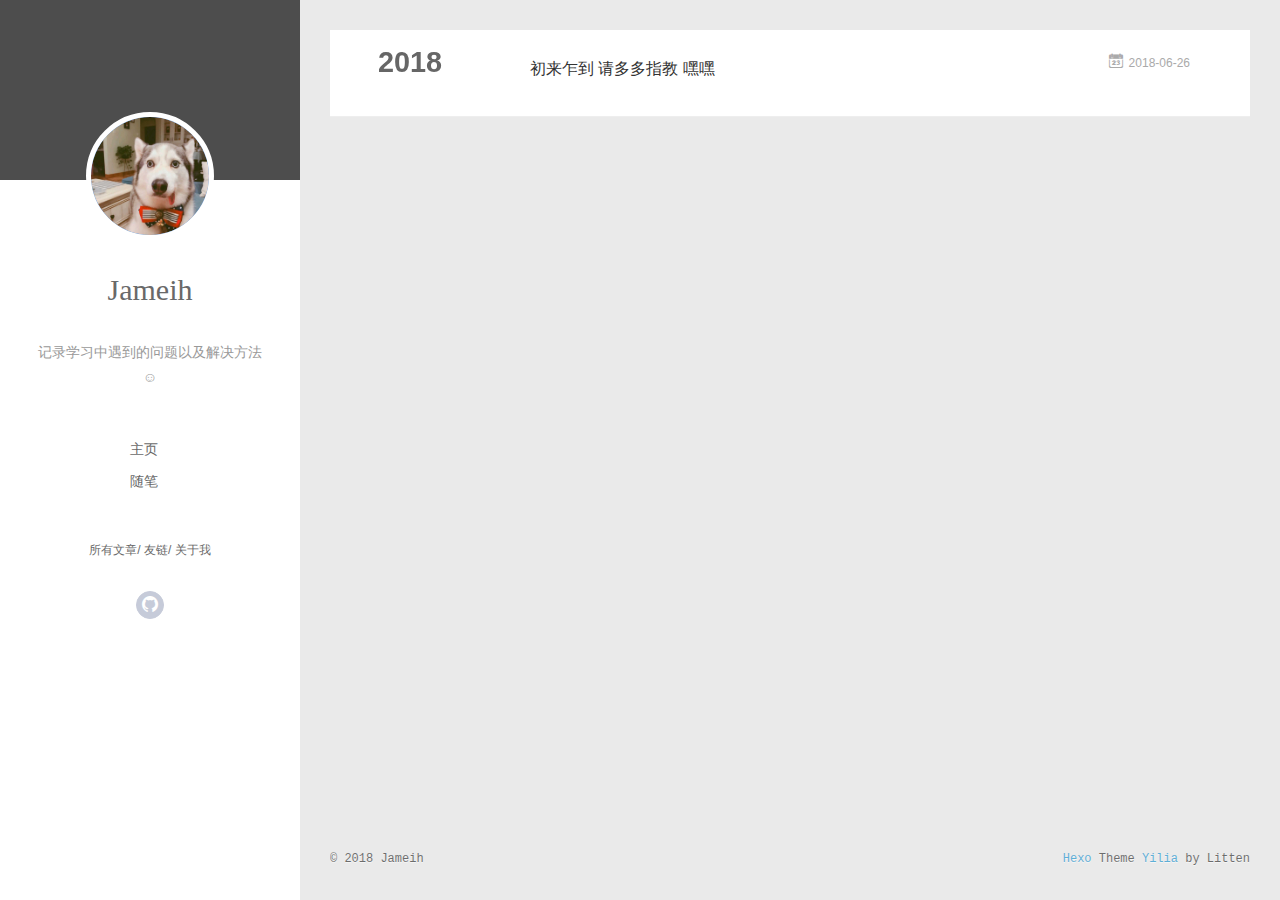
<file: archives/2018/06/index.html>
<!DOCTYPE html>
<html>
<head>
  <meta charset="utf-8">
  
  <meta name="renderer" content="webkit">
  <meta http-equiv="X-UA-Compatible" content="IE=edge" >
  <link rel="dns-prefetch" href="http://yoursite.com">
  <title>Archives: 2018/6 | Jameih滴小房间</title>
  <meta name="viewport" content="width=device-width, initial-scale=1, maximum-scale=1">
  <meta name="description" content="使用Hexo在GitHub上搭建个人博客">
<meta property="og:type" content="website">
<meta property="og:title" content="Jameih滴小房间">
<meta property="og:url" content="http://yoursite.com/archives/2018/06/index.html">
<meta property="og:site_name" content="Jameih滴小房间">
<meta property="og:description" content="使用Hexo在GitHub上搭建个人博客">
<meta property="og:locale" content="zh-Hans">
<meta name="twitter:card" content="summary">
<meta name="twitter:title" content="Jameih滴小房间">
<meta name="twitter:description" content="使用Hexo在GitHub上搭建个人博客">
  
    <link rel="alternative" href="/atom.xml" title="Jameih滴小房间" type="application/atom+xml">
  
  
    <link rel="icon" href="/favicon.png">
  
  <link rel="stylesheet" type="text/css" href="/./main.0cf68a.css">
  <style type="text/css">
  
    #container.show {
      background: linear-gradient(200deg,#a0cfe4,#e8c37e);
    }
  </style>
  

  

</head>

<body>
  <div id="container" q-class="show:isCtnShow">
    <canvas id="anm-canvas" class="anm-canvas"></canvas>
    <div class="left-col" q-class="show:isShow">
      
<div class="overlay" style="background: #4d4d4d"></div>
<div class="intrude-less">
	<header id="header" class="inner">
		<a href="/" class="profilepic">
			<img src="/img/head.jpg" class="js-avatar">
		</a>
		<hgroup>
		  <h1 class="header-author"><a href="/">Jameih</a></h1>
		</hgroup>
		
		<p class="header-subtitle">记录学习中遇到的问题以及解决方法☺</p>
		

		<nav class="header-menu">
			<ul>
			
				<li><a href="/">主页</a></li>
	        
				<li><a href="/tags/随笔/">随笔</a></li>
	        
			</ul>
		</nav>
		<nav class="header-smart-menu">
    		
    			
    			<a q-on="click: openSlider(e, 'innerArchive')" href="javascript:void(0)">所有文章</a>
    			
            
    			
    			<a q-on="click: openSlider(e, 'friends')" href="javascript:void(0)">友链</a>
    			
            
    			
    			<a q-on="click: openSlider(e, 'aboutme')" href="javascript:void(0)">关于我</a>
    			
            
		</nav>
		<nav class="header-nav">
			<div class="social">
				
					<a class="github" target="_blank" href="https://github.com/jameih" title="github"><i class="icon-github"></i></a>
		        
			</div>
		</nav>
	</header>		
</div>

    </div>
    <div class="mid-col" q-class="show:isShow,hide:isShow|isFalse">
      
<nav id="mobile-nav">
  	<div class="overlay js-overlay" style="background: #4d4d4d"></div>
	<div class="btnctn js-mobile-btnctn">
  		<div class="slider-trigger list" q-on="click: openSlider(e)"><i class="icon icon-sort"></i></div>
	</div>
	<div class="intrude-less">
		<header id="header" class="inner">
			<div class="profilepic">
				<img src="/img/head.jpg" class="js-avatar">
			</div>
			<hgroup>
			  <h1 class="header-author js-header-author">Jameih</h1>
			</hgroup>
			
			<p class="header-subtitle"><i class="icon icon-quo-left"></i>记录学习中遇到的问题以及解决方法☺<i class="icon icon-quo-right"></i></p>
			
			
			
				
			
				
			
			
			
			<nav class="header-nav">
				<div class="social">
					
						<a class="github" target="_blank" href="https://github.com/jameih" title="github"><i class="icon-github"></i></a>
			        
				</div>
			</nav>

			<nav class="header-menu js-header-menu">
				<ul style="width: 50%">
				
				
					<li style="width: 50%"><a href="/">主页</a></li>
		        
					<li style="width: 50%"><a href="/tags/随笔/">随笔</a></li>
		        
				</ul>
			</nav>
		</header>				
	</div>
	<div class="mobile-mask" style="display:none" q-show="isShow"></div>
</nav>

      <div id="wrapper" class="body-wrap">
        <div class="menu-l">
          <div class="canvas-wrap">
            <canvas data-colors="#eaeaea" data-sectionHeight="100" data-contentId="js-content" id="myCanvas1" class="anm-canvas"></canvas>
          </div>
          <div id="js-content" class="content-ll">
            
  
  
    
    
      
      
      <section class="archives-wrap">
        <div class="archive-year-wrap">
          <a href="/archives/2018" class="archive-year">2018</a>
        </div>
        <div class="archives">
    
    <article class="archive-article archive-type-post">
  <div class="archive-article-inner">
    <header class="archive-article-header">
      	<div class="article-meta">
	      	<a href="/2018/06/26/你好，hexo/" class="archive-article-date">
  	<time datetime="2018-06-26T03:26:24.000Z" itemprop="datePublished"><i class="icon-calendar icon"></i>2018-06-26</time>
</a>
        </div>
    	 
  
    <h1 itemprop="name">
      <a class="archive-article-title" href="/2018/06/26/你好，hexo/">初来乍到 请多多指教 嘿嘿</a>
    </h1>
  

        <div class="article-info info-on-right">
          
          

        </div>
        <div class="clearfix"></div>
    </header>
  </div>
</article>
  
  
    </div></section>
  

    


          </div>
        </div>
      </div>
      <footer id="footer">
  <div class="outer">
    <div id="footer-info">
    	<div class="footer-left">
    		&copy; 2018 Jameih
    	</div>
      	<div class="footer-right">
      		<a href="http://hexo.io/" target="_blank">Hexo</a>  Theme <a href="https://github.com/litten/hexo-theme-yilia" target="_blank">Yilia</a> by Litten
      	</div>
    </div>
  </div>
</footer>
    </div>
    <script>
	var yiliaConfig = {
		mathjax: false,
		isHome: false,
		isPost: false,
		isArchive: true,
		isTag: false,
		isCategory: false,
		open_in_new: false,
		toc_hide_index: true,
		root: "/",
		innerArchive: true,
		showTags: false
	}
</script>

<script>!function(t){function n(e){if(r[e])return r[e].exports;var i=r[e]={exports:{},id:e,loaded:!1};return t[e].call(i.exports,i,i.exports,n),i.loaded=!0,i.exports}var r={};n.m=t,n.c=r,n.p="./",n(0)}([function(t,n,r){r(195),t.exports=r(191)},function(t,n,r){var e=r(3),i=r(52),o=r(27),u=r(28),c=r(53),f="prototype",a=function(t,n,r){var s,l,h,v,p=t&a.F,d=t&a.G,y=t&a.S,g=t&a.P,b=t&a.B,m=d?e:y?e[n]||(e[n]={}):(e[n]||{})[f],x=d?i:i[n]||(i[n]={}),w=x[f]||(x[f]={});d&&(r=n);for(s in r)l=!p&&m&&void 0!==m[s],h=(l?m:r)[s],v=b&&l?c(h,e):g&&"function"==typeof h?c(Function.call,h):h,m&&u(m,s,h,t&a.U),x[s]!=h&&o(x,s,v),g&&w[s]!=h&&(w[s]=h)};e.core=i,a.F=1,a.G=2,a.S=4,a.P=8,a.B=16,a.W=32,a.U=64,a.R=128,t.exports=a},function(t,n,r){var e=r(6);t.exports=function(t){if(!e(t))throw TypeError(t+" is not an object!");return t}},function(t,n){var r=t.exports="undefined"!=typeof window&&window.Math==Math?window:"undefined"!=typeof self&&self.Math==Math?self:Function("return this")();"number"==typeof __g&&(__g=r)},function(t,n){t.exports=function(t){try{return!!t()}catch(t){return!0}}},function(t,n){var r=t.exports="undefined"!=typeof window&&window.Math==Math?window:"undefined"!=typeof self&&self.Math==Math?self:Function("return this")();"number"==typeof __g&&(__g=r)},function(t,n){t.exports=function(t){return"object"==typeof t?null!==t:"function"==typeof t}},function(t,n,r){var e=r(126)("wks"),i=r(76),o=r(3).Symbol,u="function"==typeof o;(t.exports=function(t){return e[t]||(e[t]=u&&o[t]||(u?o:i)("Symbol."+t))}).store=e},function(t,n){var r={}.hasOwnProperty;t.exports=function(t,n){return r.call(t,n)}},function(t,n,r){var e=r(94),i=r(33);t.exports=function(t){return e(i(t))}},function(t,n,r){t.exports=!r(4)(function(){return 7!=Object.defineProperty({},"a",{get:function(){return 7}}).a})},function(t,n,r){var e=r(2),i=r(167),o=r(50),u=Object.defineProperty;n.f=r(10)?Object.defineProperty:function(t,n,r){if(e(t),n=o(n,!0),e(r),i)try{return u(t,n,r)}catch(t){}if("get"in r||"set"in r)throw TypeError("Accessors not supported!");return"value"in r&&(t[n]=r.value),t}},function(t,n,r){t.exports=!r(18)(function(){return 7!=Object.defineProperty({},"a",{get:function(){return 7}}).a})},function(t,n,r){var e=r(14),i=r(22);t.exports=r(12)?function(t,n,r){return e.f(t,n,i(1,r))}:function(t,n,r){return t[n]=r,t}},function(t,n,r){var e=r(20),i=r(58),o=r(42),u=Object.defineProperty;n.f=r(12)?Object.defineProperty:function(t,n,r){if(e(t),n=o(n,!0),e(r),i)try{return u(t,n,r)}catch(t){}if("get"in r||"set"in r)throw TypeError("Accessors not supported!");return"value"in r&&(t[n]=r.value),t}},function(t,n,r){var e=r(40)("wks"),i=r(23),o=r(5).Symbol,u="function"==typeof o;(t.exports=function(t){return e[t]||(e[t]=u&&o[t]||(u?o:i)("Symbol."+t))}).store=e},function(t,n,r){var e=r(67),i=Math.min;t.exports=function(t){return t>0?i(e(t),9007199254740991):0}},function(t,n,r){var e=r(46);t.exports=function(t){return Object(e(t))}},function(t,n){t.exports=function(t){try{return!!t()}catch(t){return!0}}},function(t,n,r){var e=r(63),i=r(34);t.exports=Object.keys||function(t){return e(t,i)}},function(t,n,r){var e=r(21);t.exports=function(t){if(!e(t))throw TypeError(t+" is not an object!");return t}},function(t,n){t.exports=function(t){return"object"==typeof t?null!==t:"function"==typeof t}},function(t,n){t.exports=function(t,n){return{enumerable:!(1&t),configurable:!(2&t),writable:!(4&t),value:n}}},function(t,n){var r=0,e=Math.random();t.exports=function(t){return"Symbol(".concat(void 0===t?"":t,")_",(++r+e).toString(36))}},function(t,n){var r={}.hasOwnProperty;t.exports=function(t,n){return r.call(t,n)}},function(t,n){var r=t.exports={version:"2.4.0"};"number"==typeof __e&&(__e=r)},function(t,n){t.exports=function(t){if("function"!=typeof t)throw TypeError(t+" is not a function!");return t}},function(t,n,r){var e=r(11),i=r(66);t.exports=r(10)?function(t,n,r){return e.f(t,n,i(1,r))}:function(t,n,r){return t[n]=r,t}},function(t,n,r){var e=r(3),i=r(27),o=r(24),u=r(76)("src"),c="toString",f=Function[c],a=(""+f).split(c);r(52).inspectSource=function(t){return f.call(t)},(t.exports=function(t,n,r,c){var f="function"==typeof r;f&&(o(r,"name")||i(r,"name",n)),t[n]!==r&&(f&&(o(r,u)||i(r,u,t[n]?""+t[n]:a.join(String(n)))),t===e?t[n]=r:c?t[n]?t[n]=r:i(t,n,r):(delete t[n],i(t,n,r)))})(Function.prototype,c,function(){return"function"==typeof this&&this[u]||f.call(this)})},function(t,n,r){var e=r(1),i=r(4),o=r(46),u=function(t,n,r,e){var i=String(o(t)),u="<"+n;return""!==r&&(u+=" "+r+'="'+String(e).replace(/"/g,"&quot;")+'"'),u+">"+i+"</"+n+">"};t.exports=function(t,n){var r={};r[t]=n(u),e(e.P+e.F*i(function(){var n=""[t]('"');return n!==n.toLowerCase()||n.split('"').length>3}),"String",r)}},function(t,n,r){var e=r(115),i=r(46);t.exports=function(t){return e(i(t))}},function(t,n,r){var e=r(116),i=r(66),o=r(30),u=r(50),c=r(24),f=r(167),a=Object.getOwnPropertyDescriptor;n.f=r(10)?a:function(t,n){if(t=o(t),n=u(n,!0),f)try{return a(t,n)}catch(t){}if(c(t,n))return i(!e.f.call(t,n),t[n])}},function(t,n,r){var e=r(24),i=r(17),o=r(145)("IE_PROTO"),u=Object.prototype;t.exports=Object.getPrototypeOf||function(t){return t=i(t),e(t,o)?t[o]:"function"==typeof t.constructor&&t instanceof t.constructor?t.constructor.prototype:t instanceof Object?u:null}},function(t,n){t.exports=function(t){if(void 0==t)throw TypeError("Can't call method on  "+t);return t}},function(t,n){t.exports="constructor,hasOwnProperty,isPrototypeOf,propertyIsEnumerable,toLocaleString,toString,valueOf".split(",")},function(t,n){t.exports={}},function(t,n){t.exports=!0},function(t,n){n.f={}.propertyIsEnumerable},function(t,n,r){var e=r(14).f,i=r(8),o=r(15)("toStringTag");t.exports=function(t,n,r){t&&!i(t=r?t:t.prototype,o)&&e(t,o,{configurable:!0,value:n})}},function(t,n,r){var e=r(40)("keys"),i=r(23);t.exports=function(t){return e[t]||(e[t]=i(t))}},function(t,n,r){var e=r(5),i="__core-js_shared__",o=e[i]||(e[i]={});t.exports=function(t){return o[t]||(o[t]={})}},function(t,n){var r=Math.ceil,e=Math.floor;t.exports=function(t){return isNaN(t=+t)?0:(t>0?e:r)(t)}},function(t,n,r){var e=r(21);t.exports=function(t,n){if(!e(t))return t;var r,i;if(n&&"function"==typeof(r=t.toString)&&!e(i=r.call(t)))return i;if("function"==typeof(r=t.valueOf)&&!e(i=r.call(t)))return i;if(!n&&"function"==typeof(r=t.toString)&&!e(i=r.call(t)))return i;throw TypeError("Can't convert object to primitive value")}},function(t,n,r){var e=r(5),i=r(25),o=r(36),u=r(44),c=r(14).f;t.exports=function(t){var n=i.Symbol||(i.Symbol=o?{}:e.Symbol||{});"_"==t.charAt(0)||t in n||c(n,t,{value:u.f(t)})}},function(t,n,r){n.f=r(15)},function(t,n){var r={}.toString;t.exports=function(t){return r.call(t).slice(8,-1)}},function(t,n){t.exports=function(t){if(void 0==t)throw TypeError("Can't call method on  "+t);return t}},function(t,n,r){var e=r(4);t.exports=function(t,n){return!!t&&e(function(){n?t.call(null,function(){},1):t.call(null)})}},function(t,n,r){var e=r(53),i=r(115),o=r(17),u=r(16),c=r(203);t.exports=function(t,n){var r=1==t,f=2==t,a=3==t,s=4==t,l=6==t,h=5==t||l,v=n||c;return function(n,c,p){for(var d,y,g=o(n),b=i(g),m=e(c,p,3),x=u(b.length),w=0,S=r?v(n,x):f?v(n,0):void 0;x>w;w++)if((h||w in b)&&(d=b[w],y=m(d,w,g),t))if(r)S[w]=y;else if(y)switch(t){case 3:return!0;case 5:return d;case 6:return w;case 2:S.push(d)}else if(s)return!1;return l?-1:a||s?s:S}}},function(t,n,r){var e=r(1),i=r(52),o=r(4);t.exports=function(t,n){var r=(i.Object||{})[t]||Object[t],u={};u[t]=n(r),e(e.S+e.F*o(function(){r(1)}),"Object",u)}},function(t,n,r){var e=r(6);t.exports=function(t,n){if(!e(t))return t;var r,i;if(n&&"function"==typeof(r=t.toString)&&!e(i=r.call(t)))return i;if("function"==typeof(r=t.valueOf)&&!e(i=r.call(t)))return i;if(!n&&"function"==typeof(r=t.toString)&&!e(i=r.call(t)))return i;throw TypeError("Can't convert object to primitive value")}},function(t,n,r){var e=r(5),i=r(25),o=r(91),u=r(13),c="prototype",f=function(t,n,r){var a,s,l,h=t&f.F,v=t&f.G,p=t&f.S,d=t&f.P,y=t&f.B,g=t&f.W,b=v?i:i[n]||(i[n]={}),m=b[c],x=v?e:p?e[n]:(e[n]||{})[c];v&&(r=n);for(a in r)(s=!h&&x&&void 0!==x[a])&&a in b||(l=s?x[a]:r[a],b[a]=v&&"function"!=typeof x[a]?r[a]:y&&s?o(l,e):g&&x[a]==l?function(t){var n=function(n,r,e){if(this instanceof t){switch(arguments.length){case 0:return new t;case 1:return new t(n);case 2:return new t(n,r)}return new t(n,r,e)}return t.apply(this,arguments)};return n[c]=t[c],n}(l):d&&"function"==typeof l?o(Function.call,l):l,d&&((b.virtual||(b.virtual={}))[a]=l,t&f.R&&m&&!m[a]&&u(m,a,l)))};f.F=1,f.G=2,f.S=4,f.P=8,f.B=16,f.W=32,f.U=64,f.R=128,t.exports=f},function(t,n){var r=t.exports={version:"2.4.0"};"number"==typeof __e&&(__e=r)},function(t,n,r){var e=r(26);t.exports=function(t,n,r){if(e(t),void 0===n)return t;switch(r){case 1:return function(r){return t.call(n,r)};case 2:return function(r,e){return t.call(n,r,e)};case 3:return function(r,e,i){return t.call(n,r,e,i)}}return function(){return t.apply(n,arguments)}}},function(t,n,r){var e=r(183),i=r(1),o=r(126)("metadata"),u=o.store||(o.store=new(r(186))),c=function(t,n,r){var i=u.get(t);if(!i){if(!r)return;u.set(t,i=new e)}var o=i.get(n);if(!o){if(!r)return;i.set(n,o=new e)}return o},f=function(t,n,r){var e=c(n,r,!1);return void 0!==e&&e.has(t)},a=function(t,n,r){var e=c(n,r,!1);return void 0===e?void 0:e.get(t)},s=function(t,n,r,e){c(r,e,!0).set(t,n)},l=function(t,n){var r=c(t,n,!1),e=[];return r&&r.forEach(function(t,n){e.push(n)}),e},h=function(t){return void 0===t||"symbol"==typeof t?t:String(t)},v=function(t){i(i.S,"Reflect",t)};t.exports={store:u,map:c,has:f,get:a,set:s,keys:l,key:h,exp:v}},function(t,n,r){"use strict";if(r(10)){var e=r(69),i=r(3),o=r(4),u=r(1),c=r(127),f=r(152),a=r(53),s=r(68),l=r(66),h=r(27),v=r(73),p=r(67),d=r(16),y=r(75),g=r(50),b=r(24),m=r(180),x=r(114),w=r(6),S=r(17),_=r(137),O=r(70),E=r(32),P=r(71).f,j=r(154),F=r(76),M=r(7),A=r(48),N=r(117),T=r(146),I=r(155),k=r(80),L=r(123),R=r(74),C=r(130),D=r(160),U=r(11),W=r(31),G=U.f,B=W.f,V=i.RangeError,z=i.TypeError,q=i.Uint8Array,K="ArrayBuffer",J="Shared"+K,Y="BYTES_PER_ELEMENT",H="prototype",$=Array[H],X=f.ArrayBuffer,Q=f.DataView,Z=A(0),tt=A(2),nt=A(3),rt=A(4),et=A(5),it=A(6),ot=N(!0),ut=N(!1),ct=I.values,ft=I.keys,at=I.entries,st=$.lastIndexOf,lt=$.reduce,ht=$.reduceRight,vt=$.join,pt=$.sort,dt=$.slice,yt=$.toString,gt=$.toLocaleString,bt=M("iterator"),mt=M("toStringTag"),xt=F("typed_constructor"),wt=F("def_constructor"),St=c.CONSTR,_t=c.TYPED,Ot=c.VIEW,Et="Wrong length!",Pt=A(1,function(t,n){return Tt(T(t,t[wt]),n)}),jt=o(function(){return 1===new q(new Uint16Array([1]).buffer)[0]}),Ft=!!q&&!!q[H].set&&o(function(){new q(1).set({})}),Mt=function(t,n){if(void 0===t)throw z(Et);var r=+t,e=d(t);if(n&&!m(r,e))throw V(Et);return e},At=function(t,n){var r=p(t);if(r<0||r%n)throw V("Wrong offset!");return r},Nt=function(t){if(w(t)&&_t in t)return t;throw z(t+" is not a typed array!")},Tt=function(t,n){if(!(w(t)&&xt in t))throw z("It is not a typed array constructor!");return new t(n)},It=function(t,n){return kt(T(t,t[wt]),n)},kt=function(t,n){for(var r=0,e=n.length,i=Tt(t,e);e>r;)i[r]=n[r++];return i},Lt=function(t,n,r){G(t,n,{get:function(){return this._d[r]}})},Rt=function(t){var n,r,e,i,o,u,c=S(t),f=arguments.length,s=f>1?arguments[1]:void 0,l=void 0!==s,h=j(c);if(void 0!=h&&!_(h)){for(u=h.call(c),e=[],n=0;!(o=u.next()).done;n++)e.push(o.value);c=e}for(l&&f>2&&(s=a(s,arguments[2],2)),n=0,r=d(c.length),i=Tt(this,r);r>n;n++)i[n]=l?s(c[n],n):c[n];return i},Ct=function(){for(var t=0,n=arguments.length,r=Tt(this,n);n>t;)r[t]=arguments[t++];return r},Dt=!!q&&o(function(){gt.call(new q(1))}),Ut=function(){return gt.apply(Dt?dt.call(Nt(this)):Nt(this),arguments)},Wt={copyWithin:function(t,n){return D.call(Nt(this),t,n,arguments.length>2?arguments[2]:void 0)},every:function(t){return rt(Nt(this),t,arguments.length>1?arguments[1]:void 0)},fill:function(t){return C.apply(Nt(this),arguments)},filter:function(t){return It(this,tt(Nt(this),t,arguments.length>1?arguments[1]:void 0))},find:function(t){return et(Nt(this),t,arguments.length>1?arguments[1]:void 0)},findIndex:function(t){return it(Nt(this),t,arguments.length>1?arguments[1]:void 0)},forEach:function(t){Z(Nt(this),t,arguments.length>1?arguments[1]:void 0)},indexOf:function(t){return ut(Nt(this),t,arguments.length>1?arguments[1]:void 0)},includes:function(t){return ot(Nt(this),t,arguments.length>1?arguments[1]:void 0)},join:function(t){return vt.apply(Nt(this),arguments)},lastIndexOf:function(t){return st.apply(Nt(this),arguments)},map:function(t){return Pt(Nt(this),t,arguments.length>1?arguments[1]:void 0)},reduce:function(t){return lt.apply(Nt(this),arguments)},reduceRight:function(t){return ht.apply(Nt(this),arguments)},reverse:function(){for(var t,n=this,r=Nt(n).length,e=Math.floor(r/2),i=0;i<e;)t=n[i],n[i++]=n[--r],n[r]=t;return n},some:function(t){return nt(Nt(this),t,arguments.length>1?arguments[1]:void 0)},sort:function(t){return pt.call(Nt(this),t)},subarray:function(t,n){var r=Nt(this),e=r.length,i=y(t,e);return new(T(r,r[wt]))(r.buffer,r.byteOffset+i*r.BYTES_PER_ELEMENT,d((void 0===n?e:y(n,e))-i))}},Gt=function(t,n){return It(this,dt.call(Nt(this),t,n))},Bt=function(t){Nt(this);var n=At(arguments[1],1),r=this.length,e=S(t),i=d(e.length),o=0;if(i+n>r)throw V(Et);for(;o<i;)this[n+o]=e[o++]},Vt={entries:function(){return at.call(Nt(this))},keys:function(){return ft.call(Nt(this))},values:function(){return ct.call(Nt(this))}},zt=function(t,n){return w(t)&&t[_t]&&"symbol"!=typeof n&&n in t&&String(+n)==String(n)},qt=function(t,n){return zt(t,n=g(n,!0))?l(2,t[n]):B(t,n)},Kt=function(t,n,r){return!(zt(t,n=g(n,!0))&&w(r)&&b(r,"value"))||b(r,"get")||b(r,"set")||r.configurable||b(r,"writable")&&!r.writable||b(r,"enumerable")&&!r.enumerable?G(t,n,r):(t[n]=r.value,t)};St||(W.f=qt,U.f=Kt),u(u.S+u.F*!St,"Object",{getOwnPropertyDescriptor:qt,defineProperty:Kt}),o(function(){yt.call({})})&&(yt=gt=function(){return vt.call(this)});var Jt=v({},Wt);v(Jt,Vt),h(Jt,bt,Vt.values),v(Jt,{slice:Gt,set:Bt,constructor:function(){},toString:yt,toLocaleString:Ut}),Lt(Jt,"buffer","b"),Lt(Jt,"byteOffset","o"),Lt(Jt,"byteLength","l"),Lt(Jt,"length","e"),G(Jt,mt,{get:function(){return this[_t]}}),t.exports=function(t,n,r,f){f=!!f;var a=t+(f?"Clamped":"")+"Array",l="Uint8Array"!=a,v="get"+t,p="set"+t,y=i[a],g=y||{},b=y&&E(y),m=!y||!c.ABV,S={},_=y&&y[H],j=function(t,r){var e=t._d;return e.v[v](r*n+e.o,jt)},F=function(t,r,e){var i=t._d;f&&(e=(e=Math.round(e))<0?0:e>255?255:255&e),i.v[p](r*n+i.o,e,jt)},M=function(t,n){G(t,n,{get:function(){return j(this,n)},set:function(t){return F(this,n,t)},enumerable:!0})};m?(y=r(function(t,r,e,i){s(t,y,a,"_d");var o,u,c,f,l=0,v=0;if(w(r)){if(!(r instanceof X||(f=x(r))==K||f==J))return _t in r?kt(y,r):Rt.call(y,r);o=r,v=At(e,n);var p=r.byteLength;if(void 0===i){if(p%n)throw V(Et);if((u=p-v)<0)throw V(Et)}else if((u=d(i)*n)+v>p)throw V(Et);c=u/n}else c=Mt(r,!0),u=c*n,o=new X(u);for(h(t,"_d",{b:o,o:v,l:u,e:c,v:new Q(o)});l<c;)M(t,l++)}),_=y[H]=O(Jt),h(_,"constructor",y)):L(function(t){new y(null),new y(t)},!0)||(y=r(function(t,r,e,i){s(t,y,a);var o;return w(r)?r instanceof X||(o=x(r))==K||o==J?void 0!==i?new g(r,At(e,n),i):void 0!==e?new g(r,At(e,n)):new g(r):_t in r?kt(y,r):Rt.call(y,r):new g(Mt(r,l))}),Z(b!==Function.prototype?P(g).concat(P(b)):P(g),function(t){t in y||h(y,t,g[t])}),y[H]=_,e||(_.constructor=y));var A=_[bt],N=!!A&&("values"==A.name||void 0==A.name),T=Vt.values;h(y,xt,!0),h(_,_t,a),h(_,Ot,!0),h(_,wt,y),(f?new y(1)[mt]==a:mt in _)||G(_,mt,{get:function(){return a}}),S[a]=y,u(u.G+u.W+u.F*(y!=g),S),u(u.S,a,{BYTES_PER_ELEMENT:n,from:Rt,of:Ct}),Y in _||h(_,Y,n),u(u.P,a,Wt),R(a),u(u.P+u.F*Ft,a,{set:Bt}),u(u.P+u.F*!N,a,Vt),u(u.P+u.F*(_.toString!=yt),a,{toString:yt}),u(u.P+u.F*o(function(){new y(1).slice()}),a,{slice:Gt}),u(u.P+u.F*(o(function(){return[1,2].toLocaleString()!=new y([1,2]).toLocaleString()})||!o(function(){_.toLocaleString.call([1,2])})),a,{toLocaleString:Ut}),k[a]=N?A:T,e||N||h(_,bt,T)}}else t.exports=function(){}},function(t,n){var r={}.toString;t.exports=function(t){return r.call(t).slice(8,-1)}},function(t,n,r){var e=r(21),i=r(5).document,o=e(i)&&e(i.createElement);t.exports=function(t){return o?i.createElement(t):{}}},function(t,n,r){t.exports=!r(12)&&!r(18)(function(){return 7!=Object.defineProperty(r(57)("div"),"a",{get:function(){return 7}}).a})},function(t,n,r){"use strict";var e=r(36),i=r(51),o=r(64),u=r(13),c=r(8),f=r(35),a=r(96),s=r(38),l=r(103),h=r(15)("iterator"),v=!([].keys&&"next"in[].keys()),p="keys",d="values",y=function(){return this};t.exports=function(t,n,r,g,b,m,x){a(r,n,g);var w,S,_,O=function(t){if(!v&&t in F)return F[t];switch(t){case p:case d:return function(){return new r(this,t)}}return function(){return new r(this,t)}},E=n+" Iterator",P=b==d,j=!1,F=t.prototype,M=F[h]||F["@@iterator"]||b&&F[b],A=M||O(b),N=b?P?O("entries"):A:void 0,T="Array"==n?F.entries||M:M;if(T&&(_=l(T.call(new t)))!==Object.prototype&&(s(_,E,!0),e||c(_,h)||u(_,h,y)),P&&M&&M.name!==d&&(j=!0,A=function(){return M.call(this)}),e&&!x||!v&&!j&&F[h]||u(F,h,A),f[n]=A,f[E]=y,b)if(w={values:P?A:O(d),keys:m?A:O(p),entries:N},x)for(S in w)S in F||o(F,S,w[S]);else i(i.P+i.F*(v||j),n,w);return w}},function(t,n,r){var e=r(20),i=r(100),o=r(34),u=r(39)("IE_PROTO"),c=function(){},f="prototype",a=function(){var t,n=r(57)("iframe"),e=o.length;for(n.style.display="none",r(93).appendChild(n),n.src="javascript:",t=n.contentWindow.document,t.open(),t.write("<script>document.F=Object<\/script>"),t.close(),a=t.F;e--;)delete a[f][o[e]];return a()};t.exports=Object.create||function(t,n){var r;return null!==t?(c[f]=e(t),r=new c,c[f]=null,r[u]=t):r=a(),void 0===n?r:i(r,n)}},function(t,n,r){var e=r(63),i=r(34).concat("length","prototype");n.f=Object.getOwnPropertyNames||function(t){return e(t,i)}},function(t,n){n.f=Object.getOwnPropertySymbols},function(t,n,r){var e=r(8),i=r(9),o=r(90)(!1),u=r(39)("IE_PROTO");t.exports=function(t,n){var r,c=i(t),f=0,a=[];for(r in c)r!=u&&e(c,r)&&a.push(r);for(;n.length>f;)e(c,r=n[f++])&&(~o(a,r)||a.push(r));return a}},function(t,n,r){t.exports=r(13)},function(t,n,r){var e=r(76)("meta"),i=r(6),o=r(24),u=r(11).f,c=0,f=Object.isExtensible||function(){return!0},a=!r(4)(function(){return f(Object.preventExtensions({}))}),s=function(t){u(t,e,{value:{i:"O"+ ++c,w:{}}})},l=function(t,n){if(!i(t))return"symbol"==typeof t?t:("string"==typeof t?"S":"P")+t;if(!o(t,e)){if(!f(t))return"F";if(!n)return"E";s(t)}return t[e].i},h=function(t,n){if(!o(t,e)){if(!f(t))return!0;if(!n)return!1;s(t)}return t[e].w},v=function(t){return a&&p.NEED&&f(t)&&!o(t,e)&&s(t),t},p=t.exports={KEY:e,NEED:!1,fastKey:l,getWeak:h,onFreeze:v}},function(t,n){t.exports=function(t,n){return{enumerable:!(1&t),configurable:!(2&t),writable:!(4&t),value:n}}},function(t,n){var r=Math.ceil,e=Math.floor;t.exports=function(t){return isNaN(t=+t)?0:(t>0?e:r)(t)}},function(t,n){t.exports=function(t,n,r,e){if(!(t instanceof n)||void 0!==e&&e in t)throw TypeError(r+": incorrect invocation!");return t}},function(t,n){t.exports=!1},function(t,n,r){var e=r(2),i=r(173),o=r(133),u=r(145)("IE_PROTO"),c=function(){},f="prototype",a=function(){var t,n=r(132)("iframe"),e=o.length;for(n.style.display="none",r(135).appendChild(n),n.src="javascript:",t=n.contentWindow.document,t.open(),t.write("<script>document.F=Object<\/script>"),t.close(),a=t.F;e--;)delete a[f][o[e]];return a()};t.exports=Object.create||function(t,n){var r;return null!==t?(c[f]=e(t),r=new c,c[f]=null,r[u]=t):r=a(),void 0===n?r:i(r,n)}},function(t,n,r){var e=r(175),i=r(133).concat("length","prototype");n.f=Object.getOwnPropertyNames||function(t){return e(t,i)}},function(t,n,r){var e=r(175),i=r(133);t.exports=Object.keys||function(t){return e(t,i)}},function(t,n,r){var e=r(28);t.exports=function(t,n,r){for(var i in n)e(t,i,n[i],r);return t}},function(t,n,r){"use strict";var e=r(3),i=r(11),o=r(10),u=r(7)("species");t.exports=function(t){var n=e[t];o&&n&&!n[u]&&i.f(n,u,{configurable:!0,get:function(){return this}})}},function(t,n,r){var e=r(67),i=Math.max,o=Math.min;t.exports=function(t,n){return t=e(t),t<0?i(t+n,0):o(t,n)}},function(t,n){var r=0,e=Math.random();t.exports=function(t){return"Symbol(".concat(void 0===t?"":t,")_",(++r+e).toString(36))}},function(t,n,r){var e=r(33);t.exports=function(t){return Object(e(t))}},function(t,n,r){var e=r(7)("unscopables"),i=Array.prototype;void 0==i[e]&&r(27)(i,e,{}),t.exports=function(t){i[e][t]=!0}},function(t,n,r){var e=r(53),i=r(169),o=r(137),u=r(2),c=r(16),f=r(154),a={},s={},n=t.exports=function(t,n,r,l,h){var v,p,d,y,g=h?function(){return t}:f(t),b=e(r,l,n?2:1),m=0;if("function"!=typeof g)throw TypeError(t+" is not iterable!");if(o(g)){for(v=c(t.length);v>m;m++)if((y=n?b(u(p=t[m])[0],p[1]):b(t[m]))===a||y===s)return y}else for(d=g.call(t);!(p=d.next()).done;)if((y=i(d,b,p.value,n))===a||y===s)return y};n.BREAK=a,n.RETURN=s},function(t,n){t.exports={}},function(t,n,r){var e=r(11).f,i=r(24),o=r(7)("toStringTag");t.exports=function(t,n,r){t&&!i(t=r?t:t.prototype,o)&&e(t,o,{configurable:!0,value:n})}},function(t,n,r){var e=r(1),i=r(46),o=r(4),u=r(150),c="["+u+"]",f="​",a=RegExp("^"+c+c+"*"),s=RegExp(c+c+"*$"),l=function(t,n,r){var i={},c=o(function(){return!!u[t]()||f[t]()!=f}),a=i[t]=c?n(h):u[t];r&&(i[r]=a),e(e.P+e.F*c,"String",i)},h=l.trim=function(t,n){return t=String(i(t)),1&n&&(t=t.replace(a,"")),2&n&&(t=t.replace(s,"")),t};t.exports=l},function(t,n,r){t.exports={default:r(86),__esModule:!0}},function(t,n,r){t.exports={default:r(87),__esModule:!0}},function(t,n,r){"use strict";function e(t){return t&&t.__esModule?t:{default:t}}n.__esModule=!0;var i=r(84),o=e(i),u=r(83),c=e(u),f="function"==typeof c.default&&"symbol"==typeof o.default?function(t){return typeof t}:function(t){return t&&"function"==typeof c.default&&t.constructor===c.default&&t!==c.default.prototype?"symbol":typeof t};n.default="function"==typeof c.default&&"symbol"===f(o.default)?function(t){return void 0===t?"undefined":f(t)}:function(t){return t&&"function"==typeof c.default&&t.constructor===c.default&&t!==c.default.prototype?"symbol":void 0===t?"undefined":f(t)}},function(t,n,r){r(110),r(108),r(111),r(112),t.exports=r(25).Symbol},function(t,n,r){r(109),r(113),t.exports=r(44).f("iterator")},function(t,n){t.exports=function(t){if("function"!=typeof t)throw TypeError(t+" is not a function!");return t}},function(t,n){t.exports=function(){}},function(t,n,r){var e=r(9),i=r(106),o=r(105);t.exports=function(t){return function(n,r,u){var c,f=e(n),a=i(f.length),s=o(u,a);if(t&&r!=r){for(;a>s;)if((c=f[s++])!=c)return!0}else for(;a>s;s++)if((t||s in f)&&f[s]===r)return t||s||0;return!t&&-1}}},function(t,n,r){var e=r(88);t.exports=function(t,n,r){if(e(t),void 0===n)return t;switch(r){case 1:return function(r){return t.call(n,r)};case 2:return function(r,e){return t.call(n,r,e)};case 3:return function(r,e,i){return t.call(n,r,e,i)}}return function(){return t.apply(n,arguments)}}},function(t,n,r){var e=r(19),i=r(62),o=r(37);t.exports=function(t){var n=e(t),r=i.f;if(r)for(var u,c=r(t),f=o.f,a=0;c.length>a;)f.call(t,u=c[a++])&&n.push(u);return n}},function(t,n,r){t.exports=r(5).document&&document.documentElement},function(t,n,r){var e=r(56);t.exports=Object("z").propertyIsEnumerable(0)?Object:function(t){return"String"==e(t)?t.split(""):Object(t)}},function(t,n,r){var e=r(56);t.exports=Array.isArray||function(t){return"Array"==e(t)}},function(t,n,r){"use strict";var e=r(60),i=r(22),o=r(38),u={};r(13)(u,r(15)("iterator"),function(){return this}),t.exports=function(t,n,r){t.prototype=e(u,{next:i(1,r)}),o(t,n+" Iterator")}},function(t,n){t.exports=function(t,n){return{value:n,done:!!t}}},function(t,n,r){var e=r(19),i=r(9);t.exports=function(t,n){for(var r,o=i(t),u=e(o),c=u.length,f=0;c>f;)if(o[r=u[f++]]===n)return r}},function(t,n,r){var e=r(23)("meta"),i=r(21),o=r(8),u=r(14).f,c=0,f=Object.isExtensible||function(){return!0},a=!r(18)(function(){return f(Object.preventExtensions({}))}),s=function(t){u(t,e,{value:{i:"O"+ ++c,w:{}}})},l=function(t,n){if(!i(t))return"symbol"==typeof t?t:("string"==typeof t?"S":"P")+t;if(!o(t,e)){if(!f(t))return"F";if(!n)return"E";s(t)}return t[e].i},h=function(t,n){if(!o(t,e)){if(!f(t))return!0;if(!n)return!1;s(t)}return t[e].w},v=function(t){return a&&p.NEED&&f(t)&&!o(t,e)&&s(t),t},p=t.exports={KEY:e,NEED:!1,fastKey:l,getWeak:h,onFreeze:v}},function(t,n,r){var e=r(14),i=r(20),o=r(19);t.exports=r(12)?Object.defineProperties:function(t,n){i(t);for(var r,u=o(n),c=u.length,f=0;c>f;)e.f(t,r=u[f++],n[r]);return t}},function(t,n,r){var e=r(37),i=r(22),o=r(9),u=r(42),c=r(8),f=r(58),a=Object.getOwnPropertyDescriptor;n.f=r(12)?a:function(t,n){if(t=o(t),n=u(n,!0),f)try{return a(t,n)}catch(t){}if(c(t,n))return i(!e.f.call(t,n),t[n])}},function(t,n,r){var e=r(9),i=r(61).f,o={}.toString,u="object"==typeof window&&window&&Object.getOwnPropertyNames?Object.getOwnPropertyNames(window):[],c=function(t){try{return i(t)}catch(t){return u.slice()}};t.exports.f=function(t){return u&&"[object Window]"==o.call(t)?c(t):i(e(t))}},function(t,n,r){var e=r(8),i=r(77),o=r(39)("IE_PROTO"),u=Object.prototype;t.exports=Object.getPrototypeOf||function(t){return t=i(t),e(t,o)?t[o]:"function"==typeof t.constructor&&t instanceof t.constructor?t.constructor.prototype:t instanceof Object?u:null}},function(t,n,r){var e=r(41),i=r(33);t.exports=function(t){return function(n,r){var o,u,c=String(i(n)),f=e(r),a=c.length;return f<0||f>=a?t?"":void 0:(o=c.charCodeAt(f),o<55296||o>56319||f+1===a||(u=c.charCodeAt(f+1))<56320||u>57343?t?c.charAt(f):o:t?c.slice(f,f+2):u-56320+(o-55296<<10)+65536)}}},function(t,n,r){var e=r(41),i=Math.max,o=Math.min;t.exports=function(t,n){return t=e(t),t<0?i(t+n,0):o(t,n)}},function(t,n,r){var e=r(41),i=Math.min;t.exports=function(t){return t>0?i(e(t),9007199254740991):0}},function(t,n,r){"use strict";var e=r(89),i=r(97),o=r(35),u=r(9);t.exports=r(59)(Array,"Array",function(t,n){this._t=u(t),this._i=0,this._k=n},function(){var t=this._t,n=this._k,r=this._i++;return!t||r>=t.length?(this._t=void 0,i(1)):"keys"==n?i(0,r):"values"==n?i(0,t[r]):i(0,[r,t[r]])},"values"),o.Arguments=o.Array,e("keys"),e("values"),e("entries")},function(t,n){},function(t,n,r){"use strict";var e=r(104)(!0);r(59)(String,"String",function(t){this._t=String(t),this._i=0},function(){var t,n=this._t,r=this._i;return r>=n.length?{value:void 0,done:!0}:(t=e(n,r),this._i+=t.length,{value:t,done:!1})})},function(t,n,r){"use strict";var e=r(5),i=r(8),o=r(12),u=r(51),c=r(64),f=r(99).KEY,a=r(18),s=r(40),l=r(38),h=r(23),v=r(15),p=r(44),d=r(43),y=r(98),g=r(92),b=r(95),m=r(20),x=r(9),w=r(42),S=r(22),_=r(60),O=r(102),E=r(101),P=r(14),j=r(19),F=E.f,M=P.f,A=O.f,N=e.Symbol,T=e.JSON,I=T&&T.stringify,k="prototype",L=v("_hidden"),R=v("toPrimitive"),C={}.propertyIsEnumerable,D=s("symbol-registry"),U=s("symbols"),W=s("op-symbols"),G=Object[k],B="function"==typeof N,V=e.QObject,z=!V||!V[k]||!V[k].findChild,q=o&&a(function(){return 7!=_(M({},"a",{get:function(){return M(this,"a",{value:7}).a}})).a})?function(t,n,r){var e=F(G,n);e&&delete G[n],M(t,n,r),e&&t!==G&&M(G,n,e)}:M,K=function(t){var n=U[t]=_(N[k]);return n._k=t,n},J=B&&"symbol"==typeof N.iterator?function(t){return"symbol"==typeof t}:function(t){return t instanceof N},Y=function(t,n,r){return t===G&&Y(W,n,r),m(t),n=w(n,!0),m(r),i(U,n)?(r.enumerable?(i(t,L)&&t[L][n]&&(t[L][n]=!1),r=_(r,{enumerable:S(0,!1)})):(i(t,L)||M(t,L,S(1,{})),t[L][n]=!0),q(t,n,r)):M(t,n,r)},H=function(t,n){m(t);for(var r,e=g(n=x(n)),i=0,o=e.length;o>i;)Y(t,r=e[i++],n[r]);return t},$=function(t,n){return void 0===n?_(t):H(_(t),n)},X=function(t){var n=C.call(this,t=w(t,!0));return!(this===G&&i(U,t)&&!i(W,t))&&(!(n||!i(this,t)||!i(U,t)||i(this,L)&&this[L][t])||n)},Q=function(t,n){if(t=x(t),n=w(n,!0),t!==G||!i(U,n)||i(W,n)){var r=F(t,n);return!r||!i(U,n)||i(t,L)&&t[L][n]||(r.enumerable=!0),r}},Z=function(t){for(var n,r=A(x(t)),e=[],o=0;r.length>o;)i(U,n=r[o++])||n==L||n==f||e.push(n);return e},tt=function(t){for(var n,r=t===G,e=A(r?W:x(t)),o=[],u=0;e.length>u;)!i(U,n=e[u++])||r&&!i(G,n)||o.push(U[n]);return o};B||(N=function(){if(this instanceof N)throw TypeError("Symbol is not a constructor!");var t=h(arguments.length>0?arguments[0]:void 0),n=function(r){this===G&&n.call(W,r),i(this,L)&&i(this[L],t)&&(this[L][t]=!1),q(this,t,S(1,r))};return o&&z&&q(G,t,{configurable:!0,set:n}),K(t)},c(N[k],"toString",function(){return this._k}),E.f=Q,P.f=Y,r(61).f=O.f=Z,r(37).f=X,r(62).f=tt,o&&!r(36)&&c(G,"propertyIsEnumerable",X,!0),p.f=function(t){return K(v(t))}),u(u.G+u.W+u.F*!B,{Symbol:N});for(var nt="hasInstance,isConcatSpreadable,iterator,match,replace,search,species,split,toPrimitive,toStringTag,unscopables".split(","),rt=0;nt.length>rt;)v(nt[rt++]);for(var nt=j(v.store),rt=0;nt.length>rt;)d(nt[rt++]);u(u.S+u.F*!B,"Symbol",{for:function(t){return i(D,t+="")?D[t]:D[t]=N(t)},keyFor:function(t){if(J(t))return y(D,t);throw TypeError(t+" is not a symbol!")},useSetter:function(){z=!0},useSimple:function(){z=!1}}),u(u.S+u.F*!B,"Object",{create:$,defineProperty:Y,defineProperties:H,getOwnPropertyDescriptor:Q,getOwnPropertyNames:Z,getOwnPropertySymbols:tt}),T&&u(u.S+u.F*(!B||a(function(){var t=N();return"[null]"!=I([t])||"{}"!=I({a:t})||"{}"!=I(Object(t))})),"JSON",{stringify:function(t){if(void 0!==t&&!J(t)){for(var n,r,e=[t],i=1;arguments.length>i;)e.push(arguments[i++]);return n=e[1],"function"==typeof n&&(r=n),!r&&b(n)||(n=function(t,n){if(r&&(n=r.call(this,t,n)),!J(n))return n}),e[1]=n,I.apply(T,e)}}}),N[k][R]||r(13)(N[k],R,N[k].valueOf),l(N,"Symbol"),l(Math,"Math",!0),l(e.JSON,"JSON",!0)},function(t,n,r){r(43)("asyncIterator")},function(t,n,r){r(43)("observable")},function(t,n,r){r(107);for(var e=r(5),i=r(13),o=r(35),u=r(15)("toStringTag"),c=["NodeList","DOMTokenList","MediaList","StyleSheetList","CSSRuleList"],f=0;f<5;f++){var a=c[f],s=e[a],l=s&&s.prototype;l&&!l[u]&&i(l,u,a),o[a]=o.Array}},function(t,n,r){var e=r(45),i=r(7)("toStringTag"),o="Arguments"==e(function(){return arguments}()),u=function(t,n){try{return t[n]}catch(t){}};t.exports=function(t){var n,r,c;return void 0===t?"Undefined":null===t?"Null":"string"==typeof(r=u(n=Object(t),i))?r:o?e(n):"Object"==(c=e(n))&&"function"==typeof n.callee?"Arguments":c}},function(t,n,r){var e=r(45);t.exports=Object("z").propertyIsEnumerable(0)?Object:function(t){return"String"==e(t)?t.split(""):Object(t)}},function(t,n){n.f={}.propertyIsEnumerable},function(t,n,r){var e=r(30),i=r(16),o=r(75);t.exports=function(t){return function(n,r,u){var c,f=e(n),a=i(f.length),s=o(u,a);if(t&&r!=r){for(;a>s;)if((c=f[s++])!=c)return!0}else for(;a>s;s++)if((t||s in f)&&f[s]===r)return t||s||0;return!t&&-1}}},function(t,n,r){"use strict";var e=r(3),i=r(1),o=r(28),u=r(73),c=r(65),f=r(79),a=r(68),s=r(6),l=r(4),h=r(123),v=r(81),p=r(136);t.exports=function(t,n,r,d,y,g){var b=e[t],m=b,x=y?"set":"add",w=m&&m.prototype,S={},_=function(t){var n=w[t];o(w,t,"delete"==t?function(t){return!(g&&!s(t))&&n.call(this,0===t?0:t)}:"has"==t?function(t){return!(g&&!s(t))&&n.call(this,0===t?0:t)}:"get"==t?function(t){return g&&!s(t)?void 0:n.call(this,0===t?0:t)}:"add"==t?function(t){return n.call(this,0===t?0:t),this}:function(t,r){return n.call(this,0===t?0:t,r),this})};if("function"==typeof m&&(g||w.forEach&&!l(function(){(new m).entries().next()}))){var O=new m,E=O[x](g?{}:-0,1)!=O,P=l(function(){O.has(1)}),j=h(function(t){new m(t)}),F=!g&&l(function(){for(var t=new m,n=5;n--;)t[x](n,n);return!t.has(-0)});j||(m=n(function(n,r){a(n,m,t);var e=p(new b,n,m);return void 0!=r&&f(r,y,e[x],e),e}),m.prototype=w,w.constructor=m),(P||F)&&(_("delete"),_("has"),y&&_("get")),(F||E)&&_(x),g&&w.clear&&delete w.clear}else m=d.getConstructor(n,t,y,x),u(m.prototype,r),c.NEED=!0;return v(m,t),S[t]=m,i(i.G+i.W+i.F*(m!=b),S),g||d.setStrong(m,t,y),m}},function(t,n,r){"use strict";var e=r(27),i=r(28),o=r(4),u=r(46),c=r(7);t.exports=function(t,n,r){var f=c(t),a=r(u,f,""[t]),s=a[0],l=a[1];o(function(){var n={};return n[f]=function(){return 7},7!=""[t](n)})&&(i(String.prototype,t,s),e(RegExp.prototype,f,2==n?function(t,n){return l.call(t,this,n)}:function(t){return l.call(t,this)}))}
},function(t,n,r){"use strict";var e=r(2);t.exports=function(){var t=e(this),n="";return t.global&&(n+="g"),t.ignoreCase&&(n+="i"),t.multiline&&(n+="m"),t.unicode&&(n+="u"),t.sticky&&(n+="y"),n}},function(t,n){t.exports=function(t,n,r){var e=void 0===r;switch(n.length){case 0:return e?t():t.call(r);case 1:return e?t(n[0]):t.call(r,n[0]);case 2:return e?t(n[0],n[1]):t.call(r,n[0],n[1]);case 3:return e?t(n[0],n[1],n[2]):t.call(r,n[0],n[1],n[2]);case 4:return e?t(n[0],n[1],n[2],n[3]):t.call(r,n[0],n[1],n[2],n[3])}return t.apply(r,n)}},function(t,n,r){var e=r(6),i=r(45),o=r(7)("match");t.exports=function(t){var n;return e(t)&&(void 0!==(n=t[o])?!!n:"RegExp"==i(t))}},function(t,n,r){var e=r(7)("iterator"),i=!1;try{var o=[7][e]();o.return=function(){i=!0},Array.from(o,function(){throw 2})}catch(t){}t.exports=function(t,n){if(!n&&!i)return!1;var r=!1;try{var o=[7],u=o[e]();u.next=function(){return{done:r=!0}},o[e]=function(){return u},t(o)}catch(t){}return r}},function(t,n,r){t.exports=r(69)||!r(4)(function(){var t=Math.random();__defineSetter__.call(null,t,function(){}),delete r(3)[t]})},function(t,n){n.f=Object.getOwnPropertySymbols},function(t,n,r){var e=r(3),i="__core-js_shared__",o=e[i]||(e[i]={});t.exports=function(t){return o[t]||(o[t]={})}},function(t,n,r){for(var e,i=r(3),o=r(27),u=r(76),c=u("typed_array"),f=u("view"),a=!(!i.ArrayBuffer||!i.DataView),s=a,l=0,h="Int8Array,Uint8Array,Uint8ClampedArray,Int16Array,Uint16Array,Int32Array,Uint32Array,Float32Array,Float64Array".split(",");l<9;)(e=i[h[l++]])?(o(e.prototype,c,!0),o(e.prototype,f,!0)):s=!1;t.exports={ABV:a,CONSTR:s,TYPED:c,VIEW:f}},function(t,n){"use strict";var r={versions:function(){var t=window.navigator.userAgent;return{trident:t.indexOf("Trident")>-1,presto:t.indexOf("Presto")>-1,webKit:t.indexOf("AppleWebKit")>-1,gecko:t.indexOf("Gecko")>-1&&-1==t.indexOf("KHTML"),mobile:!!t.match(/AppleWebKit.*Mobile.*/),ios:!!t.match(/\(i[^;]+;( U;)? CPU.+Mac OS X/),android:t.indexOf("Android")>-1||t.indexOf("Linux")>-1,iPhone:t.indexOf("iPhone")>-1||t.indexOf("Mac")>-1,iPad:t.indexOf("iPad")>-1,webApp:-1==t.indexOf("Safari"),weixin:-1==t.indexOf("MicroMessenger")}}()};t.exports=r},function(t,n,r){"use strict";var e=r(85),i=function(t){return t&&t.__esModule?t:{default:t}}(e),o=function(){function t(t,n,e){return n||e?String.fromCharCode(n||e):r[t]||t}function n(t){return e[t]}var r={"&quot;":'"',"&lt;":"<","&gt;":">","&amp;":"&","&nbsp;":" "},e={};for(var u in r)e[r[u]]=u;return r["&apos;"]="'",e["'"]="&#39;",{encode:function(t){return t?(""+t).replace(/['<> "&]/g,n).replace(/\r?\n/g,"<br/>").replace(/\s/g,"&nbsp;"):""},decode:function(n){return n?(""+n).replace(/<br\s*\/?>/gi,"\n").replace(/&quot;|&lt;|&gt;|&amp;|&nbsp;|&apos;|&#(\d+);|&#(\d+)/g,t).replace(/\u00a0/g," "):""},encodeBase16:function(t){if(!t)return t;t+="";for(var n=[],r=0,e=t.length;e>r;r++)n.push(t.charCodeAt(r).toString(16).toUpperCase());return n.join("")},encodeBase16forJSON:function(t){if(!t)return t;t=t.replace(/[\u4E00-\u9FBF]/gi,function(t){return escape(t).replace("%u","\\u")});for(var n=[],r=0,e=t.length;e>r;r++)n.push(t.charCodeAt(r).toString(16).toUpperCase());return n.join("")},decodeBase16:function(t){if(!t)return t;t+="";for(var n=[],r=0,e=t.length;e>r;r+=2)n.push(String.fromCharCode("0x"+t.slice(r,r+2)));return n.join("")},encodeObject:function(t){if(t instanceof Array)for(var n=0,r=t.length;r>n;n++)t[n]=o.encodeObject(t[n]);else if("object"==(void 0===t?"undefined":(0,i.default)(t)))for(var e in t)t[e]=o.encodeObject(t[e]);else if("string"==typeof t)return o.encode(t);return t},loadScript:function(t){var n=document.createElement("script");document.getElementsByTagName("body")[0].appendChild(n),n.setAttribute("src",t)},addLoadEvent:function(t){var n=window.onload;"function"!=typeof window.onload?window.onload=t:window.onload=function(){n(),t()}}}}();t.exports=o},function(t,n,r){"use strict";var e=r(17),i=r(75),o=r(16);t.exports=function(t){for(var n=e(this),r=o(n.length),u=arguments.length,c=i(u>1?arguments[1]:void 0,r),f=u>2?arguments[2]:void 0,a=void 0===f?r:i(f,r);a>c;)n[c++]=t;return n}},function(t,n,r){"use strict";var e=r(11),i=r(66);t.exports=function(t,n,r){n in t?e.f(t,n,i(0,r)):t[n]=r}},function(t,n,r){var e=r(6),i=r(3).document,o=e(i)&&e(i.createElement);t.exports=function(t){return o?i.createElement(t):{}}},function(t,n){t.exports="constructor,hasOwnProperty,isPrototypeOf,propertyIsEnumerable,toLocaleString,toString,valueOf".split(",")},function(t,n,r){var e=r(7)("match");t.exports=function(t){var n=/./;try{"/./"[t](n)}catch(r){try{return n[e]=!1,!"/./"[t](n)}catch(t){}}return!0}},function(t,n,r){t.exports=r(3).document&&document.documentElement},function(t,n,r){var e=r(6),i=r(144).set;t.exports=function(t,n,r){var o,u=n.constructor;return u!==r&&"function"==typeof u&&(o=u.prototype)!==r.prototype&&e(o)&&i&&i(t,o),t}},function(t,n,r){var e=r(80),i=r(7)("iterator"),o=Array.prototype;t.exports=function(t){return void 0!==t&&(e.Array===t||o[i]===t)}},function(t,n,r){var e=r(45);t.exports=Array.isArray||function(t){return"Array"==e(t)}},function(t,n,r){"use strict";var e=r(70),i=r(66),o=r(81),u={};r(27)(u,r(7)("iterator"),function(){return this}),t.exports=function(t,n,r){t.prototype=e(u,{next:i(1,r)}),o(t,n+" Iterator")}},function(t,n,r){"use strict";var e=r(69),i=r(1),o=r(28),u=r(27),c=r(24),f=r(80),a=r(139),s=r(81),l=r(32),h=r(7)("iterator"),v=!([].keys&&"next"in[].keys()),p="keys",d="values",y=function(){return this};t.exports=function(t,n,r,g,b,m,x){a(r,n,g);var w,S,_,O=function(t){if(!v&&t in F)return F[t];switch(t){case p:case d:return function(){return new r(this,t)}}return function(){return new r(this,t)}},E=n+" Iterator",P=b==d,j=!1,F=t.prototype,M=F[h]||F["@@iterator"]||b&&F[b],A=M||O(b),N=b?P?O("entries"):A:void 0,T="Array"==n?F.entries||M:M;if(T&&(_=l(T.call(new t)))!==Object.prototype&&(s(_,E,!0),e||c(_,h)||u(_,h,y)),P&&M&&M.name!==d&&(j=!0,A=function(){return M.call(this)}),e&&!x||!v&&!j&&F[h]||u(F,h,A),f[n]=A,f[E]=y,b)if(w={values:P?A:O(d),keys:m?A:O(p),entries:N},x)for(S in w)S in F||o(F,S,w[S]);else i(i.P+i.F*(v||j),n,w);return w}},function(t,n){var r=Math.expm1;t.exports=!r||r(10)>22025.465794806718||r(10)<22025.465794806718||-2e-17!=r(-2e-17)?function(t){return 0==(t=+t)?t:t>-1e-6&&t<1e-6?t+t*t/2:Math.exp(t)-1}:r},function(t,n){t.exports=Math.sign||function(t){return 0==(t=+t)||t!=t?t:t<0?-1:1}},function(t,n,r){var e=r(3),i=r(151).set,o=e.MutationObserver||e.WebKitMutationObserver,u=e.process,c=e.Promise,f="process"==r(45)(u);t.exports=function(){var t,n,r,a=function(){var e,i;for(f&&(e=u.domain)&&e.exit();t;){i=t.fn,t=t.next;try{i()}catch(e){throw t?r():n=void 0,e}}n=void 0,e&&e.enter()};if(f)r=function(){u.nextTick(a)};else if(o){var s=!0,l=document.createTextNode("");new o(a).observe(l,{characterData:!0}),r=function(){l.data=s=!s}}else if(c&&c.resolve){var h=c.resolve();r=function(){h.then(a)}}else r=function(){i.call(e,a)};return function(e){var i={fn:e,next:void 0};n&&(n.next=i),t||(t=i,r()),n=i}}},function(t,n,r){var e=r(6),i=r(2),o=function(t,n){if(i(t),!e(n)&&null!==n)throw TypeError(n+": can't set as prototype!")};t.exports={set:Object.setPrototypeOf||("__proto__"in{}?function(t,n,e){try{e=r(53)(Function.call,r(31).f(Object.prototype,"__proto__").set,2),e(t,[]),n=!(t instanceof Array)}catch(t){n=!0}return function(t,r){return o(t,r),n?t.__proto__=r:e(t,r),t}}({},!1):void 0),check:o}},function(t,n,r){var e=r(126)("keys"),i=r(76);t.exports=function(t){return e[t]||(e[t]=i(t))}},function(t,n,r){var e=r(2),i=r(26),o=r(7)("species");t.exports=function(t,n){var r,u=e(t).constructor;return void 0===u||void 0==(r=e(u)[o])?n:i(r)}},function(t,n,r){var e=r(67),i=r(46);t.exports=function(t){return function(n,r){var o,u,c=String(i(n)),f=e(r),a=c.length;return f<0||f>=a?t?"":void 0:(o=c.charCodeAt(f),o<55296||o>56319||f+1===a||(u=c.charCodeAt(f+1))<56320||u>57343?t?c.charAt(f):o:t?c.slice(f,f+2):u-56320+(o-55296<<10)+65536)}}},function(t,n,r){var e=r(122),i=r(46);t.exports=function(t,n,r){if(e(n))throw TypeError("String#"+r+" doesn't accept regex!");return String(i(t))}},function(t,n,r){"use strict";var e=r(67),i=r(46);t.exports=function(t){var n=String(i(this)),r="",o=e(t);if(o<0||o==1/0)throw RangeError("Count can't be negative");for(;o>0;(o>>>=1)&&(n+=n))1&o&&(r+=n);return r}},function(t,n){t.exports="\t\n\v\f\r   ᠎             　\u2028\u2029\ufeff"},function(t,n,r){var e,i,o,u=r(53),c=r(121),f=r(135),a=r(132),s=r(3),l=s.process,h=s.setImmediate,v=s.clearImmediate,p=s.MessageChannel,d=0,y={},g="onreadystatechange",b=function(){var t=+this;if(y.hasOwnProperty(t)){var n=y[t];delete y[t],n()}},m=function(t){b.call(t.data)};h&&v||(h=function(t){for(var n=[],r=1;arguments.length>r;)n.push(arguments[r++]);return y[++d]=function(){c("function"==typeof t?t:Function(t),n)},e(d),d},v=function(t){delete y[t]},"process"==r(45)(l)?e=function(t){l.nextTick(u(b,t,1))}:p?(i=new p,o=i.port2,i.port1.onmessage=m,e=u(o.postMessage,o,1)):s.addEventListener&&"function"==typeof postMessage&&!s.importScripts?(e=function(t){s.postMessage(t+"","*")},s.addEventListener("message",m,!1)):e=g in a("script")?function(t){f.appendChild(a("script"))[g]=function(){f.removeChild(this),b.call(t)}}:function(t){setTimeout(u(b,t,1),0)}),t.exports={set:h,clear:v}},function(t,n,r){"use strict";var e=r(3),i=r(10),o=r(69),u=r(127),c=r(27),f=r(73),a=r(4),s=r(68),l=r(67),h=r(16),v=r(71).f,p=r(11).f,d=r(130),y=r(81),g="ArrayBuffer",b="DataView",m="prototype",x="Wrong length!",w="Wrong index!",S=e[g],_=e[b],O=e.Math,E=e.RangeError,P=e.Infinity,j=S,F=O.abs,M=O.pow,A=O.floor,N=O.log,T=O.LN2,I="buffer",k="byteLength",L="byteOffset",R=i?"_b":I,C=i?"_l":k,D=i?"_o":L,U=function(t,n,r){var e,i,o,u=Array(r),c=8*r-n-1,f=(1<<c)-1,a=f>>1,s=23===n?M(2,-24)-M(2,-77):0,l=0,h=t<0||0===t&&1/t<0?1:0;for(t=F(t),t!=t||t===P?(i=t!=t?1:0,e=f):(e=A(N(t)/T),t*(o=M(2,-e))<1&&(e--,o*=2),t+=e+a>=1?s/o:s*M(2,1-a),t*o>=2&&(e++,o/=2),e+a>=f?(i=0,e=f):e+a>=1?(i=(t*o-1)*M(2,n),e+=a):(i=t*M(2,a-1)*M(2,n),e=0));n>=8;u[l++]=255&i,i/=256,n-=8);for(e=e<<n|i,c+=n;c>0;u[l++]=255&e,e/=256,c-=8);return u[--l]|=128*h,u},W=function(t,n,r){var e,i=8*r-n-1,o=(1<<i)-1,u=o>>1,c=i-7,f=r-1,a=t[f--],s=127&a;for(a>>=7;c>0;s=256*s+t[f],f--,c-=8);for(e=s&(1<<-c)-1,s>>=-c,c+=n;c>0;e=256*e+t[f],f--,c-=8);if(0===s)s=1-u;else{if(s===o)return e?NaN:a?-P:P;e+=M(2,n),s-=u}return(a?-1:1)*e*M(2,s-n)},G=function(t){return t[3]<<24|t[2]<<16|t[1]<<8|t[0]},B=function(t){return[255&t]},V=function(t){return[255&t,t>>8&255]},z=function(t){return[255&t,t>>8&255,t>>16&255,t>>24&255]},q=function(t){return U(t,52,8)},K=function(t){return U(t,23,4)},J=function(t,n,r){p(t[m],n,{get:function(){return this[r]}})},Y=function(t,n,r,e){var i=+r,o=l(i);if(i!=o||o<0||o+n>t[C])throw E(w);var u=t[R]._b,c=o+t[D],f=u.slice(c,c+n);return e?f:f.reverse()},H=function(t,n,r,e,i,o){var u=+r,c=l(u);if(u!=c||c<0||c+n>t[C])throw E(w);for(var f=t[R]._b,a=c+t[D],s=e(+i),h=0;h<n;h++)f[a+h]=s[o?h:n-h-1]},$=function(t,n){s(t,S,g);var r=+n,e=h(r);if(r!=e)throw E(x);return e};if(u.ABV){if(!a(function(){new S})||!a(function(){new S(.5)})){S=function(t){return new j($(this,t))};for(var X,Q=S[m]=j[m],Z=v(j),tt=0;Z.length>tt;)(X=Z[tt++])in S||c(S,X,j[X]);o||(Q.constructor=S)}var nt=new _(new S(2)),rt=_[m].setInt8;nt.setInt8(0,2147483648),nt.setInt8(1,2147483649),!nt.getInt8(0)&&nt.getInt8(1)||f(_[m],{setInt8:function(t,n){rt.call(this,t,n<<24>>24)},setUint8:function(t,n){rt.call(this,t,n<<24>>24)}},!0)}else S=function(t){var n=$(this,t);this._b=d.call(Array(n),0),this[C]=n},_=function(t,n,r){s(this,_,b),s(t,S,b);var e=t[C],i=l(n);if(i<0||i>e)throw E("Wrong offset!");if(r=void 0===r?e-i:h(r),i+r>e)throw E(x);this[R]=t,this[D]=i,this[C]=r},i&&(J(S,k,"_l"),J(_,I,"_b"),J(_,k,"_l"),J(_,L,"_o")),f(_[m],{getInt8:function(t){return Y(this,1,t)[0]<<24>>24},getUint8:function(t){return Y(this,1,t)[0]},getInt16:function(t){var n=Y(this,2,t,arguments[1]);return(n[1]<<8|n[0])<<16>>16},getUint16:function(t){var n=Y(this,2,t,arguments[1]);return n[1]<<8|n[0]},getInt32:function(t){return G(Y(this,4,t,arguments[1]))},getUint32:function(t){return G(Y(this,4,t,arguments[1]))>>>0},getFloat32:function(t){return W(Y(this,4,t,arguments[1]),23,4)},getFloat64:function(t){return W(Y(this,8,t,arguments[1]),52,8)},setInt8:function(t,n){H(this,1,t,B,n)},setUint8:function(t,n){H(this,1,t,B,n)},setInt16:function(t,n){H(this,2,t,V,n,arguments[2])},setUint16:function(t,n){H(this,2,t,V,n,arguments[2])},setInt32:function(t,n){H(this,4,t,z,n,arguments[2])},setUint32:function(t,n){H(this,4,t,z,n,arguments[2])},setFloat32:function(t,n){H(this,4,t,K,n,arguments[2])},setFloat64:function(t,n){H(this,8,t,q,n,arguments[2])}});y(S,g),y(_,b),c(_[m],u.VIEW,!0),n[g]=S,n[b]=_},function(t,n,r){var e=r(3),i=r(52),o=r(69),u=r(182),c=r(11).f;t.exports=function(t){var n=i.Symbol||(i.Symbol=o?{}:e.Symbol||{});"_"==t.charAt(0)||t in n||c(n,t,{value:u.f(t)})}},function(t,n,r){var e=r(114),i=r(7)("iterator"),o=r(80);t.exports=r(52).getIteratorMethod=function(t){if(void 0!=t)return t[i]||t["@@iterator"]||o[e(t)]}},function(t,n,r){"use strict";var e=r(78),i=r(170),o=r(80),u=r(30);t.exports=r(140)(Array,"Array",function(t,n){this._t=u(t),this._i=0,this._k=n},function(){var t=this._t,n=this._k,r=this._i++;return!t||r>=t.length?(this._t=void 0,i(1)):"keys"==n?i(0,r):"values"==n?i(0,t[r]):i(0,[r,t[r]])},"values"),o.Arguments=o.Array,e("keys"),e("values"),e("entries")},function(t,n){function r(t,n){t.classList?t.classList.add(n):t.className+=" "+n}t.exports=r},function(t,n){function r(t,n){if(t.classList)t.classList.remove(n);else{var r=new RegExp("(^|\\b)"+n.split(" ").join("|")+"(\\b|$)","gi");t.className=t.className.replace(r," ")}}t.exports=r},function(t,n){function r(){throw new Error("setTimeout has not been defined")}function e(){throw new Error("clearTimeout has not been defined")}function i(t){if(s===setTimeout)return setTimeout(t,0);if((s===r||!s)&&setTimeout)return s=setTimeout,setTimeout(t,0);try{return s(t,0)}catch(n){try{return s.call(null,t,0)}catch(n){return s.call(this,t,0)}}}function o(t){if(l===clearTimeout)return clearTimeout(t);if((l===e||!l)&&clearTimeout)return l=clearTimeout,clearTimeout(t);try{return l(t)}catch(n){try{return l.call(null,t)}catch(n){return l.call(this,t)}}}function u(){d&&v&&(d=!1,v.length?p=v.concat(p):y=-1,p.length&&c())}function c(){if(!d){var t=i(u);d=!0;for(var n=p.length;n;){for(v=p,p=[];++y<n;)v&&v[y].run();y=-1,n=p.length}v=null,d=!1,o(t)}}function f(t,n){this.fun=t,this.array=n}function a(){}var s,l,h=t.exports={};!function(){try{s="function"==typeof setTimeout?setTimeout:r}catch(t){s=r}try{l="function"==typeof clearTimeout?clearTimeout:e}catch(t){l=e}}();var v,p=[],d=!1,y=-1;h.nextTick=function(t){var n=new Array(arguments.length-1);if(arguments.length>1)for(var r=1;r<arguments.length;r++)n[r-1]=arguments[r];p.push(new f(t,n)),1!==p.length||d||i(c)},f.prototype.run=function(){this.fun.apply(null,this.array)},h.title="browser",h.browser=!0,h.env={},h.argv=[],h.version="",h.versions={},h.on=a,h.addListener=a,h.once=a,h.off=a,h.removeListener=a,h.removeAllListeners=a,h.emit=a,h.prependListener=a,h.prependOnceListener=a,h.listeners=function(t){return[]},h.binding=function(t){throw new Error("process.binding is not supported")},h.cwd=function(){return"/"},h.chdir=function(t){throw new Error("process.chdir is not supported")},h.umask=function(){return 0}},function(t,n,r){var e=r(45);t.exports=function(t,n){if("number"!=typeof t&&"Number"!=e(t))throw TypeError(n);return+t}},function(t,n,r){"use strict";var e=r(17),i=r(75),o=r(16);t.exports=[].copyWithin||function(t,n){var r=e(this),u=o(r.length),c=i(t,u),f=i(n,u),a=arguments.length>2?arguments[2]:void 0,s=Math.min((void 0===a?u:i(a,u))-f,u-c),l=1;for(f<c&&c<f+s&&(l=-1,f+=s-1,c+=s-1);s-- >0;)f in r?r[c]=r[f]:delete r[c],c+=l,f+=l;return r}},function(t,n,r){var e=r(79);t.exports=function(t,n){var r=[];return e(t,!1,r.push,r,n),r}},function(t,n,r){var e=r(26),i=r(17),o=r(115),u=r(16);t.exports=function(t,n,r,c,f){e(n);var a=i(t),s=o(a),l=u(a.length),h=f?l-1:0,v=f?-1:1;if(r<2)for(;;){if(h in s){c=s[h],h+=v;break}if(h+=v,f?h<0:l<=h)throw TypeError("Reduce of empty array with no initial value")}for(;f?h>=0:l>h;h+=v)h in s&&(c=n(c,s[h],h,a));return c}},function(t,n,r){"use strict";var e=r(26),i=r(6),o=r(121),u=[].slice,c={},f=function(t,n,r){if(!(n in c)){for(var e=[],i=0;i<n;i++)e[i]="a["+i+"]";c[n]=Function("F,a","return new F("+e.join(",")+")")}return c[n](t,r)};t.exports=Function.bind||function(t){var n=e(this),r=u.call(arguments,1),c=function(){var e=r.concat(u.call(arguments));return this instanceof c?f(n,e.length,e):o(n,e,t)};return i(n.prototype)&&(c.prototype=n.prototype),c}},function(t,n,r){"use strict";var e=r(11).f,i=r(70),o=r(73),u=r(53),c=r(68),f=r(46),a=r(79),s=r(140),l=r(170),h=r(74),v=r(10),p=r(65).fastKey,d=v?"_s":"size",y=function(t,n){var r,e=p(n);if("F"!==e)return t._i[e];for(r=t._f;r;r=r.n)if(r.k==n)return r};t.exports={getConstructor:function(t,n,r,s){var l=t(function(t,e){c(t,l,n,"_i"),t._i=i(null),t._f=void 0,t._l=void 0,t[d]=0,void 0!=e&&a(e,r,t[s],t)});return o(l.prototype,{clear:function(){for(var t=this,n=t._i,r=t._f;r;r=r.n)r.r=!0,r.p&&(r.p=r.p.n=void 0),delete n[r.i];t._f=t._l=void 0,t[d]=0},delete:function(t){var n=this,r=y(n,t);if(r){var e=r.n,i=r.p;delete n._i[r.i],r.r=!0,i&&(i.n=e),e&&(e.p=i),n._f==r&&(n._f=e),n._l==r&&(n._l=i),n[d]--}return!!r},forEach:function(t){c(this,l,"forEach");for(var n,r=u(t,arguments.length>1?arguments[1]:void 0,3);n=n?n.n:this._f;)for(r(n.v,n.k,this);n&&n.r;)n=n.p},has:function(t){return!!y(this,t)}}),v&&e(l.prototype,"size",{get:function(){return f(this[d])}}),l},def:function(t,n,r){var e,i,o=y(t,n);return o?o.v=r:(t._l=o={i:i=p(n,!0),k:n,v:r,p:e=t._l,n:void 0,r:!1},t._f||(t._f=o),e&&(e.n=o),t[d]++,"F"!==i&&(t._i[i]=o)),t},getEntry:y,setStrong:function(t,n,r){s(t,n,function(t,n){this._t=t,this._k=n,this._l=void 0},function(){for(var t=this,n=t._k,r=t._l;r&&r.r;)r=r.p;return t._t&&(t._l=r=r?r.n:t._t._f)?"keys"==n?l(0,r.k):"values"==n?l(0,r.v):l(0,[r.k,r.v]):(t._t=void 0,l(1))},r?"entries":"values",!r,!0),h(n)}}},function(t,n,r){var e=r(114),i=r(161);t.exports=function(t){return function(){if(e(this)!=t)throw TypeError(t+"#toJSON isn't generic");return i(this)}}},function(t,n,r){"use strict";var e=r(73),i=r(65).getWeak,o=r(2),u=r(6),c=r(68),f=r(79),a=r(48),s=r(24),l=a(5),h=a(6),v=0,p=function(t){return t._l||(t._l=new d)},d=function(){this.a=[]},y=function(t,n){return l(t.a,function(t){return t[0]===n})};d.prototype={get:function(t){var n=y(this,t);if(n)return n[1]},has:function(t){return!!y(this,t)},set:function(t,n){var r=y(this,t);r?r[1]=n:this.a.push([t,n])},delete:function(t){var n=h(this.a,function(n){return n[0]===t});return~n&&this.a.splice(n,1),!!~n}},t.exports={getConstructor:function(t,n,r,o){var a=t(function(t,e){c(t,a,n,"_i"),t._i=v++,t._l=void 0,void 0!=e&&f(e,r,t[o],t)});return e(a.prototype,{delete:function(t){if(!u(t))return!1;var n=i(t);return!0===n?p(this).delete(t):n&&s(n,this._i)&&delete n[this._i]},has:function(t){if(!u(t))return!1;var n=i(t);return!0===n?p(this).has(t):n&&s(n,this._i)}}),a},def:function(t,n,r){var e=i(o(n),!0);return!0===e?p(t).set(n,r):e[t._i]=r,t},ufstore:p}},function(t,n,r){t.exports=!r(10)&&!r(4)(function(){return 7!=Object.defineProperty(r(132)("div"),"a",{get:function(){return 7}}).a})},function(t,n,r){var e=r(6),i=Math.floor;t.exports=function(t){return!e(t)&&isFinite(t)&&i(t)===t}},function(t,n,r){var e=r(2);t.exports=function(t,n,r,i){try{return i?n(e(r)[0],r[1]):n(r)}catch(n){var o=t.return;throw void 0!==o&&e(o.call(t)),n}}},function(t,n){t.exports=function(t,n){return{value:n,done:!!t}}},function(t,n){t.exports=Math.log1p||function(t){return(t=+t)>-1e-8&&t<1e-8?t-t*t/2:Math.log(1+t)}},function(t,n,r){"use strict";var e=r(72),i=r(125),o=r(116),u=r(17),c=r(115),f=Object.assign;t.exports=!f||r(4)(function(){var t={},n={},r=Symbol(),e="abcdefghijklmnopqrst";return t[r]=7,e.split("").forEach(function(t){n[t]=t}),7!=f({},t)[r]||Object.keys(f({},n)).join("")!=e})?function(t,n){for(var r=u(t),f=arguments.length,a=1,s=i.f,l=o.f;f>a;)for(var h,v=c(arguments[a++]),p=s?e(v).concat(s(v)):e(v),d=p.length,y=0;d>y;)l.call(v,h=p[y++])&&(r[h]=v[h]);return r}:f},function(t,n,r){var e=r(11),i=r(2),o=r(72);t.exports=r(10)?Object.defineProperties:function(t,n){i(t);for(var r,u=o(n),c=u.length,f=0;c>f;)e.f(t,r=u[f++],n[r]);return t}},function(t,n,r){var e=r(30),i=r(71).f,o={}.toString,u="object"==typeof window&&window&&Object.getOwnPropertyNames?Object.getOwnPropertyNames(window):[],c=function(t){try{return i(t)}catch(t){return u.slice()}};t.exports.f=function(t){return u&&"[object Window]"==o.call(t)?c(t):i(e(t))}},function(t,n,r){var e=r(24),i=r(30),o=r(117)(!1),u=r(145)("IE_PROTO");t.exports=function(t,n){var r,c=i(t),f=0,a=[];for(r in c)r!=u&&e(c,r)&&a.push(r);for(;n.length>f;)e(c,r=n[f++])&&(~o(a,r)||a.push(r));return a}},function(t,n,r){var e=r(72),i=r(30),o=r(116).f;t.exports=function(t){return function(n){for(var r,u=i(n),c=e(u),f=c.length,a=0,s=[];f>a;)o.call(u,r=c[a++])&&s.push(t?[r,u[r]]:u[r]);return s}}},function(t,n,r){var e=r(71),i=r(125),o=r(2),u=r(3).Reflect;t.exports=u&&u.ownKeys||function(t){var n=e.f(o(t)),r=i.f;return r?n.concat(r(t)):n}},function(t,n,r){var e=r(3).parseFloat,i=r(82).trim;t.exports=1/e(r(150)+"-0")!=-1/0?function(t){var n=i(String(t),3),r=e(n);return 0===r&&"-"==n.charAt(0)?-0:r}:e},function(t,n,r){var e=r(3).parseInt,i=r(82).trim,o=r(150),u=/^[\-+]?0[xX]/;t.exports=8!==e(o+"08")||22!==e(o+"0x16")?function(t,n){var r=i(String(t),3);return e(r,n>>>0||(u.test(r)?16:10))}:e},function(t,n){t.exports=Object.is||function(t,n){return t===n?0!==t||1/t==1/n:t!=t&&n!=n}},function(t,n,r){var e=r(16),i=r(149),o=r(46);t.exports=function(t,n,r,u){var c=String(o(t)),f=c.length,a=void 0===r?" ":String(r),s=e(n);if(s<=f||""==a)return c;var l=s-f,h=i.call(a,Math.ceil(l/a.length));return h.length>l&&(h=h.slice(0,l)),u?h+c:c+h}},function(t,n,r){n.f=r(7)},function(t,n,r){"use strict";var e=r(164);t.exports=r(118)("Map",function(t){return function(){return t(this,arguments.length>0?arguments[0]:void 0)}},{get:function(t){var n=e.getEntry(this,t);return n&&n.v},set:function(t,n){return e.def(this,0===t?0:t,n)}},e,!0)},function(t,n,r){r(10)&&"g"!=/./g.flags&&r(11).f(RegExp.prototype,"flags",{configurable:!0,get:r(120)})},function(t,n,r){"use strict";var e=r(164);t.exports=r(118)("Set",function(t){return function(){return t(this,arguments.length>0?arguments[0]:void 0)}},{add:function(t){return e.def(this,t=0===t?0:t,t)}},e)},function(t,n,r){"use strict";var e,i=r(48)(0),o=r(28),u=r(65),c=r(172),f=r(166),a=r(6),s=u.getWeak,l=Object.isExtensible,h=f.ufstore,v={},p=function(t){return function(){return t(this,arguments.length>0?arguments[0]:void 0)}},d={get:function(t){if(a(t)){var n=s(t);return!0===n?h(this).get(t):n?n[this._i]:void 0}},set:function(t,n){return f.def(this,t,n)}},y=t.exports=r(118)("WeakMap",p,d,f,!0,!0);7!=(new y).set((Object.freeze||Object)(v),7).get(v)&&(e=f.getConstructor(p),c(e.prototype,d),u.NEED=!0,i(["delete","has","get","set"],function(t){var n=y.prototype,r=n[t];o(n,t,function(n,i){if(a(n)&&!l(n)){this._f||(this._f=new e);var o=this._f[t](n,i);return"set"==t?this:o}return r.call(this,n,i)})}))},,,,function(t,n){"use strict";function r(){var t=document.querySelector("#page-nav");if(t&&!document.querySelector("#page-nav .extend.prev")&&(t.innerHTML='<a class="extend prev disabled" rel="prev">&laquo; Prev</a>'+t.innerHTML),t&&!document.querySelector("#page-nav .extend.next")&&(t.innerHTML=t.innerHTML+'<a class="extend next disabled" rel="next">Next &raquo;</a>'),yiliaConfig&&yiliaConfig.open_in_new){document.querySelectorAll(".article-entry a:not(.article-more-a)").forEach(function(t){var n=t.getAttribute("target");n&&""!==n||t.setAttribute("target","_blank")})}if(yiliaConfig&&yiliaConfig.toc_hide_index){document.querySelectorAll(".toc-number").forEach(function(t){t.style.display="none"})}var n=document.querySelector("#js-aboutme");n&&0!==n.length&&(n.innerHTML=n.innerText)}t.exports={init:r}},function(t,n,r){"use strict";function e(t){return t&&t.__esModule?t:{default:t}}function i(t,n){var r=/\/|index.html/g;return t.replace(r,"")===n.replace(r,"")}function o(){for(var t=document.querySelectorAll(".js-header-menu li a"),n=window.location.pathname,r=0,e=t.length;r<e;r++){var o=t[r];i(n,o.getAttribute("href"))&&(0,h.default)(o,"active")}}function u(t){for(var n=t.offsetLeft,r=t.offsetParent;null!==r;)n+=r.offsetLeft,r=r.offsetParent;return n}function c(t){for(var n=t.offsetTop,r=t.offsetParent;null!==r;)n+=r.offsetTop,r=r.offsetParent;return n}function f(t,n,r,e,i){var o=u(t),f=c(t)-n;if(f-r<=i){var a=t.$newDom;a||(a=t.cloneNode(!0),(0,d.default)(t,a),t.$newDom=a,a.style.position="fixed",a.style.top=(r||f)+"px",a.style.left=o+"px",a.style.zIndex=e||2,a.style.width="100%",a.style.color="#fff"),a.style.visibility="visible",t.style.visibility="hidden"}else{t.style.visibility="visible";var s=t.$newDom;s&&(s.style.visibility="hidden")}}function a(){var t=document.querySelector(".js-overlay"),n=document.querySelector(".js-header-menu");f(t,document.body.scrollTop,-63,2,0),f(n,document.body.scrollTop,1,3,0)}function s(){document.querySelector("#container").addEventListener("scroll",function(t){a()}),window.addEventListener("scroll",function(t){a()}),a()}var l=r(156),h=e(l),v=r(157),p=(e(v),r(382)),d=e(p),y=r(128),g=e(y),b=r(190),m=e(b),x=r(129);(function(){g.default.versions.mobile&&window.screen.width<800&&(o(),s())})(),(0,x.addLoadEvent)(function(){m.default.init()}),t.exports={}},,,,function(t,n,r){(function(t){"use strict";function n(t,n,r){t[n]||Object[e](t,n,{writable:!0,configurable:!0,value:r})}if(r(381),r(391),r(198),t._babelPolyfill)throw new Error("only one instance of babel-polyfill is allowed");t._babelPolyfill=!0;var e="defineProperty";n(String.prototype,"padLeft","".padStart),n(String.prototype,"padRight","".padEnd),"pop,reverse,shift,keys,values,entries,indexOf,every,some,forEach,map,filter,find,findIndex,includes,join,slice,concat,push,splice,unshift,sort,lastIndexOf,reduce,reduceRight,copyWithin,fill".split(",").forEach(function(t){[][t]&&n(Array,t,Function.call.bind([][t]))})}).call(n,function(){return this}())},,,function(t,n,r){r(210),t.exports=r(52).RegExp.escape},,,,function(t,n,r){var e=r(6),i=r(138),o=r(7)("species");t.exports=function(t){var n;return i(t)&&(n=t.constructor,"function"!=typeof n||n!==Array&&!i(n.prototype)||(n=void 0),e(n)&&null===(n=n[o])&&(n=void 0)),void 0===n?Array:n}},function(t,n,r){var e=r(202);t.exports=function(t,n){return new(e(t))(n)}},function(t,n,r){"use strict";var e=r(2),i=r(50),o="number";t.exports=function(t){if("string"!==t&&t!==o&&"default"!==t)throw TypeError("Incorrect hint");return i(e(this),t!=o)}},function(t,n,r){var e=r(72),i=r(125),o=r(116);t.exports=function(t){var n=e(t),r=i.f;if(r)for(var u,c=r(t),f=o.f,a=0;c.length>a;)f.call(t,u=c[a++])&&n.push(u);return n}},function(t,n,r){var e=r(72),i=r(30);t.exports=function(t,n){for(var r,o=i(t),u=e(o),c=u.length,f=0;c>f;)if(o[r=u[f++]]===n)return r}},function(t,n,r){"use strict";var e=r(208),i=r(121),o=r(26);t.exports=function(){for(var t=o(this),n=arguments.length,r=Array(n),u=0,c=e._,f=!1;n>u;)(r[u]=arguments[u++])===c&&(f=!0);return function(){var e,o=this,u=arguments.length,a=0,s=0;if(!f&&!u)return i(t,r,o);if(e=r.slice(),f)for(;n>a;a++)e[a]===c&&(e[a]=arguments[s++]);for(;u>s;)e.push(arguments[s++]);return i(t,e,o)}}},function(t,n,r){t.exports=r(3)},function(t,n){t.exports=function(t,n){var r=n===Object(n)?function(t){return n[t]}:n;return function(n){return String(n).replace(t,r)}}},function(t,n,r){var e=r(1),i=r(209)(/[\\^$*+?.()|[\]{}]/g,"\\$&");e(e.S,"RegExp",{escape:function(t){return i(t)}})},function(t,n,r){var e=r(1);e(e.P,"Array",{copyWithin:r(160)}),r(78)("copyWithin")},function(t,n,r){"use strict";var e=r(1),i=r(48)(4);e(e.P+e.F*!r(47)([].every,!0),"Array",{every:function(t){return i(this,t,arguments[1])}})},function(t,n,r){var e=r(1);e(e.P,"Array",{fill:r(130)}),r(78)("fill")},function(t,n,r){"use strict";var e=r(1),i=r(48)(2);e(e.P+e.F*!r(47)([].filter,!0),"Array",{filter:function(t){return i(this,t,arguments[1])}})},function(t,n,r){"use strict";var e=r(1),i=r(48)(6),o="findIndex",u=!0;o in[]&&Array(1)[o](function(){u=!1}),e(e.P+e.F*u,"Array",{findIndex:function(t){return i(this,t,arguments.length>1?arguments[1]:void 0)}}),r(78)(o)},function(t,n,r){"use strict";var e=r(1),i=r(48)(5),o="find",u=!0;o in[]&&Array(1)[o](function(){u=!1}),e(e.P+e.F*u,"Array",{find:function(t){return i(this,t,arguments.length>1?arguments[1]:void 0)}}),r(78)(o)},function(t,n,r){"use strict";var e=r(1),i=r(48)(0),o=r(47)([].forEach,!0);e(e.P+e.F*!o,"Array",{forEach:function(t){return i(this,t,arguments[1])}})},function(t,n,r){"use strict";var e=r(53),i=r(1),o=r(17),u=r(169),c=r(137),f=r(16),a=r(131),s=r(154);i(i.S+i.F*!r(123)(function(t){Array.from(t)}),"Array",{from:function(t){var n,r,i,l,h=o(t),v="function"==typeof this?this:Array,p=arguments.length,d=p>1?arguments[1]:void 0,y=void 0!==d,g=0,b=s(h);if(y&&(d=e(d,p>2?arguments[2]:void 0,2)),void 0==b||v==Array&&c(b))for(n=f(h.length),r=new v(n);n>g;g++)a(r,g,y?d(h[g],g):h[g]);else for(l=b.call(h),r=new v;!(i=l.next()).done;g++)a(r,g,y?u(l,d,[i.value,g],!0):i.value);return r.length=g,r}})},function(t,n,r){"use strict";var e=r(1),i=r(117)(!1),o=[].indexOf,u=!!o&&1/[1].indexOf(1,-0)<0;e(e.P+e.F*(u||!r(47)(o)),"Array",{indexOf:function(t){return u?o.apply(this,arguments)||0:i(this,t,arguments[1])}})},function(t,n,r){var e=r(1);e(e.S,"Array",{isArray:r(138)})},function(t,n,r){"use strict";var e=r(1),i=r(30),o=[].join;e(e.P+e.F*(r(115)!=Object||!r(47)(o)),"Array",{join:function(t){return o.call(i(this),void 0===t?",":t)}})},function(t,n,r){"use strict";var e=r(1),i=r(30),o=r(67),u=r(16),c=[].lastIndexOf,f=!!c&&1/[1].lastIndexOf(1,-0)<0;e(e.P+e.F*(f||!r(47)(c)),"Array",{lastIndexOf:function(t){if(f)return c.apply(this,arguments)||0;var n=i(this),r=u(n.length),e=r-1;for(arguments.length>1&&(e=Math.min(e,o(arguments[1]))),e<0&&(e=r+e);e>=0;e--)if(e in n&&n[e]===t)return e||0;return-1}})},function(t,n,r){"use strict";var e=r(1),i=r(48)(1);e(e.P+e.F*!r(47)([].map,!0),"Array",{map:function(t){return i(this,t,arguments[1])}})},function(t,n,r){"use strict";var e=r(1),i=r(131);e(e.S+e.F*r(4)(function(){function t(){}return!(Array.of.call(t)instanceof t)}),"Array",{of:function(){for(var t=0,n=arguments.length,r=new("function"==typeof this?this:Array)(n);n>t;)i(r,t,arguments[t++]);return r.length=n,r}})},function(t,n,r){"use strict";var e=r(1),i=r(162);e(e.P+e.F*!r(47)([].reduceRight,!0),"Array",{reduceRight:function(t){return i(this,t,arguments.length,arguments[1],!0)}})},function(t,n,r){"use strict";var e=r(1),i=r(162);e(e.P+e.F*!r(47)([].reduce,!0),"Array",{reduce:function(t){return i(this,t,arguments.length,arguments[1],!1)}})},function(t,n,r){"use strict";var e=r(1),i=r(135),o=r(45),u=r(75),c=r(16),f=[].slice;e(e.P+e.F*r(4)(function(){i&&f.call(i)}),"Array",{slice:function(t,n){var r=c(this.length),e=o(this);if(n=void 0===n?r:n,"Array"==e)return f.call(this,t,n);for(var i=u(t,r),a=u(n,r),s=c(a-i),l=Array(s),h=0;h<s;h++)l[h]="String"==e?this.charAt(i+h):this[i+h];return l}})},function(t,n,r){"use strict";var e=r(1),i=r(48)(3);e(e.P+e.F*!r(47)([].some,!0),"Array",{some:function(t){return i(this,t,arguments[1])}})},function(t,n,r){"use strict";var e=r(1),i=r(26),o=r(17),u=r(4),c=[].sort,f=[1,2,3];e(e.P+e.F*(u(function(){f.sort(void 0)})||!u(function(){f.sort(null)})||!r(47)(c)),"Array",{sort:function(t){return void 0===t?c.call(o(this)):c.call(o(this),i(t))}})},function(t,n,r){r(74)("Array")},function(t,n,r){var e=r(1);e(e.S,"Date",{now:function(){return(new Date).getTime()}})},function(t,n,r){"use strict";var e=r(1),i=r(4),o=Date.prototype.getTime,u=function(t){return t>9?t:"0"+t};e(e.P+e.F*(i(function(){return"0385-07-25T07:06:39.999Z"!=new Date(-5e13-1).toISOString()})||!i(function(){new Date(NaN).toISOString()})),"Date",{toISOString:function(){
if(!isFinite(o.call(this)))throw RangeError("Invalid time value");var t=this,n=t.getUTCFullYear(),r=t.getUTCMilliseconds(),e=n<0?"-":n>9999?"+":"";return e+("00000"+Math.abs(n)).slice(e?-6:-4)+"-"+u(t.getUTCMonth()+1)+"-"+u(t.getUTCDate())+"T"+u(t.getUTCHours())+":"+u(t.getUTCMinutes())+":"+u(t.getUTCSeconds())+"."+(r>99?r:"0"+u(r))+"Z"}})},function(t,n,r){"use strict";var e=r(1),i=r(17),o=r(50);e(e.P+e.F*r(4)(function(){return null!==new Date(NaN).toJSON()||1!==Date.prototype.toJSON.call({toISOString:function(){return 1}})}),"Date",{toJSON:function(t){var n=i(this),r=o(n);return"number"!=typeof r||isFinite(r)?n.toISOString():null}})},function(t,n,r){var e=r(7)("toPrimitive"),i=Date.prototype;e in i||r(27)(i,e,r(204))},function(t,n,r){var e=Date.prototype,i="Invalid Date",o="toString",u=e[o],c=e.getTime;new Date(NaN)+""!=i&&r(28)(e,o,function(){var t=c.call(this);return t===t?u.call(this):i})},function(t,n,r){var e=r(1);e(e.P,"Function",{bind:r(163)})},function(t,n,r){"use strict";var e=r(6),i=r(32),o=r(7)("hasInstance"),u=Function.prototype;o in u||r(11).f(u,o,{value:function(t){if("function"!=typeof this||!e(t))return!1;if(!e(this.prototype))return t instanceof this;for(;t=i(t);)if(this.prototype===t)return!0;return!1}})},function(t,n,r){var e=r(11).f,i=r(66),o=r(24),u=Function.prototype,c="name",f=Object.isExtensible||function(){return!0};c in u||r(10)&&e(u,c,{configurable:!0,get:function(){try{var t=this,n=(""+t).match(/^\s*function ([^ (]*)/)[1];return o(t,c)||!f(t)||e(t,c,i(5,n)),n}catch(t){return""}}})},function(t,n,r){var e=r(1),i=r(171),o=Math.sqrt,u=Math.acosh;e(e.S+e.F*!(u&&710==Math.floor(u(Number.MAX_VALUE))&&u(1/0)==1/0),"Math",{acosh:function(t){return(t=+t)<1?NaN:t>94906265.62425156?Math.log(t)+Math.LN2:i(t-1+o(t-1)*o(t+1))}})},function(t,n,r){function e(t){return isFinite(t=+t)&&0!=t?t<0?-e(-t):Math.log(t+Math.sqrt(t*t+1)):t}var i=r(1),o=Math.asinh;i(i.S+i.F*!(o&&1/o(0)>0),"Math",{asinh:e})},function(t,n,r){var e=r(1),i=Math.atanh;e(e.S+e.F*!(i&&1/i(-0)<0),"Math",{atanh:function(t){return 0==(t=+t)?t:Math.log((1+t)/(1-t))/2}})},function(t,n,r){var e=r(1),i=r(142);e(e.S,"Math",{cbrt:function(t){return i(t=+t)*Math.pow(Math.abs(t),1/3)}})},function(t,n,r){var e=r(1);e(e.S,"Math",{clz32:function(t){return(t>>>=0)?31-Math.floor(Math.log(t+.5)*Math.LOG2E):32}})},function(t,n,r){var e=r(1),i=Math.exp;e(e.S,"Math",{cosh:function(t){return(i(t=+t)+i(-t))/2}})},function(t,n,r){var e=r(1),i=r(141);e(e.S+e.F*(i!=Math.expm1),"Math",{expm1:i})},function(t,n,r){var e=r(1),i=r(142),o=Math.pow,u=o(2,-52),c=o(2,-23),f=o(2,127)*(2-c),a=o(2,-126),s=function(t){return t+1/u-1/u};e(e.S,"Math",{fround:function(t){var n,r,e=Math.abs(t),o=i(t);return e<a?o*s(e/a/c)*a*c:(n=(1+c/u)*e,r=n-(n-e),r>f||r!=r?o*(1/0):o*r)}})},function(t,n,r){var e=r(1),i=Math.abs;e(e.S,"Math",{hypot:function(t,n){for(var r,e,o=0,u=0,c=arguments.length,f=0;u<c;)r=i(arguments[u++]),f<r?(e=f/r,o=o*e*e+1,f=r):r>0?(e=r/f,o+=e*e):o+=r;return f===1/0?1/0:f*Math.sqrt(o)}})},function(t,n,r){var e=r(1),i=Math.imul;e(e.S+e.F*r(4)(function(){return-5!=i(4294967295,5)||2!=i.length}),"Math",{imul:function(t,n){var r=65535,e=+t,i=+n,o=r&e,u=r&i;return 0|o*u+((r&e>>>16)*u+o*(r&i>>>16)<<16>>>0)}})},function(t,n,r){var e=r(1);e(e.S,"Math",{log10:function(t){return Math.log(t)/Math.LN10}})},function(t,n,r){var e=r(1);e(e.S,"Math",{log1p:r(171)})},function(t,n,r){var e=r(1);e(e.S,"Math",{log2:function(t){return Math.log(t)/Math.LN2}})},function(t,n,r){var e=r(1);e(e.S,"Math",{sign:r(142)})},function(t,n,r){var e=r(1),i=r(141),o=Math.exp;e(e.S+e.F*r(4)(function(){return-2e-17!=!Math.sinh(-2e-17)}),"Math",{sinh:function(t){return Math.abs(t=+t)<1?(i(t)-i(-t))/2:(o(t-1)-o(-t-1))*(Math.E/2)}})},function(t,n,r){var e=r(1),i=r(141),o=Math.exp;e(e.S,"Math",{tanh:function(t){var n=i(t=+t),r=i(-t);return n==1/0?1:r==1/0?-1:(n-r)/(o(t)+o(-t))}})},function(t,n,r){var e=r(1);e(e.S,"Math",{trunc:function(t){return(t>0?Math.floor:Math.ceil)(t)}})},function(t,n,r){"use strict";var e=r(3),i=r(24),o=r(45),u=r(136),c=r(50),f=r(4),a=r(71).f,s=r(31).f,l=r(11).f,h=r(82).trim,v="Number",p=e[v],d=p,y=p.prototype,g=o(r(70)(y))==v,b="trim"in String.prototype,m=function(t){var n=c(t,!1);if("string"==typeof n&&n.length>2){n=b?n.trim():h(n,3);var r,e,i,o=n.charCodeAt(0);if(43===o||45===o){if(88===(r=n.charCodeAt(2))||120===r)return NaN}else if(48===o){switch(n.charCodeAt(1)){case 66:case 98:e=2,i=49;break;case 79:case 111:e=8,i=55;break;default:return+n}for(var u,f=n.slice(2),a=0,s=f.length;a<s;a++)if((u=f.charCodeAt(a))<48||u>i)return NaN;return parseInt(f,e)}}return+n};if(!p(" 0o1")||!p("0b1")||p("+0x1")){p=function(t){var n=arguments.length<1?0:t,r=this;return r instanceof p&&(g?f(function(){y.valueOf.call(r)}):o(r)!=v)?u(new d(m(n)),r,p):m(n)};for(var x,w=r(10)?a(d):"MAX_VALUE,MIN_VALUE,NaN,NEGATIVE_INFINITY,POSITIVE_INFINITY,EPSILON,isFinite,isInteger,isNaN,isSafeInteger,MAX_SAFE_INTEGER,MIN_SAFE_INTEGER,parseFloat,parseInt,isInteger".split(","),S=0;w.length>S;S++)i(d,x=w[S])&&!i(p,x)&&l(p,x,s(d,x));p.prototype=y,y.constructor=p,r(28)(e,v,p)}},function(t,n,r){var e=r(1);e(e.S,"Number",{EPSILON:Math.pow(2,-52)})},function(t,n,r){var e=r(1),i=r(3).isFinite;e(e.S,"Number",{isFinite:function(t){return"number"==typeof t&&i(t)}})},function(t,n,r){var e=r(1);e(e.S,"Number",{isInteger:r(168)})},function(t,n,r){var e=r(1);e(e.S,"Number",{isNaN:function(t){return t!=t}})},function(t,n,r){var e=r(1),i=r(168),o=Math.abs;e(e.S,"Number",{isSafeInteger:function(t){return i(t)&&o(t)<=9007199254740991}})},function(t,n,r){var e=r(1);e(e.S,"Number",{MAX_SAFE_INTEGER:9007199254740991})},function(t,n,r){var e=r(1);e(e.S,"Number",{MIN_SAFE_INTEGER:-9007199254740991})},function(t,n,r){var e=r(1),i=r(178);e(e.S+e.F*(Number.parseFloat!=i),"Number",{parseFloat:i})},function(t,n,r){var e=r(1),i=r(179);e(e.S+e.F*(Number.parseInt!=i),"Number",{parseInt:i})},function(t,n,r){"use strict";var e=r(1),i=r(67),o=r(159),u=r(149),c=1..toFixed,f=Math.floor,a=[0,0,0,0,0,0],s="Number.toFixed: incorrect invocation!",l="0",h=function(t,n){for(var r=-1,e=n;++r<6;)e+=t*a[r],a[r]=e%1e7,e=f(e/1e7)},v=function(t){for(var n=6,r=0;--n>=0;)r+=a[n],a[n]=f(r/t),r=r%t*1e7},p=function(){for(var t=6,n="";--t>=0;)if(""!==n||0===t||0!==a[t]){var r=String(a[t]);n=""===n?r:n+u.call(l,7-r.length)+r}return n},d=function(t,n,r){return 0===n?r:n%2==1?d(t,n-1,r*t):d(t*t,n/2,r)},y=function(t){for(var n=0,r=t;r>=4096;)n+=12,r/=4096;for(;r>=2;)n+=1,r/=2;return n};e(e.P+e.F*(!!c&&("0.000"!==8e-5.toFixed(3)||"1"!==.9.toFixed(0)||"1.25"!==1.255.toFixed(2)||"1000000000000000128"!==(0xde0b6b3a7640080).toFixed(0))||!r(4)(function(){c.call({})})),"Number",{toFixed:function(t){var n,r,e,c,f=o(this,s),a=i(t),g="",b=l;if(a<0||a>20)throw RangeError(s);if(f!=f)return"NaN";if(f<=-1e21||f>=1e21)return String(f);if(f<0&&(g="-",f=-f),f>1e-21)if(n=y(f*d(2,69,1))-69,r=n<0?f*d(2,-n,1):f/d(2,n,1),r*=4503599627370496,(n=52-n)>0){for(h(0,r),e=a;e>=7;)h(1e7,0),e-=7;for(h(d(10,e,1),0),e=n-1;e>=23;)v(1<<23),e-=23;v(1<<e),h(1,1),v(2),b=p()}else h(0,r),h(1<<-n,0),b=p()+u.call(l,a);return a>0?(c=b.length,b=g+(c<=a?"0."+u.call(l,a-c)+b:b.slice(0,c-a)+"."+b.slice(c-a))):b=g+b,b}})},function(t,n,r){"use strict";var e=r(1),i=r(4),o=r(159),u=1..toPrecision;e(e.P+e.F*(i(function(){return"1"!==u.call(1,void 0)})||!i(function(){u.call({})})),"Number",{toPrecision:function(t){var n=o(this,"Number#toPrecision: incorrect invocation!");return void 0===t?u.call(n):u.call(n,t)}})},function(t,n,r){var e=r(1);e(e.S+e.F,"Object",{assign:r(172)})},function(t,n,r){var e=r(1);e(e.S,"Object",{create:r(70)})},function(t,n,r){var e=r(1);e(e.S+e.F*!r(10),"Object",{defineProperties:r(173)})},function(t,n,r){var e=r(1);e(e.S+e.F*!r(10),"Object",{defineProperty:r(11).f})},function(t,n,r){var e=r(6),i=r(65).onFreeze;r(49)("freeze",function(t){return function(n){return t&&e(n)?t(i(n)):n}})},function(t,n,r){var e=r(30),i=r(31).f;r(49)("getOwnPropertyDescriptor",function(){return function(t,n){return i(e(t),n)}})},function(t,n,r){r(49)("getOwnPropertyNames",function(){return r(174).f})},function(t,n,r){var e=r(17),i=r(32);r(49)("getPrototypeOf",function(){return function(t){return i(e(t))}})},function(t,n,r){var e=r(6);r(49)("isExtensible",function(t){return function(n){return!!e(n)&&(!t||t(n))}})},function(t,n,r){var e=r(6);r(49)("isFrozen",function(t){return function(n){return!e(n)||!!t&&t(n)}})},function(t,n,r){var e=r(6);r(49)("isSealed",function(t){return function(n){return!e(n)||!!t&&t(n)}})},function(t,n,r){var e=r(1);e(e.S,"Object",{is:r(180)})},function(t,n,r){var e=r(17),i=r(72);r(49)("keys",function(){return function(t){return i(e(t))}})},function(t,n,r){var e=r(6),i=r(65).onFreeze;r(49)("preventExtensions",function(t){return function(n){return t&&e(n)?t(i(n)):n}})},function(t,n,r){var e=r(6),i=r(65).onFreeze;r(49)("seal",function(t){return function(n){return t&&e(n)?t(i(n)):n}})},function(t,n,r){var e=r(1);e(e.S,"Object",{setPrototypeOf:r(144).set})},function(t,n,r){"use strict";var e=r(114),i={};i[r(7)("toStringTag")]="z",i+""!="[object z]"&&r(28)(Object.prototype,"toString",function(){return"[object "+e(this)+"]"},!0)},function(t,n,r){var e=r(1),i=r(178);e(e.G+e.F*(parseFloat!=i),{parseFloat:i})},function(t,n,r){var e=r(1),i=r(179);e(e.G+e.F*(parseInt!=i),{parseInt:i})},function(t,n,r){"use strict";var e,i,o,u=r(69),c=r(3),f=r(53),a=r(114),s=r(1),l=r(6),h=r(26),v=r(68),p=r(79),d=r(146),y=r(151).set,g=r(143)(),b="Promise",m=c.TypeError,x=c.process,w=c[b],x=c.process,S="process"==a(x),_=function(){},O=!!function(){try{var t=w.resolve(1),n=(t.constructor={})[r(7)("species")]=function(t){t(_,_)};return(S||"function"==typeof PromiseRejectionEvent)&&t.then(_)instanceof n}catch(t){}}(),E=function(t,n){return t===n||t===w&&n===o},P=function(t){var n;return!(!l(t)||"function"!=typeof(n=t.then))&&n},j=function(t){return E(w,t)?new F(t):new i(t)},F=i=function(t){var n,r;this.promise=new t(function(t,e){if(void 0!==n||void 0!==r)throw m("Bad Promise constructor");n=t,r=e}),this.resolve=h(n),this.reject=h(r)},M=function(t){try{t()}catch(t){return{error:t}}},A=function(t,n){if(!t._n){t._n=!0;var r=t._c;g(function(){for(var e=t._v,i=1==t._s,o=0;r.length>o;)!function(n){var r,o,u=i?n.ok:n.fail,c=n.resolve,f=n.reject,a=n.domain;try{u?(i||(2==t._h&&I(t),t._h=1),!0===u?r=e:(a&&a.enter(),r=u(e),a&&a.exit()),r===n.promise?f(m("Promise-chain cycle")):(o=P(r))?o.call(r,c,f):c(r)):f(e)}catch(t){f(t)}}(r[o++]);t._c=[],t._n=!1,n&&!t._h&&N(t)})}},N=function(t){y.call(c,function(){var n,r,e,i=t._v;if(T(t)&&(n=M(function(){S?x.emit("unhandledRejection",i,t):(r=c.onunhandledrejection)?r({promise:t,reason:i}):(e=c.console)&&e.error&&e.error("Unhandled promise rejection",i)}),t._h=S||T(t)?2:1),t._a=void 0,n)throw n.error})},T=function(t){if(1==t._h)return!1;for(var n,r=t._a||t._c,e=0;r.length>e;)if(n=r[e++],n.fail||!T(n.promise))return!1;return!0},I=function(t){y.call(c,function(){var n;S?x.emit("rejectionHandled",t):(n=c.onrejectionhandled)&&n({promise:t,reason:t._v})})},k=function(t){var n=this;n._d||(n._d=!0,n=n._w||n,n._v=t,n._s=2,n._a||(n._a=n._c.slice()),A(n,!0))},L=function(t){var n,r=this;if(!r._d){r._d=!0,r=r._w||r;try{if(r===t)throw m("Promise can't be resolved itself");(n=P(t))?g(function(){var e={_w:r,_d:!1};try{n.call(t,f(L,e,1),f(k,e,1))}catch(t){k.call(e,t)}}):(r._v=t,r._s=1,A(r,!1))}catch(t){k.call({_w:r,_d:!1},t)}}};O||(w=function(t){v(this,w,b,"_h"),h(t),e.call(this);try{t(f(L,this,1),f(k,this,1))}catch(t){k.call(this,t)}},e=function(t){this._c=[],this._a=void 0,this._s=0,this._d=!1,this._v=void 0,this._h=0,this._n=!1},e.prototype=r(73)(w.prototype,{then:function(t,n){var r=j(d(this,w));return r.ok="function"!=typeof t||t,r.fail="function"==typeof n&&n,r.domain=S?x.domain:void 0,this._c.push(r),this._a&&this._a.push(r),this._s&&A(this,!1),r.promise},catch:function(t){return this.then(void 0,t)}}),F=function(){var t=new e;this.promise=t,this.resolve=f(L,t,1),this.reject=f(k,t,1)}),s(s.G+s.W+s.F*!O,{Promise:w}),r(81)(w,b),r(74)(b),o=r(52)[b],s(s.S+s.F*!O,b,{reject:function(t){var n=j(this);return(0,n.reject)(t),n.promise}}),s(s.S+s.F*(u||!O),b,{resolve:function(t){if(t instanceof w&&E(t.constructor,this))return t;var n=j(this);return(0,n.resolve)(t),n.promise}}),s(s.S+s.F*!(O&&r(123)(function(t){w.all(t).catch(_)})),b,{all:function(t){var n=this,r=j(n),e=r.resolve,i=r.reject,o=M(function(){var r=[],o=0,u=1;p(t,!1,function(t){var c=o++,f=!1;r.push(void 0),u++,n.resolve(t).then(function(t){f||(f=!0,r[c]=t,--u||e(r))},i)}),--u||e(r)});return o&&i(o.error),r.promise},race:function(t){var n=this,r=j(n),e=r.reject,i=M(function(){p(t,!1,function(t){n.resolve(t).then(r.resolve,e)})});return i&&e(i.error),r.promise}})},function(t,n,r){var e=r(1),i=r(26),o=r(2),u=(r(3).Reflect||{}).apply,c=Function.apply;e(e.S+e.F*!r(4)(function(){u(function(){})}),"Reflect",{apply:function(t,n,r){var e=i(t),f=o(r);return u?u(e,n,f):c.call(e,n,f)}})},function(t,n,r){var e=r(1),i=r(70),o=r(26),u=r(2),c=r(6),f=r(4),a=r(163),s=(r(3).Reflect||{}).construct,l=f(function(){function t(){}return!(s(function(){},[],t)instanceof t)}),h=!f(function(){s(function(){})});e(e.S+e.F*(l||h),"Reflect",{construct:function(t,n){o(t),u(n);var r=arguments.length<3?t:o(arguments[2]);if(h&&!l)return s(t,n,r);if(t==r){switch(n.length){case 0:return new t;case 1:return new t(n[0]);case 2:return new t(n[0],n[1]);case 3:return new t(n[0],n[1],n[2]);case 4:return new t(n[0],n[1],n[2],n[3])}var e=[null];return e.push.apply(e,n),new(a.apply(t,e))}var f=r.prototype,v=i(c(f)?f:Object.prototype),p=Function.apply.call(t,v,n);return c(p)?p:v}})},function(t,n,r){var e=r(11),i=r(1),o=r(2),u=r(50);i(i.S+i.F*r(4)(function(){Reflect.defineProperty(e.f({},1,{value:1}),1,{value:2})}),"Reflect",{defineProperty:function(t,n,r){o(t),n=u(n,!0),o(r);try{return e.f(t,n,r),!0}catch(t){return!1}}})},function(t,n,r){var e=r(1),i=r(31).f,o=r(2);e(e.S,"Reflect",{deleteProperty:function(t,n){var r=i(o(t),n);return!(r&&!r.configurable)&&delete t[n]}})},function(t,n,r){"use strict";var e=r(1),i=r(2),o=function(t){this._t=i(t),this._i=0;var n,r=this._k=[];for(n in t)r.push(n)};r(139)(o,"Object",function(){var t,n=this,r=n._k;do{if(n._i>=r.length)return{value:void 0,done:!0}}while(!((t=r[n._i++])in n._t));return{value:t,done:!1}}),e(e.S,"Reflect",{enumerate:function(t){return new o(t)}})},function(t,n,r){var e=r(31),i=r(1),o=r(2);i(i.S,"Reflect",{getOwnPropertyDescriptor:function(t,n){return e.f(o(t),n)}})},function(t,n,r){var e=r(1),i=r(32),o=r(2);e(e.S,"Reflect",{getPrototypeOf:function(t){return i(o(t))}})},function(t,n,r){function e(t,n){var r,c,s=arguments.length<3?t:arguments[2];return a(t)===s?t[n]:(r=i.f(t,n))?u(r,"value")?r.value:void 0!==r.get?r.get.call(s):void 0:f(c=o(t))?e(c,n,s):void 0}var i=r(31),o=r(32),u=r(24),c=r(1),f=r(6),a=r(2);c(c.S,"Reflect",{get:e})},function(t,n,r){var e=r(1);e(e.S,"Reflect",{has:function(t,n){return n in t}})},function(t,n,r){var e=r(1),i=r(2),o=Object.isExtensible;e(e.S,"Reflect",{isExtensible:function(t){return i(t),!o||o(t)}})},function(t,n,r){var e=r(1);e(e.S,"Reflect",{ownKeys:r(177)})},function(t,n,r){var e=r(1),i=r(2),o=Object.preventExtensions;e(e.S,"Reflect",{preventExtensions:function(t){i(t);try{return o&&o(t),!0}catch(t){return!1}}})},function(t,n,r){var e=r(1),i=r(144);i&&e(e.S,"Reflect",{setPrototypeOf:function(t,n){i.check(t,n);try{return i.set(t,n),!0}catch(t){return!1}}})},function(t,n,r){function e(t,n,r){var f,h,v=arguments.length<4?t:arguments[3],p=o.f(s(t),n);if(!p){if(l(h=u(t)))return e(h,n,r,v);p=a(0)}return c(p,"value")?!(!1===p.writable||!l(v)||(f=o.f(v,n)||a(0),f.value=r,i.f(v,n,f),0)):void 0!==p.set&&(p.set.call(v,r),!0)}var i=r(11),o=r(31),u=r(32),c=r(24),f=r(1),a=r(66),s=r(2),l=r(6);f(f.S,"Reflect",{set:e})},function(t,n,r){var e=r(3),i=r(136),o=r(11).f,u=r(71).f,c=r(122),f=r(120),a=e.RegExp,s=a,l=a.prototype,h=/a/g,v=/a/g,p=new a(h)!==h;if(r(10)&&(!p||r(4)(function(){return v[r(7)("match")]=!1,a(h)!=h||a(v)==v||"/a/i"!=a(h,"i")}))){a=function(t,n){var r=this instanceof a,e=c(t),o=void 0===n;return!r&&e&&t.constructor===a&&o?t:i(p?new s(e&&!o?t.source:t,n):s((e=t instanceof a)?t.source:t,e&&o?f.call(t):n),r?this:l,a)};for(var d=u(s),y=0;d.length>y;)!function(t){t in a||o(a,t,{configurable:!0,get:function(){return s[t]},set:function(n){s[t]=n}})}(d[y++]);l.constructor=a,a.prototype=l,r(28)(e,"RegExp",a)}r(74)("RegExp")},function(t,n,r){r(119)("match",1,function(t,n,r){return[function(r){"use strict";var e=t(this),i=void 0==r?void 0:r[n];return void 0!==i?i.call(r,e):new RegExp(r)[n](String(e))},r]})},function(t,n,r){r(119)("replace",2,function(t,n,r){return[function(e,i){"use strict";var o=t(this),u=void 0==e?void 0:e[n];return void 0!==u?u.call(e,o,i):r.call(String(o),e,i)},r]})},function(t,n,r){r(119)("search",1,function(t,n,r){return[function(r){"use strict";var e=t(this),i=void 0==r?void 0:r[n];return void 0!==i?i.call(r,e):new RegExp(r)[n](String(e))},r]})},function(t,n,r){r(119)("split",2,function(t,n,e){"use strict";var i=r(122),o=e,u=[].push,c="split",f="length",a="lastIndex";if("c"=="abbc"[c](/(b)*/)[1]||4!="test"[c](/(?:)/,-1)[f]||2!="ab"[c](/(?:ab)*/)[f]||4!="."[c](/(.?)(.?)/)[f]||"."[c](/()()/)[f]>1||""[c](/.?/)[f]){var s=void 0===/()??/.exec("")[1];e=function(t,n){var r=String(this);if(void 0===t&&0===n)return[];if(!i(t))return o.call(r,t,n);var e,c,l,h,v,p=[],d=(t.ignoreCase?"i":"")+(t.multiline?"m":"")+(t.unicode?"u":"")+(t.sticky?"y":""),y=0,g=void 0===n?4294967295:n>>>0,b=new RegExp(t.source,d+"g");for(s||(e=new RegExp("^"+b.source+"$(?!\\s)",d));(c=b.exec(r))&&!((l=c.index+c[0][f])>y&&(p.push(r.slice(y,c.index)),!s&&c[f]>1&&c[0].replace(e,function(){for(v=1;v<arguments[f]-2;v++)void 0===arguments[v]&&(c[v]=void 0)}),c[f]>1&&c.index<r[f]&&u.apply(p,c.slice(1)),h=c[0][f],y=l,p[f]>=g));)b[a]===c.index&&b[a]++;return y===r[f]?!h&&b.test("")||p.push(""):p.push(r.slice(y)),p[f]>g?p.slice(0,g):p}}else"0"[c](void 0,0)[f]&&(e=function(t,n){return void 0===t&&0===n?[]:o.call(this,t,n)});return[function(r,i){var o=t(this),u=void 0==r?void 0:r[n];return void 0!==u?u.call(r,o,i):e.call(String(o),r,i)},e]})},function(t,n,r){"use strict";r(184);var e=r(2),i=r(120),o=r(10),u="toString",c=/./[u],f=function(t){r(28)(RegExp.prototype,u,t,!0)};r(4)(function(){return"/a/b"!=c.call({source:"a",flags:"b"})})?f(function(){var t=e(this);return"/".concat(t.source,"/","flags"in t?t.flags:!o&&t instanceof RegExp?i.call(t):void 0)}):c.name!=u&&f(function(){return c.call(this)})},function(t,n,r){"use strict";r(29)("anchor",function(t){return function(n){return t(this,"a","name",n)}})},function(t,n,r){"use strict";r(29)("big",function(t){return function(){return t(this,"big","","")}})},function(t,n,r){"use strict";r(29)("blink",function(t){return function(){return t(this,"blink","","")}})},function(t,n,r){"use strict";r(29)("bold",function(t){return function(){return t(this,"b","","")}})},function(t,n,r){"use strict";var e=r(1),i=r(147)(!1);e(e.P,"String",{codePointAt:function(t){return i(this,t)}})},function(t,n,r){"use strict";var e=r(1),i=r(16),o=r(148),u="endsWith",c=""[u];e(e.P+e.F*r(134)(u),"String",{endsWith:function(t){var n=o(this,t,u),r=arguments.length>1?arguments[1]:void 0,e=i(n.length),f=void 0===r?e:Math.min(i(r),e),a=String(t);return c?c.call(n,a,f):n.slice(f-a.length,f)===a}})},function(t,n,r){"use strict";r(29)("fixed",function(t){return function(){return t(this,"tt","","")}})},function(t,n,r){"use strict";r(29)("fontcolor",function(t){return function(n){return t(this,"font","color",n)}})},function(t,n,r){"use strict";r(29)("fontsize",function(t){return function(n){return t(this,"font","size",n)}})},function(t,n,r){var e=r(1),i=r(75),o=String.fromCharCode,u=String.fromCodePoint;e(e.S+e.F*(!!u&&1!=u.length),"String",{fromCodePoint:function(t){for(var n,r=[],e=arguments.length,u=0;e>u;){if(n=+arguments[u++],i(n,1114111)!==n)throw RangeError(n+" is not a valid code point");r.push(n<65536?o(n):o(55296+((n-=65536)>>10),n%1024+56320))}return r.join("")}})},function(t,n,r){"use strict";var e=r(1),i=r(148),o="includes";e(e.P+e.F*r(134)(o),"String",{includes:function(t){return!!~i(this,t,o).indexOf(t,arguments.length>1?arguments[1]:void 0)}})},function(t,n,r){"use strict";r(29)("italics",function(t){return function(){return t(this,"i","","")}})},function(t,n,r){"use strict";var e=r(147)(!0);r(140)(String,"String",function(t){this._t=String(t),this._i=0},function(){var t,n=this._t,r=this._i;return r>=n.length?{value:void 0,done:!0}:(t=e(n,r),this._i+=t.length,{value:t,done:!1})})},function(t,n,r){"use strict";r(29)("link",function(t){return function(n){return t(this,"a","href",n)}})},function(t,n,r){var e=r(1),i=r(30),o=r(16);e(e.S,"String",{raw:function(t){for(var n=i(t.raw),r=o(n.length),e=arguments.length,u=[],c=0;r>c;)u.push(String(n[c++])),c<e&&u.push(String(arguments[c]));return u.join("")}})},function(t,n,r){var e=r(1);e(e.P,"String",{repeat:r(149)})},function(t,n,r){"use strict";r(29)("small",function(t){return function(){return t(this,"small","","")}})},function(t,n,r){"use strict";var e=r(1),i=r(16),o=r(148),u="startsWith",c=""[u];e(e.P+e.F*r(134)(u),"String",{startsWith:function(t){var n=o(this,t,u),r=i(Math.min(arguments.length>1?arguments[1]:void 0,n.length)),e=String(t);return c?c.call(n,e,r):n.slice(r,r+e.length)===e}})},function(t,n,r){"use strict";r(29)("strike",function(t){return function(){return t(this,"strike","","")}})},function(t,n,r){"use strict";r(29)("sub",function(t){return function(){return t(this,"sub","","")}})},function(t,n,r){"use strict";r(29)("sup",function(t){return function(){return t(this,"sup","","")}})},function(t,n,r){"use strict";r(82)("trim",function(t){return function(){return t(this,3)}})},function(t,n,r){"use strict";var e=r(3),i=r(24),o=r(10),u=r(1),c=r(28),f=r(65).KEY,a=r(4),s=r(126),l=r(81),h=r(76),v=r(7),p=r(182),d=r(153),y=r(206),g=r(205),b=r(138),m=r(2),x=r(30),w=r(50),S=r(66),_=r(70),O=r(174),E=r(31),P=r(11),j=r(72),F=E.f,M=P.f,A=O.f,N=e.Symbol,T=e.JSON,I=T&&T.stringify,k="prototype",L=v("_hidden"),R=v("toPrimitive"),C={}.propertyIsEnumerable,D=s("symbol-registry"),U=s("symbols"),W=s("op-symbols"),G=Object[k],B="function"==typeof N,V=e.QObject,z=!V||!V[k]||!V[k].findChild,q=o&&a(function(){return 7!=_(M({},"a",{get:function(){return M(this,"a",{value:7}).a}})).a})?function(t,n,r){var e=F(G,n);e&&delete G[n],M(t,n,r),e&&t!==G&&M(G,n,e)}:M,K=function(t){var n=U[t]=_(N[k]);return n._k=t,n},J=B&&"symbol"==typeof N.iterator?function(t){return"symbol"==typeof t}:function(t){return t instanceof N},Y=function(t,n,r){return t===G&&Y(W,n,r),m(t),n=w(n,!0),m(r),i(U,n)?(r.enumerable?(i(t,L)&&t[L][n]&&(t[L][n]=!1),r=_(r,{enumerable:S(0,!1)})):(i(t,L)||M(t,L,S(1,{})),t[L][n]=!0),q(t,n,r)):M(t,n,r)},H=function(t,n){m(t);for(var r,e=g(n=x(n)),i=0,o=e.length;o>i;)Y(t,r=e[i++],n[r]);return t},$=function(t,n){return void 0===n?_(t):H(_(t),n)},X=function(t){var n=C.call(this,t=w(t,!0));return!(this===G&&i(U,t)&&!i(W,t))&&(!(n||!i(this,t)||!i(U,t)||i(this,L)&&this[L][t])||n)},Q=function(t,n){if(t=x(t),n=w(n,!0),t!==G||!i(U,n)||i(W,n)){var r=F(t,n);return!r||!i(U,n)||i(t,L)&&t[L][n]||(r.enumerable=!0),r}},Z=function(t){for(var n,r=A(x(t)),e=[],o=0;r.length>o;)i(U,n=r[o++])||n==L||n==f||e.push(n);return e},tt=function(t){for(var n,r=t===G,e=A(r?W:x(t)),o=[],u=0;e.length>u;)!i(U,n=e[u++])||r&&!i(G,n)||o.push(U[n]);return o};B||(N=function(){if(this instanceof N)throw TypeError("Symbol is not a constructor!");var t=h(arguments.length>0?arguments[0]:void 0),n=function(r){this===G&&n.call(W,r),i(this,L)&&i(this[L],t)&&(this[L][t]=!1),q(this,t,S(1,r))};return o&&z&&q(G,t,{configurable:!0,set:n}),K(t)},c(N[k],"toString",function(){return this._k}),E.f=Q,P.f=Y,r(71).f=O.f=Z,r(116).f=X,r(125).f=tt,o&&!r(69)&&c(G,"propertyIsEnumerable",X,!0),p.f=function(t){return K(v(t))}),u(u.G+u.W+u.F*!B,{Symbol:N});for(var nt="hasInstance,isConcatSpreadable,iterator,match,replace,search,species,split,toPrimitive,toStringTag,unscopables".split(","),rt=0;nt.length>rt;)v(nt[rt++]);for(var nt=j(v.store),rt=0;nt.length>rt;)d(nt[rt++]);u(u.S+u.F*!B,"Symbol",{for:function(t){return i(D,t+="")?D[t]:D[t]=N(t)},keyFor:function(t){if(J(t))return y(D,t);throw TypeError(t+" is not a symbol!")},useSetter:function(){z=!0},useSimple:function(){z=!1}}),u(u.S+u.F*!B,"Object",{create:$,defineProperty:Y,defineProperties:H,getOwnPropertyDescriptor:Q,getOwnPropertyNames:Z,getOwnPropertySymbols:tt}),T&&u(u.S+u.F*(!B||a(function(){var t=N();return"[null]"!=I([t])||"{}"!=I({a:t})||"{}"!=I(Object(t))})),"JSON",{stringify:function(t){if(void 0!==t&&!J(t)){for(var n,r,e=[t],i=1;arguments.length>i;)e.push(arguments[i++]);return n=e[1],"function"==typeof n&&(r=n),!r&&b(n)||(n=function(t,n){if(r&&(n=r.call(this,t,n)),!J(n))return n}),e[1]=n,I.apply(T,e)}}}),N[k][R]||r(27)(N[k],R,N[k].valueOf),l(N,"Symbol"),l(Math,"Math",!0),l(e.JSON,"JSON",!0)},function(t,n,r){"use strict";var e=r(1),i=r(127),o=r(152),u=r(2),c=r(75),f=r(16),a=r(6),s=r(3).ArrayBuffer,l=r(146),h=o.ArrayBuffer,v=o.DataView,p=i.ABV&&s.isView,d=h.prototype.slice,y=i.VIEW,g="ArrayBuffer";e(e.G+e.W+e.F*(s!==h),{ArrayBuffer:h}),e(e.S+e.F*!i.CONSTR,g,{isView:function(t){return p&&p(t)||a(t)&&y in t}}),e(e.P+e.U+e.F*r(4)(function(){return!new h(2).slice(1,void 0).byteLength}),g,{slice:function(t,n){if(void 0!==d&&void 0===n)return d.call(u(this),t);for(var r=u(this).byteLength,e=c(t,r),i=c(void 0===n?r:n,r),o=new(l(this,h))(f(i-e)),a=new v(this),s=new v(o),p=0;e<i;)s.setUint8(p++,a.getUint8(e++));return o}}),r(74)(g)},function(t,n,r){var e=r(1);e(e.G+e.W+e.F*!r(127).ABV,{DataView:r(152).DataView})},function(t,n,r){r(55)("Float32",4,function(t){return function(n,r,e){return t(this,n,r,e)}})},function(t,n,r){r(55)("Float64",8,function(t){return function(n,r,e){return t(this,n,r,e)}})},function(t,n,r){r(55)("Int16",2,function(t){return function(n,r,e){return t(this,n,r,e)}})},function(t,n,r){r(55)("Int32",4,function(t){return function(n,r,e){return t(this,n,r,e)}})},function(t,n,r){r(55)("Int8",1,function(t){return function(n,r,e){return t(this,n,r,e)}})},function(t,n,r){r(55)("Uint16",2,function(t){return function(n,r,e){return t(this,n,r,e)}})},function(t,n,r){r(55)("Uint32",4,function(t){return function(n,r,e){return t(this,n,r,e)}})},function(t,n,r){r(55)("Uint8",1,function(t){return function(n,r,e){return t(this,n,r,e)}})},function(t,n,r){r(55)("Uint8",1,function(t){return function(n,r,e){return t(this,n,r,e)}},!0)},function(t,n,r){"use strict";var e=r(166);r(118)("WeakSet",function(t){return function(){return t(this,arguments.length>0?arguments[0]:void 0)}},{add:function(t){return e.def(this,t,!0)}},e,!1,!0)},function(t,n,r){"use strict";var e=r(1),i=r(117)(!0);e(e.P,"Array",{includes:function(t){return i(this,t,arguments.length>1?arguments[1]:void 0)}}),r(78)("includes")},function(t,n,r){var e=r(1),i=r(143)(),o=r(3).process,u="process"==r(45)(o);e(e.G,{asap:function(t){var n=u&&o.domain;i(n?n.bind(t):t)}})},function(t,n,r){var e=r(1),i=r(45);e(e.S,"Error",{isError:function(t){return"Error"===i(t)}})},function(t,n,r){var e=r(1);e(e.P+e.R,"Map",{toJSON:r(165)("Map")})},function(t,n,r){var e=r(1);e(e.S,"Math",{iaddh:function(t,n,r,e){var i=t>>>0,o=n>>>0,u=r>>>0;return o+(e>>>0)+((i&u|(i|u)&~(i+u>>>0))>>>31)|0}})},function(t,n,r){var e=r(1);e(e.S,"Math",{imulh:function(t,n){var r=65535,e=+t,i=+n,o=e&r,u=i&r,c=e>>16,f=i>>16,a=(c*u>>>0)+(o*u>>>16);return c*f+(a>>16)+((o*f>>>0)+(a&r)>>16)}})},function(t,n,r){var e=r(1);e(e.S,"Math",{isubh:function(t,n,r,e){var i=t>>>0,o=n>>>0,u=r>>>0;return o-(e>>>0)-((~i&u|~(i^u)&i-u>>>0)>>>31)|0}})},function(t,n,r){var e=r(1);e(e.S,"Math",{umulh:function(t,n){var r=65535,e=+t,i=+n,o=e&r,u=i&r,c=e>>>16,f=i>>>16,a=(c*u>>>0)+(o*u>>>16);return c*f+(a>>>16)+((o*f>>>0)+(a&r)>>>16)}})},function(t,n,r){"use strict";var e=r(1),i=r(17),o=r(26),u=r(11);r(10)&&e(e.P+r(124),"Object",{__defineGetter__:function(t,n){u.f(i(this),t,{get:o(n),enumerable:!0,configurable:!0})}})},function(t,n,r){"use strict";var e=r(1),i=r(17),o=r(26),u=r(11);r(10)&&e(e.P+r(124),"Object",{__defineSetter__:function(t,n){u.f(i(this),t,{set:o(n),enumerable:!0,configurable:!0})}})},function(t,n,r){var e=r(1),i=r(176)(!0);e(e.S,"Object",{entries:function(t){return i(t)}})},function(t,n,r){var e=r(1),i=r(177),o=r(30),u=r(31),c=r(131);e(e.S,"Object",{getOwnPropertyDescriptors:function(t){for(var n,r=o(t),e=u.f,f=i(r),a={},s=0;f.length>s;)c(a,n=f[s++],e(r,n));return a}})},function(t,n,r){"use strict";var e=r(1),i=r(17),o=r(50),u=r(32),c=r(31).f;r(10)&&e(e.P+r(124),"Object",{__lookupGetter__:function(t){var n,r=i(this),e=o(t,!0);do{if(n=c(r,e))return n.get}while(r=u(r))}})},function(t,n,r){"use strict";var e=r(1),i=r(17),o=r(50),u=r(32),c=r(31).f;r(10)&&e(e.P+r(124),"Object",{__lookupSetter__:function(t){var n,r=i(this),e=o(t,!0);do{if(n=c(r,e))return n.set}while(r=u(r))}})},function(t,n,r){var e=r(1),i=r(176)(!1);e(e.S,"Object",{values:function(t){return i(t)}})},function(t,n,r){"use strict";var e=r(1),i=r(3),o=r(52),u=r(143)(),c=r(7)("observable"),f=r(26),a=r(2),s=r(68),l=r(73),h=r(27),v=r(79),p=v.RETURN,d=function(t){return null==t?void 0:f(t)},y=function(t){var n=t._c;n&&(t._c=void 0,n())},g=function(t){return void 0===t._o},b=function(t){g(t)||(t._o=void 0,y(t))},m=function(t,n){a(t),this._c=void 0,this._o=t,t=new x(this);try{var r=n(t),e=r;null!=r&&("function"==typeof r.unsubscribe?r=function(){e.unsubscribe()}:f(r),this._c=r)}catch(n){return void t.error(n)}g(this)&&y(this)};m.prototype=l({},{unsubscribe:function(){b(this)}});var x=function(t){this._s=t};x.prototype=l({},{next:function(t){var n=this._s;if(!g(n)){var r=n._o;try{var e=d(r.next);if(e)return e.call(r,t)}catch(t){try{b(n)}finally{throw t}}}},error:function(t){var n=this._s;if(g(n))throw t;var r=n._o;n._o=void 0;try{var e=d(r.error);if(!e)throw t;t=e.call(r,t)}catch(t){try{y(n)}finally{throw t}}return y(n),t},complete:function(t){var n=this._s;if(!g(n)){var r=n._o;n._o=void 0;try{var e=d(r.complete);t=e?e.call(r,t):void 0}catch(t){try{y(n)}finally{throw t}}return y(n),t}}});var w=function(t){s(this,w,"Observable","_f")._f=f(t)};l(w.prototype,{subscribe:function(t){return new m(t,this._f)},forEach:function(t){var n=this;return new(o.Promise||i.Promise)(function(r,e){f(t);var i=n.subscribe({next:function(n){try{return t(n)}catch(t){e(t),i.unsubscribe()}},error:e,complete:r})})}}),l(w,{from:function(t){var n="function"==typeof this?this:w,r=d(a(t)[c]);if(r){var e=a(r.call(t));return e.constructor===n?e:new n(function(t){return e.subscribe(t)})}return new n(function(n){var r=!1;return u(function(){if(!r){try{if(v(t,!1,function(t){if(n.next(t),r)return p})===p)return}catch(t){if(r)throw t;return void n.error(t)}n.complete()}}),function(){r=!0}})},of:function(){for(var t=0,n=arguments.length,r=Array(n);t<n;)r[t]=arguments[t++];return new("function"==typeof this?this:w)(function(t){var n=!1;return u(function(){if(!n){for(var e=0;e<r.length;++e)if(t.next(r[e]),n)return;t.complete()}}),function(){n=!0}})}}),h(w.prototype,c,function(){return this}),e(e.G,{Observable:w}),r(74)("Observable")},function(t,n,r){var e=r(54),i=r(2),o=e.key,u=e.set;e.exp({defineMetadata:function(t,n,r,e){u(t,n,i(r),o(e))}})},function(t,n,r){var e=r(54),i=r(2),o=e.key,u=e.map,c=e.store;e.exp({deleteMetadata:function(t,n){var r=arguments.length<3?void 0:o(arguments[2]),e=u(i(n),r,!1);if(void 0===e||!e.delete(t))return!1;if(e.size)return!0;var f=c.get(n);return f.delete(r),!!f.size||c.delete(n)}})},function(t,n,r){var e=r(185),i=r(161),o=r(54),u=r(2),c=r(32),f=o.keys,a=o.key,s=function(t,n){var r=f(t,n),o=c(t);if(null===o)return r;var u=s(o,n);return u.length?r.length?i(new e(r.concat(u))):u:r};o.exp({getMetadataKeys:function(t){return s(u(t),arguments.length<2?void 0:a(arguments[1]))}})},function(t,n,r){var e=r(54),i=r(2),o=r(32),u=e.has,c=e.get,f=e.key,a=function(t,n,r){if(u(t,n,r))return c(t,n,r);var e=o(n);return null!==e?a(t,e,r):void 0};e.exp({getMetadata:function(t,n){return a(t,i(n),arguments.length<3?void 0:f(arguments[2]))}})},function(t,n,r){var e=r(54),i=r(2),o=e.keys,u=e.key;e.exp({getOwnMetadataKeys:function(t){
return o(i(t),arguments.length<2?void 0:u(arguments[1]))}})},function(t,n,r){var e=r(54),i=r(2),o=e.get,u=e.key;e.exp({getOwnMetadata:function(t,n){return o(t,i(n),arguments.length<3?void 0:u(arguments[2]))}})},function(t,n,r){var e=r(54),i=r(2),o=r(32),u=e.has,c=e.key,f=function(t,n,r){if(u(t,n,r))return!0;var e=o(n);return null!==e&&f(t,e,r)};e.exp({hasMetadata:function(t,n){return f(t,i(n),arguments.length<3?void 0:c(arguments[2]))}})},function(t,n,r){var e=r(54),i=r(2),o=e.has,u=e.key;e.exp({hasOwnMetadata:function(t,n){return o(t,i(n),arguments.length<3?void 0:u(arguments[2]))}})},function(t,n,r){var e=r(54),i=r(2),o=r(26),u=e.key,c=e.set;e.exp({metadata:function(t,n){return function(r,e){c(t,n,(void 0!==e?i:o)(r),u(e))}}})},function(t,n,r){var e=r(1);e(e.P+e.R,"Set",{toJSON:r(165)("Set")})},function(t,n,r){"use strict";var e=r(1),i=r(147)(!0);e(e.P,"String",{at:function(t){return i(this,t)}})},function(t,n,r){"use strict";var e=r(1),i=r(46),o=r(16),u=r(122),c=r(120),f=RegExp.prototype,a=function(t,n){this._r=t,this._s=n};r(139)(a,"RegExp String",function(){var t=this._r.exec(this._s);return{value:t,done:null===t}}),e(e.P,"String",{matchAll:function(t){if(i(this),!u(t))throw TypeError(t+" is not a regexp!");var n=String(this),r="flags"in f?String(t.flags):c.call(t),e=new RegExp(t.source,~r.indexOf("g")?r:"g"+r);return e.lastIndex=o(t.lastIndex),new a(e,n)}})},function(t,n,r){"use strict";var e=r(1),i=r(181);e(e.P,"String",{padEnd:function(t){return i(this,t,arguments.length>1?arguments[1]:void 0,!1)}})},function(t,n,r){"use strict";var e=r(1),i=r(181);e(e.P,"String",{padStart:function(t){return i(this,t,arguments.length>1?arguments[1]:void 0,!0)}})},function(t,n,r){"use strict";r(82)("trimLeft",function(t){return function(){return t(this,1)}},"trimStart")},function(t,n,r){"use strict";r(82)("trimRight",function(t){return function(){return t(this,2)}},"trimEnd")},function(t,n,r){r(153)("asyncIterator")},function(t,n,r){r(153)("observable")},function(t,n,r){var e=r(1);e(e.S,"System",{global:r(3)})},function(t,n,r){for(var e=r(155),i=r(28),o=r(3),u=r(27),c=r(80),f=r(7),a=f("iterator"),s=f("toStringTag"),l=c.Array,h=["NodeList","DOMTokenList","MediaList","StyleSheetList","CSSRuleList"],v=0;v<5;v++){var p,d=h[v],y=o[d],g=y&&y.prototype;if(g){g[a]||u(g,a,l),g[s]||u(g,s,d),c[d]=l;for(p in e)g[p]||i(g,p,e[p],!0)}}},function(t,n,r){var e=r(1),i=r(151);e(e.G+e.B,{setImmediate:i.set,clearImmediate:i.clear})},function(t,n,r){var e=r(3),i=r(1),o=r(121),u=r(207),c=e.navigator,f=!!c&&/MSIE .\./.test(c.userAgent),a=function(t){return f?function(n,r){return t(o(u,[].slice.call(arguments,2),"function"==typeof n?n:Function(n)),r)}:t};i(i.G+i.B+i.F*f,{setTimeout:a(e.setTimeout),setInterval:a(e.setInterval)})},function(t,n,r){r(330),r(269),r(271),r(270),r(273),r(275),r(280),r(274),r(272),r(282),r(281),r(277),r(278),r(276),r(268),r(279),r(283),r(284),r(236),r(238),r(237),r(286),r(285),r(256),r(266),r(267),r(257),r(258),r(259),r(260),r(261),r(262),r(263),r(264),r(265),r(239),r(240),r(241),r(242),r(243),r(244),r(245),r(246),r(247),r(248),r(249),r(250),r(251),r(252),r(253),r(254),r(255),r(317),r(322),r(329),r(320),r(312),r(313),r(318),r(323),r(325),r(308),r(309),r(310),r(311),r(314),r(315),r(316),r(319),r(321),r(324),r(326),r(327),r(328),r(231),r(233),r(232),r(235),r(234),r(220),r(218),r(224),r(221),r(227),r(229),r(217),r(223),r(214),r(228),r(212),r(226),r(225),r(219),r(222),r(211),r(213),r(216),r(215),r(230),r(155),r(302),r(307),r(184),r(303),r(304),r(305),r(306),r(287),r(183),r(185),r(186),r(342),r(331),r(332),r(337),r(340),r(341),r(335),r(338),r(336),r(339),r(333),r(334),r(288),r(289),r(290),r(291),r(292),r(295),r(293),r(294),r(296),r(297),r(298),r(299),r(301),r(300),r(343),r(369),r(372),r(371),r(373),r(374),r(370),r(375),r(376),r(354),r(357),r(353),r(351),r(352),r(355),r(356),r(346),r(368),r(377),r(345),r(347),r(349),r(348),r(350),r(359),r(360),r(362),r(361),r(364),r(363),r(365),r(366),r(367),r(344),r(358),r(380),r(379),r(378),t.exports=r(52)},function(t,n){function r(t,n){if("string"==typeof n)return t.insertAdjacentHTML("afterend",n);var r=t.nextSibling;return r?t.parentNode.insertBefore(n,r):t.parentNode.appendChild(n)}t.exports=r},,,,,,,,,function(t,n,r){(function(n,r){!function(n){"use strict";function e(t,n,r,e){var i=n&&n.prototype instanceof o?n:o,u=Object.create(i.prototype),c=new p(e||[]);return u._invoke=s(t,r,c),u}function i(t,n,r){try{return{type:"normal",arg:t.call(n,r)}}catch(t){return{type:"throw",arg:t}}}function o(){}function u(){}function c(){}function f(t){["next","throw","return"].forEach(function(n){t[n]=function(t){return this._invoke(n,t)}})}function a(t){function n(r,e,o,u){var c=i(t[r],t,e);if("throw"!==c.type){var f=c.arg,a=f.value;return a&&"object"==typeof a&&m.call(a,"__await")?Promise.resolve(a.__await).then(function(t){n("next",t,o,u)},function(t){n("throw",t,o,u)}):Promise.resolve(a).then(function(t){f.value=t,o(f)},u)}u(c.arg)}function e(t,r){function e(){return new Promise(function(e,i){n(t,r,e,i)})}return o=o?o.then(e,e):e()}"object"==typeof r&&r.domain&&(n=r.domain.bind(n));var o;this._invoke=e}function s(t,n,r){var e=P;return function(o,u){if(e===F)throw new Error("Generator is already running");if(e===M){if("throw"===o)throw u;return y()}for(r.method=o,r.arg=u;;){var c=r.delegate;if(c){var f=l(c,r);if(f){if(f===A)continue;return f}}if("next"===r.method)r.sent=r._sent=r.arg;else if("throw"===r.method){if(e===P)throw e=M,r.arg;r.dispatchException(r.arg)}else"return"===r.method&&r.abrupt("return",r.arg);e=F;var a=i(t,n,r);if("normal"===a.type){if(e=r.done?M:j,a.arg===A)continue;return{value:a.arg,done:r.done}}"throw"===a.type&&(e=M,r.method="throw",r.arg=a.arg)}}}function l(t,n){var r=t.iterator[n.method];if(r===g){if(n.delegate=null,"throw"===n.method){if(t.iterator.return&&(n.method="return",n.arg=g,l(t,n),"throw"===n.method))return A;n.method="throw",n.arg=new TypeError("The iterator does not provide a 'throw' method")}return A}var e=i(r,t.iterator,n.arg);if("throw"===e.type)return n.method="throw",n.arg=e.arg,n.delegate=null,A;var o=e.arg;return o?o.done?(n[t.resultName]=o.value,n.next=t.nextLoc,"return"!==n.method&&(n.method="next",n.arg=g),n.delegate=null,A):o:(n.method="throw",n.arg=new TypeError("iterator result is not an object"),n.delegate=null,A)}function h(t){var n={tryLoc:t[0]};1 in t&&(n.catchLoc=t[1]),2 in t&&(n.finallyLoc=t[2],n.afterLoc=t[3]),this.tryEntries.push(n)}function v(t){var n=t.completion||{};n.type="normal",delete n.arg,t.completion=n}function p(t){this.tryEntries=[{tryLoc:"root"}],t.forEach(h,this),this.reset(!0)}function d(t){if(t){var n=t[w];if(n)return n.call(t);if("function"==typeof t.next)return t;if(!isNaN(t.length)){var r=-1,e=function n(){for(;++r<t.length;)if(m.call(t,r))return n.value=t[r],n.done=!1,n;return n.value=g,n.done=!0,n};return e.next=e}}return{next:y}}function y(){return{value:g,done:!0}}var g,b=Object.prototype,m=b.hasOwnProperty,x="function"==typeof Symbol?Symbol:{},w=x.iterator||"@@iterator",S=x.asyncIterator||"@@asyncIterator",_=x.toStringTag||"@@toStringTag",O="object"==typeof t,E=n.regeneratorRuntime;if(E)return void(O&&(t.exports=E));E=n.regeneratorRuntime=O?t.exports:{},E.wrap=e;var P="suspendedStart",j="suspendedYield",F="executing",M="completed",A={},N={};N[w]=function(){return this};var T=Object.getPrototypeOf,I=T&&T(T(d([])));I&&I!==b&&m.call(I,w)&&(N=I);var k=c.prototype=o.prototype=Object.create(N);u.prototype=k.constructor=c,c.constructor=u,c[_]=u.displayName="GeneratorFunction",E.isGeneratorFunction=function(t){var n="function"==typeof t&&t.constructor;return!!n&&(n===u||"GeneratorFunction"===(n.displayName||n.name))},E.mark=function(t){return Object.setPrototypeOf?Object.setPrototypeOf(t,c):(t.__proto__=c,_ in t||(t[_]="GeneratorFunction")),t.prototype=Object.create(k),t},E.awrap=function(t){return{__await:t}},f(a.prototype),a.prototype[S]=function(){return this},E.AsyncIterator=a,E.async=function(t,n,r,i){var o=new a(e(t,n,r,i));return E.isGeneratorFunction(n)?o:o.next().then(function(t){return t.done?t.value:o.next()})},f(k),k[_]="Generator",k.toString=function(){return"[object Generator]"},E.keys=function(t){var n=[];for(var r in t)n.push(r);return n.reverse(),function r(){for(;n.length;){var e=n.pop();if(e in t)return r.value=e,r.done=!1,r}return r.done=!0,r}},E.values=d,p.prototype={constructor:p,reset:function(t){if(this.prev=0,this.next=0,this.sent=this._sent=g,this.done=!1,this.delegate=null,this.method="next",this.arg=g,this.tryEntries.forEach(v),!t)for(var n in this)"t"===n.charAt(0)&&m.call(this,n)&&!isNaN(+n.slice(1))&&(this[n]=g)},stop:function(){this.done=!0;var t=this.tryEntries[0],n=t.completion;if("throw"===n.type)throw n.arg;return this.rval},dispatchException:function(t){function n(n,e){return o.type="throw",o.arg=t,r.next=n,e&&(r.method="next",r.arg=g),!!e}if(this.done)throw t;for(var r=this,e=this.tryEntries.length-1;e>=0;--e){var i=this.tryEntries[e],o=i.completion;if("root"===i.tryLoc)return n("end");if(i.tryLoc<=this.prev){var u=m.call(i,"catchLoc"),c=m.call(i,"finallyLoc");if(u&&c){if(this.prev<i.catchLoc)return n(i.catchLoc,!0);if(this.prev<i.finallyLoc)return n(i.finallyLoc)}else if(u){if(this.prev<i.catchLoc)return n(i.catchLoc,!0)}else{if(!c)throw new Error("try statement without catch or finally");if(this.prev<i.finallyLoc)return n(i.finallyLoc)}}}},abrupt:function(t,n){for(var r=this.tryEntries.length-1;r>=0;--r){var e=this.tryEntries[r];if(e.tryLoc<=this.prev&&m.call(e,"finallyLoc")&&this.prev<e.finallyLoc){var i=e;break}}i&&("break"===t||"continue"===t)&&i.tryLoc<=n&&n<=i.finallyLoc&&(i=null);var o=i?i.completion:{};return o.type=t,o.arg=n,i?(this.method="next",this.next=i.finallyLoc,A):this.complete(o)},complete:function(t,n){if("throw"===t.type)throw t.arg;return"break"===t.type||"continue"===t.type?this.next=t.arg:"return"===t.type?(this.rval=this.arg=t.arg,this.method="return",this.next="end"):"normal"===t.type&&n&&(this.next=n),A},finish:function(t){for(var n=this.tryEntries.length-1;n>=0;--n){var r=this.tryEntries[n];if(r.finallyLoc===t)return this.complete(r.completion,r.afterLoc),v(r),A}},catch:function(t){for(var n=this.tryEntries.length-1;n>=0;--n){var r=this.tryEntries[n];if(r.tryLoc===t){var e=r.completion;if("throw"===e.type){var i=e.arg;v(r)}return i}}throw new Error("illegal catch attempt")},delegateYield:function(t,n,r){return this.delegate={iterator:d(t),resultName:n,nextLoc:r},"next"===this.method&&(this.arg=g),A}}}("object"==typeof n?n:"object"==typeof window?window:"object"==typeof self?self:this)}).call(n,function(){return this}(),r(158))}])</script><script src="/./main.0cf68a.js"></script><script>!function(){!function(e){var t=document.createElement("script");document.getElementsByTagName("body")[0].appendChild(t),t.setAttribute("src",e)}("/slider.e37972.js")}()</script>


    
<div class="tools-col" q-class="show:isShow,hide:isShow|isFalse" q-on="click:stop(e)">
  <div class="tools-nav header-menu">
    
    
      
      
      
    
      
      
      
    
      
      
      
    
    

    <ul style="width: 70%">
    
    
      
      <li style="width: 33.333333333333336%" q-on="click: openSlider(e, 'innerArchive')"><a href="javascript:void(0)" q-class="active:innerArchive">所有文章</a></li>
      
        
      
      <li style="width: 33.333333333333336%" q-on="click: openSlider(e, 'friends')"><a href="javascript:void(0)" q-class="active:friends">友链</a></li>
      
        
      
      <li style="width: 33.333333333333336%" q-on="click: openSlider(e, 'aboutme')"><a href="javascript:void(0)" q-class="active:aboutme">关于我</a></li>
      
        
    </ul>
  </div>
  <div class="tools-wrap">
    
    	<section class="tools-section tools-section-all" q-show="innerArchive">
        <div class="search-wrap">
          <input class="search-ipt" q-model="search" type="text" placeholder="find something…">
          <i class="icon-search icon" q-show="search|isEmptyStr"></i>
          <i class="icon-close icon" q-show="search|isNotEmptyStr" q-on="click:clearChose(e)"></i>
        </div>
        <div class="widget tagcloud search-tag">
          <p class="search-tag-wording">tag:</p>
          <label class="search-switch">
            <input type="checkbox" q-on="click:toggleTag(e)" q-attr="checked:showTags">
          </label>
          <ul class="article-tag-list" q-show="showTags">
            
            <div class="clearfix"></div>
          </ul>
        </div>
        <ul class="search-ul">
          <p q-show="jsonFail" style="padding: 20px; font-size: 12px;">
            缺失模块。<br/>1、请确保node版本大于6.2<br/>2、在博客根目录（注意不是yilia根目录）执行以下命令：<br/> npm i hexo-generator-json-content --save<br/><br/>
            3、在根目录_config.yml里添加配置：
<pre style="font-size: 12px;" q-show="jsonFail">
  jsonContent:
    meta: false
    pages: false
    posts:
      title: true
      date: true
      path: true
      text: false
      raw: false
      content: false
      slug: false
      updated: false
      comments: false
      link: false
      permalink: false
      excerpt: false
      categories: false
      tags: true
</pre>
          </p>
          <li class="search-li" q-repeat="items" q-show="isShow">
            <a q-attr="href:path|urlformat" class="search-title"><i class="icon-quo-left icon"></i><span q-text="title"></span></a>
            <p class="search-time">
              <i class="icon-calendar icon"></i>
              <span q-text="date|dateformat"></span>
            </p>
            <p class="search-tag">
              <i class="icon-price-tags icon"></i>
              <span q-repeat="tags" q-on="click:choseTag(e, name)" q-text="name|tagformat"></span>
            </p>
          </li>
        </ul>
    	</section>
    

    
    	<section class="tools-section tools-section-friends" q-show="friends">
  		
    	</section>
    

    
    	<section class="tools-section tools-section-me" q-show="aboutme">
  	  	
  	  		<div class="aboutme-wrap" id="js-aboutme">很惭愧&lt;br&gt;&lt;br&gt;只做了一点微小的工作&lt;br&gt;谢谢大家</div>
  	  	
    	</section>
    
  </div>
  
</div>
    <!-- Root element of PhotoSwipe. Must have class pswp. -->
<div class="pswp" tabindex="-1" role="dialog" aria-hidden="true">

    <!-- Background of PhotoSwipe. 
         It's a separate element as animating opacity is faster than rgba(). -->
    <div class="pswp__bg"></div>

    <!-- Slides wrapper with overflow:hidden. -->
    <div class="pswp__scroll-wrap">

        <!-- Container that holds slides. 
            PhotoSwipe keeps only 3 of them in the DOM to save memory.
            Don't modify these 3 pswp__item elements, data is added later on. -->
        <div class="pswp__container">
            <div class="pswp__item"></div>
            <div class="pswp__item"></div>
            <div class="pswp__item"></div>
        </div>

        <!-- Default (PhotoSwipeUI_Default) interface on top of sliding area. Can be changed. -->
        <div class="pswp__ui pswp__ui--hidden">

            <div class="pswp__top-bar">

                <!--  Controls are self-explanatory. Order can be changed. -->

                <div class="pswp__counter"></div>

                <button class="pswp__button pswp__button--close" title="Close (Esc)"></button>

                <button class="pswp__button pswp__button--share" style="display:none" title="Share"></button>

                <button class="pswp__button pswp__button--fs" title="Toggle fullscreen"></button>

                <button class="pswp__button pswp__button--zoom" title="Zoom in/out"></button>

                <!-- Preloader demo http://codepen.io/dimsemenov/pen/yyBWoR -->
                <!-- element will get class pswp__preloader--active when preloader is running -->
                <div class="pswp__preloader">
                    <div class="pswp__preloader__icn">
                      <div class="pswp__preloader__cut">
                        <div class="pswp__preloader__donut"></div>
                      </div>
                    </div>
                </div>
            </div>

            <div class="pswp__share-modal pswp__share-modal--hidden pswp__single-tap">
                <div class="pswp__share-tooltip"></div> 
            </div>

            <button class="pswp__button pswp__button--arrow--left" title="Previous (arrow left)">
            </button>

            <button class="pswp__button pswp__button--arrow--right" title="Next (arrow right)">
            </button>

            <div class="pswp__caption">
                <div class="pswp__caption__center"></div>
            </div>

        </div>

    </div>

</div>
  </div>
</body>
</html>
</file>
<file: main.0cf68a.css>
.clearfix:after,.clearfix:before{content:"";display:table}.clearfix:after{clear:both}.left-col.show{box-shadow:0 0 6px 0 rgba(0,0,0,.75)}.mid-col,.mid-col.show .article,.tools-col,.tools-col .tools-section .search-tag.tagcloud .article-tag-list,.tools-col .tools-section .search-ul .search-tag span:hover,.tools-col .tools-section .search-ul .search-time span:hover,.tools-col .tools-section .search-ul .search-title:hover,.tools-col .tools-section .search-wrap .icon{transition:all .2s ease-in;-ms-transition:all .2s ease-in}@-webkit-keyframes leftIn{0%,60%,75%,90%,to{-webkit-animation-timing-function:cubic-bezier(.215,.61,.355,1);animation-timing-function:cubic-bezier(.215,.61,.355,1)}0%{-webkit-transform:translateZ(0);transform:translateZ(0)}60%{-webkit-transform:translate3d(358px,0,0);transform:translate3d(358px,0,0)}75%{-webkit-transform:translate3d(323px,0,0);transform:translate3d(323px,0,0)}90%{-webkit-transform:translate3d(338px,0,0);transform:translate3d(338px,0,0)}to{-webkit-transform:translate3d(333px,0,0);transform:translate3d(333px,0,0)}}@keyframes leftIn{0%,60%,75%,90%,to{-webkit-animation-timing-function:cubic-bezier(.215,.61,.355,1);animation-timing-function:cubic-bezier(.215,.61,.355,1)}0%{-webkit-transform:translateZ(0);transform:translateZ(0)}60%{-webkit-transform:translate3d(358px,0,0);transform:translate3d(358px,0,0)}75%{-webkit-transform:translate3d(323px,0,0);transform:translate3d(323px,0,0)}90%{-webkit-transform:translate3d(338px,0,0);transform:translate3d(338px,0,0)}to{-webkit-transform:translate3d(333px,0,0);transform:translate3d(333px,0,0)}}.mid-col.show{-webkit-animation-duration:.8s;animation-duration:.8s;-webkit-animation-fill-mode:both;animation-fill-mode:both;-webkit-animation-name:leftIn;animation-name:leftIn}@-webkit-keyframes leftOut{0%,60%,75%,90%,to{-webkit-animation-timing-function:cubic-bezier(.215,.61,.355,1);animation-timing-function:cubic-bezier(.215,.61,.355,1)}0%{-webkit-transform:translate3d(333px,0,0);transform:translate3d(333px,0,0)}60%{-webkit-transform:translate3d(-25px,0,0);transform:translate3d(-25px,0,0)}75%{-webkit-transform:translate3d(10px,0,0);transform:translate3d(10px,0,0)}90%{-webkit-transform:translate3d(-5px,0,0);transform:translate3d(-5px,0,0)}to{-webkit-transform:translateZ(0);transform:translateZ(0)}}@keyframes leftOut{0%,60%,75%,90%,to{-webkit-animation-timing-function:cubic-bezier(.215,.61,.355,1);animation-timing-function:cubic-bezier(.215,.61,.355,1)}0%{-webkit-transform:translate3d(333px,0,0);transform:translate3d(333px,0,0)}60%{-webkit-transform:translate3d(-25px,0,0);transform:translate3d(-25px,0,0)}75%{-webkit-transform:translate3d(10px,0,0);transform:translate3d(10px,0,0)}90%{-webkit-transform:translate3d(-5px,0,0);transform:translate3d(-5px,0,0)}to{-webkit-transform:translateZ(0);transform:translateZ(0)}}.mid-col.hide{-webkit-animation-duration:.8s;animation-duration:.8s;-webkit-animation-name:leftOut;animation-name:leftOut}@-webkit-keyframes smallLeftIn{0%,60%,75%,90%,to{-webkit-animation-timing-function:cubic-bezier(.215,.61,.355,1);animation-timing-function:cubic-bezier(.215,.61,.355,1)}0%{-webkit-transform:translateZ(0);transform:translateZ(0)}60%{-webkit-transform:translate3d(325px,0,0);transform:translate3d(325px,0,0)}75%{-webkit-transform:translate3d(290px,0,0);transform:translate3d(290px,0,0)}90%{-webkit-transform:translate3d(305px,0,0);transform:translate3d(305px,0,0)}to{-webkit-transform:translate3d(300px,0,0);transform:translate3d(300px,0,0)}}@keyframes smallLeftIn{0%,60%,75%,90%,to{-webkit-animation-timing-function:cubic-bezier(.215,.61,.355,1);animation-timing-function:cubic-bezier(.215,.61,.355,1)}0%{-webkit-transform:translateZ(0);transform:translateZ(0)}60%{-webkit-transform:translate3d(325px,0,0);transform:translate3d(325px,0,0)}75%{-webkit-transform:translate3d(290px,0,0);transform:translate3d(290px,0,0)}90%{-webkit-transform:translate3d(305px,0,0);transform:translate3d(305px,0,0)}to{-webkit-transform:translate3d(300px,0,0);transform:translate3d(300px,0,0)}}.tools-col.show{-webkit-animation-duration:.8s;animation-duration:.8s;-webkit-animation-fill-mode:both;animation-fill-mode:both;-webkit-animation-name:smallLeftIn;animation-name:smallLeftIn}@-webkit-keyframes smallleftOut{0%,60%,75%,90%,to{-webkit-animation-timing-function:cubic-bezier(.215,.61,.355,1);animation-timing-function:cubic-bezier(.215,.61,.355,1)}0%{-webkit-transform:translate3d(333px,0,0);transform:translate3d(333px,0,0)}60%{-webkit-transform:translate3d(-25px,0,0);transform:translate3d(-25px,0,0)}75%{-webkit-transform:translate3d(10px,0,0);transform:translate3d(10px,0,0)}90%{-webkit-transform:translate3d(-5px,0,0);transform:translate3d(-5px,0,0)}to{-webkit-transform:translateZ(0);transform:translateZ(0)}}@keyframes smallleftOut{0%,60%,75%,90%,to{-webkit-animation-timing-function:cubic-bezier(.215,.61,.355,1);animation-timing-function:cubic-bezier(.215,.61,.355,1)}0%{-webkit-transform:translate3d(333px,0,0);transform:translate3d(333px,0,0)}60%{-webkit-transform:translate3d(-25px,0,0);transform:translate3d(-25px,0,0)}75%{-webkit-transform:translate3d(10px,0,0);transform:translate3d(10px,0,0)}90%{-webkit-transform:translate3d(-5px,0,0);transform:translate3d(-5px,0,0)}to{-webkit-transform:translateZ(0);transform:translateZ(0)}}.tools-col.hide{-webkit-animation-duration:.8s;animation-duration:.8s;-webkit-animation-fill-mode:both;animation-fill-mode:both;-webkit-animation-name:smallleftOut;animation-name:smallleftOut}html{-ms-text-size-adjust:100%;-webkit-text-size-adjust:100%;-webkit-tap-highlight-color:transparent;height:100%}body{margin:0;font-size:14px;font-family:Helvetica Neue,Helvetica,STHeiTi,Arial,sans-serif;line-height:1.5;color:#333;background-color:#fff;min-height:100%}article,aside,details,figcaption,figure,footer,header,hgroup,main,menu,nav,section,summary{display:block}audio,canvas,progress,video{display:inline-block}audio:not([controls]){display:none;height:0}progress{vertical-align:baseline}[hidden],template{display:none}a{background:transparent;text-decoration:none;color:#08c}a:active{outline:0}abbr[title]{border-bottom:1px dotted}b,strong{font-weight:700}dfn{font-style:italic}mark{background:#ff0;color:#000}small{font-size:80%}sub,sup{font-size:75%;line-height:0;position:relative;vertical-align:baseline}sup{top:-.5em}sub{bottom:-.25em}img{border:0;vertical-align:middle;max-width:100%}svg:not(:root){overflow:hidden}pre{overflow:auto;white-space:pre;white-space:pre-wrap;word-wrap:break-word}code,kbd,pre,samp{font-family:monospace,monospace;font-size:1em}button,input,optgroup,select,textarea{color:inherit;font:inherit;margin:0;vertical-align:middle}button,input,select{overflow:visible}button,select{text-transform:none}button,html input[type=button],input[type=reset],input[type=submit]{-webkit-appearance:button;cursor:pointer}[disabled]{cursor:default}button::-moz-focus-inner,input::-moz-focus-inner{border:0;padding:0}input{line-height:normal}input[type=checkbox],input[type=radio]{box-sizing:border-box;padding:0}input[type=number]::-webkit-inner-spin-button,input[type=number]::-webkit-outer-spin-button{height:auto}input[type=search]{-webkit-appearance:textfield;box-sizing:border-box}input[type=search]::-webkit-search-cancel-button,input[type=search]::-webkit-search-decoration{-webkit-appearance:none}fieldset{border:1px solid silver;margin:0 2px;padding:.35em .625em .75em}legend{border:0;padding:0}textarea{overflow:auto;resize:vertical;vertical-align:top}optgroup{font-weight:700}button,input,select,textarea{outline:0}input,textarea{-webkit-user-modify:read-write-plaintext-only}input::-ms-clear,input::-ms-reveal{display:none}input::-moz-placeholder,textarea::-moz-placeholder{color:#999}input:-ms-input-placeholder,textarea:-ms-input-placeholder{color:#999}input::-webkit-input-placeholder,textarea::-webkit-input-placeholder{color:#999}.placeholder{color:#999}table{border-collapse:collapse;border-spacing:0}td,th{padding:0}blockquote,figure,form,h1,h2,h3,h4,h5,h6,p{margin:0}dd,dl,li,ol,ul{margin:0;padding:0}ol,ul{list-style:none outside none}h1,h2,h3{line-height:2;font-weight:400}h1{font-size:18px}h2{font-size:16px}h3{font-size:14px}i{font-style:normal}*{box-sizing:border-box}@font-face{font-family:iconfont;src:url(./fonts/iconfont.b322fa.eot);src:url(./fonts/iconfont.b322fa.eot#iefix) format("embedded-opentype"),url(./fonts/iconfont.8c627f.woff) format("woff"),url(./fonts/iconfont.16acc2.ttf) format("truetype"),url(./fonts/iconfont.45d7ee.svg#iconfont) format("svg")}[class*=" icon-"],[class^=icon-]{font-family:iconfont!important;speak:none;font-size:16px;font-style:normal;font-weight:400;font-variant:normal;text-transform:none;line-height:1;-webkit-font-smoothing:antialiased;-moz-osx-font-smoothing:grayscale}.icon-twitter:before{content:"\E600"}.icon-facebook:before{content:"\E601"}.icon-clock:before{content:"\E602"}.icon-mail:before{content:"\E609"}.icon-link:before{content:"\E6AB"}.icon-search:before{content:"\E65B"}.icon-smile:before{content:"\E64A"}.icon-roundrightfill:before{content:"\E65A"}.icon-list:before{content:"\E682"}.icon-book:before{content:"\E6FE"}.icon-home:before{content:"\E6BB"}.icon-share:before{content:"\E618"}.icon-back:before{content:"\E625"}.icon-qq:before{content:"\E62D"}.icon-weibo:before{content:"\E619"}.icon-segmentfault:before{content:"\E603"}.icon-sort:before{content:"\E700"}.icon-jianshu:before{content:"\E613"}.icon-circle-left:before{content:"\E71F"}.icon-circle-right:before{content:"\E720"}.icon-loading:before{content:"\E614"}.icon-acfun:before{content:"\E604"}.icon-close:before{content:"\E60C"}.icon-tumblr:before{content:"\E6B0"}.icon-calendar:before{content:"\E667"}.icon-rss:before{content:"\E877"}.icon-price-tags:before{content:"\E6F9"}.icon-quo-left:before{content:"\E7F5"}.icon-quo-right:before{content:"\E7F6"}.icon-back1:before{content:"\E64E"}.icon-github:before{content:"\E735"}.icon-film:before{content:"\E7B7"}.icon-weixin:before{content:"\E61F"}.icon-qzone:before{content:"\E680"}.icon-category:before{content:"\E605"}.icon-douban:before{content:"\E64C"}.icon-roundleftfill:before{content:"\E799"}.icon-tuding:before{content:"\E651"}.icon-zhihu:before{content:"\E61B"}.icon-linkedin:before{content:"\E6D4"}.icon-google:before{content:"\E635"}.icon-plane:before{content:"\E62F"}.icon-bilibili:before{content:"\E622"}.icon-psn:before{content:"\E6C7"}body,button,input,select,textarea{color:#1a1a1a;font-family:lucida grande,lucida sans unicode,lucida,helvetica,Hiragino Sans GB,Microsoft YaHei,WenQuanYi Micro Hei,sans-serif;font-size:16px;font-size:1rem;line-height:1.75}body{overflow-y:hidden;background:#eaeaea}#container,body,html{height:100%;overflow-x:hidden;overflow-y:auto}#mobile-nav{display:none}#container{position:relative;min-height:100%}#container .anm-canvas{display:none}#container.show .anm-canvas{display:block;position:fixed}.body-wrap{margin-bottom:80px}.mid-col{position:absolute;right:0;min-height:100%;background:#eaeaea;left:300px;width:auto}.mid-col.show{background:none;opacity:.9}.mid-col.show .article{background:hsla(0,0%,100%,.3)}.left-col{background:#fff;width:300px;position:fixed;opacity:1;transition:all .2s ease-in;height:100%;z-index:999}.left-col .overlay{width:100%;height:180px;position:absolute}.left-col .intrude-less{width:76%;text-align:center;margin:112px auto 0}.left-col #header{width:100%;height:300px;position:relative;border-bottom:1px solid color-border}.left-col #header a{color:#696969}.left-col #header a:hover{color:#b0a0aa}.left-col #header .header-subtitle{text-align:center;color:#999;font-size:14px;line-height:25px;overflow:hidden;text-overflow:ellipsis;display:-webkit-box;-webkit-line-clamp:2;-webkit-box-orient:vertical}.left-col #header .header-menu{font-weight:300;line-height:31px;text-transform:uppercase;float:none;min-height:150px;margin-left:-12px;text-align:center;display:-webkit-box;-webkit-box-orient:horizontal;-webkit-box-pack:center;-webkit-box-align:center}.left-col #header .header-menu li{cursor:default}.left-col #header .header-menu li a{font-size:14px;min-width:300px}.left-col #header .header-smart-menu{font-size:12px;margin-bottom:20px}.left-col #header .header-smart-menu a:after{content:"/"}.left-col #header .header-smart-menu a:last-child:after{content:""}.left-col #header .profilepic{display:block;border:5px solid #fff;border-radius:300px;width:128px;height:128px;margin:0 auto;position:relative;overflow:hidden;background:#88acdb;-webkit-transition:all .2s ease-in;display:-webkit-box;-webkit-box-orient:horizontal;-webkit-box-pack:center;-webkit-box-align:center;text-align:center}.left-col #header .profilepic img{border-radius:300px;opacity:1;-webkit-transition:all .2s ease-in}.left-col #header .profilepic img.show{width:100%;height:100%;opacity:1}.left-col #header .header-author{text-align:center;margin:.67em 0;font-family:Roboto,serif;font-size:30px;transition:.3s}::-webkit-scrollbar{width:10px;height:10px}::-webkit-scrollbar-button{width:0;height:0}::-webkit-scrollbar-button:end:decrement,::-webkit-scrollbar-button:start:increment{display:none}::-webkit-scrollbar-corner{display:block}::-webkit-scrollbar-thumb{border-radius:8px;background-color:rgba(0,0,0,.2)}::-webkit-scrollbar-thumb:hover{border-radius:8px;background-color:rgba(0,0,0,.5)}::-webkit-scrollbar-thumb,::-webkit-scrollbar-track{border-right:1px solid transparent;border-left:1px solid transparent}::-webkit-scrollbar-track:hover{background-color:rgba(0,0,0,.15)}::-webkit-scrollbar-button:start{width:10px;height:10px;background:url(./img/scrollbar_arrow.png) no-repeat 0 0}::-webkit-scrollbar-button:start:hover{background:url(./img/scrollbar_arrow.png) no-repeat -15px 0}::-webkit-scrollbar-button:start:active{background:url(./img/scrollbar_arrow.png) no-repeat -30px 0}::-webkit-scrollbar-button:end{width:10px;height:10px;background:url(./img/scrollbar_arrow.png) no-repeat 0 -18px}::-webkit-scrollbar-button:end:hover{background:url(./img/scrollbar_arrow.png) no-repeat -15px -18px}::-webkit-scrollbar-button:end:active{background:url(./img/scrollbar_arrow.png) no-repeat -30px -18px}.article-entry .highlight,.article-entry pre{background:#272822;margin:10px 0;padding:10px;overflow:auto;color:#fff;font-size:.9em;line-height:22.400000000000002px}.article-entry .gist .gist-file .gist-data .line-numbers,.article-entry .highlight .gutter pre,.article-entry .highlight .gutter pre .line{color:#666}.article-entry code,.article-entry pre{font-family:Source Code Pro,Consolas,Monaco,Menlo,monospace}.article-entry code{background:#eee;padding:0 .3em;border:none}.article-entry pre code{background:none;text-shadow:none;padding:0;color:#fff}.article-entry .highlight{border-radius:4px}.article-entry .highlight pre{border:none;margin:0;padding:0}.article-entry .highlight table{margin:0;width:auto}.article-entry .highlight td{border:none;padding:0}.article-entry .highlight figcaption{color:highlight-comment;line-height:1em;margin-bottom:1em}.article-entry .highlight figcaption:after,.article-entry .highlight figcaption:before{content:"";display:table}.article-entry .highlight figcaption:after{clear:both}.article-entry .highlight figcaption a{float:right}.article-entry .highlight .gutter pre{text-align:right;padding-right:20px}.article-entry .highlight .gutter pre .line{text-shadow:none}.article-entry .highlight .line{color:#fff;min-height:19px}.article-entry .gist{margin:0 -20px;border-style:solid;border-color:#ddd;border-width:1px 0;background:#272822;padding:15px 20px 15px 0}.article-entry .gist .gist-file{border:none;font-family:Source Code Pro,Consolas,Monaco,Menlo,monospace;margin:0}.article-entry .gist .gist-file .gist-data{background:none;border:none}.article-entry .gist .gist-file .gist-data .line-numbers{background:none;border:none;padding:0 20px 0 0}.article-entry .gist .gist-file .gist-data .line-data{padding:0!important}.article-entry .gist .gist-file .highlight{margin:0;padding:0;border:none}.article-entry .gist .gist-file .gist-meta{background:#272822;color:highlight-comment;font:.85em Helvetica Neue,Helvetica,Arial,sans-serif;text-shadow:0 0;padding:0;margin-top:1em;margin-left:20px}.article-entry .gist .gist-file .gist-meta a{color:#258fb8;font-weight:400}.article-entry .gist .gist-file .gist-meta a:hover{text-decoration:underline}pre .comment{color:#75715e}pre .class .params,pre .function .keyword,pre .keyword{color:#66d9ef}pre .css .value,pre .doctype,pre .function,pre .params,pre .tag{color:#fff}pre .at_rule,pre .at_rule .keyword,pre .css~* .tag,pre .preprocessor,pre .preprocessor .keyword,pre .title{color:#f92672}pre .attribute,pre .built_in,pre .class,pre .css~* .class,pre .function .title{color:#a6e22e}pre .string,pre .value{color:#e6db74}pre .number{color:#7163d7}pre .css~* .id,pre .id{color:#fd971f}#header .tagcloud a{color:#fff}.tagcloud a{display:inline-block;text-decoration:none;font-weight:400;font-size:10px;color:#fff;height:18px;line-height:18px;float:left;padding:0 5px 0 10px;position:relative;border-radius:0 5px 5px 0;margin:5px 9px 5px 8px;font-family:Menlo,Monaco,Andale Mono,lucida console,Courier New,monospace}.tagcloud a:hover{opacity:.8}.tagcloud a:before{content:" ";width:0;height:0;position:absolute;top:0;left:-18px;border:9px solid transparent}.tagcloud a:after{content:" ";width:4px;height:4px;background-color:#fff;border-radius:4px;box-shadow:0 0 0 1px rgba(0,0,0,.3);position:absolute;top:7px;left:2px}.tagcloud a.color1{background:#ff945c}.tagcloud a.color1:before{border-right-color:#ff945c}.tagcloud a.color2{background:#cc8167}.tagcloud a.color2:before{border-right-color:#cc8167}.tagcloud a.color3{background:#ba8f6c}.tagcloud a.color3:before{border-right-color:#ba8f6c}.tagcloud a.color4{background:#94635c}.tagcloud a.color4:before{border-right-color:#94635c}.tagcloud a.color5{background:#7b5d5f}.tagcloud a.color5:before{border-right-color:#7b5d5f}.article-tag-list .article-tag-list-item{float:left}.article-pop-out .icon-tuding{color:#999;float:left;margin-right:10px;margin-top:6px}.article-category,.article-category .article-tag-list,.article-tag,.article-tag .article-tag-list{float:left}.article-category .icon,.article-tag .icon{color:#999;float:left;margin-right:10px;margin-top:6px}.article-pop-out{float:left}.archive-article-date{color:#999;margin-right:7.6923%;float:right}.archive-article-date .icon{margin:5px 5px 5px 0}.glass{background-color:rgba(54,70,93,.9);z-index:998;transition:opacity .15s;width:100%;height:100%;display:none}.glass,.tagcloud-ctn{left:0;opacity:1;bottom:0;position:fixed;right:0;top:0}.tagcloud-ctn{z-index:90120;background-size:100% 100%}.tagcloud-ctn .tagcloud-global{position:fixed;top:50%;left:50%;margin-top:-115px;margin-left:-315px;width:630px}.tagcloud-ctn .tagcloud-global a{width:80px;height:80px;border-radius:50%;background:#f2992e;color:#fff;display:block;float:left;line-height:80px;text-align:center}.tagcloud-ctn .tagcloud-global .tab-post-types .tab-post-type:first-child .post-type-icon{background:#f2992e}.tagcloud-ctn .tagcloud-global .tab-post-types .tab-post-type:nth-child(2) .post-type-icon{background:#56bc8a}.tagcloud-ctn .tagcloud-global .tab-post-types .tab-post-type:nth-child(3) .post-type-icon{background:#4aa8d8}.tagcloud-ctn .tagcloud-global .tab-post-types .tab-post-type:nth-child(4) .post-type-icon{background:#a77dc2}.tagcloud-ctn .tagcloud-global .tab-post-types .tab-post-type:nth-child(5) .post-type-icon{background:#dd765d}#header .header-nav{width:100%;position:absolute;transition:-webkit-transform .3s ease-in;transition:transform .3s ease-in;transition:transform .3s ease-in,-webkit-transform .3s ease-in}#header .header-nav .social{margin-top:10px;text-align:center;display:-webkit-box;display:-ms-flexbox;display:flex;-ms-flex-wrap:wrap;flex-wrap:wrap;-webkit-box-pack:center;-ms-flex-pack:center;justify-content:center}#header .header-nav .social a{border-radius:50%;display:-moz-inline-stack;display:inline-block;vertical-align:middle;*vertical-align:auto;zoom:1;*display:inline;margin:0 8px 15px;transition:.3s;text-align:center;color:#fff;opacity:.7;width:28px;height:28px;line-height:26px}#header .header-nav .social a:hover{opacity:1}#header .header-nav .social a.weibo{background:#aaf;border:1px solid #aaf}#header .header-nav .social a.weibo:hover{border:1px solid #aaf}#header .header-nav .social a.segmentfault{background:#009a61;border:1px solid #009a61}#header .header-nav .social a.segmentfault:hover{border:1px solid #009a61}#header .header-nav .social a.rss{background:#ef7522;border:1px solid #ef7522}#header .header-nav .social a.rss:hover{border:1px solid #cf5d0f}#header .header-nav .social a.github{background:#afb6ca;border:1px solid #afb6ca}#header .header-nav .social a.github:hover{border:1px solid #909ab6}#header .header-nav .social a.facebook{background:#3b5998;border:1px solid #3b5998}#header .header-nav .social a.facebook:hover{border:1px solid #2d4373}#header .header-nav .social a.google{background:#c83d20;border:1px solid #c83d20}#header .header-nav .social a.google:hover{border:1px solid #9c3019}#header .header-nav .social a.twitter{background:#55cff8;border:1px solid #55cff8}#header .header-nav .social a.twitter:hover{border:1px solid #24c1f6}#header .header-nav .social a.linkedin{background:#005a87;border:1px solid #005a87}#header .header-nav .social a.linkedin:hover{border:1px solid #006b98}#header .header-nav .social a.acfun{background:#fd4c5d;border:1px solid #fd4c5d}#header .header-nav .social a.acfun:hover{border:1px solid #fd4c5d}#header .header-nav .social a.bilibili{background:#e15280;border:1px solid #e15280}#header .header-nav .social a.bilibili:hover{border:1px solid #e15280}#header .header-nav .social a.zhihu{background:#0078d8;border:1px solid #0078d8}#header .header-nav .social a.zhihu:hover{border:1px solid #0078d8}#header .header-nav .social a.douban{background:#06c611;border:1px solid #06c611}#header .header-nav .social a.douban:hover{border:1px solid #06c611}#header .header-nav .social a.mail{background:#005a87;border:1px solid #005a87}#header .header-nav .social a.mail:hover{border:1px solid #006b98}#header .header-nav .social a.jianshu{background:#ff5722;border:1px solid #ff5722}#header .header-nav .social a.jianshu:hover{border:1px solid #ff5722}#header .header-nav .social a.weixin{background:#4caf50;border:1px solid #4caf50}#header .header-nav .social a.weixin:hover{border:1px solid #4caf50}#header .header-nav .social a.qq{background:#34baad;border:1px solid #34baad}#header .header-nav .social a.qq:hover{border:1px solid #34baad}#header .header-nav .social a.psn{background:#086ef6;border:1px solid #086ef6}#header .header-nav .social a.psn:hover{border:1px solid #086ef6}#page-nav{text-align:center;margin-top:30px}#page-nav .page-number{width:20px;height:25px;background:#4d4d4d;display:inline-block;color:#fff;line-height:25px;font-size:12px;margin:0 5px 30px;border-radius:2px}#page-nav .page-number:hover{background:#5e5e5e}#page-nav .current{background:#88acdb;cursor:default}#page-nav .current:hover{background:#88acdb}#page-nav .extend{color:#4d4d4d;margin:0 27px;opacity:1}#page-nav .extend:hover{color:#5e5e5e}#page-nav:hover .extend{opacity:1}.archives-wrap{position:relative;margin:0 30px;padding-right:60px;border-bottom:1px solid #eee;background:#fff}.archives-wrap:first-child{margin-top:30px}.archives-wrap:last-child{margin-bottom:80px}.archives-wrap .archive-year-wrap{line-height:35px;width:200px;position:absolute;padding-top:15px;font-size:1.8em;z-index:1}.archives-wrap .archive-year-wrap a{color:#666;font-weight:700;padding-left:48px}.archives{position:relative}.archives .article-info{border:none}.archives .archive-article{margin-left:200px;padding:20px 0;border-bottom:1px solid #eee;border-top:1px solid #fff;position:relative}.archives .archive-article:first-child{border-top:none}.archives .archive-article:last-child{border-bottom:none}.archives .archive-article-title{font-size:16px;color:#333;transition:color .3s}.archives .archive-article-title:hover{color:#657b83}.archives .archive-article-title span{display:block;color:#a8a8a8;font-size:12px;line-height:14px;height:7px;padding-left:2px}.archives .archive-article-title span:before{display:inline-block;content:"\201C";font-family:serif;font-size:30px;float:left;margin:4px 4px 0 -12px;color:#c8c8c8}.archive-article-inner .icon-clock{margin-right:5px}.archive-article-inner .archive-article-header{position:relative;min-height:36px}.archive-article-inner .article-meta{position:relative;float:right;margin-top:-10px;color:#555;background:none;text-align:right;width:auto}.archive-article-inner .article-meta .article-date time{color:#aaa}.archive-article-inner .article-meta .archive-article-date,.archive-article-inner .article-meta .article-tag-list{margin-right:30px;display:-moz-inline-stack;display:inline-block;vertical-align:middle;zoom:1;color:#666;font-size:14px}.archive-article-inner .article-meta .archive-article-date{cursor:default;font-size:12px;margin-bottom:5px;margin-top:-10px;margin-right:0}.archive-article-inner .article-meta .article-category:before{float:left;margin-top:1px;left:15px}.archive-article-inner .article-meta .article-category .article-category-link{width:auto;max-width:83px;padding-left:10px}.archive-article-inner .article-meta .article-tag-list{margin-top:0}.archive-article-inner .article-meta .article-tag-list:before{left:15px}.archive-article-inner .article-meta .article-tag-list .article-tag-list-item{display:inline-block;width:auto;max-width:83px;padding-left:8px;font-size:12px}.tools-col{width:300px;height:100%;position:fixed;left:0;top:0;z-index:0;padding:0;opacity:0;-webkit-overflow-scrolling:touch;overflow-scrolling:touch}.tools-col.show{opacity:1}.tools-col.hide{z-index:0}.tools-col .tools-nav{display:none}.tools-col .tools-section,.tools-col .tools-wrap{height:100%;color:#e5e5e5;width:360px;overflow:hidden;overflow-y:auto}.tools-col .tools-section ::-webkit-scrollbar,.tools-col .tools-wrap ::-webkit-scrollbar{display:none}.tools-col .tools-section .search-wrap{width:310px;margin:20px 20px 10px;position:relative}.tools-col .tools-section .search-wrap .search-ipt{width:310px;color:#fff;background:none;border:none;border-bottom:2px solid #fff;font-family:Roboto,serif}.tools-col .tools-section .search-wrap .icon{position:absolute;right:0;top:7px;color:#fff;cursor:pointer}.tools-col .tools-section .search-wrap .icon:hover{-webkit-transform:scale(1.2);transform:scale(1.2)}.tools-col .tools-section .search-wrap ::-webkit-input-placeholder{color:#ededed}.tools-col .tools-section .search-tag.tagcloud{text-align:center;position:relative}.tools-col .tools-section .search-tag.tagcloud .search-tag-wording{font-size:12px;float:right;margin:4px 75px 0 0}.tools-col .tools-section .search-tag.tagcloud .search-switch{width:40px;height:25px;display:block}.tools-col .tools-section .search-tag.tagcloud .search-switch input{width:40px;height:14px;position:absolute;top:0;right:30px;z-index:2;border:0;background:0 0;-webkit-appearance:none;outline:0}.tools-col .tools-section .search-tag.tagcloud .search-switch input:before{content:"";width:40px;height:14px;border:1px solid #bdcabc;background-color:#fdfdfd;border-radius:20px;cursor:pointer;display:inline-block;position:relative;vertical-align:middle;box-sizing:content-box;box-shadow:inset 0 0 0 0 #dfdfdf;transition:border .4s,box-shadow .4s;background-clip:content-box}.tools-col .tools-section .search-tag.tagcloud .search-switch input:checked:before{border-color:#64bd63;box-shadow:inset 0 0 0 .16rem #64bd63;background-color:#64bd63;transition:border .4s,box-shadow .4s,background-color 1.2s}.tools-col .tools-section .search-tag.tagcloud .search-switch input:checked:after{left:27px;background:#fff}.tools-col .tools-section .search-tag.tagcloud .search-switch input:after{content:"";width:14px;height:14px;position:absolute;top:16px;left:2px;-webkit-transform:translateY(-50%);border-radius:100%;background-color:#91c0f1;box-shadow:0 1px 1px rgba(0,0,0,.4);transition:left .2s;cursor:pointer}.tools-col .tools-section .search-tag.tagcloud .article-tag-list{display:none;margin:15px 10px 0;padding:10px;background:hsla(0,0%,100%,.2)}.tools-col .tools-section .search-tag.tagcloud .article-tag-list.show{display:block}.tools-col .tools-section .search-tag.tagcloud .a{float:none}.tools-col .tools-section .search-ul{margin-top:10px;color:rgba(77,77,77,.75);-webkit-overflow-scrolling:touch;overflow-scrolling:touch;overflow-y:auto}.tools-col .tools-section .search-ul .search-li{padding:10px 20px;border-bottom:1px dotted #dcdcdc}.tools-col .tools-section .search-ul .search-li:hover{background:hsla(0,0%,100%,.2)}.tools-col .tools-section .search-ul .search-title{overflow:hidden;white-space:nowrap;text-overflow:ellipsis;display:block;color:#fffff8;text-shadow:1px 1px rgba(77,77,77,.25)}.tools-col .tools-section .search-ul .search-title .icon{margin-right:10px;color:#fffdd8}.tools-col .tools-section .search-ul .search-title:hover{color:#fff}.tools-col .tools-section .search-ul .search-tag,.tools-col .tools-section .search-ul .search-time{font-size:12px;color:#fffdd8;margin-right:10px}.tools-col .tools-section .search-ul .search-tag .icon,.tools-col .tools-section .search-ul .search-time .icon{margin-right:0}.tools-col .tools-section .search-ul .search-tag span,.tools-col .tools-section .search-ul .search-time span{cursor:pointer}.tools-col .tools-section .search-ul .search-tag span:hover,.tools-col .tools-section .search-ul .search-time span:hover{color:#fff}.tools-col .tools-section .search-ul .search-time{float:left}.tools-col .tools-section .search-ul .search-tag span{margin-right:5px}.tools-col .tools-section-friends{padding-top:30px}.tools-col .aboutme-wrap{display:-webkit-box;display:-ms-flexbox;display:flex;-webkit-box-align:center;-ms-flex-align:center;align-items:center;-webkit-box-pack:center;-ms-flex-pack:center;justify-content:center;width:100%;height:100%;color:#fffdd8;text-shadow:1px 1px rgba(77,77,77,.45)}.body-wrap>article{position:relative}@-webkit-keyframes cd-bounce-1{0%{opacity:0;-webkit-transform:scale(1)}60%{opacity:1;-webkit-transform:scale(1.01)}to{-webkit-transform:scale(1)}}@keyframes cd-bounce-1{0%{opacity:0;-webkit-transform:scale(1);transform:scale(1)}60%{opacity:1;-webkit-transform:scale(1.01);transform:scale(1.01)}to{-webkit-transform:scale(1);transform:scale(1)}}.article{margin:30px;position:relative;border:1px solid #ddd;border-top:1px solid #fff;border-bottom:1px solid #fff;background:#fff;transition:all .2s ease-in}.article img{max-width:100%}.article-inner h1.article-title,.article-title{color:#696969;margin-left:0;font-weight:300;line-height:35px;margin-bottom:20px;font-size:26px;transition:color .3s}.article-header{border-left:5px solid #4d4d4d;padding:30px 0 15px 25px;padding-left:7.6923%}.article-meta{width:150px;font-size:14;text-align:right;position:absolute;right:0;top:23px;text-align:center;z-index:1}.article-meta time{color:#aaa}.article-meta time .icon-clock{margin-right:8px;font-size:16px}.article-more-link{margin-top:0;text-align:left;float:right}.article-more-link a{background:#4d4d4d;color:#fff;font-size:12px;padding:5px 8px;line-height:16px;border-radius:2px;transition:background .3s}.article-more-link a:hover{background:#3c3c3c}.article-more-link a.hidden{visibility:hidden}.article-info.info-on-right{margin:10px 0 0;float:right}.article-info-index.article-info{padding-top:20px;margin:30px 7.6923% 0;min-height:72px;border-top:1px solid #ddd}.article-info-post.article-info{padding:0;border:none;margin:-30px 0 20px 7.6923%}.article-inner p{margin:0 0 1.75em}.article-inner{border-color:#d1d1d1}.article-inner h1{font-size:28px;font-size:1.75rem;line-height:1.25;margin-top:2em;margin-bottom:1em}.article-inner h2{font-size:23px;font-size:1.4375rem;line-height:1.2173913043;margin-top:2.4347826087em;margin-bottom:1.2173913043em}.article-inner h3{font-size:19px;font-size:1.1875rem;line-height:1.1052631579;margin-top:2.9473684211em;margin-bottom:1.4736842105em}.article-inner h4,.article-inner h5,.article-inner h6{font-size:16px;font-size:1rem;line-height:1.3125;margin-top:3.5em;margin-bottom:1.75em}.article-inner h4{letter-spacing:.140625em;text-transform:uppercase}.article-inner h6{font-style:italic}.article-inner h1,.article-inner h2,.article-inner h3,.article-inner h4,.article-inner h5,.article-inner h6{font-weight:900}.article-inner h1:first-child,.article-inner h2:first-child,.article-inner h3:first-child,.article-inner h4:first-child,.article-inner h5:first-child,.article-inner h6:first-child{margin-top:0}.article-inner h1:first-child{margin-bottom:10px;display:inline}.article-entry{line-height:1.8em;padding-right:7.6923%;padding-left:7.6923%}.article-entry p{margin-top:10px}.article-entry li code,.article-entry p code{padding:1px 3px;margin:0 3px;background:#ddd;border:1px solid #ccc;font-family:Menlo,Monaco,Andale Mono,lucida console,Courier New,monospace;word-wrap:break-word;font-size:14px}.article-entry blockquote{background:#ddd;border-left:5px solid #ccc;padding:15px 20px;margin-top:10px;border-left:5px solid #657b83;background:#f6f6f6}.article-entry blockquote p{margin-top:0;margin-bottom:0}.article-entry em{font-style:italic}.article-entry ul li:before{content:"";width:6px;height:6px;border:1px solid #999;border-radius:10px;background:#aaa;display:inline-block;margin-right:10px;float:left;margin-top:10px}.article-entry ol{counter-reset:item}.article-entry ol li:before{counter-increment:item;content:counter(item) ".";margin-right:10px}.article-entry ol,.article-entry ul{font-size:14px;margin:10px 0}.article-entry li ol,.article-entry li ul{margin-left:30px}.article-entry li ol li:before,.article-entry li ul li:before{content:"";background:#dedede}.article-entry h1{margin-top:30px}.article-entry h2,.article-entry h3,.article-entry h4,.article-entry h5,.article-entry h6{margin-top:20px;font-weight:700;color:#574c4c;padding-bottom:5px;border-bottom:1px solid #ddd}.article-entry video{max-width:100%}.article-entry strong{font-weight:700}.article-entry .caption{display:block;font-size:.8em;color:#aaa}.article-entry hr{height:0;margin-top:20px;margin-bottom:20px;border-left:0;border-right:0;border-top:1px solid #ddd;border-bottom:1px solid #fff}.article-entry pre{line-height:1.5;margin-top:10px;padding:5px 15px;overflow-x:auto;color:#657b83;border:1px solid #ccc;text-shadow:0 1px #444;font-family:Menlo,Monaco,Andale Mono,lucida console,Courier New,monospace}.article-entry pre code{font-size:14px}.article-entry table{width:100%;border:1px solid #dedede;margin:15px 0;border-collapse:collapse}.article-entry table td,.article-entry table tr{height:35px}.article-entry table thead tr{background:#f8f8f8}.article-entry table tbody tr:hover{background:#efefef}.article-entry table td,.article-entry table th{border:1px solid #dedede;padding:0 10px}.article-entry figure table{border:none;width:auto;margin:0}.article-entry figure table tbody tr:hover{background:none}#article-nav{margin:0 0 20px;padding:0 32px 10px;min-height:30px}#article-nav .article-nav-link-wrap{font-size:14px}#article-nav .article-nav-link-wrap .article-nav-title{display:inline-block;font-size:16px;transition:color .3s}#article-nav .article-nav-link-wrap:hover .article-nav-title,#article-nav .article-nav-link-wrap:hover i{color:#4d4d4d}#article-nav #article-nav-older{float:right}#disqus_thread,#gitment-ctn,#SOHUCS,.cloud-tie-wrapper,.duoshuo{padding:0 30px!important;min-height:20px}#SOHUCS #SOHU_MAIN .module-cmt-list .block-cont-gw{border-bottom:1px dashed #c8c8c8!important}.share-wrap{min-height:20px}.share-btn{float:right;position:relative}.share-icons{display:-webkit-box;display:-ms-flexbox;display:flex;-webkit-box-pack:center;-ms-flex-pack:center;justify-content:center;-webkit-box-align:center;-ms-flex-align:center;align-items:center;-ms-flex-wrap:wrap;flex-wrap:wrap}.share-icons a{border:1px solid #fff;border-radius:50%;display:-moz-inline-stack;display:inline-block;vertical-align:middle;zoom:1;margin:10px;transition:.3s;text-align:center;color:#fff;opacity:.7;width:28px;height:28px;line-height:26px;text-shadow:1px 1px 1px #509eb7}.share-icons a:active{color:#fff}.share-icons a:hover{-webkit-transform:scale(1.2);transform:scale(1.2)}.share-icons a.share-outer{border:none;color:#fff;background:#4d4d4d;text-shadow:none}.page-modal{position:fixed;top:24%;left:50%;z-index:1001;padding:20px;text-align:center;color:#727272;background:#fff;border-radius:4px;box-shadow:0 2px 5px 0 rgba(0,0,0,.16),0 2px 10px 0 rgba(0,0,0,.12);opacity:0;-webkit-transform:translate(-50%,-200%);transform:translate(-50%,-200%)}.page-modal p{margin-bottom:10px}.page-modal.ready{visibility:hidden;display:block;-webkit-transform:translate(-50%,-100%);transform:translate(-50%,-100%);transition:.3s}.page-modal.in{visibility:visible;opacity:1;-webkit-transform:translate(-50%);transform:translate(-50%)}.page-modal .close{position:absolute;right:15px;top:15px;color:rgba(0,0,0,.2);font-size:16px;line-height:20px}.page-modal .close:active,.page-modal .close:hover{color:rgba(0,0,0,.4)}.mask{visibility:hidden;position:fixed;top:0;left:0;bottom:0;z-index:1000;width:100%;height:100%;background:#000;opacity:0;filter:alpha(opacity=0);pointer-events:none;transition:.3s ease-in-out}.mask.in{visibility:visible;pointer-events:auto;opacity:.3}.page-reward{margin:60px 0;text-align:center}.page-reward .page-reward-btn{position:relative;display:inline-block;width:56px;height:56px;line-height:56px;font-size:20px;color:#fff;background:#f44336;border-radius:50%;box-shadow:0 2px 5px 0 rgba(0,0,0,.16),0 2px 10px 0 rgba(0,0,0,.12);transition:.4s ease-in-out}.page-reward .page-reward-btn:active,.page-reward .page-reward-btn:hover{box-shadow:0 6px 12px rgba(0,0,0,.2),0 4px 15px rgba(0,0,0,.2)}.page-reward .page-reward-btn .tooltip-item{display:block;width:56px;height:56px}.page-reward .reward-box{display:-webkit-box;display:-ms-flexbox;display:flex;-ms-flex-pack:distribute;justify-content:space-around}.page-reward .reward-p{color:#fff;font-weight:700;text-shadow:1px 1px 1px #45b9e0}.page-reward .reward-p .icon{margin:0 10px;color:#ddd}.page-reward .reward-type{font-size:16px;display:block;color:#4d4d4d;margin:20px 0 0}.page-reward .reward-img{width:130px;height:130px;border:6px solid #fff;border-radius:3px}.wrap-side-operation{position:fixed;right:40px;bottom:50px;z-index:999;font-size:14px}.wrap-side-operation .icon-plane{color:#fff;text-shadow:1px 1px 1px #509eb7;opacity:.7;font-size:52px;line-height:40px;width:40px;text-align:center;display:block}.mod-side-operation{width:40px;text-align:center}.jump-container:hover .icon-back{background:rgba(36,193,246,.9)}.jump-container,.toc-container{position:relative;cursor:pointer;width:40px;height:40px;opacity:.8}.jump-plan-container{position:absolute;top:-11px;left:-4px;width:50px;height:61px;overflow:hidden}.jump-plan-container .jump-plane{display:block;position:absolute;width:42px;height:66px;-webkit-transform:translateY(68px);transform:translateY(68px);left:-2px}.mod-side-operation__jump-to-top .icon-back{transition:.3s;color:#fff;background:#ccc;-webkit-transform:rotate(90deg);transform:rotate(90deg);font-size:32px;line-height:40px;width:40px;text-align:center;display:block}.mod-side-operation__jump-to-top .icon-back:hover{background:#24c1f6;color:#24c1f6}.toc-container.tooltip-left{background:#ccc;margin-top:10px;transition:.3s}.toc-container.tooltip-left:hover{background:rgba(36,193,246,.9)}.toc-container.tooltip-left .icon-font{font-size:22px;line-height:40px;color:#fff}.toc-container.tooltip-left .tooltip{width:40px;height:40px;top:0;left:0}.toc-container.tooltip-left .tooltip-east .tooltip-content{min-height:100px;text-align:left;padding:5px 0 5px 20px;right:4.7em;min-width:200px;width:auto;font-size:14px;text-shadow:1px 1px 1px #398199;bottom:-10px;-webkit-transform-origin:100% 100%;transform-origin:100% 100%;-webkit-transform:translate3d(0,-10px,0) rotate3d(1,1,1,-30deg);transform:translate3d(0,-10px,0) rotate3d(1,1,1,-30deg)}.toc-container.tooltip-left .tooltip-east .tooltip-content a{color:#fff}.toc-container.tooltip-left .tooltip-east .tooltip-content:after{top:auto;bottom:23px}.toc-container.tooltip-left .tooltip-east .tooltip-content .toc-article{max-height:500px;overflow-x:hidden;overflow-y:auto}.toc-container.tooltip-left .tooltip-east .tooltip-content .toc-article li ol,.toc-container.tooltip-left .tooltip-east .tooltip-content .toc-article li ul{margin-left:30px}.toc-container.tooltip-left .tooltip-east .tooltip-content .toc-article li{white-space:nowrap}.toc-container.tooltip-left .tooltip:hover .tooltip-content{bottom:-10px;-webkit-transform:translate(0);transform:translate(0)}.tooltip-left .tooltip{position:absolute;z-index:999;cursor:pointer;width:28px;height:28px;top:-10px;right:10px}.tooltip-left .tooltip:hover a.share-outer{background:#24c1f6}@-webkit-keyframes pulse{0%{-webkit-transform:scale3d(.5,.5,1)}to{-webkit-transform:scaleX(1)}}@keyframes pulse{0%{-webkit-transform:scale3d(.5,.5,1);transform:scale3d(.5,.5,1)}to{-webkit-transform:scaleX(1);transform:scaleX(1)}}.tooltip-left .tooltip-content{position:absolute;background:rgba(36,193,246,.9);z-index:9999;width:200px;bottom:50%;margin-bottom:-10px;border-radius:20px;font-size:1.1em;text-align:center;color:#fff;opacity:0;cursor:default;pointer-events:none;-webkit-font-smoothing:antialiased;transition:opacity .3s,-webkit-transform .3s;transition:opacity .3s,transform .3s;transition:opacity .3s,transform .3s,-webkit-transform .3s}.tooltip-left .tooltip-west .tooltip-content{left:3.5em;-webkit-transform-origin:-2em 50%;transform-origin:-2em 50%;-webkit-transform:translate3d(0,50%,0) rotate3d(1,1,1,30deg);transform:translate3d(0,50%,0) rotate3d(1,1,1,30deg)}.tooltip-left .tooltip-east .tooltip-content{right:3.5em;-webkit-transform-origin:calc(100% + 2em) 50%;transform-origin:calc(100% + 2em) 50%;-webkit-transform:translate3d(0,50%,0) rotate3d(1,1,1,-30deg);transform:translate3d(0,50%,0) rotate3d(1,1,1,-30deg)}.tooltip-left .tooltip:hover .tooltip-content{opacity:1;-webkit-transform:translate3d(0,50%,0) rotate3d(0,0,0,0);transform:translate3d(0,50%,0) rotate3d(0,0,0,0);pointer-events:auto}.tooltip-left .tooltip-content:after,.tooltip-left .tooltip-content:before{content:"";position:absolute}.tooltip-left .tooltip-content:before{height:100%;width:3em}.tooltip-left .tooltip-content:after{width:2em;height:2em;top:50%;margin:-1em 0 0;background:url(./fonts/tooltip.4004ff.svg) no-repeat 50%;background-size:100%}.tooltip-left .tooltip-west .tooltip-content:after,.tooltip-left .tooltip-west .tooltip-content:before{right:99%}.tooltip-left .tooltip-east .tooltip-content:after,.tooltip-left .tooltip-east .tooltip-content:before{left:99%}.tooltip-left .tooltip-east .tooltip-content:after{-webkit-transform:scaleX(-1);transform:scaleX(-1)}.tooltip-top .tooltip{display:inline;position:relative;z-index:999}.tooltip-top .tooltip:after{content:"";position:absolute;width:100%;height:20px;bottom:100%;left:50%;pointer-events:none;-webkit-transform:translateX(-50%);transform:translateX(-50%)}.tooltip-top .tooltip:hover:after{pointer-events:auto}.tooltip-top .tooltip-content{position:absolute;z-index:9999;width:370px;left:50%;bottom:100%;font-size:20px;line-height:1.4;text-align:center;font-weight:400;color:#4d4d4d;background:transparent;opacity:0;margin:0 0 -10px -185px;cursor:default;pointer-events:none;font-family:Satisfy,cursive;-webkit-font-smoothing:antialiased;transition:opacity .3s .3s;padding-bottom:80px}.tooltip-top .tooltip:hover .tooltip-content{opacity:1;pointer-events:auto;transition-delay:0s}.tooltip-top .tooltip-content span{display:block}.tooltip-top .tooltip-text{border-bottom:10px solid #4d4d4d;overflow:hidden;-webkit-transform:scaleX(0);transform:scaleX(0);transition:-webkit-transform .3s .3s;transition:transform .3s .3s;transition:transform .3s .3s,-webkit-transform .3s .3s}.tooltip-top .tooltip:hover .tooltip-text{transition-delay:0s;-webkit-transform:scaleX(1);transform:scaleX(1)}.tooltip-top .tooltip-inner{background:rgba(36,193,246,.9);padding:40px;-webkit-transform:translate3d(0,100%,0);transform:translate3d(0,100%,0);webkit-transition:-webkit-transform .3s;transition:-webkit-transform .3s;transition:transform .3s;transition:transform .3s,-webkit-transform .3s}.tooltip-top .tooltip:hover .tooltip-inner{transition-delay:.3s;-webkit-transform:translateZ(0);transform:translateZ(0)}.tooltip-top .tooltip-content:after{content:"";left:50%;border:solid transparent;height:0;width:0;position:absolute;pointer-events:none;border-color:transparent;border-top-color:#4d4d4d;border-width:10px;margin-left:-10px}#footer{font-size:12px;font-family:Menlo,Monaco,Andale Mono,lucida console,Courier New,monospace;text-shadow:0 1px #fff;position:absolute;bottom:30px;opacity:.6;width:100%;text-align:center}#footer .outer{padding:0 30px}.footer-left{float:left}.footer-right{float:right}@media screen and (max-width:800px){#container,body,html{height:auto;overflow-x:hidden;overflow-y:auto}#mobile-nav{display:block}.body-wrap{margin-bottom:0}.left-col{display:none}.mid-col{left:0}#header .header-nav,.mid-col{position:relative}.wrap-side-operation{display:none}.cloud-tie-wrapper{padding:0;min-height:20px}.tools-col{left:-300px;width:300px}.tools-col .tools-wrap{padding-top:48px}.tools-col .tools-section,.tools-col .tools-wrap{width:300px}.tools-col .tools-section .search-wrap,.tools-col .tools-wrap .search-wrap{width:280px}.tools-col .tools-section .search-tag.tagcloud,.tools-col .tools-wrap .search-tag.tagcloud{margin-right:-30px}.tools-col .tools-section .search-ul .search-li,.tools-col .tools-wrap .search-ul .search-li{padding:5px 20px}.tools-col.show .header-menu.tools-nav{display:block}#container .header-author.fixed{position:fixed;top:-29px;width:100%;color:#ddd}.mobile-mask{width:100%;height:100%;position:fixed;top:0;left:0;background:rgba(0,0,0,.85);z-index:999}.btnctn{position:fixed;width:50px;height:50px;top:-5px;z-index:4}.btnctn .slider-trigger{position:absolute;z-index:101;width:42px;height:42px;text-align:center;line-height:50px}.btnctn .slider-trigger.back{top:0;left:0}.btnctn .slider-trigger.list{bottom:0;left:0}.btnctn .slider-trigger:hover{background:#444}.btnctn .slider-trigger .icon{font-size:24px;color:#fff}.article-header{border-left:none;padding:0;border-bottom:1px dotted #ddd}.article-header h1{margin-bottom:10px}.article-header .archive-article-date{float:none}.header-subtitle .icon{margin:0 10px;color:#d0d0d0}.article-info-index.article-info{min-height:40px;padding-top:10px;margin:0;border-top:1px solid #ddd}.article-info-post.article-info{margin:0;padding-top:10px;border:none}#viewer-box .viewer-box-l{font-size:14px}.article-nav-link-wrap{margin:5px 0;display:block;clear:both}.article-nav-link-wrap .icon-circle-right{float:left;margin:6px 4px 0 0}.article{padding:10px;margin:10px 0;border:0;font-size:16px;color:#555}.article .article-more-link{margin:0}.article .article-entry{padding:10px 0 30px}.article .article-inner h1.article-title,.article .article-title{font-size:18px;font-weight:300;display:block;margin:0}.article .article-meta{width:auto;height:30px;margin-top:-5px;position:ralative}.article .article-meta .article-date{font-size:12px;border-radius:0;color:#666;background:none;height:auto;padding:0;margin:0;width:100%;text-align:left;margin-left:10px}.article .article-meta .article-date time{width:auto;float:right;margin-right:10px}.article .article-meta .article-tag-list{margin-top:7px;position:absolute;right:10px;top:0}.article .article-meta .article-tag-list:before{float:left;margin-top:1px;left:0}.article .article-meta .article-tag-list .article-tag-list-item{float:left;padding-left:0;width:auto;max-width:83px}.article .article-meta .article-category{margin-top:7px;position:absolute;right:10px;top:-30px}.article .article-meta .article-category:before{float:left;margin-top:1px;left:15px}.article .article-meta .article-category .article-category-link{max-width:83px;width:auto;padding-left:10px}.article #article-nav-older{float:none;display:block}.share{padding:3px 10px}#disqus_thread,.duoshuo{padding:0 13px}#article-nav{margin:0;padding:5px 10px 10px}#article-nav #article-nav-older{float:none}#article-nav .article-nav-link-wrap .article-nav-title{font-size:16px}#page-nav .extend{opacity:1}.instagram .open-ins{left:2px;top:-30px;color:#aaa}.info-on-right{float:none}.archives-wrap{margin:10px 10px 0;padding:10px}.archives-wrap .archive-article-title{font-size:16px}.archives-wrap .archive-year-wrap{position:relative;padding:0}.archives-wrap .archive-year-wrap a{padding:0}.archives-wrap .article-meta .archive-article-date{font-size:12px;margin-right:10px;margin-top:-5px}.archives-wrap .article-meta .article-tag-list-link{font-size:12px}.archives .archive-article{padding:10px 0;margin-left:0}#footer{position:relative;bottom:0}#footer .footer-left{float:none;margin-bottom:10px}#footer .footer-right{float:none}#mobile-nav .header-author{margin:0;position:relative;z-index:2;color:#424242}#mobile-nav .overlay{height:110px;position:absolute;width:100%;z-index:2;background:#4d4d4d}#mobile-nav #header{padding:10px 0 0}#mobile-nav #header .profilepic{display:block;position:relative;z-index:100}.header-menu{height:auto;margin:10px 0 20px}.header-menu.tools-nav{display:none;position:fixed;left:0;width:100%;z-index:9999}.header-menu.tools-nav ul{margin-right:28px}.header-menu.tools-nav li,.header-menu.tools-nav ul{border-color:#fff}.header-menu.tools-nav li a,.header-menu.tools-nav ul a{color:#fff}.header-menu.tools-nav li a.active,.header-menu.tools-nav ul a.active{background:#81b5cc}.header-menu ul{text-align:center;cursor:default;display:-webkit-box;display:-ms-flexbox;display:flex;margin:0 auto;-webkit-box-align:center;-ms-flex-align:center;align-items:center;-ms-flex-pack:distribute;justify-content:space-around;position:relative;z-index:1;border:1px solid #a0a0a0;border-radius:3px}.header-menu li{border-left:1px solid #a0a0a0}.header-menu li:first-child{border-left:0}.header-menu li:last-child{border-right:0}.header-menu li a{font-size:14px;overflow:hidden;text-overflow:ellipsis;white-space:nowrap;display:block;color:#a0a0a0}.header-menu li a.active{color:#eaeaea;background:#a0a0a0}.profilepic{display:block;border:5px solid #fff;border-radius:300px;width:128px;height:128px;margin:0 auto;position:relative;overflow:hidden;background:#88acdb;-webkit-transition:all .2s ease-in;display:-webkit-box;-webkit-box-orient:horizontal;-webkit-box-pack:center;-webkit-box-align:center;text-align:center}.header-author{text-align:center;margin:.67em 0;font-family:Roboto,serif;font-size:30px;transition:.3s}.header-subtitle{text-align:center;color:#999;font-size:14px;line-height:25px;overflow:hidden;text-overflow:ellipsis;display:-webkit-box;-webkit-line-clamp:2;-webkit-box-orient:vertical;padding:0 24px}}/*! PhotoSwipe Default UI CSS by Dmitry Semenov | photoswipe.com | MIT license */.pswp__button{width:44px;height:44px;position:relative;background:none;cursor:pointer;overflow:visible;-webkit-appearance:none;display:block;border:0;padding:0;margin:0;float:right;opacity:.75;transition:opacity .2s;box-shadow:none}.pswp__button:focus,.pswp__button:hover{opacity:1}.pswp__button:active{outline:none;opacity:.9}.pswp__button::-moz-focus-inner{padding:0;border:0}.pswp__ui--over-close .pswp__button--close{opacity:1}.pswp__button,.pswp__button--arrow--left:before,.pswp__button--arrow--right:before{background:url(./img/default-skin.png) 0 0 no-repeat;background-size:264px 88px;width:44px;height:44px}@media (-webkit-min-device-pixel-ratio:1.1),(-webkit-min-device-pixel-ratio:1.09375),(min-resolution:1.1dppx),(min-resolution:105dpi){.pswp--svg .pswp__button,.pswp--svg .pswp__button--arrow--left:before,.pswp--svg .pswp__button--arrow--right:before{background-image:url(./fonts/default-skin.b257fa.svg)}.pswp--svg .pswp__button--arrow--left,.pswp--svg .pswp__button--arrow--right{background:none}}.pswp__button--close{background-position:0 -44px}.pswp__button--share{background-position:-44px -44px}.pswp__button--fs{display:none}.pswp--supports-fs .pswp__button--fs{display:block}.pswp--fs .pswp__button--fs{background-position:-44px 0}.pswp__button--zoom{display:none;background-position:-88px 0}.pswp--zoom-allowed .pswp__button--zoom{display:block}.pswp--zoomed-in .pswp__button--zoom{background-position:-132px 0}.pswp--touch .pswp__button--arrow--left,.pswp--touch .pswp__button--arrow--right{visibility:hidden}.pswp__button--arrow--left,.pswp__button--arrow--right{background:none;top:50%;margin-top:-50px;width:70px;height:100px;position:absolute}.pswp__button--arrow--left{left:0}.pswp__button--arrow--right{right:0}.pswp__button--arrow--left:before,.pswp__button--arrow--right:before{content:"";top:35px;background-color:rgba(0,0,0,.3);height:30px;width:32px;position:absolute}.pswp__button--arrow--left:before{left:6px;background-position:-138px -44px}.pswp__button--arrow--right:before{right:6px;background-position:-94px -44px}.pswp__counter,.pswp__share-modal{-webkit-user-select:none;-moz-user-select:none;-ms-user-select:none;user-select:none}.pswp__share-modal{display:block;background:rgba(0,0,0,.5);width:100%;height:100%;top:0;left:0;padding:10px;position:absolute;z-index:1600;opacity:0;transition:opacity .25s ease-out;-webkit-backface-visibility:hidden;will-change:opacity}.pswp__share-modal--hidden{display:none}.pswp__share-tooltip{z-index:1620;position:absolute;background:#fff;top:56px;border-radius:2px;display:block;width:auto;right:44px;box-shadow:0 2px 5px rgba(0,0,0,.25);-webkit-transform:translateY(6px);transform:translateY(6px);transition:-webkit-transform .25s;transition:transform .25s;transition:transform .25s,-webkit-transform .25s;-webkit-backface-visibility:hidden;will-change:transform}.pswp__share-tooltip a{display:block;padding:8px 12px;font-size:14px;line-height:18px}.pswp__share-tooltip a,.pswp__share-tooltip a:hover{color:#000;text-decoration:none}.pswp__share-tooltip a:first-child{border-radius:2px 2px 0 0}.pswp__share-tooltip a:last-child{border-radius:0 0 2px 2px}.pswp__share-modal--fade-in{opacity:1}.pswp__share-modal--fade-in .pswp__share-tooltip{-webkit-transform:translateY(0);transform:translateY(0)}.pswp--touch .pswp__share-tooltip a{padding:16px 12px}a.pswp__share--facebook:before{content:"";display:block;width:0;height:0;position:absolute;top:-12px;right:15px;border:6px solid transparent;border-bottom-color:#fff;-webkit-pointer-events:none;-moz-pointer-events:none;pointer-events:none}a.pswp__share--facebook:hover{background:#3e5c9a;color:#fff}a.pswp__share--facebook:hover:before{border-bottom-color:#3e5c9a}a.pswp__share--twitter:hover{background:#55acee;color:#fff}a.pswp__share--pinterest:hover{background:#ccc;color:#ce272d}a.pswp__share--download:hover{background:#ddd}.pswp__counter{position:absolute;left:0;top:0;height:44px;font-size:13px;line-height:44px;color:#fff;opacity:.75;padding:0 10px}.pswp__caption{position:absolute;left:0;bottom:0;width:100%;min-height:44px}.pswp__caption small{font-size:11px;color:#bbb}.pswp__caption__center{text-align:left;max-width:420px;margin:0 auto;font-size:13px;padding:10px;line-height:20px;color:#ccc}.pswp__caption--empty{display:none}.pswp__caption--fake{visibility:hidden}.pswp__preloader{width:44px;height:44px;position:absolute;top:0;left:50%;margin-left:-22px;opacity:0;transition:opacity .25s ease-out;will-change:opacity;direction:ltr}.pswp__preloader__icn{width:20px;height:20px;margin:12px}.pswp__preloader--active{opacity:1}.pswp__preloader--active .pswp__preloader__icn{background:url(./img/preloader.gif) 0 0 no-repeat}.pswp--css_animation .pswp__preloader--active{opacity:1}.pswp--css_animation .pswp__preloader--active .pswp__preloader__icn{-webkit-animation:clockwise .5s linear infinite;animation:clockwise .5s linear infinite}.pswp--css_animation .pswp__preloader--active .pswp__preloader__donut{-webkit-animation:donut-rotate 1s cubic-bezier(.4,0,.22,1) infinite;animation:donut-rotate 1s cubic-bezier(.4,0,.22,1) infinite}.pswp--css_animation .pswp__preloader__icn{background:none;opacity:.75;width:14px;height:14px;position:absolute;left:15px;top:15px;margin:0}.pswp--css_animation .pswp__preloader__cut{position:relative;width:7px;height:14px;overflow:hidden}.pswp--css_animation .pswp__preloader__donut{box-sizing:border-box;width:14px;height:14px;border:2px solid #fff;border-radius:50%;border-left-color:transparent;border-bottom-color:transparent;position:absolute;top:0;left:0;background:none;margin:0}@media screen and (max-width:1024px){.pswp__preloader{position:relative;left:auto;top:auto;margin:0;float:right}}@-webkit-keyframes clockwise{0%{-webkit-transform:rotate(0deg);transform:rotate(0deg)}to{-webkit-transform:rotate(1turn);transform:rotate(1turn)}}@keyframes clockwise{0%{-webkit-transform:rotate(0deg);transform:rotate(0deg)}to{-webkit-transform:rotate(1turn);transform:rotate(1turn)}}@-webkit-keyframes donut-rotate{0%{-webkit-transform:rotate(0);transform:rotate(0)}50%{-webkit-transform:rotate(-140deg);transform:rotate(-140deg)}to{-webkit-transform:rotate(0);transform:rotate(0)}}@keyframes donut-rotate{0%{-webkit-transform:rotate(0);transform:rotate(0)}50%{-webkit-transform:rotate(-140deg);transform:rotate(-140deg)}to{-webkit-transform:rotate(0);transform:rotate(0)}}.pswp__ui{-webkit-font-smoothing:auto;visibility:visible;opacity:1;z-index:1550}.pswp__top-bar{position:absolute;left:0;top:0;height:44px;width:100%}.pswp--has_mouse .pswp__button--arrow--left,.pswp--has_mouse .pswp__button--arrow--right,.pswp__caption,.pswp__top-bar{-webkit-backface-visibility:hidden;will-change:opacity;transition:opacity 333ms cubic-bezier(.4,0,.22,1)}.pswp--has_mouse .pswp__button--arrow--left,.pswp--has_mouse .pswp__button--arrow--right{visibility:visible}.pswp__caption,.pswp__top-bar{background-color:rgba(0,0,0,.5)}.pswp__ui--fit .pswp__caption,.pswp__ui--fit .pswp__top-bar{background-color:rgba(0,0,0,.3)}.pswp__ui--idle .pswp__button--arrow--left,.pswp__ui--idle .pswp__button--arrow--right,.pswp__ui--idle .pswp__top-bar{opacity:0}.pswp__ui--hidden .pswp__button--arrow--left,.pswp__ui--hidden .pswp__button--arrow--right,.pswp__ui--hidden .pswp__caption,.pswp__ui--hidden .pswp__top-bar{opacity:.001}.pswp__ui--one-slide .pswp__button--arrow--left,.pswp__ui--one-slide .pswp__button--arrow--right,.pswp__ui--one-slide .pswp__counter{display:none}.pswp__element--disabled{display:none!important}.pswp--minimal--dark .pswp__top-bar{background:none}/*! PhotoSwipe main CSS by Dmitry Semenov | photoswipe.com | MIT license */.pswp{display:none;position:absolute;width:100%;height:100%;left:0;top:0;overflow:hidden;-ms-touch-action:none;touch-action:none;z-index:1500;-webkit-text-size-adjust:100%;-webkit-backface-visibility:hidden;outline:none}.pswp *{box-sizing:border-box}.pswp img{max-width:none}.pswp--animate_opacity{opacity:.001;will-change:opacity;transition:opacity 333ms cubic-bezier(.4,0,.22,1)}.pswp--open{display:block}.pswp--zoom-allowed .pswp__img{cursor:zoom-in}.pswp--zoomed-in .pswp__img{cursor:-webkit-grab;cursor:grab}.pswp--dragging .pswp__img{cursor:-webkit-grabbing;cursor:grabbing}.pswp__bg{background:#000;opacity:0;-webkit-transform:translateZ(0);transform:translateZ(0);-webkit-backface-visibility:hidden}.pswp__bg,.pswp__scroll-wrap{position:absolute;left:0;top:0;width:100%;height:100%}.pswp__scroll-wrap{overflow:hidden}.pswp__container,.pswp__zoom-wrap{-ms-touch-action:none;touch-action:none;position:absolute;left:0;right:0;top:0;bottom:0}.pswp__container,.pswp__img{-webkit-user-select:none;-moz-user-select:none;-ms-user-select:none;user-select:none;-webkit-tap-highlight-color:transparent;-webkit-touch-callout:none}.pswp__zoom-wrap{position:absolute;width:100%;-webkit-transform-origin:left top;transform-origin:left top;transition:-webkit-transform 333ms cubic-bezier(.4,0,.22,1);transition:transform 333ms cubic-bezier(.4,0,.22,1);transition:transform 333ms cubic-bezier(.4,0,.22,1),-webkit-transform 333ms cubic-bezier(.4,0,.22,1)}.pswp__bg{will-change:opacity;transition:opacity 333ms cubic-bezier(.4,0,.22,1)}.pswp--animated-in .pswp__bg,.pswp--animated-in .pswp__zoom-wrap{transition:none}.pswp__container,.pswp__zoom-wrap{-webkit-backface-visibility:hidden}.pswp__item{right:0;bottom:0;overflow:hidden}.pswp__img,.pswp__item{position:absolute;left:0;top:0}.pswp__img{width:auto;height:auto}.pswp__img--placeholder{-webkit-backface-visibility:hidden}.pswp__img--placeholder--blank{background:#222}.pswp--ie .pswp__img{width:100%!important;height:auto!important;left:0;top:0}.pswp__error-msg{position:absolute;left:0;top:50%;width:100%;text-align:center;font-size:14px;line-height:16px;margin-top:-8px;color:#ccc}.pswp__error-msg a{color:#ccc;text-decoration:underline}
</file>
